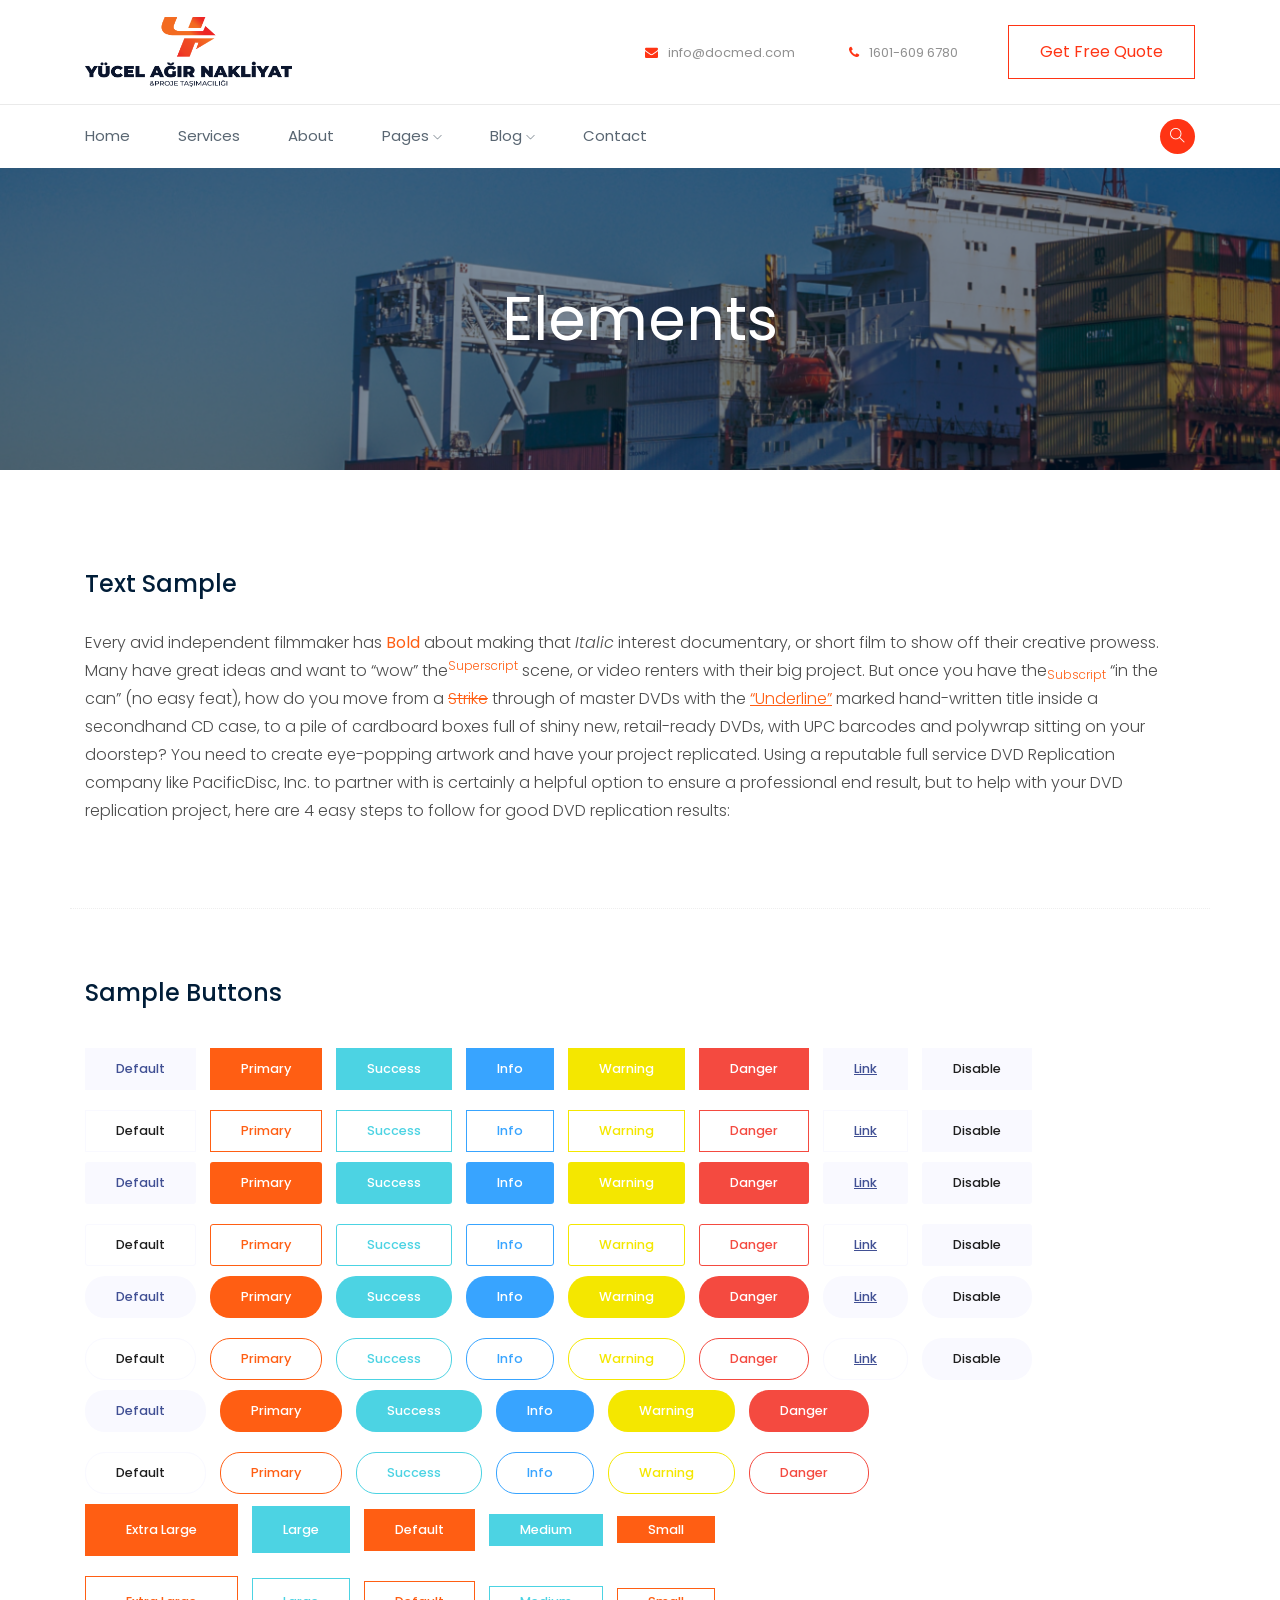
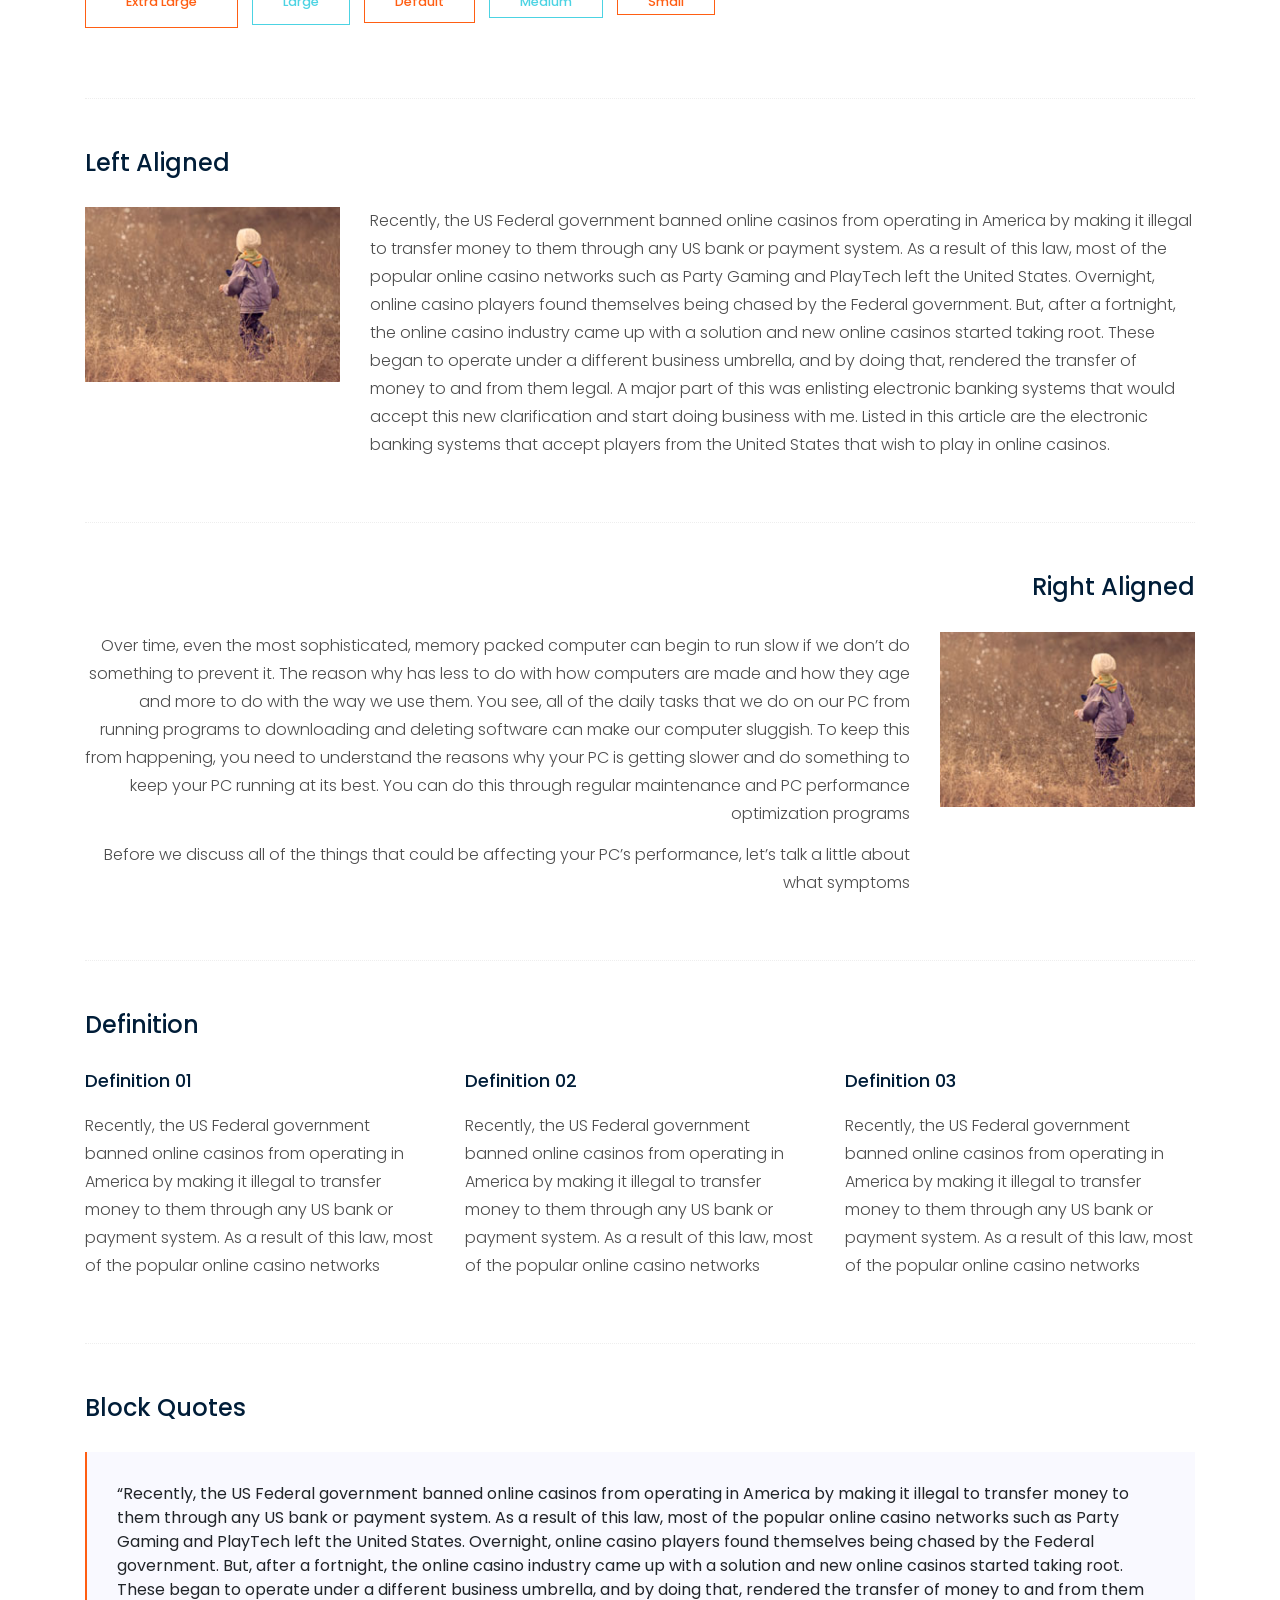
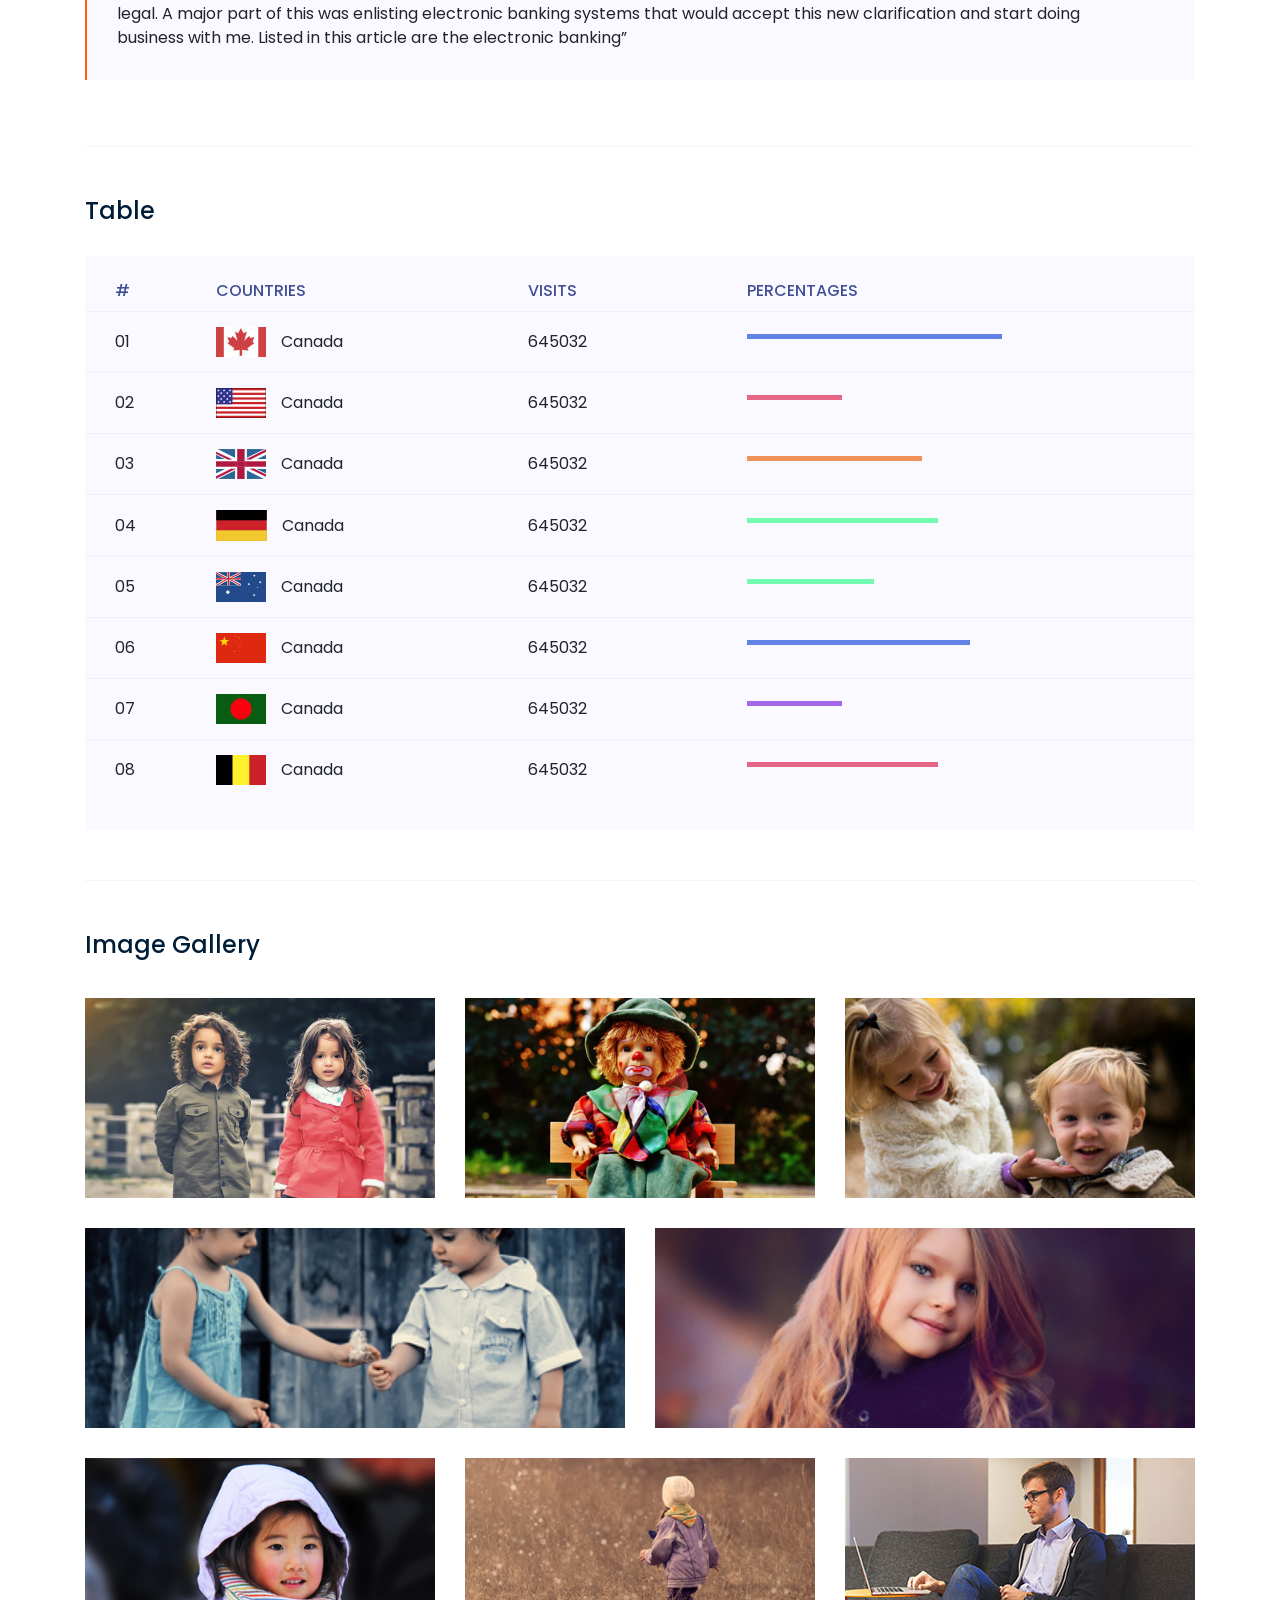
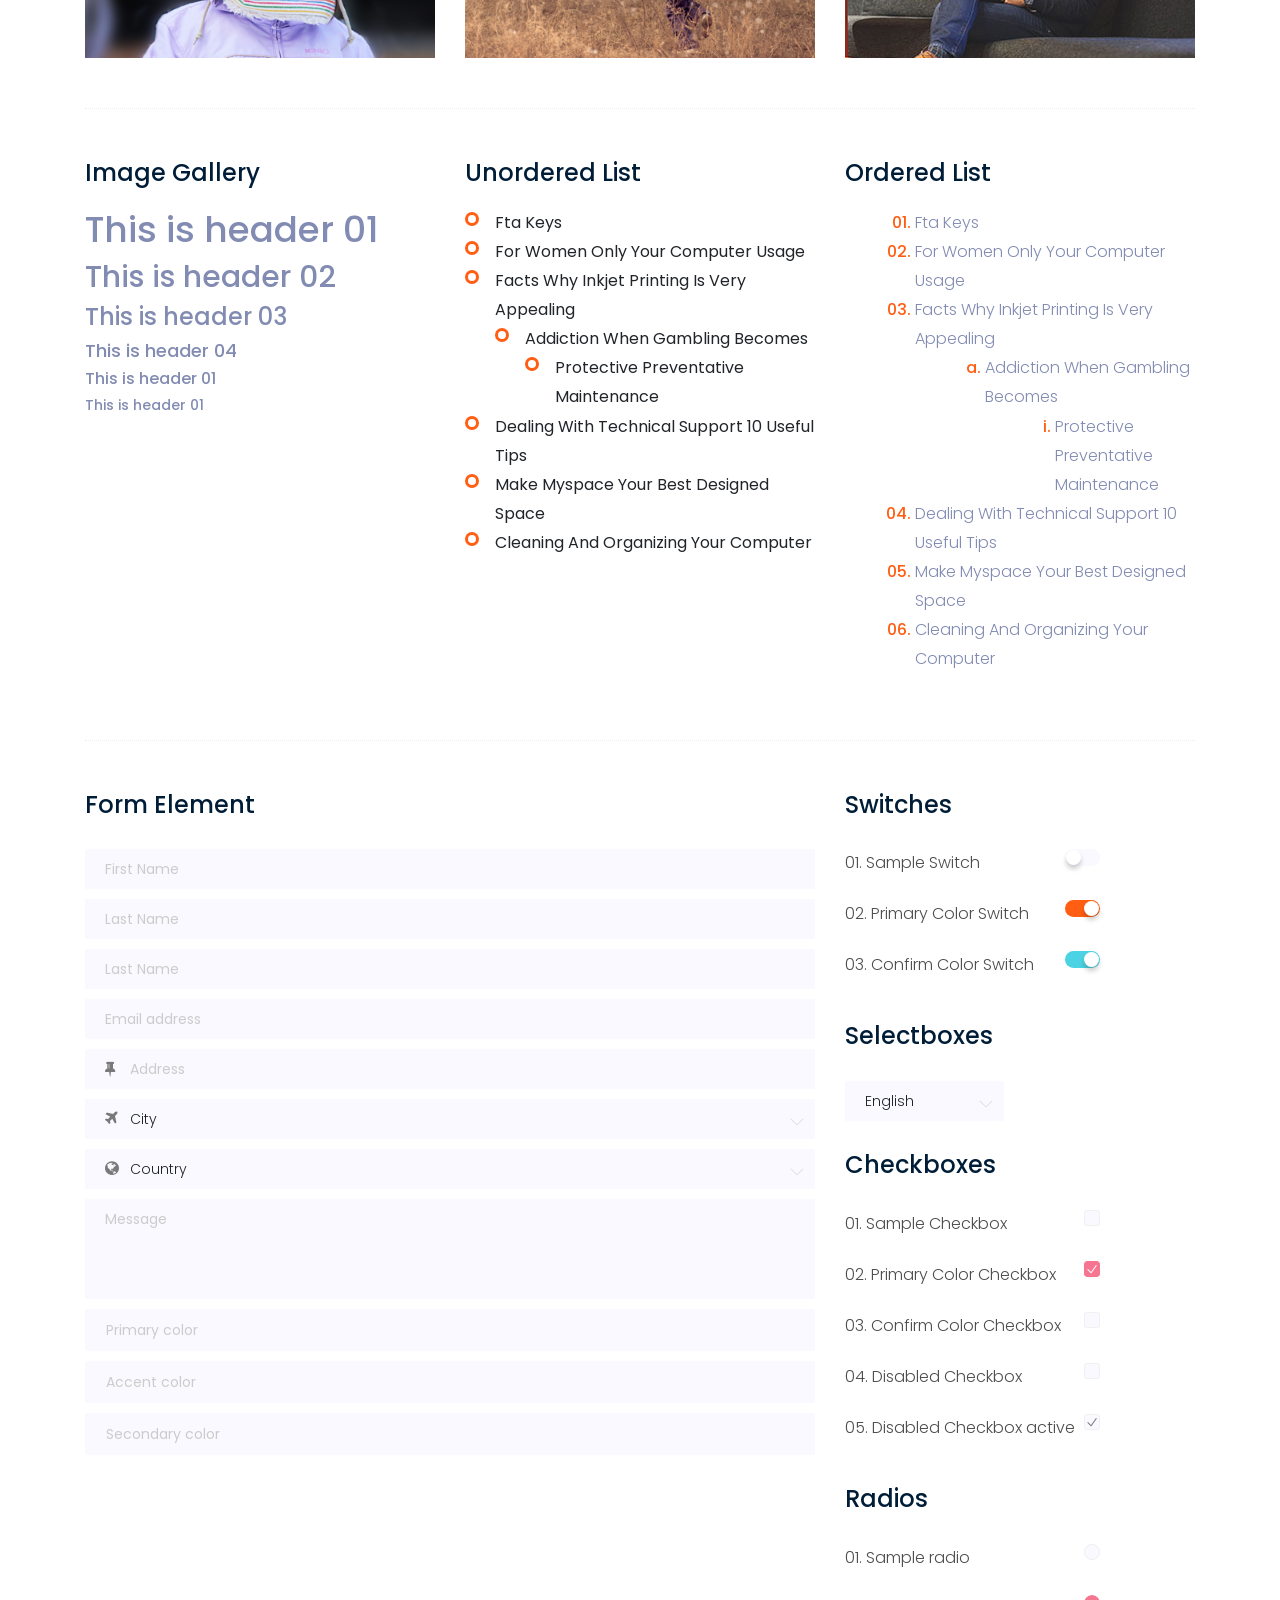
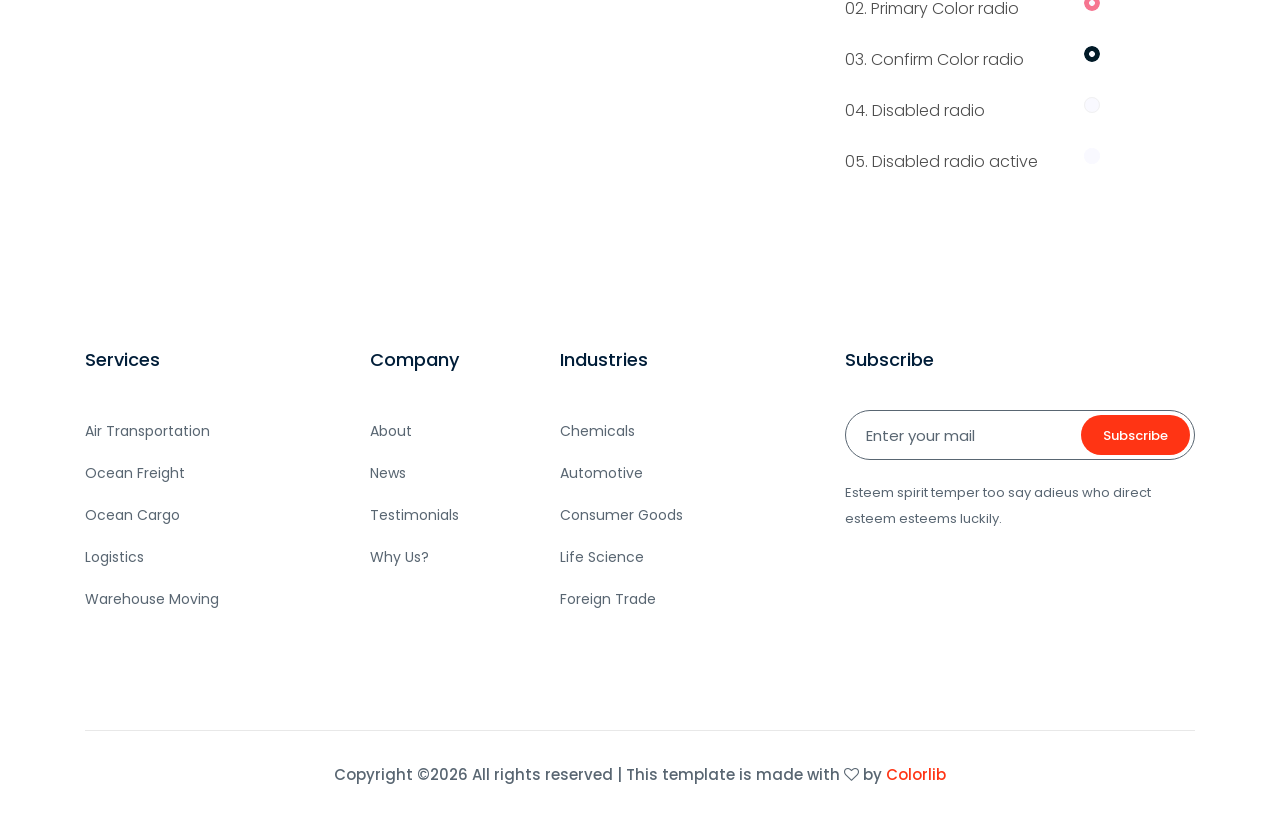
<file: elements.html>
<!doctype html>
<html class="no-js" lang="zxx">

<head>
	<meta charset="utf-8">
	<meta http-equiv="x-ua-compatible" content="ie=edge">
	<title>Transportion</title>
	<meta name="description" content="">
	<meta name="viewport" content="width=device-width, initial-scale=1">

	<!-- <link rel="manifest" href="site.webmanifest"> -->
	<link rel="shortcut icon" type="image/x-icon" href="img/favicon.png">
	<!-- Place favicon.ico in the root directory -->

	<!-- CSS here -->
	<link rel="stylesheet" href="css/bootstrap.min.css">
	<link rel="stylesheet" href="css/owl.carousel.min.css">
	<link rel="stylesheet" href="css/magnific-popup.css">
	<link rel="stylesheet" href="css/font-awesome.min.css">
	<link rel="stylesheet" href="css/themify-icons.css">
	<link rel="stylesheet" href="css/nice-select.css">
	<link rel="stylesheet" href="css/flaticon.css">
	<link rel="stylesheet" href="css/gijgo.css">
	<link rel="stylesheet" href="css/animate.css">
	<link rel="stylesheet" href="css/slicknav.css">
	<link rel="stylesheet" href="css/style.css">
	<!-- <link rel="stylesheet" href="css/responsive.css"> -->
</head>

<body>
	<!--[if lte IE 9]>
            <p class="browserupgrade">You are using an <strong>outdated</strong> browser. Please <a href="https://browsehappy.com/">upgrade your browser</a> to improve your experience and security.</p>
        <![endif]-->


    <!-- header-start -->
    <header>
        <div class="header-area ">
            <div class="header-top_area d-none d-lg-block">
                <div class="container">
                    <div class="row align-items-center">
                        <div class="col-xl-4 col-lg-4">
                            <div class="logo">
                                <a href="index.html">
                                    <img src="img/logo.png" alt="">
                                </a>
                            </div>
                        </div>
                        <div class="col-xl-8 col-md-8">
                            <div class="header_right d-flex align-items-center">
                                <div class="short_contact_list">
                                    <ul>
                                        <li><a href="#"> <i class="fa fa-envelope"></i> info@docmed.com</a></li>
                                        <li><a href="#"> <i class="fa fa-phone"></i> 1601-609 6780</a></li>
                                    </ul>
                                </div>

                                <div class="book_btn d-none d-lg-block">
                                    <a class="boxed-btn3-line" href="#">Get Free Quote</a>
                                </div>
                            </div>
                        </div>
                    </div>
                </div>
            </div>
            <div id="sticky-header" class="main-header-area">
                <div class="container">
                    <div class="header_bottom_border">
                        <div class="row align-items-center">
                            <div class="col-12 d-block d-lg-none">
                                <div class="logo">
                                    <a href="index.html">
                                        <img src="img/logo.png" alt="">
                                    </a>
                                </div>
                            </div>
                            <div class="col-xl-9 col-lg-9">
                                <div class="main-menu  d-none d-lg-block">
                                    <nav>
                                        <ul id="navigation">
                                            <li><a  href="index.html">home</a></li>
                                            <li><a  href="service.html">Services</a></li>
                                            <li><a href="About.html">about</a></li>
                                            <li><a href="#">pages <i class="ti-angle-down"></i></a>
                                                <ul class="submenu">
                                                    <li><a href="service_details.html">service details</a></li>
                                                    <li><a href="elements.html">elements</a></li>
                                                </ul>
                                            </li>
                                            <li><a href="#">blog <i class="ti-angle-down"></i></a>
                                                <ul class="submenu">
                                                    <li><a href="blog.html">blog</a></li>
                                                    <li><a href="single-blog.html">single-blog</a></li>
                                                </ul>
                                            </li>
                                            <li><a href="contact.html">Contact</a></li>
                                        </ul>
                                    </nav>
                                </div>
                            </div>
                            <div class="col-xl-3 col-lg-3 d-none d-lg-block">
                                <div class="Appointment justify-content-end">
                                    <div class="search_btn">
                                        <a data-toggle="modal" data-target="#exampleModalCenter" href="#">
                                            <i class="ti-search"></i>
                                        </a>
                                    </div>
                                </div>
                            </div>
                            <div class="col-12">
                                <div class="mobile_menu d-block d-lg-none"></div>
                            </div>
                        </div>
                    </div>

                </div>
            </div>
        </div>
    </header>
    <!-- header-end -->
	
		<!-- bradcam_area  -->
		<div class="bradcam_area bradcam_bg_1">
				<div class="container">
					<div class="row">
						<div class="col-xl-12">
							<div class="bradcam_text text-center">
								<h3>elements</h3>
							</div>
						</div>
					</div>
				</div>
			</div>
			<!--/ bradcam_area  -->

	<!-- Start Sample Area -->
	<section class="sample-text-area">
		<div class="container box_1170">
			<h3 class="text-heading">Text Sample</h3>
			<p class="sample-text">
				Every avid independent filmmaker has <b>Bold</b> about making that <i>Italic</i> interest documentary,
				or short
				film to show off their creative prowess. Many have great ideas and want to “wow”
				the<sup>Superscript</sup> scene,
				or video renters with their big project. But once you have the<sub>Subscript</sub> “in the can” (no easy
				feat), how
				do you move from a <del>Strike</del> through of master DVDs with the <u>“Underline”</u> marked
				hand-written title
				inside a secondhand CD case, to a pile of cardboard boxes full of shiny new, retail-ready DVDs, with UPC
				barcodes
				and polywrap sitting on your doorstep? You need to create eye-popping artwork and have your project
				replicated.
				Using a reputable full service DVD Replication company like PacificDisc, Inc. to partner with is
				certainly a
				helpful option to ensure a professional end result, but to help with your DVD replication project, here
				are 4 easy
				steps to follow for good DVD replication results:

			</p>
		</div>
	</section>
	<!-- End Sample Area -->

	<!-- Start Button -->
	<section class="button-area">
		<div class="container box_1170 border-top-generic">
			<h3 class="text-heading">Sample Buttons</h3>
			<div class="button-group-area">
				<a href="#" class="genric-btn default">Default</a>
				<a href="#" class="genric-btn primary">Primary</a>
				<a href="#" class="genric-btn success">Success</a>
				<a href="#" class="genric-btn info">Info</a>
				<a href="#" class="genric-btn warning">Warning</a>
				<a href="#" class="genric-btn danger">Danger</a>
				<a href="#" class="genric-btn link">Link</a>
				<a href="#" class="genric-btn disable">Disable</a>
			</div>
			<div class="button-group-area mt-10">
				<a href="#" class="genric-btn default-border">Default</a>
				<a href="#" class="genric-btn primary-border">Primary</a>
				<a href="#" class="genric-btn success-border">Success</a>
				<a href="#" class="genric-btn info-border">Info</a>
				<a href="#" class="genric-btn warning-border">Warning</a>
				<a href="#" class="genric-btn danger-border">Danger</a>
				<a href="#" class="genric-btn link-border">Link</a>
				<a href="#" class="genric-btn disable">Disable</a>
			</div>
			<div class="button-group-area mt-40">
				<a href="#" class="genric-btn default radius">Default</a>
				<a href="#" class="genric-btn primary radius">Primary</a>
				<a href="#" class="genric-btn success radius">Success</a>
				<a href="#" class="genric-btn info radius">Info</a>
				<a href="#" class="genric-btn warning radius">Warning</a>
				<a href="#" class="genric-btn danger radius">Danger</a>
				<a href="#" class="genric-btn link radius">Link</a>
				<a href="#" class="genric-btn disable radius">Disable</a>
			</div>
			<div class="button-group-area mt-10">
				<a href="#" class="genric-btn default-border radius">Default</a>
				<a href="#" class="genric-btn primary-border radius">Primary</a>
				<a href="#" class="genric-btn success-border radius">Success</a>
				<a href="#" class="genric-btn info-border radius">Info</a>
				<a href="#" class="genric-btn warning-border radius">Warning</a>
				<a href="#" class="genric-btn danger-border radius">Danger</a>
				<a href="#" class="genric-btn link-border radius">Link</a>
				<a href="#" class="genric-btn disable radius">Disable</a>
			</div>
			<div class="button-group-area mt-40">
				<a href="#" class="genric-btn default circle">Default</a>
				<a href="#" class="genric-btn primary circle">Primary</a>
				<a href="#" class="genric-btn success circle">Success</a>
				<a href="#" class="genric-btn info circle">Info</a>
				<a href="#" class="genric-btn warning circle">Warning</a>
				<a href="#" class="genric-btn danger circle">Danger</a>
				<a href="#" class="genric-btn link circle">Link</a>
				<a href="#" class="genric-btn disable circle">Disable</a>
			</div>
			<div class="button-group-area mt-10">
				<a href="#" class="genric-btn default-border circle">Default</a>
				<a href="#" class="genric-btn primary-border circle">Primary</a>
				<a href="#" class="genric-btn success-border circle">Success</a>
				<a href="#" class="genric-btn info-border circle">Info</a>
				<a href="#" class="genric-btn warning-border circle">Warning</a>
				<a href="#" class="genric-btn danger-border circle">Danger</a>
				<a href="#" class="genric-btn link-border circle">Link</a>
				<a href="#" class="genric-btn disable circle">Disable</a>
			</div>
			<div class="button-group-area mt-40">
				<a href="#" class="genric-btn default circle arrow">Default<span class="lnr lnr-arrow-right"></span></a>
				<a href="#" class="genric-btn primary circle arrow">Primary<span class="lnr lnr-arrow-right"></span></a>
				<a href="#" class="genric-btn success circle arrow">Success<span class="lnr lnr-arrow-right"></span></a>
				<a href="#" class="genric-btn info circle arrow">Info<span class="lnr lnr-arrow-right"></span></a>
				<a href="#" class="genric-btn warning circle arrow">Warning<span class="lnr lnr-arrow-right"></span></a>
				<a href="#" class="genric-btn danger circle arrow">Danger<span class="lnr lnr-arrow-right"></span></a>
			</div>
			<div class="button-group-area mt-10">
				<a href="#" class="genric-btn default-border circle arrow">Default<span
						class="lnr lnr-arrow-right"></span></a>
				<a href="#" class="genric-btn primary-border circle arrow">Primary<span
						class="lnr lnr-arrow-right"></span></a>
				<a href="#" class="genric-btn success-border circle arrow">Success<span
						class="lnr lnr-arrow-right"></span></a>
				<a href="#" class="genric-btn info-border circle arrow">Info<span
						class="lnr lnr-arrow-right"></span></a>
				<a href="#" class="genric-btn warning-border circle arrow">Warning<span
						class="lnr lnr-arrow-right"></span></a>
				<a href="#" class="genric-btn danger-border circle arrow">Danger<span
						class="lnr lnr-arrow-right"></span></a>
			</div>
			<div class="button-group-area mt-40">
				<a href="#" class="genric-btn primary e-large">Extra Large</a>
				<a href="#" class="genric-btn success large">Large</a>
				<a href="#" class="genric-btn primary">Default</a>
				<a href="#" class="genric-btn success medium">Medium</a>
				<a href="#" class="genric-btn primary small">Small</a>
			</div>
			<div class="button-group-area mt-10">
				<a href="#" class="genric-btn primary-border e-large">Extra Large</a>
				<a href="#" class="genric-btn success-border large">Large</a>
				<a href="#" class="genric-btn primary-border">Default</a>
				<a href="#" class="genric-btn success-border medium">Medium</a>
				<a href="#" class="genric-btn primary-border small">Small</a>
			</div>
		</div>
	</section>
	<!-- End Button -->

	<!-- Start Align Area -->
	<div class="whole-wrap">
		<div class="container box_1170">
			<div class="section-top-border">
				<h3 class="mb-30">Left Aligned</h3>
				<div class="row">
					<div class="col-md-3">
						<img src="img/elements/d.jpg" alt="" class="img-fluid">
					</div>
					<div class="col-md-9 mt-sm-20">
						<p>Recently, the US Federal government banned online casinos from operating in America by making
							it illegal to
							transfer money to them through any US bank or payment system. As a result of this law, most
							of the popular
							online casino networks such as Party Gaming and PlayTech left the United States. Overnight,
							online casino
							players found themselves being chased by the Federal government. But, after a fortnight, the
							online casino
							industry came up with a solution and new online casinos started taking root. These began to
							operate under a
							different business umbrella, and by doing that, rendered the transfer of money to and from
							them legal. A major
							part of this was enlisting electronic banking systems that would accept this new
							clarification and start doing
							business with me. Listed in this article are the electronic banking systems that accept
							players from the United
							States that wish to play in online casinos.</p>
					</div>
				</div>
			</div>
			<div class="section-top-border text-right">
				<h3 class="mb-30">Right Aligned</h3>
				<div class="row">
					<div class="col-md-9">
						<p class="text-right">Over time, even the most sophisticated, memory packed computer can begin
							to run slow if we
							don’t do something to prevent it. The reason why has less to do with how computers are made
							and how they age and
							more to do with the way we use them. You see, all of the daily tasks that we do on our PC
							from running programs
							to downloading and deleting software can make our computer sluggish. To keep this from
							happening, you need to
							understand the reasons why your PC is getting slower and do something to keep your PC
							running at its best. You
							can do this through regular maintenance and PC performance optimization programs</p>
						<p class="text-right">Before we discuss all of the things that could be affecting your PC’s
							performance, let’s
							talk a little about what symptoms</p>
					</div>
					<div class="col-md-3">
						<img src="img/elements/d.jpg" alt="" class="img-fluid">
					</div>
				</div>
			</div>
			<div class="section-top-border">
				<h3 class="mb-30">Definition</h3>
				<div class="row">
					<div class="col-md-4">
						<div class="single-defination">
							<h4 class="mb-20">Definition 01</h4>
							<p>Recently, the US Federal government banned online casinos from operating in America by
								making it illegal to
								transfer money to them through any US bank or payment system. As a result of this law,
								most of the popular
								online casino networks</p>
						</div>
					</div>
					<div class="col-md-4">
						<div class="single-defination">
							<h4 class="mb-20">Definition 02</h4>
							<p>Recently, the US Federal government banned online casinos from operating in America by
								making it illegal to
								transfer money to them through any US bank or payment system. As a result of this law,
								most of the popular
								online casino networks</p>
						</div>
					</div>
					<div class="col-md-4">
						<div class="single-defination">
							<h4 class="mb-20">Definition 03</h4>
							<p>Recently, the US Federal government banned online casinos from operating in America by
								making it illegal to
								transfer money to them through any US bank or payment system. As a result of this law,
								most of the popular
								online casino networks</p>
						</div>
					</div>
				</div>
			</div>
			<div class="section-top-border">
				<h3 class="mb-30">Block Quotes</h3>
				<div class="row">
					<div class="col-lg-12">
						<blockquote class="generic-blockquote">
							“Recently, the US Federal government banned online casinos from operating in America by
							making it illegal to
							transfer money to them through any US bank or payment system. As a result of this law, most
							of the popular
							online casino networks such as Party Gaming and PlayTech left the United States. Overnight,
							online casino
							players found themselves being chased by the Federal government. But, after a fortnight, the
							online casino
							industry came up with a solution and new online casinos started taking root. These began to
							operate under a
							different business umbrella, and by doing that, rendered the transfer of money to and from
							them legal. A major
							part of this was enlisting electronic banking systems that would accept this new
							clarification and start doing
							business with me. Listed in this article are the electronic banking”
						</blockquote>
					</div>
				</div>
			</div>
			<div class="section-top-border">
				<h3 class="mb-30">Table</h3>
				<div class="progress-table-wrap">
					<div class="progress-table">
						<div class="table-head">
							<div class="serial">#</div>
							<div class="country">Countries</div>
							<div class="visit">Visits</div>
							<div class="percentage">Percentages</div>
						</div>
						<div class="table-row">
							<div class="serial">01</div>
							<div class="country"> <img src="img/elements/f1.jpg" alt="flag">Canada</div>
							<div class="visit">645032</div>
							<div class="percentage">
								<div class="progress">
									<div class="progress-bar color-1" role="progressbar" style="width: 80%"
										aria-valuenow="80" aria-valuemin="0" aria-valuemax="100"></div>
								</div>
							</div>
						</div>
						<div class="table-row">
							<div class="serial">02</div>
							<div class="country"> <img src="img/elements/f2.jpg" alt="flag">Canada</div>
							<div class="visit">645032</div>
							<div class="percentage">
								<div class="progress">
									<div class="progress-bar color-2" role="progressbar" style="width: 30%"
										aria-valuenow="30" aria-valuemin="0" aria-valuemax="100"></div>
								</div>
							</div>
						</div>
						<div class="table-row">
							<div class="serial">03</div>
							<div class="country"> <img src="img/elements/f3.jpg" alt="flag">Canada</div>
							<div class="visit">645032</div>
							<div class="percentage">
								<div class="progress">
									<div class="progress-bar color-3" role="progressbar" style="width: 55%"
										aria-valuenow="55" aria-valuemin="0" aria-valuemax="100"></div>
								</div>
							</div>
						</div>
						<div class="table-row">
							<div class="serial">04</div>
							<div class="country"> <img src="img/elements/f4.jpg" alt="flag">Canada</div>
							<div class="visit">645032</div>
							<div class="percentage">
								<div class="progress">
									<div class="progress-bar color-4" role="progressbar" style="width: 60%"
										aria-valuenow="60" aria-valuemin="0" aria-valuemax="100"></div>
								</div>
							</div>
						</div>
						<div class="table-row">
							<div class="serial">05</div>
							<div class="country"> <img src="img/elements/f5.jpg" alt="flag">Canada</div>
							<div class="visit">645032</div>
							<div class="percentage">
								<div class="progress">
									<div class="progress-bar color-5" role="progressbar" style="width: 40%"
										aria-valuenow="40" aria-valuemin="0" aria-valuemax="100"></div>
								</div>
							</div>
						</div>
						<div class="table-row">
							<div class="serial">06</div>
							<div class="country"> <img src="img/elements/f6.jpg" alt="flag">Canada</div>
							<div class="visit">645032</div>
							<div class="percentage">
								<div class="progress">
									<div class="progress-bar color-6" role="progressbar" style="width: 70%"
										aria-valuenow="70" aria-valuemin="0" aria-valuemax="100"></div>
								</div>
							</div>
						</div>
						<div class="table-row">
							<div class="serial">07</div>
							<div class="country"> <img src="img/elements/f7.jpg" alt="flag">Canada</div>
							<div class="visit">645032</div>
							<div class="percentage">
								<div class="progress">
									<div class="progress-bar color-7" role="progressbar" style="width: 30%"
										aria-valuenow="30" aria-valuemin="0" aria-valuemax="100"></div>
								</div>
							</div>
						</div>
						<div class="table-row">
							<div class="serial">08</div>
							<div class="country"> <img src="img/elements/f8.jpg" alt="flag">Canada</div>
							<div class="visit">645032</div>
							<div class="percentage">
								<div class="progress">
									<div class="progress-bar color-8" role="progressbar" style="width: 60%"
										aria-valuenow="60" aria-valuemin="0" aria-valuemax="100"></div>
								</div>
							</div>
						</div>
					</div>
				</div>
			</div>
			<div class="section-top-border">
				<h3>Image Gallery</h3>
				<div class="row gallery-item">
					<div class="col-md-4">
						<a href="img/elements/g1.jpg" class="img-pop-up">
							<div class="single-gallery-image" style="background: url(img/elements/g1.jpg);"></div>
						</a>
					</div>
					<div class="col-md-4">
						<a href="img/elements/g2.jpg" class="img-pop-up">
							<div class="single-gallery-image" style="background: url(img/elements/g2.jpg);"></div>
						</a>
					</div>
					<div class="col-md-4">
						<a href="img/elements/g3.jpg" class="img-pop-up">
							<div class="single-gallery-image" style="background: url(img/elements/g3.jpg);"></div>
						</a>
					</div>
					<div class="col-md-6">
						<a href="img/elements/g4.jpg" class="img-pop-up">
							<div class="single-gallery-image" style="background: url(img/elements/g4.jpg);"></div>
						</a>
					</div>
					<div class="col-md-6">
						<a href="img/elements/g5.jpg" class="img-pop-up">
							<div class="single-gallery-image" style="background: url(img/elements/g5.jpg);"></div>
						</a>
					</div>
					<div class="col-md-4">
						<a href="img/elements/g6.jpg" class="img-pop-up">
							<div class="single-gallery-image" style="background: url(img/elements/g6.jpg);"></div>
						</a>
					</div>
					<div class="col-md-4">
						<a href="img/elements/g7.jpg" class="img-pop-up">
							<div class="single-gallery-image" style="background: url(img/elements/g7.jpg);"></div>
						</a>
					</div>
					<div class="col-md-4">
						<a href="img/elements/g8.jpg" class="img-pop-up">
							<div class="single-gallery-image" style="background: url(img/elements/g8.jpg);"></div>
						</a>
					</div>
				</div>
			</div>
			<div class="section-top-border">
				<div class="row">
					<div class="col-md-4">
						<h3 class="mb-20">Image Gallery</h3>
						<div class="typography">
							<h1>This is header 01</h1>
							<h2>This is header 02</h2>
							<h3>This is header 03</h3>
							<h4>This is header 04</h4>
							<h5>This is header 01</h5>
							<h6>This is header 01</h6>
						</div>
					</div>
					<div class="col-md-4 mt-sm-30">
						<h3 class="mb-20">Unordered List</h3>
						<div class="">
							<ul class="unordered-list">
								<li>Fta Keys</li>
								<li>For Women Only Your Computer Usage</li>
								<li>Facts Why Inkjet Printing Is Very Appealing
									<ul>
										<li>Addiction When Gambling Becomes
											<ul>
												<li>Protective Preventative Maintenance</li>
											</ul>
										</li>
									</ul>
								</li>
								<li>Dealing With Technical Support 10 Useful Tips</li>
								<li>Make Myspace Your Best Designed Space</li>
								<li>Cleaning And Organizing Your Computer</li>
							</ul>
						</div>
					</div>
					<div class="col-md-4 mt-sm-30">
						<h3 class="mb-20">Ordered List</h3>
						<div class="">
							<ol class="ordered-list">
								<li><span>Fta Keys</span></li>
								<li><span>For Women Only Your Computer Usage</span></li>
								<li><span>Facts Why Inkjet Printing Is Very Appealing</span>
									<ol class="ordered-list-alpha">
										<li><span>Addiction When Gambling Becomes</span>
											<ol class="ordered-list-roman">
												<li><span>Protective Preventative Maintenance</span></li>
											</ol>
										</li>
									</ol>
								</li>
								<li><span>Dealing With Technical Support 10 Useful Tips</span></li>
								<li><span>Make Myspace Your Best Designed Space</span></li>
								<li><span>Cleaning And Organizing Your Computer</span></li>
							</ol>
						</div>
					</div>
				</div>
			</div>
			<div class="section-top-border">
				<div class="row">
					<div class="col-lg-8 col-md-8">
						<h3 class="mb-30">Form Element</h3>
						<form action="#">
							<div class="mt-10">
								<input type="text" name="first_name" placeholder="First Name"
									onfocus="this.placeholder = ''" onblur="this.placeholder = 'First Name'" required
									class="single-input">
							</div>
							<div class="mt-10">
								<input type="text" name="last_name" placeholder="Last Name"
									onfocus="this.placeholder = ''" onblur="this.placeholder = 'Last Name'" required
									class="single-input">
							</div>
							<div class="mt-10">
								<input type="text" name="last_name" placeholder="Last Name"
									onfocus="this.placeholder = ''" onblur="this.placeholder = 'Last Name'" required
									class="single-input">
							</div>
							<div class="mt-10">
								<input type="email" name="EMAIL" placeholder="Email address"
									onfocus="this.placeholder = ''" onblur="this.placeholder = 'Email address'" required
									class="single-input">
							</div>
							<div class="input-group-icon mt-10">
								<div class="icon"><i class="fa fa-thumb-tack" aria-hidden="true"></i></div>
								<input type="text" name="address" placeholder="Address" onfocus="this.placeholder = ''"
									onblur="this.placeholder = 'Address'" required class="single-input">
							</div>
							<div class="input-group-icon mt-10">
								<div class="icon"><i class="fa fa-plane" aria-hidden="true"></i></div>
								<div class="form-select" id="default-select"">
											<select>
												<option value=" 1">City</option>
									<option value="1">Dhaka</option>
									<option value="1">Dilli</option>
									<option value="1">Newyork</option>
									<option value="1">Islamabad</option>
									</select>
								</div>
							</div>
							<div class="input-group-icon mt-10">
								<div class="icon"><i class="fa fa-globe" aria-hidden="true"></i></div>
								<div class="form-select" id="default-select"">
											<select>
												<option value=" 1">Country</option>
									<option value="1">Bangladesh</option>
									<option value="1">India</option>
									<option value="1">England</option>
									<option value="1">Srilanka</option>
									</select>
								</div>
							</div>

							<div class="mt-10">
								<textarea class="single-textarea" placeholder="Message" onfocus="this.placeholder = ''"
									onblur="this.placeholder = 'Message'" required></textarea>
							</div>
							<!-- For Gradient Border Use -->
							<!-- <div class="mt-10">
										<div class="primary-input">
											<input id="primary-input" type="text" name="first_name" placeholder="Primary color" onfocus="this.placeholder = ''" onblur="this.placeholder = 'Primary color'">
											<label for="primary-input"></label>
										</div>
									</div> -->
							<div class="mt-10">
								<input type="text" name="first_name" placeholder="Primary color"
									onfocus="this.placeholder = ''" onblur="this.placeholder = 'Primary color'" required
									class="single-input-primary">
							</div>
							<div class="mt-10">
								<input type="text" name="first_name" placeholder="Accent color"
									onfocus="this.placeholder = ''" onblur="this.placeholder = 'Accent color'" required
									class="single-input-accent">
							</div>
							<div class="mt-10">
								<input type="text" name="first_name" placeholder="Secondary color"
									onfocus="this.placeholder = ''" onblur="this.placeholder = 'Secondary color'"
									required class="single-input-secondary">
							</div>
						</form>
					</div>
					<div class="col-lg-3 col-md-4 mt-sm-30">
						<div class="single-element-widget">
							<h3 class="mb-30">Switches</h3>
							<div class="switch-wrap d-flex justify-content-between">
								<p>01. Sample Switch</p>
								<div class="primary-switch">
									<input type="checkbox" id="default-switch">
									<label for="default-switch"></label>
								</div>
							</div>
							<div class="switch-wrap d-flex justify-content-between">
								<p>02. Primary Color Switch</p>
								<div class="primary-switch">
									<input type="checkbox" id="primary-switch" checked>
									<label for="primary-switch"></label>
								</div>
							</div>
							<div class="switch-wrap d-flex justify-content-between">
								<p>03. Confirm Color Switch</p>
								<div class="confirm-switch">
									<input type="checkbox" id="confirm-switch" checked>
									<label for="confirm-switch"></label>
								</div>
							</div>
						</div>
						<div class="single-element-widget mt-30">
							<h3 class="mb-30">Selectboxes</h3>
							<div class="default-select" id="default-select"">
										<select>
											<option value=" 1">English</option>
								<option value="1">Spanish</option>
								<option value="1">Arabic</option>
								<option value="1">Portuguise</option>
								<option value="1">Bengali</option>
								</select>
							</div>
						</div>
						<div class="single-element-widget mt-30">
							<h3 class="mb-30">Checkboxes</h3>
							<div class="switch-wrap d-flex justify-content-between">
								<p>01. Sample Checkbox</p>
								<div class="primary-checkbox">
									<input type="checkbox" id="default-checkbox">
									<label for="default-checkbox"></label>
								</div>
							</div>
							<div class="switch-wrap d-flex justify-content-between">
								<p>02. Primary Color Checkbox</p>
								<div class="primary-checkbox">
									<input type="checkbox" id="primary-checkbox" checked>
									<label for="primary-checkbox"></label>
								</div>
							</div>
							<div class="switch-wrap d-flex justify-content-between">
								<p>03. Confirm Color Checkbox</p>
								<div class="confirm-checkbox">
									<input type="checkbox" id="confirm-checkbox">
									<label for="confirm-checkbox"></label>
								</div>
							</div>
							<div class="switch-wrap d-flex justify-content-between">
								<p>04. Disabled Checkbox</p>
								<div class="disabled-checkbox">
									<input type="checkbox" id="disabled-checkbox" disabled>
									<label for="disabled-checkbox"></label>
								</div>
							</div>
							<div class="switch-wrap d-flex justify-content-between">
								<p>05. Disabled Checkbox active</p>
								<div class="disabled-checkbox">
									<input type="checkbox" id="disabled-checkbox-active" checked disabled>
									<label for="disabled-checkbox-active"></label>
								</div>
							</div>
						</div>
						<div class="single-element-widget mt-30">
							<h3 class="mb-30">Radios</h3>
							<div class="switch-wrap d-flex justify-content-between">
								<p>01. Sample radio</p>
								<div class="primary-radio">
									<input type="checkbox" id="default-radio">
									<label for="default-radio"></label>
								</div>
							</div>
							<div class="switch-wrap d-flex justify-content-between">
								<p>02. Primary Color radio</p>
								<div class="primary-radio">
									<input type="checkbox" id="primary-radio" checked>
									<label for="primary-radio"></label>
								</div>
							</div>
							<div class="switch-wrap d-flex justify-content-between">
								<p>03. Confirm Color radio</p>
								<div class="confirm-radio">
									<input type="checkbox" id="confirm-radio" checked>
									<label for="confirm-radio"></label>
								</div>
							</div>
							<div class="switch-wrap d-flex justify-content-between">
								<p>04. Disabled radio</p>
								<div class="disabled-radio">
									<input type="checkbox" id="disabled-radio" disabled>
									<label for="disabled-radio"></label>
								</div>
							</div>
							<div class="switch-wrap d-flex justify-content-between">
								<p>05. Disabled radio active</p>
								<div class="disabled-radio">
									<input type="checkbox" id="disabled-radio-active" checked disabled>
									<label for="disabled-radio-active"></label>
								</div>
							</div>
						</div>
					</div>
				</div>
			</div>
		</div>
	</div>
	<!-- End Align Area -->

    <!-- footer start -->
    <footer class="footer">
			<div class="footer_top">
				<div class="container">
					<div class="row">
						<div class="col-xl-3 col-md-6 col-lg-3">
							<div class="footer_widget">
								<h3 class="footer_title">
									Services
								</h3>
								<ul>
									<li><a href="#">Air Transportation</a></li>
									<li><a href="#">Ocean Freight</a></li>
									<li><a href="#">Ocean Cargo</a></li>
									<li><a href="#">Logistics</a></li>
									<li><a href="#">Warehouse Moving</a></li>
								</ul>
	
							</div>
						</div>
						<div class="col-xl-2 col-md-6 col-lg-2">
							<div class="footer_widget">
								<h3 class="footer_title">
									Company
								</h3>
								<ul>
									<li><a href="#">About</a></li>
									<li><a href="#">News</a></li>
									<li><a href="#"> Testimonials</a></li>
									<li><a href="#"> Why Us?</a></li>
								</ul>
							</div>
						</div>
						<div class="col-xl-3 col-md-6 col-lg-3">
							<div class="footer_widget">
								<h3 class="footer_title">
									Industries
								</h3>
								<ul>
									<li><a href="#">Chemicals</a></li>
									<li><a href="#">Automotive</a></li>
									<li><a href="#"> Consumer Goods</a></li>
									<li><a href="#">Life Science</a></li>
									<li><a href="#">Foreign Trade</a></li>
								</ul>
							</div>
						</div>
						<div class="col-xl-4 col-md-6 col-lg-4">
							<div class="footer_widget">
								<h3 class="footer_title">
									Subscribe
								</h3>
								<form action="#" class="newsletter_form">
									<input type="text" placeholder="Enter your mail">
									<button type="submit">Subscribe</button>
								</form>
								<p class="newsletter_text">Esteem spirit temper too say adieus who direct esteem esteems
									luckily.</p>
							</div>
						</div>
					</div>
				</div>
			</div>
			<div class="copy-right_text">
				<div class="container">
					<div class="footer_border"></div>
					<div class="row">
						<div class="col-xl-12">
							<p class="copy_right text-center">
								<!-- Link back to Colorlib can't be removed. Template is licensed under CC BY 3.0. -->
Copyright &copy;<script>document.write(new Date().getFullYear());</script> All rights reserved | This template is made with <i class="fa fa-heart-o" aria-hidden="true"></i> by <a href="https://colorlib.com" target="_blank">Colorlib</a>
<!-- Link back to Colorlib can't be removed. Template is licensed under CC BY 3.0. -->
							</p>
						</div>
					</div>
				</div>
			</div>
		</footer>
		<!--/ footer end  -->
  <!-- Modal -->
  <div class="modal fade custom_search_pop" id="exampleModalCenter" tabindex="-1" role="dialog" aria-labelledby="exampleModalCenterTitle" aria-hidden="true">
    <div class="modal-dialog modal-dialog-centered" role="document">
      <div class="modal-content">
        <div class="serch_form">
            <input type="text" placeholder="search" >
            <button type="submit">search</button>
        </div>
      </div>
    </div>
  </div>
	<!-- JS here -->
	<script src="js/vendor/modernizr-3.5.0.min.js"></script>
	<script src="js/vendor/jquery-1.12.4.min.js"></script>
	<script src="js/popper.min.js"></script>
	<script src="js/bootstrap.min.js"></script>
	<script src="js/owl.carousel.min.js"></script>
	<script src="js/isotope.pkgd.min.js"></script>
	<script src="js/ajax-form.js"></script>
	<script src="js/waypoints.min.js"></script>
	<script src="js/jquery.counterup.min.js"></script>
	<script src="js/imagesloaded.pkgd.min.js"></script>
	<script src="js/scrollIt.js"></script>
	<script src="js/jquery.scrollUp.min.js"></script>
	<script src="js/wow.min.js"></script>
	<script src="js/nice-select.min.js"></script>
	<script src="js/jquery.slicknav.min.js"></script>
	<script src="js/jquery.magnific-popup.min.js"></script>
	<script src="js/plugins.js"></script>
	<script src="js/gijgo.min.js"></script>

	<!--contact js-->
	<script src="js/contact.js"></script>
	<script src="js/jquery.ajaxchimp.min.js"></script>
	<script src="js/jquery.form.js"></script>
	<script src="js/jquery.validate.min.js"></script>
	<script src="js/mail-script.js"></script>

	<script src="js/main.js"></script>
    <script>
        $('#datepicker').datepicker({
            iconsLibrary: 'fontawesome',
            icons: {
             rightIcon: '<span class="fa fa-caret-down"></span>'
         }
        });
        $('#datepicker2').datepicker({
            iconsLibrary: 'fontawesome',
            icons: {
             rightIcon: '<span class="fa fa-caret-down"></span>'
         }

        });
    </script>


    
</body>
</html>
</file>
<file: css/themify-icons.css>
@font-face {
	font-family: 'themify';
	src:url('../fonts/themify.eot?-fvbane');
	src:url('../fonts/themify.eot?#iefix-fvbane') format('embedded-opentype'),
		url('../fonts/themify.woff?-fvbane') format('woff'),
		url('../fonts/themify.ttf?-fvbane') format('truetype'),
		url('../fonts/themify.svg?-fvbane#themify') format('svg');
	font-weight: normal;
	font-style: normal;
}

[class^="ti-"], [class*=" ti-"] {
	font-family: 'themify';
	/* speak: none; */
	font-style: normal;
	font-weight: normal;
	font-variant: normal;
	text-transform: none;
	line-height: 1;

	/* Better Font Rendering =========== */
	-webkit-font-smoothing: antialiased;
	-moz-osx-font-smoothing: grayscale;
}

.ti-wand:before {
	content: "\e600";
}
.ti-volume:before {
	content: "\e601";
}
.ti-user:before {
	content: "\e602";
}
.ti-unlock:before {
	content: "\e603";
}
.ti-unlink:before {
	content: "\e604";
}
.ti-trash:before {
	content: "\e605";
}
.ti-thought:before {
	content: "\e606";
}
.ti-target:before {
	content: "\e607";
}
.ti-tag:before {
	content: "\e608";
}
.ti-tablet:before {
	content: "\e609";
}
.ti-star:before {
	content: "\e60a";
}
.ti-spray:before {
	content: "\e60b";
}
.ti-signal:before {
	content: "\e60c";
}
.ti-shopping-cart:before {
	content: "\e60d";
}
.ti-shopping-cart-full:before {
	content: "\e60e";
}
.ti-settings:before {
	content: "\e60f";
}
.ti-search:before {
	content: "\e610";
}
.ti-zoom-in:before {
	content: "\e611";
}
.ti-zoom-out:before {
	content: "\e612";
}
.ti-cut:before {
	content: "\e613";
}
.ti-ruler:before {
	content: "\e614";
}
.ti-ruler-pencil:before {
	content: "\e615";
}
.ti-ruler-alt:before {
	content: "\e616";
}
.ti-bookmark:before {
	content: "\e617";
}
.ti-bookmark-alt:before {
	content: "\e618";
}
.ti-reload:before {
	content: "\e619";
}
.ti-plus:before {
	content: "\e61a";
}
.ti-pin:before {
	content: "\e61b";
}
.ti-pencil:before {
	content: "\e61c";
}
.ti-pencil-alt:before {
	content: "\e61d";
}
.ti-paint-roller:before {
	content: "\e61e";
}
.ti-paint-bucket:before {
	content: "\e61f";
}
.ti-na:before {
	content: "\e620";
}
.ti-mobile:before {
	content: "\e621";
}
.ti-minus:before {
	content: "\e622";
}
.ti-medall:before {
	content: "\e623";
}
.ti-medall-alt:before {
	content: "\e624";
}
.ti-marker:before {
	content: "\e625";
}
.ti-marker-alt:before {
	content: "\e626";
}
.ti-arrow-up:before {
	content: "\e627";
}
.ti-arrow-right:before {
	content: "\e628";
}
.ti-arrow-left:before {
	content: "\e629";
}
.ti-arrow-down:before {
	content: "\e62a";
}
.ti-lock:before {
	content: "\e62b";
}
.ti-location-arrow:before {
	content: "\e62c";
}
.ti-link:before {
	content: "\e62d";
}
.ti-layout:before {
	content: "\e62e";
}
.ti-layers:before {
	content: "\e62f";
}
.ti-layers-alt:before {
	content: "\e630";
}
.ti-key:before {
	content: "\e631";
}
.ti-import:before {
	content: "\e632";
}
.ti-image:before {
	content: "\e633";
}
.ti-heart:before {
	content: "\e634";
}
.ti-heart-broken:before {
	content: "\e635";
}
.ti-hand-stop:before {
	content: "\e636";
}
.ti-hand-open:before {
	content: "\e637";
}
.ti-hand-drag:before {
	content: "\e638";
}
.ti-folder:before {
	content: "\e639";
}
.ti-flag:before {
	content: "\e63a";
}
.ti-flag-alt:before {
	content: "\e63b";
}
.ti-flag-alt-2:before {
	content: "\e63c";
}
.ti-eye:before {
	content: "\e63d";
}
.ti-export:before {
	content: "\e63e";
}
.ti-exchange-vertical:before {
	content: "\e63f";
}
.ti-desktop:before {
	content: "\e640";
}
.ti-cup:before {
	content: "\e641";
}
.ti-crown:before {
	content: "\e642";
}
.ti-comments:before {
	content: "\e643";
}
.ti-comment:before {
	content: "\e644";
}
.ti-comment-alt:before {
	content: "\e645";
}
.ti-close:before {
	content: "\e646";
}
.ti-clip:before {
	content: "\e647";
}
.ti-angle-up:before {
	content: "\e648";
}
.ti-angle-right:before {
	content: "\e649";
}
.ti-angle-left:before {
	content: "\e64a";
}
.ti-angle-down:before {
	content: "\e64b";
}
.ti-check:before {
	content: "\e64c";
}
.ti-check-box:before {
	content: "\e64d";
}
.ti-camera:before {
	content: "\e64e";
}
.ti-announcement:before {
	content: "\e64f";
}
.ti-brush:before {
	content: "\e650";
}
.ti-briefcase:before {
	content: "\e651";
}
.ti-bolt:before {
	content: "\e652";
}
.ti-bolt-alt:before {
	content: "\e653";
}
.ti-blackboard:before {
	content: "\e654";
}
.ti-bag:before {
	content: "\e655";
}
.ti-move:before {
	content: "\e656";
}
.ti-arrows-vertical:before {
	content: "\e657";
}
.ti-arrows-horizontal:before {
	content: "\e658";
}
.ti-fullscreen:before {
	content: "\e659";
}
.ti-arrow-top-right:before {
	content: "\e65a";
}
.ti-arrow-top-left:before {
	content: "\e65b";
}
.ti-arrow-circle-up:before {
	content: "\e65c";
}
.ti-arrow-circle-right:before {
	content: "\e65d";
}
.ti-arrow-circle-left:before {
	content: "\e65e";
}
.ti-arrow-circle-down:before {
	content: "\e65f";
}
.ti-angle-double-up:before {
	content: "\e660";
}
.ti-angle-double-right:before {
	content: "\e661";
}
.ti-angle-double-left:before {
	content: "\e662";
}
.ti-angle-double-down:before {
	content: "\e663";
}
.ti-zip:before {
	content: "\e664";
}
.ti-world:before {
	content: "\e665";
}
.ti-wheelchair:before {
	content: "\e666";
}
.ti-view-list:before {
	content: "\e667";
}
.ti-view-list-alt:before {
	content: "\e668";
}
.ti-view-grid:before {
	content: "\e669";
}
.ti-uppercase:before {
	content: "\e66a";
}
.ti-upload:before {
	content: "\e66b";
}
.ti-underline:before {
	content: "\e66c";
}
.ti-truck:before {
	content: "\e66d";
}
.ti-timer:before {
	content: "\e66e";
}
.ti-ticket:before {
	content: "\e66f";
}
.ti-thumb-up:before {
	content: "\e670";
}
.ti-thumb-down:before {
	content: "\e671";
}
.ti-text:before {
	content: "\e672";
}
.ti-stats-up:before {
	content: "\e673";
}
.ti-stats-down:before {
	content: "\e674";
}
.ti-split-v:before {
	content: "\e675";
}
.ti-split-h:before {
	content: "\e676";
}
.ti-smallcap:before {
	content: "\e677";
}
.ti-shine:before {
	content: "\e678";
}
.ti-shift-right:before {
	content: "\e679";
}
.ti-shift-left:before {
	content: "\e67a";
}
.ti-shield:before {
	content: "\e67b";
}
.ti-notepad:before {
	content: "\e67c";
}
.ti-server:before {
	content: "\e67d";
}
.ti-quote-right:before {
	content: "\e67e";
}
.ti-quote-left:before {
	content: "\e67f";
}
.ti-pulse:before {
	content: "\e680";
}
.ti-printer:before {
	content: "\e681";
}
.ti-power-off:before {
	content: "\e682";
}
.ti-plug:before {
	content: "\e683";
}
.ti-pie-chart:before {
	content: "\e684";
}
.ti-paragraph:before {
	content: "\e685";
}
.ti-panel:before {
	content: "\e686";
}
.ti-package:before {
	content: "\e687";
}
.ti-music:before {
	content: "\e688";
}
.ti-music-alt:before {
	content: "\e689";
}
.ti-mouse:before {
	content: "\e68a";
}
.ti-mouse-alt:before {
	content: "\e68b";
}
.ti-money:before {
	content: "\e68c";
}
.ti-microphone:before {
	content: "\e68d";
}
.ti-menu:before {
	content: "\e68e";
}
.ti-menu-alt:before {
	content: "\e68f";
}
.ti-map:before {
	content: "\e690";
}
.ti-map-alt:before {
	content: "\e691";
}
.ti-loop:before {
	content: "\e692";
}
.ti-location-pin:before {
	content: "\e693";
}
.ti-list:before {
	content: "\e694";
}
.ti-light-bulb:before {
	content: "\e695";
}
.ti-Italic:before {
	content: "\e696";
}
.ti-info:before {
	content: "\e697";
}
.ti-infinite:before {
	content: "\e698";
}
.ti-id-badge:before {
	content: "\e699";
}
.ti-hummer:before {
	content: "\e69a";
}
.ti-home:before {
	content: "\e69b";
}
.ti-help:before {
	content: "\e69c";
}
.ti-headphone:before {
	content: "\e69d";
}
.ti-harddrives:before {
	content: "\e69e";
}
.ti-harddrive:before {
	content: "\e69f";
}
.ti-gift:before {
	content: "\e6a0";
}
.ti-game:before {
	content: "\e6a1";
}
.ti-filter:before {
	content: "\e6a2";
}
.ti-files:before {
	content: "\e6a3";
}
.ti-file:before {
	content: "\e6a4";
}
.ti-eraser:before {
	content: "\e6a5";
}
.ti-envelope:before {
	content: "\e6a6";
}
.ti-download:before {
	content: "\e6a7";
}
.ti-direction:before {
	content: "\e6a8";
}
.ti-direction-alt:before {
	content: "\e6a9";
}
.ti-dashboard:before {
	content: "\e6aa";
}
.ti-control-stop:before {
	content: "\e6ab";
}
.ti-control-shuffle:before {
	content: "\e6ac";
}
.ti-control-play:before {
	content: "\e6ad";
}
.ti-control-pause:before {
	content: "\e6ae";
}
.ti-control-forward:before {
	content: "\e6af";
}
.ti-control-backward:before {
	content: "\e6b0";
}
.ti-cloud:before {
	content: "\e6b1";
}
.ti-cloud-up:before {
	content: "\e6b2";
}
.ti-cloud-down:before {
	content: "\e6b3";
}
.ti-clipboard:before {
	content: "\e6b4";
}
.ti-car:before {
	content: "\e6b5";
}
.ti-calendar:before {
	content: "\e6b6";
}
.ti-book:before {
	content: "\e6b7";
}
.ti-bell:before {
	content: "\e6b8";
}
.ti-basketball:before {
	content: "\e6b9";
}
.ti-bar-chart:before {
	content: "\e6ba";
}
.ti-bar-chart-alt:before {
	content: "\e6bb";
}
.ti-back-right:before {
	content: "\e6bc";
}
.ti-back-left:before {
	content: "\e6bd";
}
.ti-arrows-corner:before {
	content: "\e6be";
}
.ti-archive:before {
	content: "\e6bf";
}
.ti-anchor:before {
	content: "\e6c0";
}
.ti-align-right:before {
	content: "\e6c1";
}
.ti-align-left:before {
	content: "\e6c2";
}
.ti-align-justify:before {
	content: "\e6c3";
}
.ti-align-center:before {
	content: "\e6c4";
}
.ti-alert:before {
	content: "\e6c5";
}
.ti-alarm-clock:before {
	content: "\e6c6";
}
.ti-agenda:before {
	content: "\e6c7";
}
.ti-write:before {
	content: "\e6c8";
}
.ti-window:before {
	content: "\e6c9";
}
.ti-widgetized:before {
	content: "\e6ca";
}
.ti-widget:before {
	content: "\e6cb";
}
.ti-widget-alt:before {
	content: "\e6cc";
}
.ti-wallet:before {
	content: "\e6cd";
}
.ti-video-clapper:before {
	content: "\e6ce";
}
.ti-video-camera:before {
	content: "\e6cf";
}
.ti-vector:before {
	content: "\e6d0";
}
.ti-themify-logo:before {
	content: "\e6d1";
}
.ti-themify-favicon:before {
	content: "\e6d2";
}
.ti-themify-favicon-alt:before {
	content: "\e6d3";
}
.ti-support:before {
	content: "\e6d4";
}
.ti-stamp:before {
	content: "\e6d5";
}
.ti-split-v-alt:before {
	content: "\e6d6";
}
.ti-slice:before {
	content: "\e6d7";
}
.ti-shortcode:before {
	content: "\e6d8";
}
.ti-shift-right-alt:before {
	content: "\e6d9";
}
.ti-shift-left-alt:before {
	content: "\e6da";
}
.ti-ruler-alt-2:before {
	content: "\e6db";
}
.ti-receipt:before {
	content: "\e6dc";
}
.ti-pin2:before {
	content: "\e6dd";
}
.ti-pin-alt:before {
	content: "\e6de";
}
.ti-pencil-alt2:before {
	content: "\e6df";
}
.ti-palette:before {
	content: "\e6e0";
}
.ti-more:before {
	content: "\e6e1";
}
.ti-more-alt:before {
	content: "\e6e2";
}
.ti-microphone-alt:before {
	content: "\e6e3";
}
.ti-magnet:before {
	content: "\e6e4";
}
.ti-line-double:before {
	content: "\e6e5";
}
.ti-line-dotted:before {
	content: "\e6e6";
}
.ti-line-dashed:before {
	content: "\e6e7";
}
.ti-layout-width-full:before {
	content: "\e6e8";
}
.ti-layout-width-default:before {
	content: "\e6e9";
}
.ti-layout-width-default-alt:before {
	content: "\e6ea";
}
.ti-layout-tab:before {
	content: "\e6eb";
}
.ti-layout-tab-window:before {
	content: "\e6ec";
}
.ti-layout-tab-v:before {
	content: "\e6ed";
}
.ti-layout-tab-min:before {
	content: "\e6ee";
}
.ti-layout-slider:before {
	content: "\e6ef";
}
.ti-layout-slider-alt:before {
	content: "\e6f0";
}
.ti-layout-sidebar-right:before {
	content: "\e6f1";
}
.ti-layout-sidebar-none:before {
	content: "\e6f2";
}
.ti-layout-sidebar-left:before {
	content: "\e6f3";
}
.ti-layout-placeholder:before {
	content: "\e6f4";
}
.ti-layout-menu:before {
	content: "\e6f5";
}
.ti-layout-menu-v:before {
	content: "\e6f6";
}
.ti-layout-menu-separated:before {
	content: "\e6f7";
}
.ti-layout-menu-full:before {
	content: "\e6f8";
}
.ti-layout-media-right-alt:before {
	content: "\e6f9";
}
.ti-layout-media-right:before {
	content: "\e6fa";
}
.ti-layout-media-overlay:before {
	content: "\e6fb";
}
.ti-layout-media-overlay-alt:before {
	content: "\e6fc";
}
.ti-layout-media-overlay-alt-2:before {
	content: "\e6fd";
}
.ti-layout-media-left-alt:before {
	content: "\e6fe";
}
.ti-layout-media-left:before {
	content: "\e6ff";
}
.ti-layout-media-center-alt:before {
	content: "\e700";
}
.ti-layout-media-center:before {
	content: "\e701";
}
.ti-layout-list-thumb:before {
	content: "\e702";
}
.ti-layout-list-thumb-alt:before {
	content: "\e703";
}
.ti-layout-list-post:before {
	content: "\e704";
}
.ti-layout-list-large-image:before {
	content: "\e705";
}
.ti-layout-line-solid:before {
	content: "\e706";
}
.ti-layout-grid4:before {
	content: "\e707";
}
.ti-layout-grid3:before {
	content: "\e708";
}
.ti-layout-grid2:before {
	content: "\e709";
}
.ti-layout-grid2-thumb:before {
	content: "\e70a";
}
.ti-layout-cta-right:before {
	content: "\e70b";
}
.ti-layout-cta-left:before {
	content: "\e70c";
}
.ti-layout-cta-center:before {
	content: "\e70d";
}
.ti-layout-cta-btn-right:before {
	content: "\e70e";
}
.ti-layout-cta-btn-left:before {
	content: "\e70f";
}
.ti-layout-column4:before {
	content: "\e710";
}
.ti-layout-column3:before {
	content: "\e711";
}
.ti-layout-column2:before {
	content: "\e712";
}
.ti-layout-accordion-separated:before {
	content: "\e713";
}
.ti-layout-accordion-merged:before {
	content: "\e714";
}
.ti-layout-accordion-list:before {
	content: "\e715";
}
.ti-ink-pen:before {
	content: "\e716";
}
.ti-info-alt:before {
	content: "\e717";
}
.ti-help-alt:before {
	content: "\e718";
}
.ti-headphone-alt:before {
	content: "\e719";
}
.ti-hand-point-up:before {
	content: "\e71a";
}
.ti-hand-point-right:before {
	content: "\e71b";
}
.ti-hand-point-left:before {
	content: "\e71c";
}
.ti-hand-point-down:before {
	content: "\e71d";
}
.ti-gallery:before {
	content: "\e71e";
}
.ti-face-smile:before {
	content: "\e71f";
}
.ti-face-sad:before {
	content: "\e720";
}
.ti-credit-card:before {
	content: "\e721";
}
.ti-control-skip-forward:before {
	content: "\e722";
}
.ti-control-skip-backward:before {
	content: "\e723";
}
.ti-control-record:before {
	content: "\e724";
}
.ti-control-eject:before {
	content: "\e725";
}
.ti-comments-smiley:before {
	content: "\e726";
}
.ti-brush-alt:before {
	content: "\e727";
}
.ti-youtube:before {
	content: "\e728";
}
.ti-vimeo:before {
	content: "\e729";
}
.ti-twitter:before {
	content: "\e72a";
}
.ti-time:before {
	content: "\e72b";
}
.ti-tumblr:before {
	content: "\e72c";
}
.ti-skype:before {
	content: "\e72d";
}
.ti-share:before {
	content: "\e72e";
}
.ti-share-alt:before {
	content: "\e72f";
}
.ti-rocket:before {
	content: "\e730";
}
.ti-pinterest:before {
	content: "\e731";
}
.ti-new-window:before {
	content: "\e732";
}
.ti-microsoft:before {
	content: "\e733";
}
.ti-list-ol:before {
	content: "\e734";
}
.ti-linkedin:before {
	content: "\e735";
}
.ti-layout-sidebar-2:before {
	content: "\e736";
}
.ti-layout-grid4-alt:before {
	content: "\e737";
}
.ti-layout-grid3-alt:before {
	content: "\e738";
}
.ti-layout-grid2-alt:before {
	content: "\e739";
}
.ti-layout-column4-alt:before {
	content: "\e73a";
}
.ti-layout-column3-alt:before {
	content: "\e73b";
}
.ti-layout-column2-alt:before {
	content: "\e73c";
}
.ti-instagram:before {
	content: "\e73d";
}
.ti-google:before {
	content: "\e73e";
}
.ti-github:before {
	content: "\e73f";
}
.ti-flickr:before {
	content: "\e740";
}
.ti-facebook:before {
	content: "\e741";
}
.ti-dropbox:before {
	content: "\e742";
}
.ti-dribbble:before {
	content: "\e743";
}
.ti-apple:before {
	content: "\e744";
}
.ti-android:before {
	content: "\e745";
}
.ti-save:before {
	content: "\e746";
}
.ti-save-alt:before {
	content: "\e747";
}
.ti-yahoo:before {
	content: "\e748";
}
.ti-wordpress:before {
	content: "\e749";
}
.ti-vimeo-alt:before {
	content: "\e74a";
}
.ti-twitter-alt:before {
	content: "\e74b";
}
.ti-tumblr-alt:before {
	content: "\e74c";
}
.ti-trello:before {
	content: "\e74d";
}
.ti-stack-overflow:before {
	content: "\e74e";
}
.ti-soundcloud:before {
	content: "\e74f";
}
.ti-sharethis:before {
	content: "\e750";
}
.ti-sharethis-alt:before {
	content: "\e751";
}
.ti-reddit:before {
	content: "\e752";
}
.ti-pinterest-alt:before {
	content: "\e753";
}
.ti-microsoft-alt:before {
	content: "\e754";
}
.ti-linux:before {
	content: "\e755";
}
.ti-jsfiddle:before {
	content: "\e756";
}
.ti-joomla:before {
	content: "\e757";
}
.ti-html5:before {
	content: "\e758";
}
.ti-flickr-alt:before {
	content: "\e759";
}
.ti-email:before {
	content: "\e75a";
}
.ti-drupal:before {
	content: "\e75b";
}
.ti-dropbox-alt:before {
	content: "\e75c";
}
.ti-css3:before {
	content: "\e75d";
}
.ti-rss:before {
	content: "\e75e";
}
.ti-rss-alt:before {
	content: "\e75f";
}
</file>
<file: css/nice-select.css>
.nice-select {
  -webkit-tap-highlight-color: transparent;
  background-color: #fff;
  border-radius: 5px;
  border: solid 1px #e8e8e8;
  box-sizing: border-box;
  clear: both;
  cursor: pointer;
  display: block;
  float: left;
  font-family: inherit;
  font-size: 14px;
  font-weight: normal;
  height: 42px;
  line-height: 40px;
  outline: none;
  padding-left: 18px;
  padding-right: 30px;
  position: relative;
  text-align: left !important;
  -webkit-transition: all 0.2s ease-in-out;
  transition: all 0.2s ease-in-out;
  -webkit-user-select: none;
     -moz-user-select: none;
      -ms-user-select: none;
          user-select: none;
  white-space: nowrap;
  width: auto; }
  .nice-select:hover {
    border-color: #dbdbdb; }
  .nice-select:active, .nice-select.open, .nice-select:focus {
    border-color: #999; }


  .nice-select.disabled {
    border-color: #ededed;
    color: #999;
    pointer-events: none; }
    .nice-select.disabled:after {
      border-color: #cccccc; }
  .nice-select.wide {
    width: 100%; }
    .nice-select.wide .list {
      left: 0 !important;
      right: 0 !important; }
  .nice-select.right {
    float: right; }
    .nice-select.right .list {
      left: auto;
      right: 0; }
  .nice-select.small {
    font-size: 12px;
    height: 36px;
    line-height: 34px; }
    .nice-select.small:after {
      height: 4px;
      width: 4px; }
    .nice-select.small .option {
      line-height: 34px;
      min-height: 34px; }
  .nice-select .list {
    background-color: #fff;
    border-radius: 5px;
    box-shadow: 0 0 0 1px rgba(68, 68, 68, 0.11);
    box-sizing: border-box;
    margin-top: 4px;
    opacity: 0;
    overflow: hidden;
    padding: 0;
    pointer-events: none;
    position: absolute;
    top: 100%;
    left: 0;
    -webkit-transform-origin: 50% 0;
        -ms-transform-origin: 50% 0;
            transform-origin: 50% 0;
    -webkit-transform: scale(0.75) translateY(-21px);
        -ms-transform: scale(0.75) translateY(-21px);
            transform: scale(0.75) translateY(-21px);
    -webkit-transition: all 0.2s cubic-bezier(0.5, 0, 0, 1.25), opacity 0.15s ease-out;
    transition: all 0.2s cubic-bezier(0.5, 0, 0, 1.25), opacity 0.15s ease-out;
    z-index: 9; }
    .nice-select .list:hover .option:not(:hover) {
      background-color: transparent !important; }
  .nice-select .option {
    cursor: pointer;
    font-weight: 400;
    line-height: 40px;
    list-style: none;
    min-height: 40px;
    outline: none;
    padding-left: 18px;
    padding-right: 29px;
    text-align: left;
    -webkit-transition: all 0.2s;
    transition: all 0.2s; }
    .nice-select .option:hover, .nice-select .option.focus, .nice-select .option.selected.focus {
      background-color: #f6f6f6; }
    .nice-select .option.selected {
      font-weight: bold; }
    .nice-select .option.disabled {
      background-color: transparent;
      color: #999;
      cursor: default; }

.no-csspointerevents .nice-select .list {
  display: none; }

.no-csspointerevents .nice-select.open .list {
  display: block; }





  /* ,,,,,,,,,,,,,,,, */


  .nice-select:after {
    content: "\e64b";
    display: block;
    height: 5px;
    margin-top: -5px;
    pointer-events: none;
    position: absolute;
    right: 30px;
    top: 8px;
    transition: all 0.15s ease-in-out;
    width: 5px;
    font-family: 'themify';
    color: #ddd; }

    .nice-select.open:after {
 }
    .nice-select.open .list {
      opacity: 1;
      pointer-events: auto;
      -webkit-transform: scale(1) translateY(0);
          -ms-transform: scale(1) translateY(0);
              transform: scale(1) translateY(0); }
</file>
<file: css/flaticon.css>
/*
  	Flaticon icon font: Flaticon
  	Creation date: 07/09/2019 08:07
  	*/

	  @font-face {
		font-family: "Flaticon";
		src: url("../fonts/Flaticon.eot");
		src: url("../fonts/Flaticon.eot");
		src: url("../fonts/Flaticon.eot?#iefix") format("embedded-opentype"),
			 url("../fonts/Flaticon.woff2") format("woff2"),
			 url("../fonts/Flaticon.woff") format("woff"),
			 url("../fonts/Flaticon.ttf") format("truetype"),
			 url("../fonts/Flaticon.svg#Flaticon") format("svg");
		font-weight: normal;
		font-style: normal;
	  }
	  
	  @media screen and (-webkit-min-device-pixel-ratio:0) {
		@font-face {
		  font-family: "Flaticon";
		  src: url("./Flaticon.svg#Flaticon") format("svg");
		}
	  }
	  
	  [class^="flaticon-"]:before, [class*=" flaticon-"]:before,
	  [class^="flaticon-"]:after, [class*=" flaticon-"]:after {   
		font-family: Flaticon;
			  font-size: 20px;
	  font-style: normal;
	  margin-left: 20px;
	  }
	  
	.flaticon-legal-paper:before {
		content: "\e001";
	}
	.flaticon-case:before {
		content: "\e002";
	}
	.flaticon-survey:before {
		content: "\e003";
	}
	.flaticon-bar-chart:before {
		content: "\e004";
	}
	.flaticon-controls:before {
		content: "\e005";
	}
	.flaticon-puzzle:before {
		content: "\e006";
	}
	.flaticon-right:before {
		content: "\e007";
	}
</file>
<file: css/gijgo.css>
.gj-button {
    background-color: #f5f5f5;
    border: 1px solid #ddd;
    color: #000;
    border-radius: 3px;
    padding: 6px 10px;
    cursor: pointer;
}

.gj-unselectable {
    -webkit-touch-callout: none;
    -webkit-user-select: none;
    -khtml-user-select: none;
    -moz-user-select: none;
    -ms-user-select: none;
    user-select: none;
}

.gj-row {
    display: -webkit-box;
    display: -ms-flexbox;
    display: flex;
    -ms-flex-wrap: wrap;
    flex-wrap: wrap;
}

.gj-margin-left-5 {
    margin-left: 5px;
}

.gj-margin-left-10 {
    margin-left: 10px;
}

.gj-width-full {
    width: 100%;
}

.gj-cursor-pointer {
    cursor: pointer;
}

.gj-text-align-center {
    text-align: center;
}

.gj-font-size-16 {
    font-size: 16px;
}

.gj-hidden {
    display: none;
}

/** Material Design */
.gj-button-md {
    background: 0 0;
    border: none;
    border-radius: 2px;
    color: rgba(0, 0, 0, 0.87);
    position: relative;
    height: 36px;
    margin: 0;
    min-width: 64px;
    padding: 0 16px;
    display: inline-block;
    font-family: "Roboto","Helvetica","Arial",sans-serif;
    font-size: 1rem;
    font-weight: 500;
    text-transform: uppercase;
    letter-spacing: 0;
    overflow: hidden;
    will-change: box-shadow;
    transition: box-shadow .2s cubic-bezier(.4,0,1,1),background-color .2s cubic-bezier(.4,0,.2,1),color .2s cubic-bezier(.4,0,.2,1);
    outline: none;
    cursor: pointer;
    text-decoration: none;
    text-align: center;
    line-height: 36px;
    vertical-align: middle;
    overflow: hidden;
    -webkit-user-select: none;
    -moz-user-select: none;
    -ms-user-select: none;
    user-select: none;
}

.gj-button-md:hover {
    background-color: rgba(158,158,158,.2);
}

.gj-button-md:disabled {
    color: rgba(0,0,0,.26);
    background: 0 0;
}

.gj-button-md .material-icons,
.gj-button-md .gj-icon {
    vertical-align: middle;
    /*font-size: 1.3rem;
    margin-right: 4px;*/
}

.gj-button-md.gj-button-md-icon {
    width: 24px;
    height: 31px;
    min-width: 24px;
    padding: 0px;
    display: table;
}

.gj-button-md.gj-button-md-icon .material-icons,
.gj-button-md.gj-button-md-icon .gj-icon {
    display: table-cell;
    margin-right: 0px;
    width: 24px;
    height: 24px;
}

.gj-button-md.active {
    background-color: rgba(158,158,158,.4);
}

.gj-button-md-group {
    position: relative;
    display: inline-block;
    vertical-align: middle;
}

.gj-textbox-md {
    border: none;
    border-bottom: 1px solid rgba(0,0,0,.42);
    display: block;
    font-family: "Helvetica","Arial",sans-serif;
    font-size: 16px;
    line-height: 16px;
    padding: 4px 0px;
    margin: 0;
    width: 100%;
    background: 0 0;
    text-align: left;
    color: rgba(0,0,0,.87);
}

.gj-textbox-md:focus,
.gj-textbox-md:active {
    border-bottom: 2px solid rgba(0,0,0,.42);
    outline: none;
}

.gj-textbox-md::placeholder {
    color: #8e8e8e;
}

.gj-textbox-md:-ms-input-placeholder {
    color: #8e8e8e;
}

.gj-textbox-md::-ms-input-placeholder {
    color: #8e8e8e;
}

.gj-md-spacer-24 {
    min-width: 24px;
    width: 24px;
    display: inline-block;
}

.gj-md-spacer-32 {
    min-width: 32px;
    width: 32px;
    display: inline-block;
}

.gj-modal {
    position: fixed;
    top: 0;
    right: 0;
    bottom: 0;
    left: 0;
    z-index: 1203;
    display: none;
    overflow: hidden;
    -webkit-overflow-scrolling: touch;
    outline: 0;
    background-color: rgba(0, 0, 0, 0.54118);
    transition: 200ms ease opacity;
    will-change: opacity;
}

/* List */
ul.gj-list li [data-role="wrapper"] {
    display: table;
    width: 100%;
}

ul.gj-list li [data-role="checkbox"] {
    display: table-cell;
    vertical-align:middle;
    text-align:center;
}

ul.gj-list li [data-role="image"] {
    display: table-cell;
    vertical-align:middle;
    text-align:center;
}

ul.gj-list li [data-role="display"] {
    display: table-cell;
    vertical-align:middle;
    cursor: pointer;
}

ul.gj-list li [data-role="display"]:empty:before {
  content: "\200b"; /* unicode zero width space character */
}

/* List - Bootstrap */
ul.gj-list-bootstrap {
    padding-left: 0px;
    margin-bottom: 0px;
}

ul.gj-list-bootstrap li {
    padding: 0px;
}

ul.gj-list-bootstrap li [data-role="wrapper"] {
    padding: 0px 10px;
}

ul.gj-list-bootstrap li [data-role="checkbox"] {
    width: 24px;
    padding: 3px;
}

ul.gj-list-bootstrap li [data-role="image"] {
    width: 24px;
    height: 24px;
}

ul.gj-list-bootstrap li [data-role="display"] {
    padding: 8px 0px 8px 4px;
}

.list-group-item.active ul li, .list-group-item.active:focus ul li, .list-group-item.active:hover ul li {
    text-shadow: none;
    color:initial;
}

/* List - Material Design */
ul.gj-list-md {
    padding: 0px;
    list-style: none;
    list-style-type: none;
    line-height: 24px;
    letter-spacing: 0;
    color: #616161; /* Gray 700 */
}

ul.gj-list-md li {
    display: list-item;
    list-style-type: none;
    padding: 0px;
    min-height: unset;
    box-sizing: border-box;
    align-items: center;
    cursor: default;
    overflow: hidden;

    font-family: "Roboto","Helvetica","Arial",sans-serif;
    font-size: 16px;
    font-weight: 400;
    letter-spacing: .04em;
    line-height: 1;
    
    -webkit-flex-direction: row;
    -ms-flex-direction: row;
    flex-direction: row;
    -webkit-flex-wrap: nowrap;
    -ms-flex-wrap: nowrap;
    flex-wrap: nowrap;
}

ul.gj-list-md li [data-role="checkbox"] {
    height: 24px;
    width: 24px;
}

ul.gj-list-md li [data-role="image"] {
    height: 24px;
    width: 24px;
}

ul.gj-list-md li [data-role="display"] {
    padding: 8px 0px 8px 5px;
    order: 0;
    flex-grow: 2;
    text-decoration: none;
    box-sizing: border-box;
    align-items: center;
    text-align: left;
    color: rgba(0,0,0,.87);
}

ul.gj-list-md li.disabled>[data-role="wrapper"]>[data-role="display"] {
    color: #9E9E9E; /* Gray 500 */
}

.gj-list-md-active {
    background: #e0e0e0;
    color: #3f51b5;
}


/* Picker */
.gj-picker {
    position: absolute;
    z-index: 1203;
    background-color: #fff;
}

.gj-picker .selected {
    color: #fff;
}

/* Material Design */
.gj-picker-md {
    font-family: "Roboto","Helvetica","Arial",sans-serif;
    font-size: 16px;
    font-weight: 400;
    letter-spacing: .04em;
    line-height: 1;
    color: rgba(0,0,0,.87);
    border: 1px solid #E0E0E0;
}

.gj-modal .gj-picker-md {
    border: 0px;
}

.gj-picker-md [role="header"] {
    color: rgba(255, 255, 255, 0.54);
    display: flex;
    background: #2196f3;
    align-items: baseline;
    user-select: none;
    justify-content: center;
}

.gj-picker-md [role="footer"] {
    float: right;
    padding: 10px;
}

.gj-picker-md [role="footer"] button.gj-button-md {
    color: #2196f3;
    font-weight: bold;
    font-size: 13px;
}

/* Bootstrap */
.gj-picker-bootstrap {
    border-radius: 4px;
    border: 1px solid #E0E0E0;
}

.gj-picker-bootstrap .selected {
    color: #888;
}

.gj-picker-bootstrap [role="header"] {
    background: #eee;
    color: #AAA;
}
@font-face {
    font-family: 'gijgo-material';
    src: url('../fonts/gijgo-material.eot?235541');
    src: url('../fonts/gijgo-material.eot?235541#iefix') format('embedded-opentype'), url('../fonts/gijgo-material.ttf?235541') format('truetype'), url('../fonts/gijgo-material.woff?235541') format('woff'), url('../fonts/gijgo-material.svg?235541#gijgo-material') format('svg');
    font-weight: normal;
    font-style: normal;
}

.gj-icon {
    /* use !important to prevent issues with browser extensions that change fonts */
    font-family: 'gijgo-material' !important;
    font-size: 24px;
    speak: none;
    font-style: normal;
    font-weight: normal;
    font-variant: normal;
    text-transform: none;
    line-height: 1;
    /* Enable Ligatures ================ */
    letter-spacing: 0;
    -webkit-font-feature-settings: "liga";
    -moz-font-feature-settings: "liga=1";
    -moz-font-feature-settings: "liga";
    -ms-font-feature-settings: "liga" 1;
    font-feature-settings: "liga";
    -webkit-font-variant-ligatures: discretionary-ligatures;
    font-variant-ligatures: discretionary-ligatures;
    /* Better Font Rendering =========== */
    -webkit-font-smoothing: antialiased;
    -moz-osx-font-smoothing: grayscale;
}

.gj-icon.undo:before {
    content: "\e900";
}

.gj-icon.vertical-align-top:before {
    content: "\e901";
}

.gj-icon.vertical-align-center:before {
    content: "\e902";
}

.gj-icon.vertical-align-bottom:before {
    content: "\e903";
}

.gj-icon.arrow-dropup:before {
    content: "\e904";
}

.gj-icon.clock:before {
    content: "\e905";
}

.gj-icon.refresh:before {
    content: "\e906";
}

.gj-icon.last-page:before {
    content: "\e907";
}

.gj-icon.first-page:before {
    content: "\e908";
}

.gj-icon.cancel:before {
    content: "\e909";
}

.gj-icon.clear:before {
    content: "\e90a";
}

.gj-icon.check-circle:before {
    content: "\e90b";
}

.gj-icon.delete:before {
    content: "\e90c";
}

.gj-icon.arrow-upward:before {
    content: "\e90d";
}

.gj-icon.arrow-forward:before {
    content: "\e90e";
}

.gj-icon.arrow-downward:before {
    content: "\e90f";
}

.gj-icon.arrow-back:before {
    content: "\e910";
}

.gj-icon.list-numbered:before {
    content: "\e911";
}

.gj-icon.list-bulleted:before {
    content: "\e912";
}

.gj-icon.indent-increase:before {
    content: "\e913";
}

.gj-icon.indent-decrease:before {
    content: "\e914";
}

.gj-icon.redo:before {
    content: "\e915";
}

.gj-icon.align-right:before {
    content: "\e916";
}

.gj-icon.align-left:before {
    content: "\e917";
}

.gj-icon.align-justify:before {
    content: "\e918";
}

.gj-icon.align-center:before {
    content: "\e919";
}

.gj-icon.strikethrough:before {
    content: "\e91a";
}

.gj-icon.italic:before {
    content: "\e91b";
}

.gj-icon.underlined:before {
    content: "\e91c";
}

.gj-icon.bold:before {
    content: "\e91d";
}

.gj-icon.arrow-dropdown:before {
    content: "\e91e";
}

.gj-icon.done:before {
    content: "\e91f";
}

.gj-icon.pencil:before {
    content: "\e920";
}

.gj-icon.minus:before {
    content: "\e921";
}

.gj-icon.plus:before {
    content: "\e922";
}

.gj-icon.chevron-up:before {
    content: "\e923";
}

.gj-icon.chevron-right:before {
    content: "\e924";
}

.gj-icon.chevron-down:before {
    content: "\e925";
}

.gj-icon.chevron-left:before {
    content: "\e926";
}

.gj-icon.event:before {
    content: "\e927";
}
.gj-draggable {
    cursor: move;
}
.gj-resizable-handle {
    position: absolute;
    font-size: 0.1px;
    display: block;
    -ms-touch-action: none;
    touch-action: none;
    z-index: 1203;
}

.gj-resizable-n {
    cursor: n-resize;
    height: 7px;
    width: 100%;
    top: -5px;
    left: 0;
}
.gj-resizable-e {
    cursor: e-resize;
    width: 7px;
    right: -5px;
    top: 0;
    height: 100%;
}
.gj-resizable-s {
    cursor: s-resize;
    height: 7px;
    width: 100%;
    bottom: -5px;
    left: 0;
}
.gj-resizable-w {
	cursor: w-resize;
	width: 7px;
	left: -5px;
	top: 0;
	height: 100%;
}
.gj-resizable-se {
	cursor: se-resize;
	width: 12px;
	height: 12px;
	right: 1px;
	bottom: 1px;
}
.gj-resizable-sw {
	cursor: sw-resize;
	width: 9px;
	height: 9px;
	left: -5px;
	bottom: -5px;
}
.gj-resizable-nw {
	cursor: nw-resize;
	width: 9px;
	height: 9px;
	left: -5px;
	top: -5px;
}
.gj-resizable-ne {
	cursor: ne-resize;
	width: 9px;
	height: 9px;
	right: -5px;
	top: -5px;
}

.gj-dialog-footer {
    position: absolute;
    bottom: 0px;
    width: 100%;
    margin-top: 0px;
}

.gj-dialog-scrollable [data-role="body"] {
    overflow-x: hidden;
    overflow-y: scroll;
}

/** Bootstrap 3 **/
.gj-dialog-bootstrap {
    overflow: hidden;
    z-index: 1202;
}

.gj-dialog-bootstrap [data-role="title"] {
    display: inline;
}
.gj-dialog-bootstrap [data-role="close"] {
    line-height: 1.42857143;
}

/** Bootstrap 4 **/
.gj-dialog-bootstrap4 {
    overflow: hidden;
    z-index: 1202;
}

.gj-dialog-bootstrap4 [data-role="title"] {
    display: inline;
}
.gj-dialog-bootstrap4 [data-role="close"] {
    line-height: 1.5;
}

/** Material Design **/
.gj-dialog-md {
    background-color: #FFF;
    overflow: hidden;
    border: none;
    box-shadow: 0 11px 15px -7px rgba(0,0,0,.2), 0 24px 38px 3px rgba(0,0,0,.14), 0 9px 46px 8px rgba(0,0,0,.12);
    box-sizing: border-box;
    position: relative;
    display: -webkit-box;
    display: -webkit-flex;
    display: -ms-flexbox;
    display: flex;
    -webkit-box-orient: vertical;
    -webkit-box-direction: normal;
    -webkit-flex-direction: column;
    -ms-flex-direction: column;
    flex-direction: column;
    -webkit-background-clip: padding-box;
    background-clip: padding-box;
    outline: 0;
    z-index: 1202;
}

.gj-dialog-md-header {
    padding: 24px 24px 0px 24px;
    font-family: "Roboto","Helvetica","Arial",sans-serif;
}

.gj-dialog-md-title {
    margin: 0;
    font-weight: 400;
    display: inline;
    line-height: 28px;
    font-size: 20px;
}

.gj-dialog-md-close {
    -webkit-appearance: none;
    padding: 0;
    cursor: pointer;
    background: 0 0;
    border: 0;
    float: right;
    line-height: 28px;
    font-size: 28px;
}

.gj-dialog-md-body {
    padding: 20px 24px 24px 24px;
    color: rgba(0,0,0,.54);
    font-family: "Helvetica","Arial",sans-serif;
    font-size: 14px;
    font-weight: 400;
    line-height: 20px;
}

.gj-dialog-md-footer {
    padding: 8px 8px 8px 24px;
    display: -webkit-flex;
    display: -ms-flexbox;
    display: flex;
    -webkit-flex-direction: row-reverse;
    -ms-flex-direction: row-reverse;
    flex-direction: row-reverse;
    -webkit-flex-wrap: wrap;
    -ms-flex-wrap: wrap;
    flex-wrap: wrap;

    box-sizing: border-box;
}

.gj-dialog-md-footer>*:first-child {
    margin-right: 0;
}

.gj-dialog-md-footer>* {
    margin-right: 8px;
    height: 36px;
}
DIV.gj-grid-wrapper {
    margin: auto;
    position: relative;
    clear:both;
    z-index: 1;
}

TABLE.gj-grid {
    margin: auto;    
    border-collapse: collapse;
    width: 100%;
    table-layout: fixed;
}

TABLE.gj-grid THEAD TH [data-role="selectAll"] {
    margin: auto;
}

TABLE.gj-grid THEAD TH [data-role="title"] {
    display: inline-block;
}

TABLE.gj-grid THEAD TH [data-role="sorticon"] {
    display: inline-block;
}

TABLE.gj-grid THEAD TH {
    overflow: hidden;
    text-overflow: ellipsis;
}

TABLE.gj-grid.autogrow-header-row THEAD TH {
    overflow: auto;
    text-overflow: initial;
    white-space: pre-wrap;
    -ms-word-break: break-word;
    word-break: break-word;
}

TABLE.gj-grid > tbody > tr > td {
    overflow: hidden;
    position: relative;
}

table.gj-grid tbody div[data-role="display"] {
    vertical-align: middle;
    text-indent: 0;
    white-space: pre-wrap;
    -ms-word-break: break-word;
    word-break: break-word;
}

table.gj-grid.fixed-body-rows tbody div[data-role="display"] {
    overflow: hidden;
    text-overflow: ellipsis;
    white-space: nowrap;
    -ms-word-break: initial;
    word-break: initial;
}

table.gj-grid tfoot DIV[data-role="display"] {
    vertical-align: middle;
    text-indent: 0;
    display: flex;
}

TABLE.gj-grid .fa {
    padding: 2px;
}

TABLE.gj-grid > tbody > tr > td > div {
    padding: 2px;
    overflow: hidden;
}

DIV.gj-grid-wrapper DIV.gj-grid-loading-cover
{
    background: #BBBBBB;
    opacity: 0.5;
    position: absolute;
    vertical-align: middle;
}

DIV.gj-grid-wrapper DIV.gj-grid-loading-text
{
    position: absolute;
    font-weight: bold;
}

/* Bootstrap Theme */
table.gj-grid-bootstrap thead th {
    background-color: #f5f5f5;
    vertical-align:middle;
}

table.gj-grid-bootstrap thead th [data-role="sorticon"] {
    margin-left: 5px;
}

table.gj-grid-bootstrap thead th [data-role="sorticon"] i.gj-icon,
table.gj-grid-bootstrap thead th [data-role="sorticon"] i.material-icons {
    position: absolute;
    font-size: 20px;
    top: 15px;
}

table.gj-grid-bootstrap tbody tr td div[data-role="display"] {
    padding: 0px;
}

.gj-grid-bootstrap-4 .gj-checkbox-bootstrap {
    display: inline-block;
    padding-top: 2px;
}

.gj-grid-bootstrap-4 tbody tr.active {
    background-color: rgba(0,0,0,.075);
}

/* Material Design Theme */
.gj-grid-md {
    position: relative;
    border: 1px solid #e0e0e0;
    border-collapse: collapse;
    white-space: nowrap;
    font-size: 13px;
    font-family: "Roboto","Helvetica","Arial",sans-serif;
    background-color: #fff;
}

.gj-grid-md td:first-of-type, .gj-grid-md th:first-of-type {
    padding-left: 24px;
}

.gj-grid-md th {
    position: relative;
    vertical-align: bottom;
    font-weight: 700;
    line-height: 31px;
    letter-spacing: 0;
    height: 56px;
    font-size: 12px;
    color: rgba(0,0,0,.54);
    padding-bottom: 8px;
    box-sizing: border-box;
    padding: 12px 18px;
    text-align: right;
}

.gj-grid-md td {
    position: relative;
    height: 48px;
    border-top: 1px solid #e0e0e0;
    border-bottom: 1px solid #e0e0e0;
    padding: 12px 18px;
    box-sizing: border-box;
    text-align: left;
    color: rgba(0,0,0,.87);
}

.gj-grid-md tbody tr {
    position: relative;
    height: 48px;
    transition-duration: .28s;
    transition-timing-function: cubic-bezier(.4,0,.2,1);
    transition-property: background-color;
}

.gj-grid-md tbody tr:hover {
    background-color: #EEEEEE; /* Gray 200 */
}

.gj-grid-md tbody tr.gj-grid-md-select {
    background-color: #F5F5F5; /* Grey 100 */
}


table.gj-grid-md thead th [data-role="sorticon"] {
    margin-left: 5px;
}

table.gj-grid-md thead th [data-role="sorticon"] i.gj-icon,
table.gj-grid-md thead th [data-role="sorticon"] i.material-icons {
    position: absolute;
    font-size: 16px;
    top: 19px;
}

table.gj-grid-md thead th.gj-grid-select-all {
    padding-bottom: 3px;
}
/* Hide all prioritized columns by default */
@media only all {
	th.display-1120,
	td.display-1120,
	th.display-960,
	td.display-960,
	th.display-800,
	td.display-800,
	th.display-640,
	td.display-640,
	th.display-480,
	td.display-480,
	th.display-320,
	td.display-320 {
		display: none;
	}
}

/* Show at 320px (20em x 16px) */
@media screen and (min-width: 20em) {
	TABLE.gj-grid-bootstrap th.display-320,
	TABLE.gj-grid-bootstrap td.display-320 {
		display: table-cell;
	}
}
/* Show at 480px (30em x 16px) */
@media screen and (min-width: 30em) {
	TABLE.gj-grid-bootstrap th.display-480,
	TABLE.gj-grid-bootstrap td.display-480 {
		display: table-cell;
	}
}
/* Show at 640px (40em x 16px) */
@media screen and (min-width: 40em) {
	TABLE.gj-grid-bootstrap th.display-640,
	TABLE.gj-grid-bootstrap td.display-640 {
		display: table-cell;
	}
}
/* Show at 800px (50em x 16px) */
@media screen and (min-width: 50em) {
	TABLE.gj-grid-bootstrap th.display-800,
	TABLE.gj-grid-bootstrap td.display-800 {
		display: table-cell;
	}
}
/* Show at 960px (60em x 16px) */
@media screen and (min-width: 60em) {
	TABLE.gj-grid-bootstrap th.display-960,
	TABLE.gj-grid-bootstrap td.display-960 {
		display: table-cell;
	}
}
/* Show at 1,120px (70em x 16px) */
@media screen and (min-width: 70em) {
	TABLE.gj-grid-bootstrap th.display-1120,
	TABLE.gj-grid-bootstrap td.display-1120 {
		display: table-cell;
	}
}

/* Material Design Theme */
.gj-grid-md tfoot tr th {
    padding-right: 14px;
}

.gj-grid-md tfoot tr[data-role="pager"] .gj-grid-mdl-pager-label {
    padding-left: 5px;
    padding-right: 5px;
}

.gj-grid-md tfoot tr[data-role="pager"] .gj-dropdown-md {
    margin-left: 12px;
}

.gj-grid-md tfoot tr[data-role="pager"] .gj-dropdown-md [role="presenter"] {
    font-size: 12px;
    font-weight: bold;
    color: rgba(0,0,0,.54);
}

.gj-grid-md tfoot tr[data-role="pager"] .gj-dropdown-md [role="presenter"] [role="display"] {
    text-align: right;
}

.gj-grid-md tfoot tr[data-role="pager"] .gj-grid-md-limit-select {
    margin-left: 10px;
    font-size: 12px;
    font-weight: bold;
    color: rgba(0,0,0,.54);
}

/* Bootstrap */
.gj-grid-bootstrap tfoot tr[data-role="pager"] th {
    line-height: 30px;
    background-color: #f5f5f5;
}

.gj-grid-bootstrap tfoot tr[data-role="pager"] th > div > div {
    margin-right: 5px;
}

.gj-grid-bootstrap tfoot tr[data-role="pager"] th > div > button {
    margin-right: 5px;
}

.gj-grid-bootstrap-4 tfoot tr[data-role="pager"] th > div button {
    height: 34px;
}

.gj-grid-bootstrap-4 tfoot tr[data-role="pager"] th div .gj-dropdown-bootstrap-4 .gj-dropdown-expander-mi .gj-icon {
    top: 5px;
}

.gj-grid-bootstrap-3 tfoot tr[data-role="pager"] th > div > input {
    margin-right: 5px;
    width: 40px;
    text-align: right;
    display: inline-block;
    font-weight: bold;
}

.gj-grid-bootstrap-4 tfoot tr[data-role="pager"] th > div > div.input-group {
    width: 40px;
}

.gj-grid-bootstrap-4 tfoot tr[data-role="pager"] th > div > div.input-group input {
    text-align: right;
    font-weight: bold;
    height: 34px;
    padding-top: 2px;
    padding-bottom: 6px;
}

.gj-grid-bootstrap tfoot tr[data-role="pager"] th > div > select {
    display: inline-block;
    margin-right: 5px;
    width: 60px;
}

.gj-grid-bootstrap tfoot tr[data-role="pager"] th .gj-dropdown-bootstrap .gj-list-bootstrap [data-role="display"] {
    line-height: 14px;
}

.gj-grid-bootstrap tfoot tr[data-role="pager"] th .gj-dropdown-bootstrap [role="presenter"] [role="display"] {
    font-weight: bold;
}

.gj-grid-bootstrap tfoot tr[data-role="pager"] th .gj-dropdown-bootstrap-3 [role="presenter"] {
    padding: 2px 8px;
}

.gj-grid-bootstrap tfoot tr[data-role="pager"] th .gj-dropdown-bootstrap-4 [role="presenter"] {
    padding: 1px 8px;
}
.gj-grid thead tr th div.gj-grid-column-resizer-wrapper {
    position: relative;
    width: 100%;
    height: 0px; 
    top: 0px; 
    left: 0px; 
    padding: 0px;
}

span.gj-grid-column-resizer {
    position: absolute;
    right: 0px;
    width: 10px;
    top: -100px;
    height: 300px;
    z-index: 1203;
    cursor: e-resize;
}

.gj-grid-resize-cursor {
    cursor: e-resize;
}
.gj-grid-md tbody tr.gj-grid-top-border td {
  border-top: 2px solid #777;
}
.gj-grid-md tbody tr.gj-grid-bottom-border td {
  border-bottom: 2px solid #777;
}

.gj-grid-bootstrap tbody tr.gj-grid-top-border td {
  border-top: 2px solid #777;
}
.gj-grid-bootstrap tbody tr.gj-grid-bottom-border td {
  border-bottom: 2px solid #777;
}
.gj-grid-md thead tr th.gj-grid-left-border,
.gj-grid-md tbody tr td.gj-grid-left-border
{
    border-left: 3px solid #777;
}
.gj-grid-md thead tr th.gj-grid-right-border,
.gj-grid-md tbody tr td.gj-grid-right-border
{
    border-right: 3px solid #777;
}

.gj-grid-bootstrap thead tr th.gj-grid-left-border,
.gj-grid-bootstrap tbody tr td.gj-grid-left-border
{
    border-left: 5px solid #ddd;
}
.gj-grid-bootstrap thead tr th.gj-grid-right-border,
.gj-grid-bootstrap tbody tr td.gj-grid-right-border
{
    border-right: 5px solid #ddd;
}
.gj-dirty {
    position: absolute;
    top: 0px;
    left: 0px;
    border-style: solid;
    border-width: 3px;
    border-color: #f00 transparent transparent #f00;
    padding: 0;
    overflow: hidden;
    vertical-align: top;
}

/* Material Design */
.gj-grid-md tbody tr td.gj-grid-management-column {
    padding: 3px;
}

.gj-grid-md tbody tr td[data-mode="edit"] {
    padding: 0px 18px;
}

.gj-grid-md tbody .gj-dropdown-md [role="presenter"] [role="display"] {
    padding: 0px;
}

/* Bootstrap */
.gj-grid-bootstrap tbody tr td[data-mode="edit"] {
    padding: 0px;
}

.gj-grid-bootstrap tbody tr td[data-mode="edit"] [data-role="edit"] {
    padding: 0px;
}

/* Bootstrap 3 */
.gj-grid-bootstrap-3 tbody tr td.gj-grid-management-column {
    padding: 3px;
}

.gj-grid-bootstrap-3 tbody tr td[data-mode="edit"] {
    height: 38px;
}

.gj-grid-bootstrap-3 tbody tr td[data-mode="edit"] [data-role="edit"] input[type="text"] {
    height: 37px;
    padding: 8px;
}

.gj-grid-bootstrap-3 tbody tr td[data-mode="edit"] .gj-dropdown-bootstrap [role="presenter"] {
    border: 0px;
    border-radius: 0px;
    height: 37px;
    padding-left: 8px;
}

.gj-grid-bootstrap-3 tbody tr td[data-mode="edit"] .gj-datepicker-bootstrap {
    height: 37px;
}

.gj-grid-bootstrap-3 tbody tr td[data-mode="edit"] .gj-datepicker-bootstrap [role="input"] {
    height: 37px;
    border:0px;
    border-radius: 0px;
}

.gj-grid-bootstrap-3 tbody tr td[data-mode="edit"] .gj-datepicker-bootstrap [role="right-icon"] {
    border:0px;
    border-radius: 0px;
}

.gj-grid-bootstrap-3 tbody tr td[data-mode="edit"] .gj-checkbox-bootstrap {
    display: inline-block;
    padding-top: 10px;
    height: 32px;
}

/* Bootstrap 4 */
.gj-grid-bootstrap-4 tbody tr td.gj-grid-management-column {
    padding: 6px;
}

.gj-grid-bootstrap-4 tbody tr td[data-mode="edit"] [data-role="edit"] input[type="text"] {
    height: 48px;
    padding-left: 12px;
}

.gj-grid-bootstrap-4 tbody tr td[data-mode="edit"] .gj-dropdown-bootstrap [role="presenter"] {
    border: 0px;
    border-radius: 0px;
    height: 48px;
    padding-left: 12px;
    font-family: -apple-system,system-ui,BlinkMacSystemFont,"Segoe UI",Roboto,"Helvetica Neue",Arial,sans-serif;
}

.gj-grid-bootstrap-4 tbody tr td[data-mode="edit"] .gj-dropdown-bootstrap-4 [role="expander"].gj-dropdown-expander-mi .gj-icon,
.gj-grid-bootstrap-4 tbody tr td[data-mode="edit"] .gj-dropdown-bootstrap-4 [role="expander"].gj-dropdown-expander-mi .material-icons {
    top: 13px;
}

.gj-grid-bootstrap-4 tbody tr td[data-mode="edit"] .gj-datepicker-bootstrap {
    height: 48px;
}

.gj-grid-bootstrap-4 tbody tr td[data-mode="edit"] .gj-datepicker-bootstrap [role="input"] {
    height: 48px;
    border:0px;
    border-radius: 0px;
}

.gj-grid-bootstrap-4 tbody tr td[data-mode="edit"] .gj-datepicker-bootstrap [role="right-icon"] {
    background-color: #fff;
}

.gj-grid-bootstrap-4 tbody tr td[data-mode="edit"] .gj-datepicker-bootstrap [role="right-icon"] button {
    border: 0px;
    border-radius: 0px;
    width: 43px;
    position: relative;
}

.gj-grid-bootstrap-4 tbody tr td[data-mode="edit"] .gj-datepicker-bootstrap [role="right-icon"] .gj-icon,
.gj-grid-bootstrap-4 tbody tr td[data-mode="edit"] .gj-datepicker-bootstrap [role="right-icon"] .material-icons {
    top: 13px;
    left: 10px;
    font-size: 24px;
}

.gj-grid-bootstrap-4 tbody tr td[data-mode="edit"] .gj-checkbox-bootstrap {
    display: inline-block;
    padding-top: 15px;
    height: 42px;
}
.gj-grid-md thead tr[data-role="filter"] th {
    border-top: 1px solid #e0e0e0;
}

div.gj-grid-wrapper div.gj-grid-bootstrap-toolbar {
    background-color: #f5f5f5;
    padding: 8px;
    font-weight: bold;
    border: 1px solid #ddd;
}

div.gj-grid-wrapper div.gj-grid-bootstrap-4-toolbar {
    background-color: #f5f5f5;
    padding: 12px;
    font-weight: bold;
    border: 1px solid #ddd;
}

div.gj-grid-wrapper div.gj-grid-md-toolbar {
    font-weight: bold;
    font-size: 24px;
    font-family: "Helvetica","Arial",sans-serif;
    background-color: rgb(255, 255, 255);
    
    border-top: 1px solid #e0e0e0;
    border-left: 1px solid #e0e0e0;
    border-right: 1px solid #e0e0e0;
    border-bottom: 0px;
    border-collapse: collapse;

    padding: 0 18px 0px 18px;
    line-height: 56px;
}
table.gj-grid-scrollable tbody {
    overflow-y: auto;
    overflow-x: hidden;
    display: block;
}

/* Material Design */
table.gj-grid-md.gj-grid-scrollable {
    border-bottom: 0px;
}

table.gj-grid-md.gj-grid-scrollable tbody {
    border-right: 1px solid #e0e0e0;
    border-bottom: 1px solid #e0e0e0;
}

table.gj-grid-md.gj-grid-scrollable tfoot {
    border-bottom: 1px solid #e0e0e0;
}

/* Bootstrap 3 */
table.gj-grid-bootstrap.gj-grid-scrollable {
    border-bottom: 0px;
}

table.gj-grid-bootstrap.gj-grid-scrollable tbody {
    border-right: 1px solid #ddd;
    border-bottom: 1px solid #ddd;
}

table.gj-grid-bootstrap.gj-grid-scrollable tbody tr[data-role="row"]:first-child td {
    border-top: 0px;
}

table.gj-grid-bootstrap.gj-grid-scrollable tbody tr[data-role="row"] td:first-child {
    border-left: 0px;
}

table.gj-grid-bootstrap.gj-grid-scrollable tbody tr[data-role="row"] td:last-child {
    border-right: 0px;
}

table.gj-grid-bootstrap.gj-grid-scrollable tfoot {
    border-bottom: 1px solid #ddd;
}

ul.gj-list li [data-role="spacer"] {
    display: table-cell;
}

ul.gj-list li [data-role="expander"] {
    display: table-cell;
    vertical-align:middle;
    text-align:center;
    cursor: pointer;
}

[data-type="tree"] ul li [data-role="expander"].gj-tree-material-icons-expander {
    width: 24px;
}

[data-type="tree"] ul li [data-role="expander"].gj-tree-font-awesome-expander {
    width: 24px;
}

[data-type="tree"] ul li [data-role="expander"].gj-tree-glyphicons-expander {
    width: 24px;
}

[data-type="tree"] ul li [data-role="expander"].gj-tree-glyphicons-expander .glyphicon {
    top: 4px;
    height: 24px;
}

/* Bootstrap Theme */
.gj-tree-bootstrap-3 ul.gj-list-bootstrap li {
    border: 0px;
    border-radius: 0px;
    color: #333;
}

.gj-tree-bootstrap-3 ul.gj-list-bootstrap li.active {
    color: #fff;
}

.gj-tree-bootstrap-3 ul.gj-list-bootstrap li.disabled {
    color: #777;
    background-color: #eee;
}

.gj-tree-bootstrap-4 ul.gj-list-bootstrap li {
    border: 0px;
    border-radius: 0px;
    color: #212529;
}

.gj-tree-bootstrap-4 ul.gj-list-bootstrap li.active {
    color: #fff;
}

.gj-tree-bootstrap-4 ul.gj-list-bootstrap li.disabled {
    color: #868e96;
}

.gj-tree-bootstrap-4 ul.gj-list-bootstrap li ul.gj-list-bootstrap {
    width: 100%;
}

.gj-tree-bootstrap-border ul.gj-list-bootstrap li {
    border: 1px solid #ddd;
}

.gj-tree-bootstrap-border ul.gj-list-bootstrap li ul.gj-list-bootstrap li {
    border-left: 0px;
    border-right: 0px;
}

.gj-tree-bootstrap-border ul.gj-list-bootstrap li:first-child {
    border-top-left-radius: 4px;
    border-top-right-radius: 4px;
}

.gj-tree-bootstrap-border ul.gj-list-bootstrap li:last-child {
    border-bottom-left-radius: 4px;
    border-bottom-right-radius: 4px;
}

.gj-tree-bootstrap-border ul.gj-list-bootstrap li ul.gj-list-bootstrap li:first-child {
    border-top-left-radius: 0px;
    border-top-right-radius: 0px;
}

.gj-tree-bootstrap-border ul.gj-list-bootstrap li ul.gj-list-bootstrap li:last-child {
    border-bottom: 0px;
    border-bottom-left-radius: 0px;
    border-bottom-right-radius: 0px;
}

ul.gj-list-bootstrap li [data-role="expander"].gj-tree-material-icons-expander {
    padding-top: 8px;
    padding-bottom: 4px;
}

ul.gj-list-bootstrap li [data-role="expander"].gj-tree-material-icons-expander .gj-icon {
    width: 24px;
    height: 24px;
}

/* Material Design Theme */
ul.gj-list-md li.disabled > [data-role="wrapper"] > [data-role="expander"] {
    color: #9E9E9E; /* Gray 500 */
}

.gj-tree-md-border ul.gj-list-md li {
    border: 1px solid #616161; /* Gray 700 */
    margin-bottom: -1px;
}

.gj-tree-md-border ul.gj-list-md li ul.gj-list-md li {
    border-left: 0px;
    border-right: 0px;
}

.gj-tree-md-border ul.gj-list-md li ul.gj-list-md li:last-child {
    border-bottom: 0px;
}
.gj-tree-drop-above {    
    border-top: 1px solid #000;
}

.gj-tree-drop-below {
    border-bottom: 1px solid #000;
}

.gj-tree-bootstrap-3 ul.gj-list-bootstrap li [data-role="wrapper"].drop-above {
    border-top: 2px solid #000;
}

.gj-tree-bootstrap-3 ul.gj-list-bootstrap li [data-role="wrapper"].drop-below {
    border-bottom: 2px solid #000;
}

.gj-tree-bootstrap-4 ul.gj-list-bootstrap li [data-role="wrapper"].drop-above {
    border-top: 2px solid #000;
}

.gj-tree-bootstrap-4 ul.gj-list-bootstrap li [data-role="wrapper"].drop-below {
    border-bottom: 2px solid #000;
}

.gj-tree-drag-el {
    padding: 0px;
    margin: 0px;
    z-index: 1203;
}

.gj-tree-drag-el li {
    padding: 0px;
    margin: 0px;
}

.gj-tree-drag-el [data-role="wrapper"] {
    cursor: move;
    display: table;
}

.gj-tree-drag-el [data-role="indicator"] {
    width: 14px;
    padding: 0px 3px;
    display: table-cell;
    vertical-align: middle;
    text-align: center;
}

.gj-tree-bootstrap-drag-el li.list-group-item {
    border: 0px;
    background: unset;
}

.gj-tree-bootstrap-drag-el [data-role="indicator"] {
    width: 24px;
    height: 24px;
    padding: 0px;
}

.gj-tree-md-drag-el [data-role="indicator"] {
    width: 24px;
    height: 24px;
    padding: 0px;
}
/* Bootstrap */
.gj-checkbox-bootstrap {
    min-width: 0;
    font-size: 0;
    font-weight: normal;
    margin: 0px;
    text-align: center;
    width: 18px;
    height: 18px;
    position: relative;
    display: inline;
}

.gj-checkbox-bootstrap input[type="checkbox"] {
    display: none;
    margin-bottom: -12px;
}

.gj-checkbox-bootstrap span {
    background: #fff;
    display: block;
    content: " ";
    width: 18px;
    height: 18px;
    line-height: 11px;
    font-size: 11px;
    padding: 2px;
    color: #555555;
    border: 1px solid #CCCCCC;
    border-radius: 3px;
    transition: box-shadow 0.2s linear, border-color 0.2s linear;
    cursor: pointer;
    margin: auto;
}

.gj-checkbox-bootstrap input[type="checkbox"]:focus + span:before {
    outline: 0;
    box-shadow: 0 0 0 0 #66afe9, 0 0 6px rgba(102, 175, 233, .6);
    border-color: #66afe9;
}

.gj-checkbox-bootstrap input[type="checkbox"][disabled] + span {
    opacity: 0.6;
    cursor: not-allowed;
}

/* Bootstrap 4 */
.gj-checkbox-bootstrap.gj-checkbox-bootstrap-4 span {
    line-height: 16px;
    padding: 0px;
}

.gj-checkbox-bootstrap-4.gj-checkbox-material-icons input[type="checkbox"]:checked + span:after {
    font-size: 16px;
}

.gj-checkbox-bootstrap-4.gj-checkbox-material-icons input[type="checkbox"]:indeterminate + span:after {
    font-size: 16px;
}

/* Material Design */
.gj-checkbox-md {
    min-width: 0;
    font-size: 0;
    font-weight: normal;
    margin: 0px;
    text-align: center;
    width: 16px;
    height: 16px;
    position: relative;
}

.gj-checkbox-md input[type="checkbox"] {
    display: none;
    margin-bottom: -12px;
}

.gj-checkbox-md span {
    display: inline-block;
    box-sizing: border-box;
    width: 16px;
    height: 16px;
    margin: 0;
    cursor: pointer;
    overflow: hidden;
    border: 2px solid #616161; /* Gray 700 */
    border-radius: 2px;
    z-index: 2;
}

.gj-checkbox-md input[type="checkbox"]:checked + span {
    border: 2px solid #536DFE; /* Indigo A200 */
}

.gj-checkbox-md input[type="checkbox"]:checked + span:after {
    color: #FFF;
    background-color: #536DFE; /* Indigo A200 */
    position: absolute;
    left: 1px;
    top: -15px;
}

.gj-checkbox-md input[type="checkbox"]:indeterminate + span {
    border: 2px solid #616161; /* Gray 700 */
}

.gj-checkbox-md input[type="checkbox"]:indeterminate + span:after {    
    color: #616161;/*color: rgba(0, 0, 0, 1);*/
    position: absolute;
    left: 1px;
    top: -15px;
}

.gj-checkbox-md input[type="checkbox"][disabled] + span {
    border: 2px solid #9E9E9E;
}

.gj-checkbox-md input[type="checkbox"][disabled] + span:after {
    background-color: #9E9E9E;
}

.gj-checkbox-md input[type="checkbox"][disabled]:indeterminate + span:after {
    color: #FFFFFF;
}

/* Material Icons */
.gj-checkbox-material-icons input[type="checkbox"]:checked + span:after {
    content: "\e91f";
    font-size: 14px;
    font-weight: bold;
    white-space: pre;
}

.gj-checkbox-material-icons input[type="checkbox"]:indeterminate + span:after {
    content: "\e921";
    font-size: 14px;
    font-weight: bold;
    white-space: pre;
}

/* Glyphicons */
.gj-checkbox-glyphicons input[type="checkbox"]:checked + span:after {
    display: inline-block;
    font-family: 'Glyphicons Halflings';
    content: "\e013 ";
}

.gj-checkbox-glyphicons input[type="checkbox"]:indeterminate + span:after {
    display: inline-block;
    font-family: 'Glyphicons Halflings';
    content: "\2212 ";
    padding-right: 1px;
}

/* fontawesome */
.gj-checkbox-fontawesome .fa {
    font-size: 14px;
}
.gj-checkbox-bootstrap.gj-checkbox-fontawesome .fa {
    line-height: 18px;
}

.gj-checkbox-fontawesome input[type="checkbox"]:checked + span:before {
    content: "\f00c ";
}

.gj-checkbox-fontawesome input[type="checkbox"]:indeterminate + span:before {
    content: "\f068 ";
}
.gj-editor [role="body"] {
    overflow: auto;
    outline: 0px solid transparent;
    box-sizing: border-box;
}

/* Material Design */
.gj-editor-md {
    padding: 7px;
    font-family: "Roboto","Helvetica","Arial",sans-serif;
    font-size: 14px;
    font-weight: 500;
    letter-spacing: 0;
    border: 1px solid rgba(158,158,158,.2);
}

.gj-editor-md [role="toolbar"] {
    margin-bottom: 7px;
}

.gj-editor-md [role="toolbar"] .gj-button-md {
    min-width: 54px;
    margin-right: 5px;
}

.gj-editor-md [role="toolbar"] .gj-button-md .gj-icon {
    width: 24px;
    height: 24px;
}

.gj-editor-md [role="body"] {
    border: 1px solid rgba(158,158,158,.2);
}

.gj-editor-md p {
    margin: 0;
    padding: 0;
}

.gj-editor-md blockquote {
    font-size: 14px;
}

/* Bootstrap */
.gj-editor-bootstrap {
    padding: 7px;
    border: 1px solid #eceeef;
}

.gj-editor-bootstrap [role="toolbar"] {
    margin-bottom: 7px;
}

.gj-editor-bootstrap [role="toolbar"] .btn-group {
    margin-right: 10px;
}

.gj-editor-bootstrap [role="toolbar"] button {
    height: 36px;
}

.gj-editor-bootstrap [role="body"] {
    border: 1px solid #eceeef;
}

.gj-editor-bootstrap p {
    margin: 0;
    padding: 0;
}

.gj-editor-bootstrap blockquote {
    font-size: 14px;
}
.gj-dropdown {
    position: relative;
    border-collapse: separate;
}

.gj-dropdown [role="presenter"] {
    display: table;
    cursor: pointer;
    outline: none;
    position: relative;
}

.gj-dropdown [role="presenter"] [role="display"] {
    display: table-cell;
    text-align: left;
    width: 100%;
}

.gj-dropdown [role="presenter"] [role="expander"] {
    display: table-cell;
    vertical-align:middle;
    text-align:center;
    width: 24px;
    height: 24px;
}

/* Material Design */
.gj-dropdown-md [role="presenter"] {
    font-family: "Roboto","Helvetica","Arial",sans-serif;
    font-size: 16px;
    font-weight: 400;
    letter-spacing: .04em;
    line-height: 1;
    color: rgba(0,0,0,.87);
    padding: 0px;
    border: 0px;
    border-bottom: 1px solid rgba(0,0,0,.42);
    background: transparent;
}

.gj-dropdown-md [role="presenter"]:focus,
.gj-dropdown-md [role="presenter"]:active {
    border-bottom: 2px solid rgba(0,0,0,.42);
}

.gj-dropdown-md [role="presenter"] [role="display"] {
    padding: 4px 0px;
    line-height: 18px;
}

.gj-dropdown-md [role="presenter"] [role="display"] .placeholder {
    color: #8e8e8e;
}

.gj-dropdown-list-md {
    position: absolute;
    top: 0px;
    left: 0px;
    background-color: #f5f5f5;
    color: #000;
    margin: 0px;
    z-index: 1203;
}

.gj-dropdown-list-md li:hover, .gj-dropdown-list-md li.active {
    background-color: #eee;
}

/* Bootstrap */
.gj-dropdown-bootstrap [role="presenter"] [role="display"] {
    padding-right: 5px;
}

.gj-dropdown-bootstrap [role="presenter"] [role="expander"] {
    padding-left: 5px;
}

.gj-dropdown-bootstrap [role="presenter"] [role="expander"].gj-dropdown-expander-mi {
    width: 24px;
}

.gj-dropdown-bootstrap-3 [role="presenter"] [role="display"] {
    line-height: 20px;
}

.gj-dropdown-bootstrap-3 [role="presenter"] [role="display"] .placeholder {
    color: #9999b3;
}

.gj-dropdown-bootstrap-3 [role="presenter"] [role="expander"] {
    width: 20px;
    height: 20px;
}

.gj-dropdown-bootstrap-3 [role="presenter"] [role="expander"].gj-dropdown-expander-mi .gj-icon,
.gj-dropdown-bootstrap-3 [role="presenter"] [role="expander"].gj-dropdown-expander-mi .material-icons {
    top: 5px;
    right: 10px;
    position: absolute;
}

.gj-dropdown-bootstrap-4 [role="presenter"] {
    border: 1px solid #ced4da;
}

.gj-dropdown-bootstrap-4 [role="presenter"] [role="display"] {
    line-height: 24px;
}

.gj-dropdown-bootstrap-4 [role="presenter"] [role="expander"].gj-dropdown-expander-mi .gj-icon,
.gj-dropdown-bootstrap-4 [role="presenter"] [role="expander"].gj-dropdown-expander-mi .material-icons {
    top: 7px;
    right: 10px;
    position: absolute;
}

.gj-dropdown-list-bootstrap {
    position: absolute;
    top: 32px;
    left: 0px;
    margin: 0px;
    z-index: 1203;
}
.gj-datepicker [role="input"]::-ms-clear {
    display: none;
}

.gj-datepicker [role="right-icon"] {
    cursor: pointer;
}

.gj-picker div[role="navigator"] {
    display: -webkit-box;
    display: -ms-flexbox;
    display: flex;
    -ms-flex-wrap: wrap;
    flex-wrap: wrap;
}

.gj-picker div[role="navigator"] div {
    cursor: pointer;
    position: relative;
    flex-basis: 0;
    -webkit-box-flex: 1;
    -ms-flex-positive: 1;
    flex-grow: 1;
    max-width: 100%;
}

.gj-picker div[role="navigator"] div[role="period"] {
    width: 100%;
    text-align: center;
}

/* Material Design */
.gj-datepicker-md {
    font-family: "Roboto","Helvetica","Arial",sans-serif;
    font-size: 16px;
    font-weight: 400;
    letter-spacing: .04em;
    line-height: 1;
    color: rgba(0,0,0,.87);
    position: relative;
}

.gj-datepicker-md [role="right-icon"] {
    position: absolute;
    right: 0px;
    top: 0px;
    font-size: 24px;
}

.gj-datepicker-md.small .gj-textbox-md {
    font-size: 14px;
}

.gj-datepicker-md.small .gj-icon {
    font-size: 22px;
}

.gj-datepicker-md.large .gj-textbox-md {
    font-size: 18px;
}

.gj-datepicker-md.large .gj-icon {
    font-size: 28px;
}

.gj-picker-md.datepicker [role="header"] {
    padding: 20px 20px;
    display: block;
}

.gj-picker-md.datepicker [role="header"] [role="year"] {
    font-size: 17px;
    padding-bottom: 5px;
    cursor: pointer;
}

.gj-picker-md.datepicker [role="header"] [role="date"] {
    font-size: 36px;
    cursor: pointer;
}

.gj-picker-md div[role="navigator"] {
    height: 42px;
    line-height: 42px;
}

.gj-picker div[role="navigator"] div[role="period"] {
    font-weight: bold;
    font-size: 15px;
}

.gj-picker-md div[role="navigator"] div:first-child {
    max-width: 42px;
}

.gj-picker-md div[role="navigator"] div:last-child {
    max-width: 42px;
}

.gj-picker-md div[role="navigator"] div i.gj-icon,
.gj-picker-md div[role="navigator"] div i.material-icons {
    position: absolute;
    top: 8px;
}

.gj-picker-md div[role="navigator"] div:first-child i.gj-icon,
.gj-picker-md div[role="navigator"] div:first-child i.material-icons {
    left: 10px;
}

.gj-picker-md div[role="navigator"] div:last-child i.gj-icon,
.gj-picker-md div[role="navigator"] div:last-child i.material-icons {
    right: 11px;
}

.gj-picker-md table thead {
    color: #9E9E9E; /* Gray 500 */
}

.gj-picker-md table tr th div,
.gj-picker-md table tr td div {
    display: block;
    width: 40px;
    height: 40px;
    line-height: 40px;
    font-size: 13px;
    text-align: center;
    vertical-align: middle;
}

[type="year"].gj-picker-md table tr td div,
[type="decade"].gj-picker-md table tr td div,
[type="century"].gj-picker-md table tr td div {
    width: 73px;
    height: 73px;
    line-height: 73px;
    cursor: pointer;
}

.gj-picker-md table tr td.gj-cursor-pointer div:hover {
    background: #EEEEEE;
    border-radius: 50%;
    color: rgba(0,0,0,.87);
}

.gj-picker-md table tr td.other-month div,
.gj-picker-md table tr td.disabled div {
    color: #BDBDBD; /* Gray 400 */
}

.gj-picker-md table tr td.focused div {
    background: #E0E0E0; /* Gray 300 */
    border-radius: 50%;
}

.gj-picker-md table tr td.today div {
    color: #1976D2;
}

.gj-picker-md table tr td.selected.gj-cursor-pointer div {
    color: #FFFFFF;
    background: #1976D2; /* Blue 700 */
    border-radius: 50%;
}

.gj-picker-md table tr td.calendar-week div {
    font-weight: bold;
}

/* Bootstrap */
.gj-datepicker-bootstrap :focus,
.gj-datepicker-bootstrap :active {
    box-shadow: none;
}

.gj-picker-bootstrap {
    border: 1px solid rgba(0,0,0,0.15);
    border-radius: 4px;
    padding: 4px;
}

.gj-modal .gj-picker-bootstrap {
    padding: 0px;
}

.gj-picker-bootstrap.datepicker [role="header"] {
    padding: 10px 20px;
    display: block;
}

.gj-picker-bootstrap.datepicker [role="header"] [role="year"] {
    font-size: 15px;
    cursor: pointer;
}

.gj-picker-bootstrap [role="header"] [role="date"] {
    font-size: 24px;
    cursor: pointer;
}

.gj-modal .gj-picker-bootstrap.datepicker [role="body"] {
    padding: 15px;
}

.gj-picker-bootstrap div[role="navigator"] {
    height: 30px;
    line-height: 30px;
    text-align: center;
}

.gj-picker-bootstrap div[role="navigator"] div:first-child {
    max-width: 30px;
}

.gj-picker-bootstrap div[role="navigator"] div:last-child {
    max-width: 30px;
}

.gj-picker-bootstrap table tr td div,
.gj-picker-bootstrap table tr th div {
    display: block;
    width: 30px;
    height: 30px;
    line-height: 30px;
    text-align: center;
    vertical-align: middle;
}

[type="year"].gj-picker-bootstrap table tr td div,
[type="decade"].gj-picker-bootstrap table tr td div,
[type="century"].gj-picker-bootstrap table tr td div {
    width: 53px;
    height: 53px;
    line-height: 53px;
    cursor: pointer;
}

.gj-picker-bootstrap table tr th div i,
.gj-picker-bootstrap table tr th div span {
    line-height: 30px;
}

.gj-picker-bootstrap div[role="navigator"] .gj-icon,
.gj-picker-bootstrap div[role="navigator"] .material-icons {
    margin: 3px;
}

.gj-picker-bootstrap table tr td.focused div,
.gj-picker-bootstrap table tr td.gj-cursor-pointer div:hover {
    background: #EEEEEE;
    border-radius: 4px;
    color: #212529;
}

.gj-picker-bootstrap table tr td.today div {
    color: #204d74;
    font-weight: bold;
}

.gj-picker-bootstrap table tr td.selected.gj-cursor-pointer div {
    color: #fff;
    background-color: #204d74;
    border-color: #122b40;
    border-radius: 4px;
}

.gj-picker-bootstrap table tr td.other-month div,
.gj-picker-bootstrap table tr td.disabled div {
    color: #777;
}

/* Bootstrap 3 */
.gj-datepicker-bootstrap span[role="right-icon"].input-group-addon {
    border-top-left-radius: 0px;
    border-bottom-left-radius: 0px;
    border-top-right-radius: 4px;
    border-bottom-right-radius: 4px;
    border-left: 0px;
    position: relative;
    /*width: 38px;*/
}

.gj-datepicker-bootstrap span[role="right-icon"].input-group-addon .gj-icon,
.gj-datepicker-bootstrap span[role="right-icon"].input-group-addon .material-icons {
    position: absolute;
    top: 7px;
    left: 7px;
}

/* Bootstrap 4 */
.gj-datepicker-bootstrap [role="right-icon"] button {
    width: 38px;
    position: relative;
    border: 1px solid #ced4da;
}

.gj-datepicker-bootstrap [role="right-icon"] button:hover {
    color: #6c757d;
    background-color: transparent;
}

.gj-datepicker-bootstrap.input-group-sm [role="right-icon"] button {
    width: 30px;
}

.gj-datepicker-bootstrap.input-group-lg [role="right-icon"] button {
    width: 48px;
}

.gj-datepicker-bootstrap [role="right-icon"] button .gj-icon,
.gj-datepicker-bootstrap [role="right-icon"] button .material-icons {
    position: absolute;
    font-size: 21px;
    top: 9px;
    left: 9px;
}

.gj-datepicker-bootstrap.input-group-sm [role="right-icon"] button .gj-icon,
.gj-datepicker-bootstrap.input-group-sm [role="right-icon"] button .material-icons {
    top: 6px;
    left: 6px;
    font-size: 19px;
}

.gj-datepicker-bootstrap.input-group-lg [role="right-icon"] button .gj-icon,
.gj-datepicker-bootstrap.input-group-lg [role="right-icon"] button .material-icons {
    font-size: 27px;
    top: 10px;
    left: 10px;
}
.gj-timepicker [role="input"]::-ms-clear {
    display: none;
}

.gj-timepicker [role="right-icon"] {
    cursor: pointer;
}

.gj-picker.timepicker [role="header"] {
    font-size: 58px;
    padding: 20px 0;
    line-height: 58px;

    display: flex;
    align-items: baseline;
    user-select: none;
    justify-content: center;
}

.gj-picker.timepicker [role="header"] div {
    cursor: pointer;
    width: 66px;
    text-align: right;
}

.gj-picker [role="header"] [role="mode"] {
    position: relative;
    width: 0px;
}

.gj-picker [role="header"] [role="mode"] span {
    position: absolute;
    left: 7px;
    line-height: 18px;
    font-size: 18px;
}

.gj-picker [role="header"] [role="mode"] span[role="am"] {
    top: 7px;
}

.gj-picker [role="header"] [role="mode"] span[role="pm"] {
    bottom: 7px;
}

.gj-picker [role="body"] [role="dial"] {
    width: 256px;
    color: rgba(0, 0, 0, 0.87);
    height: 256px;
    position: relative;
    background: #eeeeee;
    border-radius: 50%;
    margin: 10px;
}

.gj-picker [role="body"] [role="hour"] {
    top: calc(50% - 16px);
    left: calc(50% - 16px);
    width: 32px;
    height: 32px;
    cursor: pointer;
    position: absolute;
    font-size: 14px;
    text-align: center;
    line-height: 32px;
    user-select: none;
    pointer-events: none;
}

.gj-picker [role="body"] [role="hour"].selected {
    color: rgba(255, 255, 255, 1);
}

.gj-picker [role="body"] [role="arrow"] {
    top: calc(50% - 1px);
    left: 50%;
    width: calc(50% - 20px);
    height: 2px;
    position: absolute;
    pointer-events: none;
    transform-origin: left center;
    transition: all 250ms cubic-bezier(0.4, 0, 0.2, 1);
    width: calc(50% - 52px);
}

.gj-picker .arrow-begin {
    top: -3px;
    left: -4px;
    width: 8px;
    height: 8px;
    position: absolute;
    border-radius: 50%;
}

.gj-picker .arrow-end {
    top: -15px;
    right: -16px;
    width: 0;
    height: 0;
    position: absolute;
    box-sizing: content-box;
    border-width: 16px;
    border-radius: 50%;
}

/* Material Design */
.gj-timepicker-md {
    font-family: "Roboto","Helvetica","Arial",sans-serif;
    font-size: 16px;
    font-weight: 400;
    letter-spacing: .04em;
    line-height: 1;
    color: rgba(0,0,0,.87);
    position: relative;
}

.gj-timepicker-md.small .gj-textbox-md {
    font-size: 14px;
}

.gj-timepicker-md.small .gj-icon {
    font-size: 22px;
}

.gj-timepicker-md.large .gj-textbox-md {
    font-size: 18px;
}

.gj-timepicker-md.large .gj-icon {
    font-size: 28px;
}

.gj-timepicker-md [role="right-icon"] {
    cursor: pointer;
    position: absolute;
    right: 0px;
    top: 0px;
    font-size: 24px;
}

.gj-picker-md .arrow-begin {
    background-color: #2196f3;
}
.gj-picker-md .arrow-end {
    border: 16px solid #2196f3;
}

.gj-picker-md [role="body"] [role="arrow"] {
    background-color: #2196f3;
}

/* Bootstrap */
.gj-timepicker-bootstrap :focus,
.gj-timepicker-bootstrap :active {
    box-shadow: none;
}

.gj-picker-bootstrap [role="body"] [role="arrow"] {
    background-color: #888;
}

.gj-picker-bootstrap .arrow-begin {
    background-color: #888;
}

.gj-picker-bootstrap .arrow-end {
    border: 16px solid #888;
}

/* Bootstrap 3 */
.gj-timepicker-bootstrap .input-group-addon {
    border-top-left-radius: 0px;
    border-bottom-left-radius: 0px;
    border-top-right-radius: 4px;
    border-bottom-right-radius: 4px;
    border-left: 0px;
    position: relative;
    width: 38px;
}

.gj-timepicker-bootstrap.input-group-sm .input-group-addon {
    width: 30px;
}

.gj-timepicker-bootstrap.input-group-lg .input-group-addon {
    width: 46px;
}

.gj-timepicker-bootstrap .input-group-addon .gj-icon,
.gj-timepicker-bootstrap .input-group-addon .material-icons {
    position: absolute;
    font-size: 21px;
    top: 6px;
    left: 8px;
}

.gj-timepicker-bootstrap.input-group-sm .input-group-addon .gj-icon,
.gj-timepicker-bootstrap.input-group-sm .input-group-addon .material-icons {
    font-size: 19px;
    top: 5px;
    left: 5px;
}

.gj-timepicker-bootstrap.input-group-lg .input-group-addon .gj-icon,
.gj-timepicker-bootstrap.input-group-lg .input-group-addon .material-icons {
    font-size: 27px;
    top: 10px;
    left: 10px;
}

/* Bootstrap 4 */
.gj-timepicker-bootstrap [role="right-icon"] button {
    width: 38px;
    position: relative;
}

.gj-timepicker-bootstrap.input-group-sm [role="right-icon"] button {
    width: 30px;
}

.gj-timepicker-bootstrap.input-group-lg [role="right-icon"] button {
    width: 48px;
}

.gj-timepicker-bootstrap [role="right-icon"] button .gj-icon,
.gj-timepicker-bootstrap [role="right-icon"] button .material-icons {
    position: absolute;
    font-size: 21px;
    top: 7px;
    left: 9px;
}

.gj-timepicker-bootstrap.input-group-sm [role="right-icon"] button .gj-icon,
.gj-timepicker-bootstrap.input-group-sm [role="right-icon"] button .material-icons {
    top: 4px;
    left: 6px;
    font-size: 19px;
}

.gj-timepicker-bootstrap.input-group-lg [role="right-icon"] button .gj-icon,
.gj-timepicker-bootstrap.input-group-lg [role="right-icon"] button .material-icons {
    font-size: 27px;
    top: 8px;
    left: 10px;
}
.gj-picker.datetimepicker [role="header"] [role="date"] {
    padding-bottom: 5px;
    text-align: center;
    cursor: pointer;
}

.gj-picker [role="switch"] {
    align-items: baseline;
    user-select: none;
    position: relative;
}

.gj-picker [role="switch"] [role="calendarMode"] {
    cursor: pointer;
    position: absolute;
    bottom: 2px;
    left: 0px;
}

.gj-picker [role="switch"] [role="time"] {
    width: 100%;
    text-align: center;
}

.gj-picker [role="switch"] [role="time"] div {
    display: inline;
    cursor: pointer;
}

.gj-picker [role="switch"] [role="calendarMode"] {
    cursor: pointer;
}

.gj-picker [role="switch"] [role="clockMode"] {
    position: absolute;
    right: 0px;
    bottom: 3px;
    cursor: pointer;
}

/* Material Design */
.gj-picker-md.datetimepicker [role="header"] {
    font-size: 36px;
    padding: 10px 20px;
    display: block;
}

.gj-picker-md [role="switch"] {
    color: rgba(255, 255, 255, 0.54);
    background: #2196f3;
    font-size: 32px;
}

/* Bootstrap */
.gj-picker-bootstrap.datetimepicker [role="header"] {
    font-size: 36px;
    padding: 10px 20px;
    display: block;
}

.gj-picker-bootstrap.datetimepicker [role="header"] [role="time"] {
    font-size: 22px;
}

.gj-slider {
    position: relative;
    padding: 8px 6px;
}

.gj-slider [role="track"] {
    width: 100%;
}

.gj-slider [role="progress"] {
    position: absolute;
    z-index: 1203;
}

.gj-slider [role="handle"] {
    position: absolute;
}

.gj-slider-md [role="track"] {
    display: -webkit-box;
    display: -ms-flexbox;
    display: flex;
    -webkit-box-orient: vertical;
    -webkit-box-direction: normal;
    -ms-flex-direction: column;
    flex-direction: column;
    -webkit-box-pack: center;
    -ms-flex-pack: center;
    justify-content: center;
    color: #fff;
    text-align: center;
    background-color: #e9ecef;
    height: 2px;
    background-color: rgba(0,0,0,.26);
}

.gj-slider-md [role="progress"] {
    display: -webkit-box;
    display: -ms-flexbox;
    display: flex;
    -webkit-box-orient: vertical;
    -webkit-box-direction: normal;
    -ms-flex-direction: column;
    flex-direction: column;
    -webkit-box-pack: center;
    -ms-flex-pack: center;
    justify-content: center;
    color: #fff;
    text-align: center;
    height: 2px;
    background-color: #536DFE; /* Indigo A200 */
    top: 8px;
    left: 6px;
}

.gj-slider-md [role="handle"] {
    top: 3px;
    left: 0px;
    width: 12px;
    height: 12px;
    background-color: #536DFE; /* Indigo A200 */
    filter: progid:DXImageTransform.Microsoft.gradient(startColorstr='#ff337ab7', endColorstr='#ff2e6da4', GradientType=0);
    filter: none;
    -webkit-box-shadow: inset 0 1px 0 rgba(255,255,255,.2), 0 1px 2px rgba(0,0,0,.05);
    box-shadow: inset 0 1px 0 rgba(255,255,255,.2), 0 1px 2px rgba(0,0,0,.05);
    border: 0px solid transparent;
    border-radius: 50%;
    cursor: pointer;
    z-index: 1204;
}

/* Bootstrap */
.gj-slider-bootstrap [role="track"] {
    border-radius: 4px;
    height: 10px;
}

.gj-slider-bootstrap [role="progress"] {
    height: 10px;
    border-radius: 4px;
    top: 8px;
    left: 6px;
    transition: none;
}

.gj-slider-bootstrap [role="handle"] {
    top: 2px;
    left: 0px;
    width: 20px;
    height: 20px;
    filter: progid:DXImageTransform.Microsoft.gradient(startColorstr='#ff337ab7', endColorstr='#ff2e6da4', GradientType=0);
    filter: none;
    -webkit-box-shadow: inset 0 1px 0 rgba(255,255,255,.2), 0 1px 2px rgba(0,0,0,.05);
    box-shadow: inset 0 1px 0 rgba(255,255,255,.2), 0 1px 2px rgba(0,0,0,.05);
    border: 0px solid transparent;
    border-radius: 50%;
    cursor: pointer;
    z-index: 1204;
}

.gj-slider-bootstrap-3 [role="handle"] {
    background-color: #337ab7;
    background-image: -webkit-linear-gradient(top, #337ab7 0%, #2e6da4 100%);
    background-image: -o-linear-gradient(top, #337ab7 0%, #2e6da4 100%);
    background-image: linear-gradient(to bottom, #337ab7 0%, #2e6da4 100%);
    background-repeat: repeat-x;
}

.gj-slider-bootstrap-4 [role="handle"] {
    background-color: #007bff;
    background-image: -webkit-linear-gradient(top, #007bff 0%, #2e6da4 100%);
    background-image: -o-linear-gradient(top, #007bff 0%, #2e6da4 100%);
    background-image: linear-gradient(to bottom, #007bff 0%, #2e6da4 100%);
    background-repeat: repeat-x;
}


.gj-colorpicker [role="right-icon"] {
    cursor: pointer;
}


/* Material Design */
.gj-colorpicker-md {
    font-family: "Roboto","Helvetica","Arial",sans-serif;
    font-size: 16px;
    font-weight: 400;
    letter-spacing: .04em;
    line-height: 1;
    color: rgba(0,0,0,.87);
    position: relative;
}

.gj-colorpicker-md [role="right-icon"] {
    position: absolute;
    right: 0px;
    top: 0px;
    font-size: 24px;
}

/* ...........
 */
 .gj-datepicker-md [role="right-icon"] {
    position: absolute;
    right: 0px;
    top: 0px;
    font-size: 16px;
    color: #919191;
    margin-right: 15px;
}
</file>
<file: css/style.css>
@import url("https://fonts.googleapis.com/css?family=Poppins:200,200i,300,300i,400,400i,500,500i,600,600i,700&display=swap");
@import url("https://fonts.googleapis.com/css?family=Poppins:200,200i,300,300i,400,400i,500,500i,600,600i,700&display=swap");
/* line 1, ../../Arafath/CL/Cl November/223. Transportation/HTML/scss/_extend.scss */
.flex-center-start {
  display: -webkit-box;
  display: -ms-flexbox;
  display: flex;
  -webkit-box-align: center;
  -ms-flex-align: center;
  align-items: center;
  -webkit-box-pack: start;
  -ms-flex-pack: start;
  justify-content: start;
}

/* Normal desktop :1200px. */
/* Normal desktop :992px. */
/* Tablet desktop :768px. */
/* small mobile :320px. */
/* Large Mobile :480px. */
/* 1. Theme default css */
/* line 5, ../../Arafath/CL/Cl November/223. Transportation/HTML/scss/theme-default.scss */
body {
  font-family: "Poppins", sans-serif;
  font-weight: normal;
  font-style: normal;
}

/* line 12, ../../Arafath/CL/Cl November/223. Transportation/HTML/scss/theme-default.scss */
.img {
  max-width: 100%;
  -webkit-transition: 0.3s;
  -moz-transition: 0.3s;
  -o-transition: 0.3s;
  transition: 0.3s;
}

/* line 16, ../../Arafath/CL/Cl November/223. Transportation/HTML/scss/theme-default.scss */
a,
.button {
  -webkit-transition: 0.3s;
  -moz-transition: 0.3s;
  -o-transition: 0.3s;
  transition: 0.3s;
}

/* line 20, ../../Arafath/CL/Cl November/223. Transportation/HTML/scss/theme-default.scss */
a:focus,
.button:focus, button:focus {
  text-decoration: none;
  outline: none;
}

/* line 25, ../../Arafath/CL/Cl November/223. Transportation/HTML/scss/theme-default.scss */
a:focus {
  text-decoration: none;
}

/* line 28, ../../Arafath/CL/Cl November/223. Transportation/HTML/scss/theme-default.scss */
a:focus,
a:hover,
.portfolio-cat a:hover,
.footer -menu li a:hover {
  text-decoration: none;
}

/* line 34, ../../Arafath/CL/Cl November/223. Transportation/HTML/scss/theme-default.scss */
a,
button {
  color: #1F1F1F;
  outline: medium none;
}

/* line 39, ../../Arafath/CL/Cl November/223. Transportation/HTML/scss/theme-default.scss */
h1, h2, h3, h4, h5 {
  font-family: "Poppins", sans-serif;
  color: #001D38;
}

/* line 43, ../../Arafath/CL/Cl November/223. Transportation/HTML/scss/theme-default.scss */
h1 a,
h2 a,
h3 a,
h4 a,
h5 a,
h6 a {
  color: inherit;
}

/* line 52, ../../Arafath/CL/Cl November/223. Transportation/HTML/scss/theme-default.scss */
ul {
  margin: 0px;
  padding: 0px;
}

/* line 56, ../../Arafath/CL/Cl November/223. Transportation/HTML/scss/theme-default.scss */
li {
  list-style: none;
}

/* line 59, ../../Arafath/CL/Cl November/223. Transportation/HTML/scss/theme-default.scss */
p {
  font-size: 16px;
  font-weight: 300;
  line-height: 28px;
  color: #4D4D4D;
  margin-bottom: 13px;
  font-family: "Poppins", sans-serif;
}

/* line 68, ../../Arafath/CL/Cl November/223. Transportation/HTML/scss/theme-default.scss */
label {
  color: #7e7e7e;
  cursor: pointer;
  font-size: 14px;
  font-weight: 400;
}

/* line 74, ../../Arafath/CL/Cl November/223. Transportation/HTML/scss/theme-default.scss */
*::-moz-selection {
  background: #444;
  color: #fff;
  text-shadow: none;
}

/* line 79, ../../Arafath/CL/Cl November/223. Transportation/HTML/scss/theme-default.scss */
::-moz-selection {
  background: #444;
  color: #fff;
  text-shadow: none;
}

/* line 84, ../../Arafath/CL/Cl November/223. Transportation/HTML/scss/theme-default.scss */
::selection {
  background: #444;
  color: #fff;
  text-shadow: none;
}

/* line 89, ../../Arafath/CL/Cl November/223. Transportation/HTML/scss/theme-default.scss */
*::-webkit-input-placeholder {
  color: #cccccc;
  font-size: 14px;
  opacity: 1;
}

/* line 94, ../../Arafath/CL/Cl November/223. Transportation/HTML/scss/theme-default.scss */
*:-ms-input-placeholder {
  color: #cccccc;
  font-size: 14px;
  opacity: 1;
}

/* line 99, ../../Arafath/CL/Cl November/223. Transportation/HTML/scss/theme-default.scss */
*::-ms-input-placeholder {
  color: #cccccc;
  font-size: 14px;
  opacity: 1;
}

/* line 104, ../../Arafath/CL/Cl November/223. Transportation/HTML/scss/theme-default.scss */
*::placeholder {
  color: #cccccc;
  font-size: 14px;
  opacity: 1;
}

/* line 110, ../../Arafath/CL/Cl November/223. Transportation/HTML/scss/theme-default.scss */
h3 {
  font-size: 24px;
}

/* line 114, ../../Arafath/CL/Cl November/223. Transportation/HTML/scss/theme-default.scss */
.mb-65 {
  margin-bottom: 67px;
}

/* line 118, ../../Arafath/CL/Cl November/223. Transportation/HTML/scss/theme-default.scss */
.black-bg {
  background: #020c26 !important;
}

/* line 122, ../../Arafath/CL/Cl November/223. Transportation/HTML/scss/theme-default.scss */
.white-bg {
  background: #ffffff;
}

/* line 125, ../../Arafath/CL/Cl November/223. Transportation/HTML/scss/theme-default.scss */
.gray-bg {
  background: #f5f5f5;
}

/* line 130, ../../Arafath/CL/Cl November/223. Transportation/HTML/scss/theme-default.scss */
.bg-img-1 {
  background-image: url(../img/slider/slider-img-1.jpg);
}

/* line 133, ../../Arafath/CL/Cl November/223. Transportation/HTML/scss/theme-default.scss */
.bg-img-2 {
  background-image: url(../img/background-img/bg-img-2.jpg);
}

/* line 136, ../../Arafath/CL/Cl November/223. Transportation/HTML/scss/theme-default.scss */
.cta-bg-1 {
  background-image: url(../img/background-img/bg-img-3.jpg);
}

/* line 141, ../../Arafath/CL/Cl November/223. Transportation/HTML/scss/theme-default.scss */
.overlay {
  position: relative;
  z-index: 0;
}

/* line 145, ../../Arafath/CL/Cl November/223. Transportation/HTML/scss/theme-default.scss */
.overlay::before {
  position: absolute;
  content: "";
  background-color: #001D38;
  top: 0;
  left: 0;
  width: 100%;
  height: 100%;
  z-index: -1;
  opacity: .7;
}

/* line 157, ../../Arafath/CL/Cl November/223. Transportation/HTML/scss/theme-default.scss */
.overlay2 {
  position: relative;
  z-index: 0;
}

/* line 161, ../../Arafath/CL/Cl November/223. Transportation/HTML/scss/theme-default.scss */
.overlay2::before {
  position: absolute;
  content: "";
  background-color: #001D38;
  top: 0;
  left: 0;
  width: 100%;
  height: 100%;
  z-index: -1;
  opacity: 0.6;
}

/* line 173, ../../Arafath/CL/Cl November/223. Transportation/HTML/scss/theme-default.scss */
.overlay_03 {
  position: relative;
  z-index: 0;
}

/* line 177, ../../Arafath/CL/Cl November/223. Transportation/HTML/scss/theme-default.scss */
.overlay_03::before {
  position: absolute;
  width: 100%;
  height: 100%;
  left: 0;
  top: 0;
  background: #001D38;
  opacity: .6;
  content: '';
  z-index: -1;
}

/* line 190, ../../Arafath/CL/Cl November/223. Transportation/HTML/scss/theme-default.scss */
.bradcam_overlay {
  position: relative;
  z-index: 0;
}

/* line 194, ../../Arafath/CL/Cl November/223. Transportation/HTML/scss/theme-default.scss */
.bradcam_overlay::before {
  position: absolute;
  content: "";
  /* Permalink - use to edit and share this gradient: https://colorzilla.com/gradient-editor/#5db2ff+0,7db9e8+100&1+24,0+96 */
  background: -moz-linear-gradient(left, #5db2ff 0%, #65b4f9 24%, rgba(124, 185, 233, 0) 96%, rgba(125, 185, 232, 0) 100%);
  /* FF3.6-15 */
  background: -webkit-linear-gradient(left, #5db2ff 0%, #65b4f9 24%, rgba(124, 185, 233, 0) 96%, rgba(125, 185, 232, 0) 100%);
  /* Chrome10-25,Safari5.1-6 */
  background: linear-gradient(to right, #5db2ff 0%, #65b4f9 24%, rgba(124, 185, 233, 0) 96%, rgba(125, 185, 232, 0) 100%);
  /* W3C, IE10+, FF16+, Chrome26+, Opera12+, Safari7+ */
  filter: progid:DXImageTransform.Microsoft.gradient( startColorstr='#5db2ff', endColorstr='#007db9e8',GradientType=1 );
  /* IE6-9 */
  top: 0;
  left: 0;
  width: 100%;
  height: 100%;
  z-index: -1;
  opacity: 1;
}

/* line 210, ../../Arafath/CL/Cl November/223. Transportation/HTML/scss/theme-default.scss */
.section-padding {
  padding-top: 120px;
  padding-bottom: 120px;
}

/* line 214, ../../Arafath/CL/Cl November/223. Transportation/HTML/scss/theme-default.scss */
.pt-120 {
  padding-top: 120px;
}

/* button style */
/* line 220, ../../Arafath/CL/Cl November/223. Transportation/HTML/scss/theme-default.scss */
.owl-carousel .owl-nav div {
  background: transparent;
  height: 40px;
  left: 0px;
  position: absolute;
  text-align: center;
  top: 50%;
  -webkit-transform: translateY(-50%);
  -ms-transform: translateY(-50%);
  transform: translateY(-50%);
  -webkit-transition: all 0.3s ease 0s;
  -o-transition: all 0.3s ease 0s;
  transition: all 0.3s ease 0s;
  width: 40px;
  background-color: transparent;
  -webkit-border-radius: 50%;
  -moz-border-radius: 50%;
  border-radius: 50%;
  left: 40px;
  font-size: 12px;
  line-height: 40px;
  background: #FFFFFF;
  left: -20px;
  color: #FF3414 !important;
}

/* line 247, ../../Arafath/CL/Cl November/223. Transportation/HTML/scss/theme-default.scss */
.owl-carousel .owl-nav div.owl-next {
  left: auto;
  right: -20px;
}

/* line 252, ../../Arafath/CL/Cl November/223. Transportation/HTML/scss/theme-default.scss */
.owl-carousel .owl-nav div.owl-next i {
  position: relative;
  right: 0;
}

/* line 259, ../../Arafath/CL/Cl November/223. Transportation/HTML/scss/theme-default.scss */
.owl-carousel .owl-nav div.owl-prev i {
  position: relative;
  top: 0px;
}

/* line 269, ../../Arafath/CL/Cl November/223. Transportation/HTML/scss/theme-default.scss */
.owl-carousel:hover .owl-nav div {
  opacity: 1;
  visibility: visible;
}

/* line 272, ../../Arafath/CL/Cl November/223. Transportation/HTML/scss/theme-default.scss */
.owl-carousel:hover .owl-nav div:hover {
  color: #fff !important;
  background: #FF3414;
}

/* line 281, ../../Arafath/CL/Cl November/223. Transportation/HTML/scss/theme-default.scss */
.mb-20px {
  margin-bottom: 20px;
}

/* line 285, ../../Arafath/CL/Cl November/223. Transportation/HTML/scss/theme-default.scss */
.mb-55 {
  margin-bottom: 55px;
}

/* line 288, ../../Arafath/CL/Cl November/223. Transportation/HTML/scss/theme-default.scss */
.mb-40 {
  margin-bottom: 40px;
}

/* line 291, ../../Arafath/CL/Cl November/223. Transportation/HTML/scss/theme-default.scss */
.mb-20 {
  margin-bottom: 20px;
}

/* line 295, ../../Arafath/CL/Cl November/223. Transportation/HTML/scss/theme-default.scss */
.mb-50 {
  margin-bottom: 50px;
}

/* line 298, ../../Arafath/CL/Cl November/223. Transportation/HTML/scss/theme-default.scss */
.mb-60 {
  margin-bottom: 50px !important;
}

/* line 302, ../../Arafath/CL/Cl November/223. Transportation/HTML/scss/theme-default.scss */
.modal-backdrop {
  position: fixed;
  top: 0;
  right: 0;
  bottom: 0;
  left: 0;
  z-index: 999;
  background-color: #000;
}

/* line 314, ../../Arafath/CL/Cl November/223. Transportation/HTML/scss/theme-default.scss */
.custom_search_pop .modal-content .serch_form {
  position: relative;
}

/* line 316, ../../Arafath/CL/Cl November/223. Transportation/HTML/scss/theme-default.scss */
.custom_search_pop .modal-content .serch_form input {
  width: 100%;
  height: 50px;
  background: #fff;
  color: #fff;
  border: none;
  padding-left: 20px;
  color: #000;
  font-size: 15px;
  padding-right: 120px;
}

/* line 326, ../../Arafath/CL/Cl November/223. Transportation/HTML/scss/theme-default.scss */
.custom_search_pop .modal-content .serch_form input:placeholder {
  color: #000;
  font-size: 15px;
}

/* line 330, ../../Arafath/CL/Cl November/223. Transportation/HTML/scss/theme-default.scss */
.custom_search_pop .modal-content .serch_form input:focus {
  outline: none;
}

/* line 334, ../../Arafath/CL/Cl November/223. Transportation/HTML/scss/theme-default.scss */
.custom_search_pop .modal-content .serch_form button {
  position: absolute;
  right: 0;
  top: 0;
  font-size: 16px;
  height: 100%;
  padding: 20px;
  color: #fff;
  background: #FF3414;
  display: inline-block;
  border: none;
  line-height: 50px;
  height: 50px;
  padding: 0 30px;
  cursor: pointer;
}

/* line 1, ../../Arafath/CL/Cl November/223. Transportation/HTML/scss/_btn.scss */
.boxed-btn {
  background: #fff;
  color: #131313;
  display: inline-block;
  padding: 18px 44px;
  font-family: "Poppins", sans-serif;
  font-size: 14px;
  font-weight: 400;
  border: 0;
  border: 1px solid #FF3414;
  letter-spacing: 3px;
  text-align: center;
  color: #FF3414 !important;
  text-transform: uppercase;
  cursor: pointer;
}

/* line 17, ../../Arafath/CL/Cl November/223. Transportation/HTML/scss/_btn.scss */
.boxed-btn:hover {
  background: #FF3414;
  color: #fff !important;
  border: 1px solid #FF3414;
}

/* line 22, ../../Arafath/CL/Cl November/223. Transportation/HTML/scss/_btn.scss */
.boxed-btn:focus {
  outline: none;
}

/* line 25, ../../Arafath/CL/Cl November/223. Transportation/HTML/scss/_btn.scss */
.boxed-btn.large-width {
  width: 220px;
}

/* line 29, ../../Arafath/CL/Cl November/223. Transportation/HTML/scss/_btn.scss */
.boxed-btn3 {
  /* Permalink - use to edit and share this gradient: https://colorzilla.com/gradient-editor/#FF3414+0,fd8e5e+100 */
  background: #FF3414;
  color: #fff;
  display: inline-block;
  padding: 18px 42px;
  font-family: "Poppins", sans-serif;
  font-size: 16px;
  font-weight: 500;
  border: 0;
  border: 1px solid transparent;
  text-align: center;
  color: #fff !important;
  text-transform: capitalize;
  -webkit-transition: 0.3s;
  -moz-transition: 0.3s;
  -o-transition: 0.3s;
  transition: 0.3s;
  cursor: pointer;
}

/* line 47, ../../Arafath/CL/Cl November/223. Transportation/HTML/scss/_btn.scss */
.boxed-btn3:hover {
  /* Permalink - use to edit and share this gradient: https://colorzilla.com/gradient-editor/#FF3414+0,fd8e5e+100 */
  color: #FF3414 !important;
  border: 1px solid #FF3414;
  background: transparent;
}

/* line 54, ../../Arafath/CL/Cl November/223. Transportation/HTML/scss/_btn.scss */
.boxed-btn3:focus {
  outline: none;
}

/* line 57, ../../Arafath/CL/Cl November/223. Transportation/HTML/scss/_btn.scss */
.boxed-btn3.large-width {
  width: 220px;
}

/* line 62, ../../Arafath/CL/Cl November/223. Transportation/HTML/scss/_btn.scss */
.boxed-btn3-white {
  color: #fff;
  display: inline-block;
  padding: 13px 27px;
  font-family: "Poppins", sans-serif;
  font-size: 14px;
  font-weight: 400;
  border: 0;
  border: 1px solid #fff;
  -webkit-border-radius: 5px;
  -moz-border-radius: 5px;
  border-radius: 5px;
  text-align: center;
  color: #fff !important;
  text-transform: capitalize;
  -webkit-transition: 0.5s;
  -moz-transition: 0.5s;
  -o-transition: 0.5s;
  transition: 0.5s;
  cursor: pointer;
  letter-spacing: 2px;
}

/* line 79, ../../Arafath/CL/Cl November/223. Transportation/HTML/scss/_btn.scss */
.boxed-btn3-white:hover {
  background: #28AE61;
  color: #fff !important;
  border: 1px solid transparent;
}

/* line 84, ../../Arafath/CL/Cl November/223. Transportation/HTML/scss/_btn.scss */
.boxed-btn3-white i {
  margin-right: 2px;
}

/* line 87, ../../Arafath/CL/Cl November/223. Transportation/HTML/scss/_btn.scss */
.boxed-btn3-white:focus {
  outline: none;
}

/* line 90, ../../Arafath/CL/Cl November/223. Transportation/HTML/scss/_btn.scss */
.boxed-btn3-white.large-width {
  width: 220px;
}

/* line 95, ../../Arafath/CL/Cl November/223. Transportation/HTML/scss/_btn.scss */
.boxed-btn3-line {
  color: #FF3414 !important;
  display: inline-block;
  padding: 14px 31px;
  font-family: "Poppins", sans-serif;
  font-size: 16px;
  font-weight: 400;
  border: 0;
  border: 1px solid #FF3414;
  text-align: center;
  text-transform: capitalize;
  -webkit-transition: 0.5s;
  -moz-transition: 0.5s;
  -o-transition: 0.5s;
  transition: 0.5s;
  cursor: pointer;
  background: transparent;
}

/* line 110, ../../Arafath/CL/Cl November/223. Transportation/HTML/scss/_btn.scss */
.boxed-btn3-line:hover {
  color: #fff !important;
  border: 1px solid transparent;
  background: #FF3414;
}

/* line 115, ../../Arafath/CL/Cl November/223. Transportation/HTML/scss/_btn.scss */
.boxed-btn3-line:focus {
  outline: none;
}

/* line 118, ../../Arafath/CL/Cl November/223. Transportation/HTML/scss/_btn.scss */
.boxed-btn3-line.large-width {
  width: 220px;
}

/* line 122, ../../Arafath/CL/Cl November/223. Transportation/HTML/scss/_btn.scss */
.boxed-btn2 {
  background: transparent;
  color: #fff;
  display: inline-block;
  padding: 18px 24px;
  font-family: "Poppins", sans-serif;
  font-size: 14px;
  font-weight: 400;
  border: 0;
  border: 1px solid #fff;
  letter-spacing: 2px;
  text-transform: uppercase;
}

/* line 134, ../../Arafath/CL/Cl November/223. Transportation/HTML/scss/_btn.scss */
.boxed-btn2:hover {
  background: #fff;
  color: #131313 !important;
}

/* line 138, ../../Arafath/CL/Cl November/223. Transportation/HTML/scss/_btn.scss */
.boxed-btn2:focus {
  outline: none;
}

/* line 142, ../../Arafath/CL/Cl November/223. Transportation/HTML/scss/_btn.scss */
.line-button {
  color: #919191;
  font-size: 16px;
  font-weight: 400;
  display: inline-block;
  position: relative;
  padding-right: 5px;
  padding-bottom: 2px;
}

/* line 150, ../../Arafath/CL/Cl November/223. Transportation/HTML/scss/_btn.scss */
.line-button::before {
  position: absolute;
  content: "";
  background: #919191;
  width: 100%;
  height: 1px;
  bottom: 0;
  left: 0;
}

/* line 159, ../../Arafath/CL/Cl November/223. Transportation/HTML/scss/_btn.scss */
.line-button:hover {
  color: #009DFF;
}

/* line 162, ../../Arafath/CL/Cl November/223. Transportation/HTML/scss/_btn.scss */
.line-button:hover::before {
  background: #009DFF;
}

/* line 166, ../../Arafath/CL/Cl November/223. Transportation/HTML/scss/_btn.scss */
.book_now {
  display: inline-block;
  font-size: 14px;
  color: #009DFF;
  border: 1px solid #009DFF;
  text-transform: capitalize;
  padding: 10px 25px;
}

/* line 173, ../../Arafath/CL/Cl November/223. Transportation/HTML/scss/_btn.scss */
.book_now:hover {
  background: #009DFF;
  color: #fff;
}

/* line 2, ../../Arafath/CL/Cl November/223. Transportation/HTML/scss/_section_title.scss */
.section_title h3 {
  font-size: 46px;
  font-weight: 400;
  line-height: 52px;
  color: #001D38;
  position: relative;
  z-index: 0;
}

@media (max-width: 767px) {
  /* line 2, ../../Arafath/CL/Cl November/223. Transportation/HTML/scss/_section_title.scss */
  .section_title h3 {
    font-size: 30px;
    line-height: 36px;
  }
}

@media (min-width: 768px) and (max-width: 991px) {
  /* line 2, ../../Arafath/CL/Cl November/223. Transportation/HTML/scss/_section_title.scss */
  .section_title h3 {
    font-size: 36px;
    line-height: 42px;
  }
}

@media (max-width: 767px) {
  /* line 18, ../../Arafath/CL/Cl November/223. Transportation/HTML/scss/_section_title.scss */
  .section_title h3 br {
    display: none;
  }
}

/* line 24, ../../Arafath/CL/Cl November/223. Transportation/HTML/scss/_section_title.scss */
.section_title p {
  font-size: 16px;
  color: #727272;
  line-height: 28px;
  margin-bottom: 0;
  font-weight: 400;
}

@media (max-width: 767px) {
  /* line 30, ../../Arafath/CL/Cl November/223. Transportation/HTML/scss/_section_title.scss */
  .section_title p br {
    display: none;
  }
}

/* line 38, ../../Arafath/CL/Cl November/223. Transportation/HTML/scss/_section_title.scss */
.section_title h4 {
  font-size: 22px;
  font-weight: 500;
  color: #001D38;
  padding-bottom: 21px;
}

/* line 44, ../../Arafath/CL/Cl November/223. Transportation/HTML/scss/_section_title.scss */
.mb-50 {
  margin-bottom: 50px;
}

@media (max-width: 767px) {
  /* line 44, ../../Arafath/CL/Cl November/223. Transportation/HTML/scss/_section_title.scss */
  .mb-50 {
    margin-bottom: 40px;
  }
}

@media (max-width: 767px) {
  /* line 4, ../../Arafath/CL/Cl November/223. Transportation/HTML/scss/_slick-nav.scss */
  .mobile_menu {
    position: absolute;
    right: 0px;
    width: 100%;
    z-index: 9;
  }
}

/* line 13, ../../Arafath/CL/Cl November/223. Transportation/HTML/scss/_slick-nav.scss */
.slicknav_menu .slicknav_nav {
  background: #fff;
  float: right;
  margin-top: 0;
  padding: 0;
  width: 95%;
  padding: 0;
  border-radius: 0px;
  margin-top: 5px;
  position: absolute;
  left: 0;
  right: 0;
  margin: auto;
  top: 11px;
}

/* line 28, ../../Arafath/CL/Cl November/223. Transportation/HTML/scss/_slick-nav.scss */
.slicknav_menu .slicknav_nav a:hover {
  background: transparent;
  color: #FF3414;
}

/* line 32, ../../Arafath/CL/Cl November/223. Transportation/HTML/scss/_slick-nav.scss */
.slicknav_menu .slicknav_nav a.active {
  color: #FF3414;
}

@media (max-width: 767px) {
  /* line 35, ../../Arafath/CL/Cl November/223. Transportation/HTML/scss/_slick-nav.scss */
  .slicknav_menu .slicknav_nav a i {
    display: none;
  }
}

@media (min-width: 768px) and (max-width: 991px) {
  /* line 35, ../../Arafath/CL/Cl November/223. Transportation/HTML/scss/_slick-nav.scss */
  .slicknav_menu .slicknav_nav a i {
    display: none;
  }
}

/* line 44, ../../Arafath/CL/Cl November/223. Transportation/HTML/scss/_slick-nav.scss */
.slicknav_menu .slicknav_nav .slicknav_btn {
  background-color: transparent;
  cursor: pointer;
  margin-bottom: 10px;
  margin-top: -40px;
  position: relative;
  z-index: 99;
  border: 1px solid #ddd;
  top: 3px;
  right: 5px;
  top: -36px;
}

/* line 55, ../../Arafath/CL/Cl November/223. Transportation/HTML/scss/_slick-nav.scss */
.slicknav_menu .slicknav_nav .slicknav_btn .slicknav_icon {
  margin-right: 6px;
  margin-top: 3px;
  position: relative;
  padding-bottom: 3px;
  top: -11px;
  right: -5px;
}

@media (max-width: 767px) {
  /* line 12, ../../Arafath/CL/Cl November/223. Transportation/HTML/scss/_slick-nav.scss */
  .slicknav_menu {
    margin-right: 0px;
  }
}

/* line 72, ../../Arafath/CL/Cl November/223. Transportation/HTML/scss/_slick-nav.scss */
.slicknav_nav .slicknav_arrow {
  float: right;
  font-size: 22px;
  position: relative;
  top: -9px;
}

/* line 78, ../../Arafath/CL/Cl November/223. Transportation/HTML/scss/_slick-nav.scss */
.slicknav_btn {
  background-color: transparent;
  cursor: pointer;
  margin-bottom: 10px;
  position: relative;
  z-index: 99;
  border: none;
  border-radius: 3px;
  top: 5px;
  padding: 5px;
  right: 5px;
  margin-top: -5px;
  top: -31px;
}

/* line 92, ../../Arafath/CL/Cl November/223. Transportation/HTML/scss/_slick-nav.scss */
.slicknav_btn {
  background-color: transparent;
  cursor: pointer;
  margin-bottom: 10px;
  position: relative;
  z-index: 99;
  border: none;
  border-radius: 3px;
  top: 5px;
  padding: 5px;
  right: 0;
  margin-top: -5px;
  top: -33px;
}

/* line 107, ../../Arafath/CL/Cl November/223. Transportation/HTML/scss/_slick-nav.scss */
.slicknav_btn {
  background-color: transparent;
  cursor: pointer;
  margin-bottom: 10px;
  position: relative;
  z-index: 99;
  border: none;
  border-radius: 3px;
  top: 5px;
  padding: 5px;
  right: 6px;
  margin-top: -5px;
  top: -31px;
}

/* line 1, ../../Arafath/CL/Cl November/223. Transportation/HTML/scss/_header.scss */
.header-area {
  left: 0;
  right: 0;
  width: 100%;
  top: 0;
  z-index: 9;
}

@media (max-width: 767px) {
  /* line 1, ../../Arafath/CL/Cl November/223. Transportation/HTML/scss/_header.scss */
  .header-area {
    padding-top: 0;
  }
}

@media (min-width: 768px) and (max-width: 991px) {
  /* line 1, ../../Arafath/CL/Cl November/223. Transportation/HTML/scss/_header.scss */
  .header-area {
    padding-top: 0;
  }
}

/* line 17, ../../Arafath/CL/Cl November/223. Transportation/HTML/scss/_header.scss */
.header-area .main-header-area {
  padding: 7px 0;
  background: #fff;
}

@media (max-width: 767px) {
  /* line 17, ../../Arafath/CL/Cl November/223. Transportation/HTML/scss/_header.scss */
  .header-area .main-header-area {
    padding: 10px 0;
  }
}

/* line 23, ../../Arafath/CL/Cl November/223. Transportation/HTML/scss/_header.scss */
.header-area .main-header-area.details_nav_bg {
  background: #727272;
  padding-bottom: 0;
}

@media (max-width: 767px) {
  /* line 23, ../../Arafath/CL/Cl November/223. Transportation/HTML/scss/_header.scss */
  .header-area .main-header-area.details_nav_bg {
    padding-bottom: 10px;
  }
}

/* line 30, ../../Arafath/CL/Cl November/223. Transportation/HTML/scss/_header.scss */
.header-area .main-header-area.details_nav {
  background: #001D38;
}

/* line 47, ../../Arafath/CL/Cl November/223. Transportation/HTML/scss/_header.scss */
.header-area .main-header-area .logo-img {
  text-align: center;
}

@media (max-width: 767px) {
  /* line 47, ../../Arafath/CL/Cl November/223. Transportation/HTML/scss/_header.scss */
  .header-area .main-header-area .logo-img {
    text-align: left;
  }
}

@media (min-width: 768px) and (max-width: 991px) {
  /* line 47, ../../Arafath/CL/Cl November/223. Transportation/HTML/scss/_header.scss */
  .header-area .main-header-area .logo-img {
    text-align: left;
  }
}

@media (min-width: 992px) and (max-width: 1200px) {
  /* line 47, ../../Arafath/CL/Cl November/223. Transportation/HTML/scss/_header.scss */
  .header-area .main-header-area .logo-img {
    text-align: left;
  }
}

@media (max-width: 767px) {
  /* line 61, ../../Arafath/CL/Cl November/223. Transportation/HTML/scss/_header.scss */
  .header-area .main-header-area .logo-img img {
    width: 70px;
  }
}

@media (min-width: 768px) and (max-width: 991px) {
  /* line 61, ../../Arafath/CL/Cl November/223. Transportation/HTML/scss/_header.scss */
  .header-area .main-header-area .logo-img img {
    width: 70px;
  }
}

/* line 73, ../../Arafath/CL/Cl November/223. Transportation/HTML/scss/_header.scss */
.header-area .main-header-area .Appointment {
  display: -webkit-box;
  display: -moz-box;
  display: -ms-flexbox;
  display: -webkit-flex;
  display: flex;
  -webkit-align-items: center;
  -moz-align-items: center;
  -ms-align-items: center;
  align-items: center;
  -webkit-justify-content: flex-end;
  -moz-justify-content: flex-end;
  -ms-justify-content: flex-end;
  justify-content: flex-end;
  -ms-flex-pack: flex-end;
}

@media (min-width: 992px) and (max-width: 1200px) {
  /* line 77, ../../Arafath/CL/Cl November/223. Transportation/HTML/scss/_header.scss */
  .header-area .main-header-area .Appointment .search_button {
    margin-right: 15px;
  }
}

@media (min-width: 1200px) and (max-width: 1500px) {
  /* line 77, ../../Arafath/CL/Cl November/223. Transportation/HTML/scss/_header.scss */
  .header-area .main-header-area .Appointment .search_button {
    margin-right: 15px;
  }
}

/* line 86, ../../Arafath/CL/Cl November/223. Transportation/HTML/scss/_header.scss */
.header-area .main-header-area .Appointment .search_button a i {
  color: #E8E8E8;
}

/* line 93, ../../Arafath/CL/Cl November/223. Transportation/HTML/scss/_header.scss */
.header-area .main-header-area .Appointment .socail_links ul li {
  display: inline-block;
}

/* line 96, ../../Arafath/CL/Cl November/223. Transportation/HTML/scss/_header.scss */
.header-area .main-header-area .Appointment .socail_links ul li a {
  color: #A8A7A0;
  margin: 0 10px;
  font-size: 15px;
}

/* line 100, ../../Arafath/CL/Cl November/223. Transportation/HTML/scss/_header.scss */
.header-area .main-header-area .Appointment .socail_links ul li a:hover {
  color: #fff;
}

/* line 107, ../../Arafath/CL/Cl November/223. Transportation/HTML/scss/_header.scss */
.header-area .main-header-area .Appointment .book_btn {
  margin-left: 30px;
}

@media (min-width: 992px) and (max-width: 1200px) {
  /* line 107, ../../Arafath/CL/Cl November/223. Transportation/HTML/scss/_header.scss */
  .header-area .main-header-area .Appointment .book_btn {
    margin-left: 0;
  }
}

@media (min-width: 1200px) and (max-width: 1500px) {
  /* line 107, ../../Arafath/CL/Cl November/223. Transportation/HTML/scss/_header.scss */
  .header-area .main-header-area .Appointment .book_btn {
    margin-left: 0;
  }
}

/* line 115, ../../Arafath/CL/Cl November/223. Transportation/HTML/scss/_header.scss */
.header-area .main-header-area .Appointment .book_btn a {
  /* Permalink - use to edit and share this gradient: https://colorzilla.com/gradient-editor/#FF3414+0,fd8e5e+100 */
  background: #fdae5c;
  /* Old browsers */
  background: -moz-linear-gradient(top, #fdae5c 0%, #fd8e5e 100%);
  /* FF3.6-15 */
  background: -webkit-linear-gradient(top, #fdae5c 0%, #fd8e5e 100%);
  /* Chrome10-25,Safari5.1-6 */
  background: linear-gradient(to bottom, #fdae5c 0%, #fd8e5e 100%);
  /* W3C, IE10+, FF16+, Chrome26+, Opera12+, Safari7+ */
  filter: progid:DXImageTransform.Microsoft.gradient( startColorstr='#FF3414', endColorstr='#fd8e5e',GradientType=0 );
  /* IE6-9 */
  padding: 13px 26px;
  font-size: 14px;
  font-weight: 400;
  border: 1px solid transparent;
  color: #fff;
  -webkit-border-radius: 30px;
  -moz-border-radius: 30px;
  border-radius: 30px;
}

@media (min-width: 992px) and (max-width: 1200px) {
  /* line 115, ../../Arafath/CL/Cl November/223. Transportation/HTML/scss/_header.scss */
  .header-area .main-header-area .Appointment .book_btn a {
    padding: 12px 20px;
  }
}

/* line 133, ../../Arafath/CL/Cl November/223. Transportation/HTML/scss/_header.scss */
.header-area .main-header-area .Appointment .book_btn a:hover {
  /* Permalink - use to edit and share this gradient: https://colorzilla.com/gradient-editor/#FF3414+0,fd8e5e+100 */
  background: #fdae5c;
  /* Old browsers */
  background: -moz-linear-gradient(top, #fdae5c 0%, #fd8e5e 100%);
  /* FF3.6-15 */
  background: -webkit-linear-gradient(top, #fdae5c 0%, #fd8e5e 100%);
  /* Chrome10-25,Safari5.1-6 */
  background: linear-gradient(to bottom, #fdae5c 0%, #fd8e5e 100%);
  /* W3C, IE10+, FF16+, Chrome26+, Opera12+, Safari7+ */
  filter: progid:DXImageTransform.Microsoft.gradient( startColorstr='#FF3414', endColorstr='#fd8e5e',GradientType=0 );
  /* IE6-9 */
}

/* line 145, ../../Arafath/CL/Cl November/223. Transportation/HTML/scss/_header.scss */
.header-area .main-header-area .main-menu {
  padding: 12px 0;
}

/* line 148, ../../Arafath/CL/Cl November/223. Transportation/HTML/scss/_header.scss */
.header-area .main-header-area .main-menu ul li {
  display: inline-block;
  position: relative;
  margin: 0 44px 0 0;
}

/* line 158, ../../Arafath/CL/Cl November/223. Transportation/HTML/scss/_header.scss */
.header-area .main-header-area .main-menu ul li a {
  color: #596672;
  font-size: 16px;
  text-transform: capitalize;
  font-weight: 400;
  display: inline-block;
  padding: 0px 0px 0px 0px;
  font-family: "Poppins", sans-serif;
  position: relative;
  text-transform: capitalize;
}

@media (min-width: 992px) and (max-width: 1200px) {
  /* line 158, ../../Arafath/CL/Cl November/223. Transportation/HTML/scss/_header.scss */
  .header-area .main-header-area .main-menu ul li a {
    font-size: 15px;
  }
}

@media (min-width: 1200px) and (max-width: 1500px) {
  /* line 158, ../../Arafath/CL/Cl November/223. Transportation/HTML/scss/_header.scss */
  .header-area .main-header-area .main-menu ul li a {
    font-size: 15px;
  }
}

/* line 177, ../../Arafath/CL/Cl November/223. Transportation/HTML/scss/_header.scss */
.header-area .main-header-area .main-menu ul li a i {
  font-size: 9px;
}

@media (max-width: 767px) {
  /* line 177, ../../Arafath/CL/Cl November/223. Transportation/HTML/scss/_header.scss */
  .header-area .main-header-area .main-menu ul li a i {
    display: none !important;
  }
}

@media (min-width: 768px) and (max-width: 991px) {
  /* line 177, ../../Arafath/CL/Cl November/223. Transportation/HTML/scss/_header.scss */
  .header-area .main-header-area .main-menu ul li a i {
    display: none !important;
  }
}

/* line 214, ../../Arafath/CL/Cl November/223. Transportation/HTML/scss/_header.scss */
.header-area .main-header-area .main-menu ul li a:hover {
  color: #FF3414;
}

/* line 218, ../../Arafath/CL/Cl November/223. Transportation/HTML/scss/_header.scss */
.header-area .main-header-area .main-menu ul li .submenu {
  position: absolute;
  left: 0;
  top: 160%;
  background: #fff;
  width: 200px;
  z-index: 2;
  box-shadow: 0 0 10px rgba(0, 0, 0, 0.02);
  opacity: 0;
  visibility: hidden;
  text-align: left;
  -webkit-transition: 0.6s;
  -moz-transition: 0.6s;
  -o-transition: 0.6s;
  transition: 0.6s;
}

/* line 230, ../../Arafath/CL/Cl November/223. Transportation/HTML/scss/_header.scss */
.header-area .main-header-area .main-menu ul li .submenu li {
  display: block;
}

/* line 232, ../../Arafath/CL/Cl November/223. Transportation/HTML/scss/_header.scss */
.header-area .main-header-area .main-menu ul li .submenu li a {
  padding: 10px 15px;
  position: inherit;
  -webkit-transition: 0.3s;
  -moz-transition: 0.3s;
  -o-transition: 0.3s;
  transition: 0.3s;
  display: block;
  color: #000;
}

/* line 238, ../../Arafath/CL/Cl November/223. Transportation/HTML/scss/_header.scss */
.header-area .main-header-area .main-menu ul li .submenu li a::before {
  display: none;
}

/* line 242, ../../Arafath/CL/Cl November/223. Transportation/HTML/scss/_header.scss */
.header-area .main-header-area .main-menu ul li .submenu li:hover a {
  color: #000;
}

/* line 247, ../../Arafath/CL/Cl November/223. Transportation/HTML/scss/_header.scss */
.header-area .main-header-area .main-menu ul li:hover > .submenu {
  opacity: 1;
  visibility: visible;
  top: 150%;
}

/* line 252, ../../Arafath/CL/Cl November/223. Transportation/HTML/scss/_header.scss */
.header-area .main-header-area .main-menu ul li:hover > a::before {
  opacity: 1;
  transform: scaleX(1);
}

/* line 256, ../../Arafath/CL/Cl November/223. Transportation/HTML/scss/_header.scss */
.header-area .main-header-area .main-menu ul li:first-child a {
  padding-left: 0;
}

/* line 262, ../../Arafath/CL/Cl November/223. Transportation/HTML/scss/_header.scss */
.header-area .main-header-area.sticky {
  box-shadow: 0px 3px 16px 0px rgba(0, 0, 0, 0.1);
  position: fixed;
  width: 100%;
  top: -70px;
  left: 0;
  right: 0;
  z-index: 990;
  transform: translateY(70px);
  transition: transform 500ms ease, background 500ms ease;
  -webkit-transition: transform 500ms ease, background 500ms ease;
  box-shadow: 0px 3px 16px 0px rgba(0, 0, 0, 0.1);
  background: rgba(255, 255, 255, 0.96);
  background: #fff;
}

@media (max-width: 767px) {
  /* line 262, ../../Arafath/CL/Cl November/223. Transportation/HTML/scss/_header.scss */
  .header-area .main-header-area.sticky {
    padding: 10px 0px;
  }
}

@media (min-width: 768px) and (max-width: 991px) {
  /* line 262, ../../Arafath/CL/Cl November/223. Transportation/HTML/scss/_header.scss */
  .header-area .main-header-area.sticky {
    padding: 10px 0px;
  }
}

/* line 290, ../../Arafath/CL/Cl November/223. Transportation/HTML/scss/_header.scss */
.header-area .main-header-area.sticky .main-menu {
  padding: 0;
}

/* line 293, ../../Arafath/CL/Cl November/223. Transportation/HTML/scss/_header.scss */
.header-area .main-header-area.sticky .header_bottom_border {
  border-bottom: none;
}

/* line 296, ../../Arafath/CL/Cl November/223. Transportation/HTML/scss/_header.scss */
.header-area .main-header-area.sticky .header_bottom_border.white_border {
  border-bottom: none !important;
}

/* line 320, ../../Arafath/CL/Cl November/223. Transportation/HTML/scss/_header.scss */
.header-area .header-top_area {
  padding: 17px 0;
  background: #fff;
  border-bottom: 1px solid #EAEAEA;
}

@media (max-width: 767px) {
  /* line 324, ../../Arafath/CL/Cl November/223. Transportation/HTML/scss/_header.scss */
  .header-area .header-top_area .social_media_links {
    text-align: center;
  }
}

/* line 328, ../../Arafath/CL/Cl November/223. Transportation/HTML/scss/_header.scss */
.header-area .header-top_area .social_media_links a {
  font-size: 15px;
  color: #C7C7C7;
  margin-right: 12px;
}

/* line 332, ../../Arafath/CL/Cl November/223. Transportation/HTML/scss/_header.scss */
.header-area .header-top_area .social_media_links a:hover {
  color: #FF3414;
}

/* line 338, ../../Arafath/CL/Cl November/223. Transportation/HTML/scss/_header.scss */
.header-area .header-top_area .header_left p {
  color: #727272;
  font-weight: 400;
  font-size: 13px;
  margin-bottom: 0;
}

/* line 345, ../../Arafath/CL/Cl November/223. Transportation/HTML/scss/_header.scss */
.header-area .header-top_area .short_contact_list {
  text-align: right;
}

@media (max-width: 767px) {
  /* line 345, ../../Arafath/CL/Cl November/223. Transportation/HTML/scss/_header.scss */
  .header-area .header-top_area .short_contact_list {
    text-align: center;
  }
}

/* line 351, ../../Arafath/CL/Cl November/223. Transportation/HTML/scss/_header.scss */
.header-area .header-top_area .short_contact_list ul li {
  display: inline-block;
}

/* line 353, ../../Arafath/CL/Cl November/223. Transportation/HTML/scss/_header.scss */
.header-area .header-top_area .short_contact_list ul li a {
  font-size: 13px;
  color: #919191;
  margin-right: 50px;
}

@media (max-width: 767px) {
  /* line 353, ../../Arafath/CL/Cl November/223. Transportation/HTML/scss/_header.scss */
  .header-area .header-top_area .short_contact_list ul li a {
    margin-left: 0;
    margin: 0 5px;
  }
}

/* line 362, ../../Arafath/CL/Cl November/223. Transportation/HTML/scss/_header.scss */
.header-area .header-top_area .short_contact_list ul li a i {
  color: #FF3414;
  margin-right: 7px;
}

/* line 370, ../../Arafath/CL/Cl November/223. Transportation/HTML/scss/_header.scss */
.header-area .header-top_area .header_right.d-flex {
  display: flex;
  justify-content: flex-end;
}

/* line 379, ../../Arafath/CL/Cl November/223. Transportation/HTML/scss/_header.scss */
.header-area .search_btn a {
  width: 35px;
  height: 35px;
  background: #FF3414;
  -webkit-border-radius: 50%;
  -moz-border-radius: 50%;
  border-radius: 50%;
  font-size: 15px;
  text-align: center;
  line-height: 35px;
  display: inline-block;
  color: #fff;
}

/* line 1, ../../Arafath/CL/Cl November/223. Transportation/HTML/scss/_slider.scss */
.slider_bg_1 {
  background-image: url(../img/banner/banner.jpg);
}

/* line 4, ../../Arafath/CL/Cl November/223. Transportation/HTML/scss/_slider.scss */
.slider_bg_2 {
  background-image: url(../img/banner/banner_2.png);
}

/* line 7, ../../Arafath/CL/Cl November/223. Transportation/HTML/scss/_slider.scss */
.slider_area {
  position: relative;
  z-index: 0;
}

/* line 10, ../../Arafath/CL/Cl November/223. Transportation/HTML/scss/_slider.scss */
.slider_area::before {
  background: #001D38;
  position: absolute;
  left: 0;
  top: 0;
  width: 100%;
  height: 100%;
  content: '';
  opacity: .5;
}

/* line 20, ../../Arafath/CL/Cl November/223. Transportation/HTML/scss/_slider.scss */
.slider_area .single_slider {
  height: 700px;
  background-size: cover;
  background-repeat: no-repeat;
  background-position: center center;
}

/* line 25, ../../Arafath/CL/Cl November/223. Transportation/HTML/scss/_slider.scss */
.slider_area .single_slider.single_slider2 {
  height: 450px;
}

@media (max-width: 767px) {
  /* line 25, ../../Arafath/CL/Cl November/223. Transportation/HTML/scss/_slider.scss */
  .slider_area .single_slider.single_slider2 {
    height: auto;
  }
}

/* line 30, ../../Arafath/CL/Cl November/223. Transportation/HTML/scss/_slider.scss */
.slider_area .single_slider.single_slider2 .property_wrap {
  position: relative;
  top: 166px;
}

@media (max-width: 767px) {
  /* line 30, ../../Arafath/CL/Cl November/223. Transportation/HTML/scss/_slider.scss */
  .slider_area .single_slider.single_slider2 .property_wrap {
    top: 0;
  }
}

/* line 37, ../../Arafath/CL/Cl November/223. Transportation/HTML/scss/_slider.scss */
.slider_area .single_slider.single_slider2 .property_wrap .slider_text h3 {
  font-size: 60px;
  line-height: 80px;
  margin-bottom: 51px;
}

/* line 43, ../../Arafath/CL/Cl November/223. Transportation/HTML/scss/_slider.scss */
.slider_area .single_slider.single_slider2 .property_wrap .property_form {
  background: #001D38;
}

@media (max-width: 767px) {
  /* line 20, ../../Arafath/CL/Cl November/223. Transportation/HTML/scss/_slider.scss */
  .slider_area .single_slider {
    height: auto;
  }
}

@media (min-width: 768px) and (max-width: 991px) {
  /* line 20, ../../Arafath/CL/Cl November/223. Transportation/HTML/scss/_slider.scss */
  .slider_area .single_slider {
    height: 600px;
  }
}

@media (max-width: 767px) {
  /* line 55, ../../Arafath/CL/Cl November/223. Transportation/HTML/scss/_slider.scss */
  .slider_area .single_slider .slider_text {
    margin: 90px 0;
  }
}

/* line 59, ../../Arafath/CL/Cl November/223. Transportation/HTML/scss/_slider.scss */
.slider_area .single_slider .slider_text h3 {
  font-family: "Poppins", sans-serif;
  font-size: 60px;
  text-transform: capitalize;
  letter-spacing: 0;
  font-weight: 600;
  line-height: 70px;
  margin-bottom: 30px;
  color: #fff;
  margin-top: 31px;
}

/* line 69, ../../Arafath/CL/Cl November/223. Transportation/HTML/scss/_slider.scss */
.slider_area .single_slider .slider_text h3 span {
  font-weight: 700;
}

@media (max-width: 767px) {
  /* line 59, ../../Arafath/CL/Cl November/223. Transportation/HTML/scss/_slider.scss */
  .slider_area .single_slider .slider_text h3 {
    font-size: 30px;
    line-height: 45px;
  }
}

@media (min-width: 768px) and (max-width: 991px) {
  /* line 59, ../../Arafath/CL/Cl November/223. Transportation/HTML/scss/_slider.scss */
  .slider_area .single_slider .slider_text h3 {
    font-size: 54px;
  }
}

@media (min-width: 992px) and (max-width: 1200px) {
  /* line 59, ../../Arafath/CL/Cl November/223. Transportation/HTML/scss/_slider.scss */
  .slider_area .single_slider .slider_text h3 {
    font-size: 35px;
  }
}

/* line 84, ../../Arafath/CL/Cl November/223. Transportation/HTML/scss/_slider.scss */
.slider_area .single_slider .slider_text p {
  font-size: 20px;
  font-weight: 400;
  color: #FFF;
}

@media (min-width: 992px) and (max-width: 1200px) {
  /* line 84, ../../Arafath/CL/Cl November/223. Transportation/HTML/scss/_slider.scss */
  .slider_area .single_slider .slider_text p {
    font-size: 16px;
  }
}

@media (max-width: 767px) {
  /* line 84, ../../Arafath/CL/Cl November/223. Transportation/HTML/scss/_slider.scss */
  .slider_area .single_slider .slider_text p {
    font-size: 16px;
  }
}

/* line 95, ../../Arafath/CL/Cl November/223. Transportation/HTML/scss/_slider.scss */
.slider_area .single_slider .slider_text .video_service_btn > a {
  margin-right: 15px;
}

@media (max-width: 767px) {
  /* line 95, ../../Arafath/CL/Cl November/223. Transportation/HTML/scss/_slider.scss */
  .slider_area .single_slider .slider_text .video_service_btn > a {
    margin-bottom: 20px;
  }
}

/* line 102, ../../Arafath/CL/Cl November/223. Transportation/HTML/scss/_slider.scss */
.slider_area .single_slider .property_form {
  padding: 30px;
  background: rgba(0, 28, 56, 0.6);
  -webkit-border-radius: 10px;
  -moz-border-radius: 10px;
  border-radius: 10px;
}

@media (max-width: 767px) {
  /* line 102, ../../Arafath/CL/Cl November/223. Transportation/HTML/scss/_slider.scss */
  .slider_area .single_slider .property_form {
    margin-bottom: 30px;
  }
}

@media (max-width: 767px) {
  /* line 109, ../../Arafath/CL/Cl November/223. Transportation/HTML/scss/_slider.scss */
  .slider_area .single_slider .property_form .form_wrap {
    display: block !important;
  }
}

@media (min-width: 768px) and (max-width: 991px) {
  /* line 109, ../../Arafath/CL/Cl November/223. Transportation/HTML/scss/_slider.scss */
  .slider_area .single_slider .property_form .form_wrap {
    -ms-flex-wrap: wrap;
    flex-wrap: wrap;
  }
}

/* line 120, ../../Arafath/CL/Cl November/223. Transportation/HTML/scss/_slider.scss */
.slider_area .serach_icon a {
  width: 45px;
  height: 45px;
  background: #FD8E5E;
  text-align: center;
  line-height: 45px;
  color: #fff;
  border-radius: 5px;
  display: inline-block;
}

@media (max-width: 767px) {
  /* line 120, ../../Arafath/CL/Cl November/223. Transportation/HTML/scss/_slider.scss */
  .slider_area .serach_icon a {
    width: 100%;
    margin-bottom: 15px;
  }
}

@media (min-width: 768px) and (max-width: 991px) {
  /* line 120, ../../Arafath/CL/Cl November/223. Transportation/HTML/scss/_slider.scss */
  .slider_area .serach_icon a {
    width: 50%;
  }
}

/* line 137, ../../Arafath/CL/Cl November/223. Transportation/HTML/scss/_slider.scss */
.slider_area .serach_icon {
  display: -webkit-box;
  display: -moz-box;
  display: -ms-flexbox;
  display: -webkit-flex;
  display: flex;
  -webkit-align-items: end;
  -moz-align-items: end;
  -ms-align-items: end;
  align-items: end;
}

@media (max-width: 767px) {
  /* line 137, ../../Arafath/CL/Cl November/223. Transportation/HTML/scss/_slider.scss */
  .slider_area .serach_icon {
    display: block;
  }
}

@media (min-width: 768px) and (max-width: 991px) {
  /* line 137, ../../Arafath/CL/Cl November/223. Transportation/HTML/scss/_slider.scss */
  .slider_area .serach_icon {
    width: 50%;
    align-items: center;
    margin-top: 12px;
  }
}

@media (min-width: 768px) and (max-width: 991px) {
  /* line 149, ../../Arafath/CL/Cl November/223. Transportation/HTML/scss/_slider.scss */
  .slider_area .single-field {
    margin-bottom: 20px;
  }
}

/* line 153, ../../Arafath/CL/Cl November/223. Transportation/HTML/scss/_slider.scss */
.slider_area .single-field.range_slider {
  width: 100%;
}

/* line 155, ../../Arafath/CL/Cl November/223. Transportation/HTML/scss/_slider.scss */
.slider_area .single-field.range_slider #slider {
  margin: 0;
}

/* line 161, ../../Arafath/CL/Cl November/223. Transportation/HTML/scss/_slider.scss */
.slider_area .single-field .nice-select .list {
  color: #000;
  border-radius: 0;
}

/* line 165, ../../Arafath/CL/Cl November/223. Transportation/HTML/scss/_slider.scss */
.slider_area .single-field.max_width {
  margin-right: 24px;
}

@media (max-width: 767px) {
  /* line 165, ../../Arafath/CL/Cl November/223. Transportation/HTML/scss/_slider.scss */
  .slider_area .single-field.max_width {
    margin-right: 0;
  }
}

/* line 170, ../../Arafath/CL/Cl November/223. Transportation/HTML/scss/_slider.scss */
.slider_area .single-field.max_width label {
  display: block;
  font-size: 15px;
  color: #FDAE5C;
}

/* line 176, ../../Arafath/CL/Cl November/223. Transportation/HTML/scss/_slider.scss */
.slider_area .single-field.max_width .nice-select.wide {
  width: 166px;
  background: transparent;
  color: #C7C7C7;
  font-size: 15px;
  font-weight: 400;
  border: 1px solid rgba(255, 255, 255, 0.4);
  height: 45px;
  line-height: 45px;
}

@media (max-width: 767px) {
  /* line 176, ../../Arafath/CL/Cl November/223. Transportation/HTML/scss/_slider.scss */
  .slider_area .single-field.max_width .nice-select.wide {
    width: 100%;
    margin-bottom: 15px;
  }
}

/* line 190, ../../Arafath/CL/Cl November/223. Transportation/HTML/scss/_slider.scss */
.slider_area .single-field.max_width .nice-select::after {
  content: "\e64b";
  display: block;
  height: 5px;
  margin-top: -5px;
  pointer-events: none;
  position: absolute;
  right: 30px;
  top: 8px;
  transition: all 0.15s ease-in-out;
  width: 5px;
  font-family: 'themify';
  color: #ddd;
  color: #FFFFFF;
  top: 5px;
  font-size: 12px;
}

/* line 208, ../../Arafath/CL/Cl November/223. Transportation/HTML/scss/_slider.scss */
.slider_area .single-field.min_width {
  margin-right: 24px;
}

@media (max-width: 767px) {
  /* line 208, ../../Arafath/CL/Cl November/223. Transportation/HTML/scss/_slider.scss */
  .slider_area .single-field.min_width {
    margin-right: 0;
    margin-bottom: 20px;
  }
}

/* line 214, ../../Arafath/CL/Cl November/223. Transportation/HTML/scss/_slider.scss */
.slider_area .single-field.min_width label {
  display: block;
  font-size: 15px;
  color: #FDAE5C;
}

/* line 220, ../../Arafath/CL/Cl November/223. Transportation/HTML/scss/_slider.scss */
.slider_area .single-field.min_width .nice-select.wide {
  width: 110px;
  background: transparent;
  color: #C7C7C7;
  font-size: 15px;
  font-weight: 400;
  border: 1px solid rgba(255, 255, 255, 0.4);
  height: 45px;
  line-height: 45px;
}

@media (max-width: 767px) {
  /* line 220, ../../Arafath/CL/Cl November/223. Transportation/HTML/scss/_slider.scss */
  .slider_area .single-field.min_width .nice-select.wide {
    width: 100%;
    margin-bottom: 15px;
  }
}

/* line 234, ../../Arafath/CL/Cl November/223. Transportation/HTML/scss/_slider.scss */
.slider_area .single-field.min_width .nice-select::after {
  content: "\e64b";
  display: block;
  height: 5px;
  margin-top: -5px;
  pointer-events: none;
  position: absolute;
  right: 30px;
  top: 8px;
  transition: all 0.15s ease-in-out;
  width: 5px;
  font-family: 'themify';
  color: #ddd;
  color: #FFFFFF;
  top: 5px;
  font-size: 12px;
}

/* line 254, ../../Arafath/CL/Cl November/223. Transportation/HTML/scss/_slider.scss */
.property_bg {
  background-image: url(../img/banner/property.png);
}

/* line 2, ../../Arafath/CL/Cl November/223. Transportation/HTML/scss/_about.scss */
.about_info_area {
  padding-bottom: 70px;
}

/* line 4, ../../Arafath/CL/Cl November/223. Transportation/HTML/scss/_about.scss */
.about_info_area.plus_padding {
  padding-top: 100px;
}

@media (max-width: 767px) {
  /* line 4, ../../Arafath/CL/Cl November/223. Transportation/HTML/scss/_about.scss */
  .about_info_area.plus_padding {
    padding-top: 30px;
  }
}

/* line 10, ../../Arafath/CL/Cl November/223. Transportation/HTML/scss/_about.scss */
.about_info_area .about_text {
  margin-bottom: 30px;
}

/* line 12, ../../Arafath/CL/Cl November/223. Transportation/HTML/scss/_about.scss */
.about_info_area .about_text h3 {
  font-size: 46px;
  font-weight: 300;
  color: #001D38;
}

@media (max-width: 767px) {
  /* line 12, ../../Arafath/CL/Cl November/223. Transportation/HTML/scss/_about.scss */
  .about_info_area .about_text h3 {
    font-size: 30px;
  }
}

/* line 20, ../../Arafath/CL/Cl November/223. Transportation/HTML/scss/_about.scss */
.about_info_area .about_text p {
  font-size: 15px;
  font-weight: 400;
  color: #727272;
  margin-bottom: 24px;
  margin-top: 10px;
}

/* line 27, ../../Arafath/CL/Cl November/223. Transportation/HTML/scss/_about.scss */
.about_info_area .about_text a {
  padding: 13px 43px;
}

/* line 31, ../../Arafath/CL/Cl November/223. Transportation/HTML/scss/_about.scss */
.about_info_area .about_thumb {
  -webkit-border-radius: 10px;
  -moz-border-radius: 10px;
  border-radius: 10px;
  overflow: hidden;
  margin-bottom: 30px;
}

/* line 35, ../../Arafath/CL/Cl November/223. Transportation/HTML/scss/_about.scss */
.about_info_area .about_thumb img {
  width: 100%;
}

/* line 43, ../../Arafath/CL/Cl November/223. Transportation/HTML/scss/_about.scss */
.about_mission {
  padding-top: 120px;
}

@media (max-width: 767px) {
  /* line 43, ../../Arafath/CL/Cl November/223. Transportation/HTML/scss/_about.scss */
  .about_mission {
    padding-top: 80px;
  }
}

/* line 48, ../../Arafath/CL/Cl November/223. Transportation/HTML/scss/_about.scss */
.about_mission .about_thumb {
  margin-bottom: 20px;
}

/* line 50, ../../Arafath/CL/Cl November/223. Transportation/HTML/scss/_about.scss */
.about_mission .about_thumb img {
  width: 100%;
  -webkit-border-radius: 20px;
  -moz-border-radius: 20px;
  border-radius: 20px;
}

/* line 55, ../../Arafath/CL/Cl November/223. Transportation/HTML/scss/_about.scss */
.about_mission .about_text {
  margin-bottom: 20px;
  padding-left: 68px;
}

@media (max-width: 767px) {
  /* line 55, ../../Arafath/CL/Cl November/223. Transportation/HTML/scss/_about.scss */
  .about_mission .about_text {
    padding-left: 0;
  }
}

@media (min-width: 768px) and (max-width: 991px) {
  /* line 55, ../../Arafath/CL/Cl November/223. Transportation/HTML/scss/_about.scss */
  .about_mission .about_text {
    padding-left: 0;
  }
}

/* line 64, ../../Arafath/CL/Cl November/223. Transportation/HTML/scss/_about.scss */
.about_mission .about_text h4 {
  font-size: 42px;
  font-weight: 500;
  color: #001D38;
}

/* line 69, ../../Arafath/CL/Cl November/223. Transportation/HTML/scss/_about.scss */
.about_mission .about_text p {
  font-size: 15px;
  font-weight: 400;
  color: #727272;
  line-height: 28px;
}

/* line 1, ../../Arafath/CL/Cl November/223. Transportation/HTML/scss/_counter.scss */
.counter_area {
  padding-bottom: 85px;
  padding-top: 12px;
}

/* line 4, ../../Arafath/CL/Cl November/223. Transportation/HTML/scss/_counter.scss */
.counter_area .offcan_bg {
  background-image: url(../img/about/0ffcan.png);
  background-size: 100% 100%;
  background-position: center center;
  padding: 70px 0 40px 0;
}

/* line 10, ../../Arafath/CL/Cl November/223. Transportation/HTML/scss/_counter.scss */
.counter_area .single_counter {
  margin-bottom: 30px;
}

@media (max-width: 767px) {
  /* line 10, ../../Arafath/CL/Cl November/223. Transportation/HTML/scss/_counter.scss */
  .counter_area .single_counter {
    text-align: center;
  }
}

/* line 15, ../../Arafath/CL/Cl November/223. Transportation/HTML/scss/_counter.scss */
.counter_area .single_counter h3 {
  color: #FF3414;
  font-weight: 500;
  font-size: 46px;
  margin-bottom: 5px;
}

/* line 26, ../../Arafath/CL/Cl November/223. Transportation/HTML/scss/_counter.scss */
.counter_area .single_counter p {
  color: #596672;
  font-size: 16px;
  font-weight: 400;
  margin-bottom: 0;
}

/* line 1, ../../Arafath/CL/Cl November/223. Transportation/HTML/scss/_team.scss */
.team_area {
  padding-top: 108px;
  padding-bottom: 83px;
}

/* line 4, ../../Arafath/CL/Cl November/223. Transportation/HTML/scss/_team.scss */
.team_area.minus_padding {
  padding-top: 50px;
}

@media (max-width: 767px) {
  /* line 1, ../../Arafath/CL/Cl November/223. Transportation/HTML/scss/_team.scss */
  .team_area {
    padding-top: 50px;
    padding-bottom: 50px;
  }
}

/* line 11, ../../Arafath/CL/Cl November/223. Transportation/HTML/scss/_team.scss */
.team_area .single_team {
  margin-bottom: 30px;
}

/* line 13, ../../Arafath/CL/Cl November/223. Transportation/HTML/scss/_team.scss */
.team_area .single_team .team_thumb {
  overflow: hidden;
  margin-bottom: 26px;
  -webkit-border-radius: 10px;
  -moz-border-radius: 10px;
  border-radius: 10px;
  position: relative;
}

/* line 18, ../../Arafath/CL/Cl November/223. Transportation/HTML/scss/_team.scss */
.team_area .single_team .team_thumb img {
  width: 100%;
  -webkit-transform: scale(1);
  -moz-transform: scale(1);
  -ms-transform: scale(1);
  transform: scale(1);
  -webkit-transition: 0.3s;
  -moz-transition: 0.3s;
  -o-transition: 0.3s;
  transition: 0.3s;
}

/* line 23, ../../Arafath/CL/Cl November/223. Transportation/HTML/scss/_team.scss */
.team_area .single_team .team_thumb .social_link {
  position: absolute;
  bottom: 0;
  width: 100%;
  background: rgba(0, 29, 56, 0.5);
  -webkit-border-radius: 10px;
  -moz-border-radius: 10px;
  border-radius: 10px;
  text-align: center;
  padding: 13px 0;
  -webkit-transition: 0.5s;
  -moz-transition: 0.5s;
  -o-transition: 0.5s;
  transition: 0.5s;
  transform: translateY(100%) scale(1.2);
  opacity: 0;
  visibility: hidden;
}

/* line 35, ../../Arafath/CL/Cl November/223. Transportation/HTML/scss/_team.scss */
.team_area .single_team .team_thumb .social_link li {
  display: inline-block;
}

/* line 37, ../../Arafath/CL/Cl November/223. Transportation/HTML/scss/_team.scss */
.team_area .single_team .team_thumb .social_link li a {
  font-size: 15px;
  color: #C7C7C7;
  margin: 0 6px;
}

/* line 41, ../../Arafath/CL/Cl November/223. Transportation/HTML/scss/_team.scss */
.team_area .single_team .team_thumb .social_link li a:hover {
  color: #FDAE5C;
}

/* line 49, ../../Arafath/CL/Cl November/223. Transportation/HTML/scss/_team.scss */
.team_area .single_team .team_info h3 {
  font-size: 22px;
  font-weight: 400;
  color: #2C2C2C;
  margin-bottom: 0;
}

/* line 55, ../../Arafath/CL/Cl November/223. Transportation/HTML/scss/_team.scss */
.team_area .single_team .team_info p {
  font-size: 13px;
  font-weight: 300;
  color: #2C2C2C;
  margin-top: 6px;
  margin-bottom: 8px;
}

/* line 66, ../../Arafath/CL/Cl November/223. Transportation/HTML/scss/_team.scss */
.team_area .single_team:hover .team_thumb img {
  width: 100%;
  -webkit-transform: scale(1.1);
  -moz-transform: scale(1.1);
  -ms-transform: scale(1.1);
  transform: scale(1.1);
  -webkit-transition: 0.3s;
  -moz-transition: 0.3s;
  -o-transition: 0.3s;
  transition: 0.3s;
}

/* line 71, ../../Arafath/CL/Cl November/223. Transportation/HTML/scss/_team.scss */
.team_area .single_team:hover .team_thumb .social_link {
  transform: translateY(0%) scale(1);
  opacity: 1;
  visibility: visible;
}

/* line 1, ../../Arafath/CL/Cl November/223. Transportation/HTML/scss/_contact_quote.scss */
.contact_form_quote {
  padding-top: 0px;
  padding-bottom: 100px;
}

/* line 4, ../../Arafath/CL/Cl November/223. Transportation/HTML/scss/_contact_quote.scss */
.contact_form_quote .form_wrap {
  margin-bottom: 30px;
}

/* line 6, ../../Arafath/CL/Cl November/223. Transportation/HTML/scss/_contact_quote.scss */
.contact_form_quote .form_wrap h3 {
  font-size: 46px;
  font-weight: 300;
  color: #001D38;
  margin-bottom: 51px;
}

@media (max-width: 767px) {
  /* line 6, ../../Arafath/CL/Cl November/223. Transportation/HTML/scss/_contact_quote.scss */
  .contact_form_quote .form_wrap h3 {
    font-size: 38px;
  }
}

/* line 16, ../../Arafath/CL/Cl November/223. Transportation/HTML/scss/_contact_quote.scss */
.contact_form_quote .form_wrap form input, .contact_form_quote .form_wrap form textarea {
  height: 36px;
  width: 100%;
  border: none;
  border-bottom: 1px solid #E8E8E8;
  font-size: 15px;
  margin-bottom: 30px;
  padding-bottom: 15px;
}

/* line 24, ../../Arafath/CL/Cl November/223. Transportation/HTML/scss/_contact_quote.scss */
.contact_form_quote .form_wrap form input::placeholder, .contact_form_quote .form_wrap form textarea::placeholder {
  color: #727272;
  font-weight: 300;
  font-size: 15px;
}

/* line 30, ../../Arafath/CL/Cl November/223. Transportation/HTML/scss/_contact_quote.scss */
.contact_form_quote .form_wrap form textarea {
  height: 40px !important;
  resize: none;
  margin-top: 70px;
}

/* line 35, ../../Arafath/CL/Cl November/223. Transportation/HTML/scss/_contact_quote.scss */
.contact_form_quote .form_wrap form button {
  width: 100%;
  text-align: center;
  padding: 13px;
}

/* line 42, ../../Arafath/CL/Cl November/223. Transportation/HTML/scss/_contact_quote.scss */
.contact_form_quote .contact_thumb {
  -webkit-border-radius: 10px;
  -moz-border-radius: 10px;
  border-radius: 10px;
  overflow: hidden;
}

/* line 45, ../../Arafath/CL/Cl November/223. Transportation/HTML/scss/_contact_quote.scss */
.contact_form_quote .contact_thumb img {
  width: 100%;
}

/* line 2, ../../Arafath/CL/Cl November/223. Transportation/HTML/scss/_testmonial.scss */
.testimonial_area {
  background-image: url(../img/banner/testmonial.png);
  background-size: cover;
  background-position: center center;
  background-repeat: no-repeat;
  position: relative;
  padding: 122px 0 122px 0;
}

@media (max-width: 767px) {
  /* line 2, ../../Arafath/CL/Cl November/223. Transportation/HTML/scss/_testmonial.scss */
  .testimonial_area {
    padding: 50px 0;
  }
}

/* line 12, ../../Arafath/CL/Cl November/223. Transportation/HTML/scss/_testmonial.scss */
.testimonial_area .testmonial_active {
  background: #fff;
  -webkit-border-radius: 10px;
  -moz-border-radius: 10px;
  border-radius: 10px;
  padding: 50px 60px 66px 60px;
}

@media (max-width: 767px) {
  /* line 12, ../../Arafath/CL/Cl November/223. Transportation/HTML/scss/_testmonial.scss */
  .testimonial_area .testmonial_active {
    padding: 40px 25px 40px 25px;
  }
}

/* line 22, ../../Arafath/CL/Cl November/223. Transportation/HTML/scss/_testmonial.scss */
.testimonial_area .single_testmonial p {
  color: #001D38;
  font-weight: 400;
  font-size: 20px;
  line-height: 32px;
  margin: 34px 0;
}

@media (min-width: 320px) and (max-width: 1500px) {
  /* line 28, ../../Arafath/CL/Cl November/223. Transportation/HTML/scss/_testmonial.scss */
  .testimonial_area .single_testmonial p br {
    display: none;
  }
}

/* line 35, ../../Arafath/CL/Cl November/223. Transportation/HTML/scss/_testmonial.scss */
.testimonial_area .single_testmonial .testmonial_author {
  padding-bottom: 35px;
}

/* line 37, ../../Arafath/CL/Cl November/223. Transportation/HTML/scss/_testmonial.scss */
.testimonial_area .single_testmonial .testmonial_author .thumb {
  width: 42px;
  height: 42px;
  -webkit-border-radius: 50%;
  -moz-border-radius: 50%;
  border-radius: 50%;
  margin: auto;
  margin: auto auto 15px auto;
}

/* line 44, ../../Arafath/CL/Cl November/223. Transportation/HTML/scss/_testmonial.scss */
.testimonial_area .single_testmonial .testmonial_author h3 {
  color: #001D38;
  font-size: 15px;
  font-weight: 500;
  margin-bottom: 5px;
}

/* line 50, ../../Arafath/CL/Cl November/223. Transportation/HTML/scss/_testmonial.scss */
.testimonial_area .single_testmonial .testmonial_author span {
  font-size: 13px;
  font-weight: 400;
  color: #596672;
}

/* line 57, ../../Arafath/CL/Cl November/223. Transportation/HTML/scss/_testmonial.scss */
.testimonial_area .owl-carousel .owl-item img {
  display: inline-block;
  width: auto;
}

/* line 61, ../../Arafath/CL/Cl November/223. Transportation/HTML/scss/_testmonial.scss */
.testimonial_area .owl-carousel .owl-nav div.owl-next {
  left: auto;
  right: 0;
}

/* line 65, ../../Arafath/CL/Cl November/223. Transportation/HTML/scss/_testmonial.scss */
.testimonial_area .owl-carousel .owl-nav div {
  left: 0;
}

/* line 69, ../../Arafath/CL/Cl November/223. Transportation/HTML/scss/_testmonial.scss */
.testimonial_area .owl-dots {
  position: absolute;
  left: 50%;
  transform: translateX(-50%);
}

/* line 73, ../../Arafath/CL/Cl November/223. Transportation/HTML/scss/_testmonial.scss */
.testimonial_area .owl-dots .owl-dot {
  width: 14px;
  height: 14px;
  background: #FFD6D0;
  display: inline-block;
  margin: 0 5px;
  border-radius: 50%;
  text-align: center;
}

/* line 81, ../../Arafath/CL/Cl November/223. Transportation/HTML/scss/_testmonial.scss */
.testimonial_area .owl-dots .owl-dot.active {
  background: #FF3414;
}

/* line 89, ../../Arafath/CL/Cl November/223. Transportation/HTML/scss/_testmonial.scss */
.Information_area {
  background-image: url(../img/banner/info_banner.png);
  background-repeat: no-repeat;
  background-size: cover;
  background-position: center center;
  padding: 162px 0;
}

@media (max-width: 767px) {
  /* line 89, ../../Arafath/CL/Cl November/223. Transportation/HTML/scss/_testmonial.scss */
  .Information_area {
    padding: 100px 0;
  }
}

/* line 99, ../../Arafath/CL/Cl November/223. Transportation/HTML/scss/_testmonial.scss */
.Information_area .info_text h3 {
  font-size: 46px;
  font-weight: 300;
  color: #fff;
  margin-bottom: 0;
}

@media (max-width: 767px) {
  /* line 99, ../../Arafath/CL/Cl November/223. Transportation/HTML/scss/_testmonial.scss */
  .Information_area .info_text h3 {
    font-size: 30px;
  }
}

/* line 108, ../../Arafath/CL/Cl November/223. Transportation/HTML/scss/_testmonial.scss */
.Information_area .info_text p {
  font-size: 15px;
  font-weight: 400;
  color: #E8E8E8;
  margin: 25px 0;
}

/* line 114, ../../Arafath/CL/Cl November/223. Transportation/HTML/scss/_testmonial.scss */
.Information_area .info_text a.boxed-btn3 {
  padding: 14px 40px;
}

/* line 122, ../../Arafath/CL/Cl November/223. Transportation/HTML/scss/_testmonial.scss */
.newsletter_form {
  position: relative;
  margin-bottom: 20px;
}

/* line 125, ../../Arafath/CL/Cl November/223. Transportation/HTML/scss/_testmonial.scss */
.newsletter_form input {
  width: 100%;
  height: 45px;
  background: #fff;
  padding-left: 20px;
  font-size: 16px;
  color: #000;
  border: none;
}

/* line 133, ../../Arafath/CL/Cl November/223. Transportation/HTML/scss/_testmonial.scss */
.newsletter_form input::placeholder {
  font-size: 16px;
  color: #919191;
}

/* line 138, ../../Arafath/CL/Cl November/223. Transportation/HTML/scss/_testmonial.scss */
.newsletter_form button {
  position: absolute;
  top: 0;
  right: 0;
  height: 100%;
  border: none;
  font-size: 14px;
  color: #fff;
  background: #A70000;
  padding: 10px;
  padding: 0 22px;
  cursor: pointer;
}

/* line 152, ../../Arafath/CL/Cl November/223. Transportation/HTML/scss/_testmonial.scss */
.newsletter_text {
  font-size: 16px;
  color: #BABABA;
}

/* line 1, ../../Arafath/CL/Cl November/223. Transportation/HTML/scss/_service_details.scss */
.service_details_area {
  padding-top: 120px;
  padding-bottom: 120px;
}

/* line 4, ../../Arafath/CL/Cl November/223. Transportation/HTML/scss/_service_details.scss */
.service_details_area .service_details_info {
  margin-bottom: 36px;
}

/* line 5, ../../Arafath/CL/Cl November/223. Transportation/HTML/scss/_service_details.scss */
.service_details_area .service_details_info h3 {
  font-size: 36px;
  color: #001D38;
  font-weight: 400;
  margin-bottom: 16px;
}

/* line 11, ../../Arafath/CL/Cl November/223. Transportation/HTML/scss/_service_details.scss */
.service_details_area .service_details_info p {
  font-size: 15px;
  line-height: 28px;
  color: #596672;
}

/* line 20, ../../Arafath/CL/Cl November/223. Transportation/HTML/scss/_service_details.scss */
.service_details_area .service_details_left h3 {
  font-size: 22px;
  color: #001D38;
  font-weight: 500;
  margin-bottom: 40px;
}

/* line 26, ../../Arafath/CL/Cl November/223. Transportation/HTML/scss/_service_details.scss */
.service_details_area .service_details_left .nav {
  display: block !important;
}

/* line 28, ../../Arafath/CL/Cl November/223. Transportation/HTML/scss/_service_details.scss */
.service_details_area .service_details_left .nav a {
  padding: 0;
  border-bottom: 1px solid #EAEAEA;
  color: #001D38;
  font-size: 16px;
  padding: 25px 0;
  display: block;
}

/* line 35, ../../Arafath/CL/Cl November/223. Transportation/HTML/scss/_service_details.scss */
.service_details_area .service_details_left .nav a:last-child {
  border-bottom: 0;
}

/* line 38, ../../Arafath/CL/Cl November/223. Transportation/HTML/scss/_service_details.scss */
.service_details_area .service_details_left .nav a.active, .service_details_area .service_details_left .nav a .nav-pills > a {
  color: #fff;
  background-color: transparent;
  color: #FF3414;
  font-size: 16px;
}

/* line 49, ../../Arafath/CL/Cl November/223. Transportation/HTML/scss/_service_details.scss */
.download_brochure {
  background: #F5FBFF;
  padding: 33px 45px;
}

@media (max-width: 767px) {
  /* line 49, ../../Arafath/CL/Cl November/223. Transportation/HTML/scss/_service_details.scss */
  .download_brochure {
    display: block !important;
  }
}

@media (min-width: 768px) and (max-width: 991px) {
  /* line 49, ../../Arafath/CL/Cl November/223. Transportation/HTML/scss/_service_details.scss */
  .download_brochure {
    display: block !important;
  }
}

@media (max-width: 767px) {
  /* line 58, ../../Arafath/CL/Cl November/223. Transportation/HTML/scss/_service_details.scss */
  .download_brochure .download_left {
    display: block !important;
    margin-bottom: 20px;
  }
}

@media (min-width: 768px) and (max-width: 991px) {
  /* line 58, ../../Arafath/CL/Cl November/223. Transportation/HTML/scss/_service_details.scss */
  .download_brochure .download_left {
    display: block !important;
    margin-bottom: 20px;
  }
}

/* line 67, ../../Arafath/CL/Cl November/223. Transportation/HTML/scss/_service_details.scss */
.download_brochure .download_left .icon {
  margin-right: 30px;
}

@media (max-width: 767px) {
  /* line 67, ../../Arafath/CL/Cl November/223. Transportation/HTML/scss/_service_details.scss */
  .download_brochure .download_left .icon {
    margin-bottom: 20px;
  }
}

/* line 74, ../../Arafath/CL/Cl November/223. Transportation/HTML/scss/_service_details.scss */
.download_brochure .download_left .download_text h3 {
  font-size: 22px;
  font-weight: 400;
  margin-bottom: 0;
  color: #001D38;
}

/* line 80, ../../Arafath/CL/Cl November/223. Transportation/HTML/scss/_service_details.scss */
.download_brochure .download_left .download_text p {
  font-size: 14px;
  color: #596672;
  margin-bottom: 0;
}

/* line 1, ../../Arafath/CL/Cl November/223. Transportation/HTML/scss/_contact_action.scss */
.contact_action_area {
  background-image: url(../img/banner/contact_bg.png);
  position: relative;
  z-index: 0;
  padding: 138px 0;
  background-repeat: no-repeat;
  background-size: cover;
  background-position: center center;
}

@media (max-width: 767px) {
  /* line 1, ../../Arafath/CL/Cl November/223. Transportation/HTML/scss/_contact_action.scss */
  .contact_action_area {
    padding: 50px 0;
  }
}

/* line 12, ../../Arafath/CL/Cl November/223. Transportation/HTML/scss/_contact_action.scss */
.contact_action_area::before {
  position: absolute;
  left: 0;
  top: 0;
  width: 100%;
  height: 100%;
  background: #001D38;
  opacity: .7;
  z-index: -1;
  content: '';
}

@media (max-width: 767px) {
  /* line 23, ../../Arafath/CL/Cl November/223. Transportation/HTML/scss/_contact_action.scss */
  .contact_action_area .action_heading {
    text-align: center;
  }
}

/* line 27, ../../Arafath/CL/Cl November/223. Transportation/HTML/scss/_contact_action.scss */
.contact_action_area .action_heading h3 {
  font-size: 46px;
  color: #fff;
  font-weight: 400;
  margin-bottom: 13px;
}

@media (max-width: 767px) {
  /* line 27, ../../Arafath/CL/Cl November/223. Transportation/HTML/scss/_contact_action.scss */
  .contact_action_area .action_heading h3 {
    font-size: 25px;
  }
}

@media (min-width: 768px) and (max-width: 991px) {
  /* line 27, ../../Arafath/CL/Cl November/223. Transportation/HTML/scss/_contact_action.scss */
  .contact_action_area .action_heading h3 {
    font-size: 30px;
  }
}

@media (min-width: 992px) and (max-width: 1200px) {
  /* line 27, ../../Arafath/CL/Cl November/223. Transportation/HTML/scss/_contact_action.scss */
  .contact_action_area .action_heading h3 {
    font-size: 30px;
  }
}

/* line 43, ../../Arafath/CL/Cl November/223. Transportation/HTML/scss/_contact_action.scss */
.contact_action_area .action_heading p {
  color: #EAEAEA;
  font-size: 16px;
  line-height: 28px;
  margin-bottom: 0;
}

@media (min-width: 768px) and (max-width: 991px) {
  /* line 23, ../../Arafath/CL/Cl November/223. Transportation/HTML/scss/_contact_action.scss */
  .contact_action_area .action_heading {
    text-align: center;
  }
}

/* line 53, ../../Arafath/CL/Cl November/223. Transportation/HTML/scss/_contact_action.scss */
.contact_action_area .call_add_action {
  text-align: right;
}

@media (max-width: 767px) {
  /* line 53, ../../Arafath/CL/Cl November/223. Transportation/HTML/scss/_contact_action.scss */
  .contact_action_area .call_add_action {
    text-align: center;
  }
}

@media (min-width: 768px) and (max-width: 991px) {
  /* line 53, ../../Arafath/CL/Cl November/223. Transportation/HTML/scss/_contact_action.scss */
  .contact_action_area .call_add_action {
    text-align: right;
    margin-top: 0px;
  }
}

/* line 62, ../../Arafath/CL/Cl November/223. Transportation/HTML/scss/_contact_action.scss */
.contact_action_area .call_add_action span {
  color: #fff;
  font-weight: 500;
  font-size: 18px;
  margin-right: 25px;
}

@media (max-width: 767px) {
  /* line 62, ../../Arafath/CL/Cl November/223. Transportation/HTML/scss/_contact_action.scss */
  .contact_action_area .call_add_action span {
    margin: 20px 0;
    display: block;
  }
}

/* line 72, ../../Arafath/CL/Cl November/223. Transportation/HTML/scss/_contact_action.scss */
.contact_action_area .call_add_action .boxed-btn3 {
  -webkit-border-radius: 100px;
  -moz-border-radius: 100px;
  border-radius: 100px;
  font-size: 26px;
  padding: 14px 42px;
  font-weight: 400;
}

@media (max-width: 767px) {
  /* line 72, ../../Arafath/CL/Cl November/223. Transportation/HTML/scss/_contact_action.scss */
  .contact_action_area .call_add_action .boxed-btn3 {
    font-size: 14px;
    padding: 14px 30px;
    font-weight: 400;
    margin-top: 20px;
  }
}

@media (min-width: 768px) and (max-width: 991px) {
  /* line 72, ../../Arafath/CL/Cl November/223. Transportation/HTML/scss/_contact_action.scss */
  .contact_action_area .call_add_action .boxed-btn3 {
    font-size: 14px;
    padding: 14px 30px;
    font-weight: 400;
    margin-top: 20px;
  }
}

/* line 89, ../../Arafath/CL/Cl November/223. Transportation/HTML/scss/_contact_action.scss */
.contact_action_area .call_add_action .boxed-btn3:hover {
  color: #000 !important;
  background: #fff !important;
  border-color: transparent;
}

/* line 101, ../../Arafath/CL/Cl November/223. Transportation/HTML/scss/_contact_action.scss */
.chose_area {
  padding: 120px 0 72px 0;
}

@media (max-width: 767px) {
  /* line 101, ../../Arafath/CL/Cl November/223. Transportation/HTML/scss/_contact_action.scss */
  .chose_area {
    padding: 30px 0 40px 0;
  }
}

@media (min-width: 768px) and (max-width: 991px) {
  /* line 101, ../../Arafath/CL/Cl November/223. Transportation/HTML/scss/_contact_action.scss */
  .chose_area {
    padding: 30px 0 40px 0;
  }
}

/* line 109, ../../Arafath/CL/Cl November/223. Transportation/HTML/scss/_contact_action.scss */
.chose_area .about_image {
  position: relative;
  z-index: 0;
}

/* line 112, ../../Arafath/CL/Cl November/223. Transportation/HTML/scss/_contact_action.scss */
.chose_area .about_image:before {
  position: absolute;
  background: #FF3414;
  right: -25px;
  bottom: -25px;
  content: '';
  z-index: -1;
  top: 10px;
  left: 10px;
}

@media (max-width: 767px) {
  /* line 112, ../../Arafath/CL/Cl November/223. Transportation/HTML/scss/_contact_action.scss */
  .chose_area .about_image:before {
    display: none;
  }
}

@media (max-width: 767px) {
  /* line 112, ../../Arafath/CL/Cl November/223. Transportation/HTML/scss/_contact_action.scss */
  .chose_area .about_image:before {
    display: none;
  }
}

/* line 128, ../../Arafath/CL/Cl November/223. Transportation/HTML/scss/_contact_action.scss */
.chose_area .about_image img {
  width: 100%;
}

/* line 133, ../../Arafath/CL/Cl November/223. Transportation/HTML/scss/_contact_action.scss */
.chose_area .about_draw img {
  width: 100%;
}

/* line 137, ../../Arafath/CL/Cl November/223. Transportation/HTML/scss/_contact_action.scss */
.chose_area .features_info {
  padding-left: 68px;
}

@media (max-width: 767px) {
  /* line 137, ../../Arafath/CL/Cl November/223. Transportation/HTML/scss/_contact_action.scss */
  .chose_area .features_info {
    padding-top: 50px;
    padding-bottom: 50px;
    padding-left: 10px;
    padding-right: 10px;
  }
}

@media (min-width: 768px) and (max-width: 991px) {
  /* line 137, ../../Arafath/CL/Cl November/223. Transportation/HTML/scss/_contact_action.scss */
  .chose_area .features_info {
    padding-left: 30px;
    padding-top: 100px;
    padding-bottom: 50px;
  }
}

@media (min-width: 992px) and (max-width: 1200px) {
  /* line 137, ../../Arafath/CL/Cl November/223. Transportation/HTML/scss/_contact_action.scss */
  .chose_area .features_info {
    padding-left: 30px;
    padding-top: 0;
    padding-bottom: 40px;
  }
}

@media (min-width: 1200px) and (max-width: 1500px) {
  /* line 137, ../../Arafath/CL/Cl November/223. Transportation/HTML/scss/_contact_action.scss */
  .chose_area .features_info {
    padding-left: 30px;
    padding-top: 0;
  }
}

/* line 161, ../../Arafath/CL/Cl November/223. Transportation/HTML/scss/_contact_action.scss */
.chose_area .features_info h3 {
  font-size: 46px;
  line-height: 60px;
  font-weight: 300;
  color: #2C2C2C;
}

@media (max-width: 767px) {
  /* line 161, ../../Arafath/CL/Cl November/223. Transportation/HTML/scss/_contact_action.scss */
  .chose_area .features_info h3 {
    font-size: 30px;
    line-height: 40px;
  }
}

@media (min-width: 768px) and (max-width: 991px) {
  /* line 161, ../../Arafath/CL/Cl November/223. Transportation/HTML/scss/_contact_action.scss */
  .chose_area .features_info h3 {
    font-size: 38px;
    line-height: 50px;
  }
}

@media (min-width: 992px) and (max-width: 1200px) {
  /* line 161, ../../Arafath/CL/Cl November/223. Transportation/HTML/scss/_contact_action.scss */
  .chose_area .features_info h3 {
    font-size: 30px;
    line-height: 40px;
  }
}

@media (max-width: 767px) {
  /* line 178, ../../Arafath/CL/Cl November/223. Transportation/HTML/scss/_contact_action.scss */
  .chose_area .features_info h3 br {
    display: none;
  }
}

@media (min-width: 768px) and (max-width: 991px) {
  /* line 178, ../../Arafath/CL/Cl November/223. Transportation/HTML/scss/_contact_action.scss */
  .chose_area .features_info h3 br {
    display: none;
  }
}

@media (min-width: 992px) and (max-width: 1200px) {
  /* line 178, ../../Arafath/CL/Cl November/223. Transportation/HTML/scss/_contact_action.scss */
  .chose_area .features_info h3 br {
    display: none;
  }
}

/* line 190, ../../Arafath/CL/Cl November/223. Transportation/HTML/scss/_contact_action.scss */
.chose_area .features_info p {
  font-size: 16px;
  line-height: 28px;
  color: #727272;
  margin-bottom: 22px;
  margin-top: 28px;
}

@media (min-width: 992px) and (max-width: 1200px) {
  /* line 196, ../../Arafath/CL/Cl November/223. Transportation/HTML/scss/_contact_action.scss */
  .chose_area .features_info p br {
    display: none;
  }
}

/* line 202, ../../Arafath/CL/Cl November/223. Transportation/HTML/scss/_contact_action.scss */
.chose_area .features_info ul {
  margin-bottom: 56px;
}

@media (max-width: 767px) {
  /* line 202, ../../Arafath/CL/Cl November/223. Transportation/HTML/scss/_contact_action.scss */
  .chose_area .features_info ul {
    margin-bottom: 30px;
  }
}

/* line 207, ../../Arafath/CL/Cl November/223. Transportation/HTML/scss/_contact_action.scss */
.chose_area .features_info ul li {
  font-size: 16px;
  line-height: 28px;
  color: #727272;
  position: relative;
  padding-left: 28px;
  margin-bottom: 5px;
  font-weight: 400;
  z-index: 1;
}

/* line 216, ../../Arafath/CL/Cl November/223. Transportation/HTML/scss/_contact_action.scss */
.chose_area .features_info ul li::before {
  position: absolute;
  left: 0;
  background-image: url(../img/svg_icon/check.svg);
  width: 16px;
  height: 16px;
  content: '';
  top: 50%;
  -webkit-transform: translateY(-50%);
  -moz-transform: translateY(-50%);
  -ms-transform: translateY(-50%);
  transform: translateY(-50%);
}

/* line 228, ../../Arafath/CL/Cl November/223. Transportation/HTML/scss/_contact_action.scss */
.chose_area .features_info .boxed-btn3-line {
  padding: 14px 53px;
  font-size: 14px;
  font-weight: 500;
}

/* line 239, ../../Arafath/CL/Cl November/223. Transportation/HTML/scss/_contact_action.scss */
.contact_location {
  background: #F5FBFF;
  padding: 100px 0;
}

@media (max-width: 767px) {
  /* line 239, ../../Arafath/CL/Cl November/223. Transportation/HTML/scss/_contact_action.scss */
  .contact_location {
    padding: 50px 0;
  }
}

@media (max-width: 767px) {
  /* line 245, ../../Arafath/CL/Cl November/223. Transportation/HTML/scss/_contact_action.scss */
  .contact_location .location_left {
    margin-bottom: 20px;
  }
}

/* line 249, ../../Arafath/CL/Cl November/223. Transportation/HTML/scss/_contact_action.scss */
.contact_location .location_left .logo {
  margin-bottom: 40px;
}

/* line 256, ../../Arafath/CL/Cl November/223. Transportation/HTML/scss/_contact_action.scss */
.contact_location .location_left ul li {
  display: inline-block;
  margin-right: 6px;
}

/* line 259, ../../Arafath/CL/Cl November/223. Transportation/HTML/scss/_contact_action.scss */
.contact_location .location_left ul li a {
  width: 38px;
  height: 38px;
  -webkit-border-radius: 50%;
  -moz-border-radius: 50%;
  border-radius: 50%;
  background: #3B5797;
  display: inline-block;
  color: #fff;
  text-align: center;
  line-height: 38px;
  font-size: 15px;
}

/* line 270, ../../Arafath/CL/Cl November/223. Transportation/HTML/scss/_contact_action.scss */
.contact_location .location_left ul li:nth-child(2) a {
  background: #DB4337;
}

/* line 273, ../../Arafath/CL/Cl November/223. Transportation/HTML/scss/_contact_action.scss */
.contact_location .location_left ul li:nth-child(3) a {
  background: #00ACED;
}

/* line 276, ../../Arafath/CL/Cl November/223. Transportation/HTML/scss/_contact_action.scss */
.contact_location .location_left ul li:nth-child(4) a {
  background: #BB0000;
}

/* line 283, ../../Arafath/CL/Cl November/223. Transportation/HTML/scss/_contact_action.scss */
.contact_location .single_location h3 {
  font-size: 22px;
  color: #001D38;
  font-weight: 400;
  margin-bottom: 15px;
}

/* line 289, ../../Arafath/CL/Cl November/223. Transportation/HTML/scss/_contact_action.scss */
.contact_location .single_location p {
  color: #596672;
  font-size: 14px;
  line-height: 28px;
}

/* line 1, ../../Arafath/CL/Cl November/223. Transportation/HTML/scss/_property_details.scss */
.property_details {
  position: relative;
  margin-top: -151px;
  padding-bottom: 90px;
}

@media (max-width: 767px) {
  /* line 1, ../../Arafath/CL/Cl November/223. Transportation/HTML/scss/_property_details.scss */
  .property_details {
    padding-bottom: 40px;
  }
}

/* line 8, ../../Arafath/CL/Cl November/223. Transportation/HTML/scss/_property_details.scss */
.property_details .contact-section {
  padding: 41px 0 55px 0;
}

/* line 11, ../../Arafath/CL/Cl November/223. Transportation/HTML/scss/_property_details.scss */
.property_details .property_banner {
  margin-bottom: 60px;
}

/* line 13, ../../Arafath/CL/Cl November/223. Transportation/HTML/scss/_property_details.scss */
.property_details .property_banner .owl-carousel .owl-nav div {
  height: 40px;
  width: 40px;
  color: #707070;
  left: 50px;
  font-size: 13px;
  line-height: 40px;
  left: 50px;
  color: #001D38;
  background: #fff;
  border: none;
}

/* line 24, ../../Arafath/CL/Cl November/223. Transportation/HTML/scss/_property_details.scss */
.property_details .property_banner .owl-carousel .owl-nav div.owl-next {
  left: auto;
  right: 50px;
}

/* line 28, ../../Arafath/CL/Cl November/223. Transportation/HTML/scss/_property_details.scss */
.property_details .property_banner .owl-carousel .owl-nav div:hover {
  background: #FDAE5C;
  color: #fff;
}

/* line 33, ../../Arafath/CL/Cl November/223. Transportation/HTML/scss/_property_details.scss */
.property_details .property_banner .owl-carousel .owl-nav div.owl-prev i {
  position: relative;
  top: 0px;
  right: 1px;
}

/* line 42, ../../Arafath/CL/Cl November/223. Transportation/HTML/scss/_property_details.scss */
.property_details .details_info h4 {
  font-size: 22px;
  font-weight: 500;
  margin-bottom: 25px;
  color: #001D38;
}

/* line 48, ../../Arafath/CL/Cl November/223. Transportation/HTML/scss/_property_details.scss */
.property_details .details_info p {
  font-size: 15px;
  font-weight: 400;
  line-height: 28px;
  margin-bottom: 13px;
  color: #727272;
}

/* line 57, ../../Arafath/CL/Cl November/223. Transportation/HTML/scss/_property_details.scss */
.property_details .contact_field h3 {
  font-size: 22px;
  font-weight: 500;
  color: #001D38;
  margin-bottom: 26px;
}

/* line 64, ../../Arafath/CL/Cl November/223. Transportation/HTML/scss/_property_details.scss */
.property_details .contact_field form {
  margin-bottom: 30px;
}

/* line 66, ../../Arafath/CL/Cl November/223. Transportation/HTML/scss/_property_details.scss */
.property_details .contact_field form input {
  height: 50px;
  background: #F5FBFF;
  border: none;
  -webkit-border-radius: 5px;
  -moz-border-radius: 5px;
  border-radius: 5px;
  font-size: 15px;
  width: 100%;
  padding-left: 15px;
  margin-bottom: 20px;
}

/* line 75, ../../Arafath/CL/Cl November/223. Transportation/HTML/scss/_property_details.scss */
.property_details .contact_field form input::placeholder {
  color: #919191;
  font-size: 15px;
  font-weight: 400;
}

/* line 80, ../../Arafath/CL/Cl November/223. Transportation/HTML/scss/_property_details.scss */
.property_details .contact_field form input:focus {
  outline: none;
}

/* line 84, ../../Arafath/CL/Cl November/223. Transportation/HTML/scss/_property_details.scss */
.property_details .contact_field form textarea {
  height: 100px;
  background: #F5FBFF;
  border: none;
  -webkit-border-radius: 5px;
  -moz-border-radius: 5px;
  border-radius: 5px;
  padding: 15px;
  width: 100%;
  resize: none;
  margin-bottom: 20px;
}

/* line 93, ../../Arafath/CL/Cl November/223. Transportation/HTML/scss/_property_details.scss */
.property_details .contact_field form textarea::placeholder {
  color: #919191;
  font-size: 15px;
  font-weight: 400;
}

/* line 98, ../../Arafath/CL/Cl November/223. Transportation/HTML/scss/_property_details.scss */
.property_details .contact_field form textarea:focus {
  outline: none;
}

/* line 102, ../../Arafath/CL/Cl November/223. Transportation/HTML/scss/_property_details.scss */
.property_details .contact_field form .send_btn {
  background: #FDAE5C;
  color: #fff;
  text-align: center;
  padding: 6px;
  font-weight: 500;
  font-size: 15px;
  border-radius: 5px;
  border: none;
  display: block;
  cursor: pointer;
  width: 100%;
}

/* line 119, ../../Arafath/CL/Cl November/223. Transportation/HTML/scss/_property_details.scss */
.property_details_banner {
  background: #10273C;
  padding: 250px 0 210px 0;
}

@media (max-width: 767px) {
  /* line 119, ../../Arafath/CL/Cl November/223. Transportation/HTML/scss/_property_details.scss */
  .property_details_banner {
    padding: 200px 0 210px 0;
  }
}

/* line 127, ../../Arafath/CL/Cl November/223. Transportation/HTML/scss/_property_details.scss */
.property_details_banner .comfortable_apartment h4 {
  font-size: 30px;
  font-weight: 500;
  color: #fff;
}

/* line 132, ../../Arafath/CL/Cl November/223. Transportation/HTML/scss/_property_details.scss */
.property_details_banner .comfortable_apartment p {
  font-size: 13px;
  color: #C7C7C7;
}

/* line 135, ../../Arafath/CL/Cl November/223. Transportation/HTML/scss/_property_details.scss */
.property_details_banner .comfortable_apartment p img {
  margin-right: 7px;
}

/* line 139, ../../Arafath/CL/Cl November/223. Transportation/HTML/scss/_property_details.scss */
.property_details_banner .comfortable_apartment .quality_quantity {
  margin-top: 31px;
}

/* line 141, ../../Arafath/CL/Cl November/223. Transportation/HTML/scss/_property_details.scss */
.property_details_banner .comfortable_apartment .quality_quantity .single_quantity {
  margin-right: 55px;
}

/* line 146, ../../Arafath/CL/Cl November/223. Transportation/HTML/scss/_property_details.scss */
.property_details_banner .comfortable_apartment .quality_quantity .single_quantity span {
  display: block;
  font-size: 15px;
  font-weight: 400;
  color: #fff;
  margin-top: 13px;
}

/* line 156, ../../Arafath/CL/Cl November/223. Transportation/HTML/scss/_property_details.scss */
.property_details_banner .prise_quantity {
  text-align: right;
}

@media (max-width: 767px) {
  /* line 156, ../../Arafath/CL/Cl November/223. Transportation/HTML/scss/_property_details.scss */
  .property_details_banner .prise_quantity {
    text-align: left;
    margin-top: 30px;
  }
}

/* line 162, ../../Arafath/CL/Cl November/223. Transportation/HTML/scss/_property_details.scss */
.property_details_banner .prise_quantity h4 {
  font-size: 24px;
  font-weight: 500;
  color: #FF5748;
  margin-bottom: 20px;
}

/* line 168, ../../Arafath/CL/Cl November/223. Transportation/HTML/scss/_property_details.scss */
.property_details_banner .prise_quantity a {
  color: #FDAE5C;
  border: 1px solid #FDAE5C;
  padding: 8px 34px;
  -webkit-border-radius: 30px;
  -moz-border-radius: 30px;
  border-radius: 30px;
  display: inline-block;
  font-weight: 500;
  font-size: 15px;
}

/* line 178, ../../Arafath/CL/Cl November/223. Transportation/HTML/scss/_property_details.scss */
.property_details_banner .prise_quantity a:hover {
  background: #FDAE5C;
  color: #fff;
}

/* line 1, ../../Arafath/CL/Cl November/223. Transportation/HTML/scss/_Estimate_area.scss */
.Estimate_area {
  background-image: url(../img/banner/Estimate_bg.png);
  background-size: cover;
  background-repeat: no-repeat;
  background-position: center center;
  padding: 120px 0;
}

/* line 7, ../../Arafath/CL/Cl November/223. Transportation/HTML/scss/_Estimate_area.scss */
.Estimate_area.overlay:before {
  background: #001D38;
  opacity: .94;
}

/* line 12, ../../Arafath/CL/Cl November/223. Transportation/HTML/scss/_Estimate_area.scss */
.Estimate_area .Estimate_info h3 {
  color: #fff;
  font-size: 30px;
  font-weight: 400;
}

/* line 17, ../../Arafath/CL/Cl November/223. Transportation/HTML/scss/_Estimate_area.scss */
.Estimate_area .Estimate_info p {
  color: #C7C7C7;
  font-size: 16px;
  line-height: 28px;
  margin-top: 23px;
  margin-bottom: 33px;
}

/* line 24, ../../Arafath/CL/Cl November/223. Transportation/HTML/scss/_Estimate_area.scss */
.Estimate_area .Estimate_info .boxed-btn3 {
  -webkit-border-radius: 50px;
  -moz-border-radius: 50px;
  border-radius: 50px;
  padding: 9px 40px;
  font-size: 18px;
  font-weight: 400;
}

@media (max-width: 767px) {
  /* line 11, ../../Arafath/CL/Cl November/223. Transportation/HTML/scss/_Estimate_area.scss */
  .Estimate_area .Estimate_info {
    margin-bottom: 30px;
  }
}

/* line 36, ../../Arafath/CL/Cl November/223. Transportation/HTML/scss/_Estimate_area.scss */
.Estimate_area .form .input_field input, .Estimate_area .form .input_field textarea {
  width: 100%;
  height: 50px;
  -webkit-border-radius: 5px;
  -moz-border-radius: 5px;
  border-radius: 5px;
  border: 1px solid #667686;
  padding: 18px 15px;
  font-size: 14px;
  background: transparent;
  color: #fff;
  margin-bottom: 15px;
}

/* line 46, ../../Arafath/CL/Cl November/223. Transportation/HTML/scss/_Estimate_area.scss */
.Estimate_area .form .input_field input::placeholder, .Estimate_area .form .input_field textarea::placeholder {
  color: #C7C7C7;
  font-weight: 400;
  font-size: 14px;
}

/* line 51, ../../Arafath/CL/Cl November/223. Transportation/HTML/scss/_Estimate_area.scss */
.Estimate_area .form .input_field input:focus, .Estimate_area .form .input_field textarea:focus {
  outline: none;
}

/* line 55, ../../Arafath/CL/Cl November/223. Transportation/HTML/scss/_Estimate_area.scss */
.Estimate_area .form .input_field textarea {
  height: 105px;
}

/* line 59, ../../Arafath/CL/Cl November/223. Transportation/HTML/scss/_Estimate_area.scss */
.Estimate_area .form .nice-select {
  font-size: 14px;
  height: 50px;
  line-height: 50px;
  outline: none;
  padding-left: 18px;
  padding-right: 30px;
  position: relative;
  text-align: left !important;
  -webkit-transition: all 0.2s ease-in-out;
  transition: all 0.2s ease-in-out;
  -webkit-user-select: none;
  -moz-user-select: none;
  -ms-user-select: none;
  user-select: none;
  white-space: nowrap;
  width: auto;
  background: transparent;
  border: 1px solid #687786;
  margin-bottom: 15px;
  width: 100%;
  color: #C7C7C7;
}

/* line 82, ../../Arafath/CL/Cl November/223. Transportation/HTML/scss/_Estimate_area.scss */
.Estimate_area .form .nice-select .option {
  color: #000;
}

/* line 86, ../../Arafath/CL/Cl November/223. Transportation/HTML/scss/_Estimate_area.scss */
.Estimate_area .form .boxed-btn3-line {
  width: 100%;
  -webkit-border-radius: 5px;
  -moz-border-radius: 5px;
  border-radius: 5px;
  font-size: 14px;
  font-weight: 400;
}

/* line 93, ../../Arafath/CL/Cl November/223. Transportation/HTML/scss/_Estimate_area.scss */
.Estimate_area .nice-select::after {
  content: "\e64b";
  display: block;
  height: 5px;
  margin-top: -5px;
  pointer-events: none;
  position: absolute;
  right: 30px;
  top: 4px;
  transition: all 0.15s ease-in-out;
  width: 5px;
  font-family: 'themify';
  color: #ddd;
  font-size: 12px;
}

/* line 2, ../../Arafath/CL/Cl November/223. Transportation/HTML/scss/_accordion.scss */
#accordion button {
  font-size: 16px;
  color: #0f2137;
  font-weight: 500;
  font-weight: 500;
}

@media (max-width: 767px) {
  /* line 2, ../../Arafath/CL/Cl November/223. Transportation/HTML/scss/_accordion.scss */
  #accordion button {
    font-size: 14px;
  }
}

/* line 11, ../../Arafath/CL/Cl November/223. Transportation/HTML/scss/_accordion.scss */
#accordion .card {
  margin-bottom: 15px;
  border-radius: 0;
  border-radius: 0 !important;
  margin-bottom: 30px;
}

/* line 16, ../../Arafath/CL/Cl November/223. Transportation/HTML/scss/_accordion.scss */
#accordion .card .card-header {
  background-color: transparent;
  padding: 4px 14px;
}

@media (max-width: 767px) {
  /* line 16, ../../Arafath/CL/Cl November/223. Transportation/HTML/scss/_accordion.scss */
  #accordion .card .card-header {
    padding: 4px 0;
  }
}

/* line 23, ../../Arafath/CL/Cl November/223. Transportation/HTML/scss/_accordion.scss */
#accordion .card .card-body {
  font-size: 16px;
  line-height: 28px;
  color: #888888;
  padding: 10px 30px 32px;
}

/* line 29, ../../Arafath/CL/Cl November/223. Transportation/HTML/scss/_accordion.scss */
#accordion .card .collapse {
  border-bottom: 1px solid #d7dbe3;
}

/* line 31, ../../Arafath/CL/Cl November/223. Transportation/HTML/scss/_accordion.scss */
#accordion .card .collapse.show {
  border-bottom: 1px solid transparent;
}

/* line 39, ../../Arafath/CL/Cl November/223. Transportation/HTML/scss/_accordion.scss */
#accordion h5 {
  position: relative;
  z-index: 1;
}

/* line 65, ../../Arafath/CL/Cl November/223. Transportation/HTML/scss/_accordion.scss */
#accordion h5 button.btn.btn-link:after {
  position: absolute;
  content: "\e648";
  top: 9px;
  right: 12px;
  height: auto;
  font-family: 'themify';
  color: #FF3414;
  font-size: 14px;
  left: -24px;
}

@media (max-width: 767px) {
  /* line 65, ../../Arafath/CL/Cl November/223. Transportation/HTML/scss/_accordion.scss */
  #accordion h5 button.btn.btn-link:after {
    right: 10px;
  }
}

/* line 81, ../../Arafath/CL/Cl November/223. Transportation/HTML/scss/_accordion.scss */
#accordion h5 button.btn.btn-link.collapsed:after {
  content: "\e64b";
  color: #0f2137;
  font-size: 14px;
}

/* line 88, ../../Arafath/CL/Cl November/223. Transportation/HTML/scss/_accordion.scss */
#accordion h5 button i {
  height: 36px;
  width: 36px;
  font-size: 14px;
  display: inline-block;
  text-align: center;
  line-height: 36px;
  border-radius: 50%;
  margin-right: 20px;
  color: #fff;
  -webkit-transition: 0.3s;
  -moz-transition: 0.3s;
  -o-transition: 0.3s;
  transition: 0.3s;
}

@media (max-width: 767px) {
  /* line 88, ../../Arafath/CL/Cl November/223. Transportation/HTML/scss/_accordion.scss */
  #accordion h5 button i {
    display: none;
  }
}

/* line 104, ../../Arafath/CL/Cl November/223. Transportation/HTML/scss/_accordion.scss */
#accordion h5 button.btn.btn-link.collapsed i {
  background: #f4f7f9;
  color: #0f2137;
}

@media (max-width: 767px) {
  /* line 104, ../../Arafath/CL/Cl November/223. Transportation/HTML/scss/_accordion.scss */
  #accordion h5 button.btn.btn-link.collapsed i {
    display: none;
  }
}

/* line 116, ../../Arafath/CL/Cl November/223. Transportation/HTML/scss/_accordion.scss */
#accordion .btn-link:hover {
  color: #182028;
  text-decoration: none;
}

/* line 120, ../../Arafath/CL/Cl November/223. Transportation/HTML/scss/_accordion.scss */
#accordion .btn {
  text-align: left !important;
}

/* line 1, ../../Arafath/CL/Cl November/223. Transportation/HTML/scss/_accordion_area.scss */
.accordion_area {
  padding-top: 40px;
  padding-bottom: 30px;
}

/* line 4, ../../Arafath/CL/Cl November/223. Transportation/HTML/scss/_accordion_area.scss */
.accordion_area .accordion_thumb {
  -webkit-border-radius: 10px;
  -moz-border-radius: 10px;
  border-radius: 10px;
  overflow: hidden;
  padding-left: 68px;
}

@media (max-width: 767px) {
  /* line 4, ../../Arafath/CL/Cl November/223. Transportation/HTML/scss/_accordion_area.scss */
  .accordion_area .accordion_thumb {
    padding-left: 0;
  }
}

@media (min-width: 768px) and (max-width: 991px) {
  /* line 4, ../../Arafath/CL/Cl November/223. Transportation/HTML/scss/_accordion_area.scss */
  .accordion_area .accordion_thumb {
    padding-left: 0;
  }
}

/* line 14, ../../Arafath/CL/Cl November/223. Transportation/HTML/scss/_accordion_area.scss */
.accordion_area .accordion_thumb img {
  width: 100%;
  -webkit-border-radius: 10px;
  -moz-border-radius: 10px;
  border-radius: 10px;
}

/* line 20, ../../Arafath/CL/Cl November/223. Transportation/HTML/scss/_accordion_area.scss */
.accordion_area .faq_ask h3 {
  font-size: 36px;
  font-weight: 300;
  color: #001D38;
  margin-bottom: 17px;
}

@media (max-width: 767px) {
  /* line 20, ../../Arafath/CL/Cl November/223. Transportation/HTML/scss/_accordion_area.scss */
  .accordion_area .faq_ask h3 {
    font-size: 30px;
  }
}

@media (min-width: 768px) and (max-width: 991px) {
  /* line 20, ../../Arafath/CL/Cl November/223. Transportation/HTML/scss/_accordion_area.scss */
  .accordion_area .faq_ask h3 {
    font-size: 30px;
  }
}

/* line 33, ../../Arafath/CL/Cl November/223. Transportation/HTML/scss/_accordion_area.scss */
.accordion_area .faq_ask #accordion .card {
  position: relative;
  display: -webkit-box;
  display: -ms-flexbox;
  display: flex;
  -webkit-box-orient: vertical;
  -webkit-box-direction: normal;
  -ms-flex-direction: column;
  flex-direction: column;
  min-width: 0;
  word-wrap: break-word;
  background-color: #fff;
  background-clip: border-box;
  border: none;
  border-radius: .25rem;
  border-bottom: 1px solid #E8E8E8;
}

/* line 50, ../../Arafath/CL/Cl November/223. Transportation/HTML/scss/_accordion_area.scss */
.accordion_area .faq_ask #accordion .card .card-header {
  background-color: transparent;
  padding: 4px 14px;
  border: none;
}

/* line 55, ../../Arafath/CL/Cl November/223. Transportation/HTML/scss/_accordion_area.scss */
.accordion_area .faq_ask #accordion button {
  font-size: 15px;
  color: #001D38 !important;
  font-weight: 300 !important;
}

@media (max-width: 767px) {
  /* line 59, ../../Arafath/CL/Cl November/223. Transportation/HTML/scss/_accordion_area.scss */
  .accordion_area .faq_ask #accordion button span {
    display: none;
  }
}

/* line 65, ../../Arafath/CL/Cl November/223. Transportation/HTML/scss/_accordion_area.scss */
.accordion_area .faq_ask #accordion .card .card-header {
  background-color: transparent;
  padding: 4px 30px;
}

/* line 80, ../../Arafath/CL/Cl November/223. Transportation/HTML/scss/_accordion_area.scss */
.accordion_area .faq_ask #accordion .card .card-body {
  font-size: 15px;
  line-height: 28px;
  color: #727272;
  padding: 10px 30px 32px;
  font-weight: 400;
  line-height: 28px;
}

/* line 90, ../../Arafath/CL/Cl November/223. Transportation/HTML/scss/_accordion_area.scss */
.accordion_area .faq_ask #accordion .btn-link.focus, .accordion_area .faq_ask #accordion .btn-link:focus {
  text-decoration: none;
  border-color: transparent;
  box-shadow: none;
  color: #FF3414 !important;
}

/* line 1, ../../Arafath/CL/Cl November/223. Transportation/HTML/scss/_prise_slider.scss */
#slider {
  margin: 0px;
  margin: 0px;
  height: 2px;
  background: #B18351;
  height: 2px;
  top: 19px;
}

@media (max-width: 767px) {
  /* line 1, ../../Arafath/CL/Cl November/223. Transportation/HTML/scss/_prise_slider.scss */
  #slider {
    margin-top: 20px;
    margin-bottom: 30px;
    top: 0;
  }
}

/* line 14, ../../Arafath/CL/Cl November/223. Transportation/HTML/scss/_prise_slider.scss */
.value {
  position: absolute;
  top: 30px;
  left: 50%;
  margin: 0 0 0 -20px;
  width: 40px;
  text-align: center;
  display: block;
  /* optional */
  font-weight: normal;
  font-family: Verdana,Arial,sans-serif;
  font-size: 14px;
  color: #333;
}

/* line 31, ../../Arafath/CL/Cl November/223. Transportation/HTML/scss/_prise_slider.scss */
.price-range-both.value {
  width: 100px;
  margin: 0 0 0 -50px;
  top: 26px;
}

/* line 37, ../../Arafath/CL/Cl November/223. Transportation/HTML/scss/_prise_slider.scss */
.price-range-both {
  display: none;
}

/* line 41, ../../Arafath/CL/Cl November/223. Transportation/HTML/scss/_prise_slider.scss */
.value i {
  font-style: normal;
}

/* line 44, ../../Arafath/CL/Cl November/223. Transportation/HTML/scss/_prise_slider.scss */
body div.ui-slider-range.ui-widget-header {
  background: #F44336;
}

/* line 47, ../../Arafath/CL/Cl November/223. Transportation/HTML/scss/_prise_slider.scss */
.ui-state-hover, .ui-widget-content .ui-state-hover, .ui-widget-header .ui-state-hover, .ui-state-focus, .ui-widget-content .ui-state-focus, .ui-widget-header .ui-state-focus {
  background: #2ecaf9 !important;
}

/* line 50, ../../Arafath/CL/Cl November/223. Transportation/HTML/scss/_prise_slider.scss */
.ui-state-default, .ui-widget-content .ui-state-default, .ui-widget-header .ui-state-default {
  background: #2ecaf9 !important;
  border-radius: 50%;
  font-size: 21px;
  border: none !important;
  box-shadow: 0 0 7px #306473;
}

/* line 56, ../../Arafath/CL/Cl November/223. Transportation/HTML/scss/_prise_slider.scss */
.ui-state-default:focus, .ui-widget-content .ui-state-default:focus, .ui-widget-header .ui-state-default:focus {
  outline: none;
}

/* line 60, ../../Arafath/CL/Cl November/223. Transportation/HTML/scss/_prise_slider.scss */
span.ui-slider-handle.ui-corner-all.ui-state-default:focus {
  outline: none;
}

/* line 64, ../../Arafath/CL/Cl November/223. Transportation/HTML/scss/_prise_slider.scss */
.property_form {
  padding: 30px;
  background: rgba(0, 28, 56, 0.6);
}

/* line 68, ../../Arafath/CL/Cl November/223. Transportation/HTML/scss/_prise_slider.scss */
.property_form .single-field.range_slider {
  width: 100%;
}

/* line 70, ../../Arafath/CL/Cl November/223. Transportation/HTML/scss/_prise_slider.scss */
.property_form .single-field.range_slider #slider {
  margin: 0 !important;
}

/* line 79, ../../Arafath/CL/Cl November/223. Transportation/HTML/scss/_prise_slider.scss */
.single_field.range_slider {
  width: 100%;
}

/* line 107, ../../Arafath/CL/Cl November/223. Transportation/HTML/scss/_prise_slider.scss */
.single_field.range_slider .ui-state-default, .single_field.range_slider .ui-widget-content .ui-state-default, .single_field.range_slider .ui-widget-header .ui-state-default {
  background: #FDAE5C;
  border-radius: 50%;
  font-size: 21px;
  border: none !important;
  box-shadow: none;
  width: 42px;
  height: 22px;
  border-radius: 4px;
}

/* line 117, ../../Arafath/CL/Cl November/223. Transportation/HTML/scss/_prise_slider.scss */
.single_field.range_slider .ui-state-default, .single_field.range_slider .ui-widget-content .ui-state-default, .single_field.range_slider .ui-widget-header .ui-state-default {
  background: #FDAE5C !important;
  border-radius: 5px;
  font-size: 21px;
  border: none !important;
  box-shadow: none;
}

/* line 124, ../../Arafath/CL/Cl November/223. Transportation/HTML/scss/_prise_slider.scss */
.single_field.range_slider .price-range-max.value, .single_field.range_slider .price-range-min.value {
  color: #fff;
  font-size: 13px;
  font-weight: 400;
}

/* line 129, ../../Arafath/CL/Cl November/223. Transportation/HTML/scss/_prise_slider.scss */
.single_field.range_slider .ui-widget-content {
  border: none;
  background: #B18351;
  color: #fff;
}

/* line 136, ../../Arafath/CL/Cl November/223. Transportation/HTML/scss/_prise_slider.scss */
.single_field.range_slider div.ui-slider-range.ui-widget-header {
  background: #B18351;
}

/* line 139, ../../Arafath/CL/Cl November/223. Transportation/HTML/scss/_prise_slider.scss */
.single_field.range_slider .value {
  font-family: "Poppins", sans-serif;
  font-size: 14px;
  color: #fff;
  font-weight: 400;
  font-size: 13px;
}

/* line 146, ../../Arafath/CL/Cl November/223. Transportation/HTML/scss/_prise_slider.scss */
.single_field.range_slider .value.price-range-min, .single_field.range_slider .price-range-max.value {
  position: absolute;
  top: 0;
  left: 50%;
  margin: 0 0 0 -20px;
  width: 100%;
  text-align: center;
  display: block;
  font-weight: normal;
  font-family: Verdana,Arial,sans-serif;
  font-size: 13px;
  color: #fff;
  font-weight: 400;
}

/* line 160, ../../Arafath/CL/Cl November/223. Transportation/HTML/scss/_prise_slider.scss */
.single_field.range_slider .ui-slider-horizontal .ui-slider-handle {
  top: -10px;
  margin-left: -25px;
}

/* line 165, ../../Arafath/CL/Cl November/223. Transportation/HTML/scss/_prise_slider.scss */
.single_field.range_slider.range_slider label {
  display: block;
  font-size: 15px;
  color: #FDAE5C;
}

/* line 174, ../../Arafath/CL/Cl November/223. Transportation/HTML/scss/_prise_slider.scss */
.single_field.range_slider {
  width: 120px !important;
  margin: 0 30px;
}

/* line 179, ../../Arafath/CL/Cl November/223. Transportation/HTML/scss/_prise_slider.scss */
.single_field.range_slider label {
  position: relative;
  left: -27px;
}

/* line 1, ../../Arafath/CL/Cl November/223. Transportation/HTML/scss/_case_details.scss */
.case_details_area {
  padding-top: 100px;
  margin-top: 138px;
}

@media (max-width: 767px) {
  /* line 1, ../../Arafath/CL/Cl November/223. Transportation/HTML/scss/_case_details.scss */
  .case_details_area {
    padding-top: 100px;
    margin-top: 0px;
  }
}

/* line 8, ../../Arafath/CL/Cl November/223. Transportation/HTML/scss/_case_details.scss */
.case_details_area .border_bottom {
  border-bottom: 1px solid #E8E8E8;
  padding-bottom: 10px;
}

/* line 12, ../../Arafath/CL/Cl November/223. Transportation/HTML/scss/_case_details.scss */
.case_details_area .case_thumb img {
  width: 100%;
}

/* line 15, ../../Arafath/CL/Cl November/223. Transportation/HTML/scss/_case_details.scss */
.case_details_area .details_title {
  margin-bottom: 60px;
}

/* line 17, ../../Arafath/CL/Cl November/223. Transportation/HTML/scss/_case_details.scss */
.case_details_area .details_title span {
  font-size: 15px;
  color: #919191;
  font-weight: 400;
}

/* line 22, ../../Arafath/CL/Cl November/223. Transportation/HTML/scss/_case_details.scss */
.case_details_area .details_title h3 {
  font-size: 46px;
  font-weight: 300;
  color: #001D38;
}

@media (max-width: 767px) {
  /* line 22, ../../Arafath/CL/Cl November/223. Transportation/HTML/scss/_case_details.scss */
  .case_details_area .details_title h3 {
    font-size: 28px;
  }
}

/* line 32, ../../Arafath/CL/Cl November/223. Transportation/HTML/scss/_case_details.scss */
.case_details_area .details_main_wrap .details_info {
  color: #001D38;
  font-weight: 400;
  font-size: 20px;
  margin-top: 54px;
  margin-bottom: 35px;
}

/* line 39, ../../Arafath/CL/Cl November/223. Transportation/HTML/scss/_case_details.scss */
.case_details_area .details_main_wrap .single_details {
  margin-bottom: 30px;
}

/* line 41, ../../Arafath/CL/Cl November/223. Transportation/HTML/scss/_case_details.scss */
.case_details_area .details_main_wrap .single_details span {
  font-weight: 500;
  font-size: 22px;
  color: #001D38;
}

/* line 46, ../../Arafath/CL/Cl November/223. Transportation/HTML/scss/_case_details.scss */
.case_details_area .details_main_wrap .single_details p {
  color: #727272;
  font-size: 15px;
  font-weight: 400;
  margin-bottom: 0;
}

/* line 53, ../../Arafath/CL/Cl November/223. Transportation/HTML/scss/_case_details.scss */
.case_details_area .details_main_wrap .single_details ul li {
  display: inline-block;
  margin-right: 4px;
}

@media (max-width: 767px) {
  /* line 53, ../../Arafath/CL/Cl November/223. Transportation/HTML/scss/_case_details.scss */
  .case_details_area .details_main_wrap .single_details ul li {
    display: block;
    margin-right: 4px;
    margin: 0;
    margin: 10px 0;
    text-align: center;
  }
}

/* line 63, ../../Arafath/CL/Cl November/223. Transportation/HTML/scss/_case_details.scss */
.case_details_area .details_main_wrap .single_details ul li a {
  background: #3B5997;
  -webkit-border-radius: 4px;
  -moz-border-radius: 4px;
  border-radius: 4px;
  font-size: 14px;
  font-weight: 400;
  display: inline-block;
  color: #fff;
  padding: 15px 28px;
  font-size: 16px;
}

@media (max-width: 767px) {
  /* line 63, ../../Arafath/CL/Cl November/223. Transportation/HTML/scss/_case_details.scss */
  .case_details_area .details_main_wrap .single_details ul li a {
    display: block;
  }
}

/* line 76, ../../Arafath/CL/Cl November/223. Transportation/HTML/scss/_case_details.scss */
.case_details_area .details_main_wrap .single_details ul li:nth-child(2) a {
  background: #1DA1F2 !important;
}

/* line 79, ../../Arafath/CL/Cl November/223. Transportation/HTML/scss/_case_details.scss */
.case_details_area .details_main_wrap .single_details ul li:nth-child(3) a {
  background: #B21D23 !important;
}

/* line 1, ../../Arafath/CL/Cl November/223. Transportation/HTML/scss/_transport.scss */
.transportaion_area {
  padding: 120px 0 90px 0;
}

@media (max-width: 767px) {
  /* line 1, ../../Arafath/CL/Cl November/223. Transportation/HTML/scss/_transport.scss */
  .transportaion_area {
    padding: 70px 0 40px 0;
  }
}

/* line 6, ../../Arafath/CL/Cl November/223. Transportation/HTML/scss/_transport.scss */
.transportaion_area .single_transport {
  padding-right: 65px;
  margin-bottom: 30px;
}

@media (max-width: 767px) {
  /* line 6, ../../Arafath/CL/Cl November/223. Transportation/HTML/scss/_transport.scss */
  .transportaion_area .single_transport {
    padding-right: 0;
  }
}

/* line 12, ../../Arafath/CL/Cl November/223. Transportation/HTML/scss/_transport.scss */
.transportaion_area .single_transport .icon {
  height: 50px;
}

/* line 15, ../../Arafath/CL/Cl November/223. Transportation/HTML/scss/_transport.scss */
.transportaion_area .single_transport h3 {
  font-size: 22px;
  font-weight: 500;
  color: #001D38;
  margin-top: 15px;
  margin-bottom: 15px;
  -webkit-transition: 0.3s;
  -moz-transition: 0.3s;
  -o-transition: 0.3s;
  transition: 0.3s;
}

/* line 23, ../../Arafath/CL/Cl November/223. Transportation/HTML/scss/_transport.scss */
.transportaion_area .single_transport p {
  font-size: 16px;
  font-weight: 400;
  line-height: 28px;
  color: #919191;
}

/* line 30, ../../Arafath/CL/Cl November/223. Transportation/HTML/scss/_transport.scss */
.transportaion_area .single_transport:hover h3 {
  color: #FF3414;
}

/* line 1, ../../Arafath/CL/Cl November/223. Transportation/HTML/scss/_gallery.scss */
.gallery_area {
  padding-top: 150px;
  padding-bottom: 150px;
}

@media (max-width: 767px) {
  /* line 1, ../../Arafath/CL/Cl November/223. Transportation/HTML/scss/_gallery.scss */
  .gallery_area {
    padding-top: 50px;
    padding-bottom: 50px;
  }
}

@media (min-width: 768px) and (max-width: 991px) {
  /* line 1, ../../Arafath/CL/Cl November/223. Transportation/HTML/scss/_gallery.scss */
  .gallery_area {
    padding-top: 100px;
    padding-bottom: 100px;
  }
}

/* line 12, ../../Arafath/CL/Cl November/223. Transportation/HTML/scss/_gallery.scss */
.gallery_area .single-gallery {
  overflow: hidden;
  position: relative;
}

/* line 15, ../../Arafath/CL/Cl November/223. Transportation/HTML/scss/_gallery.scss */
.gallery_area .single-gallery img {
  width: 100%;
  -webkit-transform: scale(1);
  -moz-transform: scale(1);
  -ms-transform: scale(1);
  transform: scale(1);
  -webkit-transition: 0.5s;
  -moz-transition: 0.5s;
  -o-transition: 0.5s;
  transition: 0.5s;
}

/* line 20, ../../Arafath/CL/Cl November/223. Transportation/HTML/scss/_gallery.scss */
.gallery_area .single-gallery .gallery_hover {
  position: absolute;
  left: 0;
  top: 0;
  width: 100%;
  height: 100%;
  display: table;
  text-align: center;
  background: rgba(40, 174, 96, 0.7);
  -webkit-transform: translateX(-50%);
  -moz-transform: translateX(-50%);
  -ms-transform: translateX(-50%);
  transform: translateX(-50%);
  opacity: 0;
  -webkit-transition: 0.5s;
  -moz-transition: 0.5s;
  -o-transition: 0.5s;
  transition: 0.5s;
  visibility: hidden;
}

/* line 33, ../../Arafath/CL/Cl November/223. Transportation/HTML/scss/_gallery.scss */
.gallery_area .single-gallery .gallery_hover .hover_inner {
  display: table-cell;
  vertical-align: middle;
}

/* line 36, ../../Arafath/CL/Cl November/223. Transportation/HTML/scss/_gallery.scss */
.gallery_area .single-gallery .gallery_hover .hover_inner h3 {
  font-size: 22px;
  color: #fff;
  font-weight: 400;
}

/* line 41, ../../Arafath/CL/Cl November/223. Transportation/HTML/scss/_gallery.scss */
.gallery_area .single-gallery .gallery_hover .hover_inner span {
  color: #fff;
  font-size: 14px;
  font-weight: 300;
}

/* line 49, ../../Arafath/CL/Cl November/223. Transportation/HTML/scss/_gallery.scss */
.gallery_area .single-gallery:hover .gallery_hover {
  -webkit-transform: translateX(0%);
  -moz-transform: translateX(0%);
  -ms-transform: translateX(0%);
  transform: translateX(0%);
  visibility: visible;
  opacity: 1;
}

/* line 54, ../../Arafath/CL/Cl November/223. Transportation/HTML/scss/_gallery.scss */
.gallery_area .single-gallery:hover img {
  -webkit-transform: scale(1.05);
  -moz-transform: scale(1.05);
  -ms-transform: scale(1.05);
  transform: scale(1.05);
}

/* line 59, ../../Arafath/CL/Cl November/223. Transportation/HTML/scss/_gallery.scss */
.gallery_area .More_Works_btn {
  margin-top: 40px;
}

/* line 64, ../../Arafath/CL/Cl November/223. Transportation/HTML/scss/_gallery.scss */
.portfolio_details_area {
  padding-top: 280px;
  padding-bottom: 150px;
}

@media (max-width: 767px) {
  /* line 64, ../../Arafath/CL/Cl November/223. Transportation/HTML/scss/_gallery.scss */
  .portfolio_details_area {
    padding-top: 100px;
    padding-bottom: 50px;
  }
}

@media (min-width: 768px) and (max-width: 991px) {
  /* line 64, ../../Arafath/CL/Cl November/223. Transportation/HTML/scss/_gallery.scss */
  .portfolio_details_area {
    padding-top: 100px;
    padding-bottom: 100px;
  }
}

/* line 76, ../../Arafath/CL/Cl November/223. Transportation/HTML/scss/_gallery.scss */
.portfolio_details_area .portfolio_details_thumb img {
  width: 100%;
}

/* line 81, ../../Arafath/CL/Cl November/223. Transportation/HTML/scss/_gallery.scss */
.portfolio_details_area .portfolio_details_content span {
  font-size: 14px;
  font-weight: 300;
  color: #919191;
}

/* line 86, ../../Arafath/CL/Cl November/223. Transportation/HTML/scss/_gallery.scss */
.portfolio_details_area .portfolio_details_content h3 {
  color: #2C2C2C;
  font-size: 36px;
  font-weight: 400;
  line-height: 55px;
  margin-top: 15px;
  margin-bottom: 25px;
}

@media (max-width: 767px) {
  /* line 86, ../../Arafath/CL/Cl November/223. Transportation/HTML/scss/_gallery.scss */
  .portfolio_details_area .portfolio_details_content h3 {
    font-size: 25px;
    line-height: 40px;
  }
}

/* line 98, ../../Arafath/CL/Cl November/223. Transportation/HTML/scss/_gallery.scss */
.portfolio_details_area .portfolio_details_content h4 {
  font-size: 20px;
  font-weight: 400;
  color: #2C2C2C;
}

/* line 103, ../../Arafath/CL/Cl November/223. Transportation/HTML/scss/_gallery.scss */
.portfolio_details_area .portfolio_details_content p {
  font-size: 16px;
  font-family: "Poppins", sans-serif;
  color: #727272;
  line-height: 28px;
}

/* line 112, ../../Arafath/CL/Cl November/223. Transportation/HTML/scss/_gallery.scss */
.mt-50 {
  margin-top: 50px;
}

@media (max-width: 767px) {
  /* line 112, ../../Arafath/CL/Cl November/223. Transportation/HTML/scss/_gallery.scss */
  .mt-50 {
    margin-top: 30px;
  }
}

/* line 118, ../../Arafath/CL/Cl November/223. Transportation/HTML/scss/_gallery.scss */
.mb-50 {
  margin-bottom: 50px;
}

@media (max-width: 767px) {
  /* line 118, ../../Arafath/CL/Cl November/223. Transportation/HTML/scss/_gallery.scss */
  .mb-50 {
    margin-bottom: 30px;
  }
}

/* line 1, ../../Arafath/CL/Cl November/223. Transportation/HTML/scss/_offers.scss */
.offers_area {
  padding-bottom: 100px;
}

@media (max-width: 767px) {
  /* line 1, ../../Arafath/CL/Cl November/223. Transportation/HTML/scss/_offers.scss */
  .offers_area {
    padding-bottom: 40px;
  }
}

/* line 6, ../../Arafath/CL/Cl November/223. Transportation/HTML/scss/_offers.scss */
.offers_area.padding_top {
  padding-top: 200px;
}

@media (max-width: 767px) {
  /* line 6, ../../Arafath/CL/Cl November/223. Transportation/HTML/scss/_offers.scss */
  .offers_area.padding_top {
    padding-top: 40px;
  }
}

@media (min-width: 768px) and (max-width: 991px) {
  /* line 6, ../../Arafath/CL/Cl November/223. Transportation/HTML/scss/_offers.scss */
  .offers_area.padding_top {
    padding-top: 80px;
  }
}

@media (min-width: 992px) and (max-width: 1200px) {
  /* line 6, ../../Arafath/CL/Cl November/223. Transportation/HTML/scss/_offers.scss */
  .offers_area.padding_top {
    padding-top: 80px;
  }
}

@media (max-width: 767px) {
  /* line 18, ../../Arafath/CL/Cl November/223. Transportation/HTML/scss/_offers.scss */
  .offers_area .single_offers {
    margin-bottom: 30px;
  }
}

/* line 22, ../../Arafath/CL/Cl November/223. Transportation/HTML/scss/_offers.scss */
.offers_area .single_offers .about_thumb {
  overflow: hidden;
}

/* line 24, ../../Arafath/CL/Cl November/223. Transportation/HTML/scss/_offers.scss */
.offers_area .single_offers .about_thumb img {
  width: 100%;
  -webkit-transform: scale(1);
  -moz-transform: scale(1);
  -ms-transform: scale(1);
  transform: scale(1);
  -webkit-transition: 0.3s;
  -moz-transition: 0.3s;
  -o-transition: 0.3s;
  transition: 0.3s;
}

/* line 30, ../../Arafath/CL/Cl November/223. Transportation/HTML/scss/_offers.scss */
.offers_area .single_offers h3 {
  font-size: 22px;
  font-weight: 400;
  color: #1F1F1F;
  margin-top: 32px;
}

@media (min-width: 768px) and (max-width: 991px) {
  /* line 30, ../../Arafath/CL/Cl November/223. Transportation/HTML/scss/_offers.scss */
  .offers_area .single_offers h3 {
    font-size: 18px;
  }
}

@media (min-width: 768px) and (max-width: 991px) {
  /* line 38, ../../Arafath/CL/Cl November/223. Transportation/HTML/scss/_offers.scss */
  .offers_area .single_offers h3 br {
    display: none;
  }
}

/* line 44, ../../Arafath/CL/Cl November/223. Transportation/HTML/scss/_offers.scss */
.offers_area .single_offers ul {
  margin-top: 17px;
  margin-bottom: 30px;
}

/* line 47, ../../Arafath/CL/Cl November/223. Transportation/HTML/scss/_offers.scss */
.offers_area .single_offers ul li {
  font-size: 16px;
  color: #4D4D4D;
  line-height: 28px;
  position: relative;
  z-index: 9;
  padding-left: 23px;
}

/* line 54, ../../Arafath/CL/Cl November/223. Transportation/HTML/scss/_offers.scss */
.offers_area .single_offers ul li::before {
  position: absolute;
  content: "";
  width: 8px;
  height: 8px;
  background: #4D4D4D;
  left: 0;
  top: 50%;
  -webkit-transform: translateY(-50%);
  -moz-transform: translateY(-50%);
  -ms-transform: translateY(-50%);
  transform: translateY(-50%);
  border-radius: 50%;
}

/* line 67, ../../Arafath/CL/Cl November/223. Transportation/HTML/scss/_offers.scss */
.offers_area .single_offers a {
  width: 100%;
  text-align: center;
}

/* line 73, ../../Arafath/CL/Cl November/223. Transportation/HTML/scss/_offers.scss */
.offers_area .single_offers:hover .about_thumb img {
  width: 100%;
  -webkit-transform: scale(1.1);
  -moz-transform: scale(1.1);
  -ms-transform: scale(1.1);
  transform: scale(1.1);
}

/* line 84, ../../Arafath/CL/Cl November/223. Transportation/HTML/scss/_offers.scss */
.video_bg {
  background-image: url(../img/video/video.png);
}

/* line 87, ../../Arafath/CL/Cl November/223. Transportation/HTML/scss/_offers.scss */
.video_area {
  padding: 250px 0;
  background-size: cover;
  background-position: center center;
}

@media (max-width: 767px) {
  /* line 87, ../../Arafath/CL/Cl November/223. Transportation/HTML/scss/_offers.scss */
  .video_area {
    padding: 100px 0;
  }
}

@media (min-width: 768px) and (max-width: 991px) {
  /* line 87, ../../Arafath/CL/Cl November/223. Transportation/HTML/scss/_offers.scss */
  .video_area {
    padding: 100px 0;
  }
}

/* line 98, ../../Arafath/CL/Cl November/223. Transportation/HTML/scss/_offers.scss */
.video_area .video_area_inner span {
  font-size: 14px;
  color: #fff;
}

/* line 102, ../../Arafath/CL/Cl November/223. Transportation/HTML/scss/_offers.scss */
.video_area .video_area_inner h3 {
  font-size: 46px;
  color: #fff;
  line-height: 56px;
  font-weight: 400;
  margin-top: 12px;
  margin-bottom: 28px;
}

@media (max-width: 767px) {
  /* line 102, ../../Arafath/CL/Cl November/223. Transportation/HTML/scss/_offers.scss */
  .video_area .video_area_inner h3 {
    font-size: 30px;
  }
}

/* line 113, ../../Arafath/CL/Cl November/223. Transportation/HTML/scss/_offers.scss */
.video_area .video_area_inner a {
  width: 60px;
  height: 60px;
  background: #fff;
  line-height: 60px;
  font-size: 15px;
  color: #009DFF;
  display: inline-block;
  -webkit-border-radius: 50%;
  -moz-border-radius: 50%;
  border-radius: 50%;
}

/* line 122, ../../Arafath/CL/Cl November/223. Transportation/HTML/scss/_offers.scss */
.video_area .video_area_inner a i {
  position: relative;
  left: 2px;
}

/* line 131, ../../Arafath/CL/Cl November/223. Transportation/HTML/scss/_offers.scss */
.features_room {
  padding-top: 93px;
  display: block;
  overflow: hidden;
}

@media (max-width: 767px) {
  /* line 131, ../../Arafath/CL/Cl November/223. Transportation/HTML/scss/_offers.scss */
  .features_room {
    padding-top: 40px;
  }
}

@media (min-width: 768px) and (max-width: 991px) {
  /* line 131, ../../Arafath/CL/Cl November/223. Transportation/HTML/scss/_offers.scss */
  .features_room {
    padding-top: 0;
  }
}

/* line 142, ../../Arafath/CL/Cl November/223. Transportation/HTML/scss/_offers.scss */
.features_room .rooms_here .single_rooms {
  position: relative;
  width: 50%;
  float: left;
}

@media (max-width: 767px) {
  /* line 142, ../../Arafath/CL/Cl November/223. Transportation/HTML/scss/_offers.scss */
  .features_room .rooms_here .single_rooms {
    width: 100%;
    margin-bottom: 30px;
  }
}

/* line 149, ../../Arafath/CL/Cl November/223. Transportation/HTML/scss/_offers.scss */
.features_room .rooms_here .single_rooms::before {
  position: absolute;
  left: 0;
  top: 0;
  width: 100%;
  height: 100%;
  content: "";
  /* Permalink - use to edit and share this gradient: https://colorzilla.com/gradient-editor/#ffffff+0,000000+100 */
  background: #ffffff;
  /* Old browsers */
  background: -moz-linear-gradient(top, #ffffff 0%, #000000 77%);
  /* FF3.6-15 */
  background: -webkit-linear-gradient(top, #ffffff 0%, #000000 77%);
  /* Chrome10-25,Safari5.1-6 */
  background: linear-gradient(to bottom, #ffffff 0%, #000000 77%);
  /* W3C, IE10+, FF16+, Chrome26+, Opera12+, Safari7+ */
  filter: progid:DXImageTransform.Microsoft.gradient( startColorstr='#ffffff', endColorstr='#000000',GradientType=0 );
  /* IE6-9 */
  z-index: 1;
  opacity: .5;
}

/* line 166, ../../Arafath/CL/Cl November/223. Transportation/HTML/scss/_offers.scss */
.features_room .rooms_here .single_rooms .room_thumb {
  position: relative;
  overflow: hidden;
}

/* line 170, ../../Arafath/CL/Cl November/223. Transportation/HTML/scss/_offers.scss */
.features_room .rooms_here .single_rooms .room_thumb img {
  width: 100%;
  -webkit-transform: scale(1);
  -moz-transform: scale(1);
  -ms-transform: scale(1);
  transform: scale(1);
  -webkit-transition: 0.5s;
  -moz-transition: 0.5s;
  -o-transition: 0.5s;
  transition: 0.5s;
}

/* line 175, ../../Arafath/CL/Cl November/223. Transportation/HTML/scss/_offers.scss */
.features_room .rooms_here .single_rooms .room_thumb .room_heading {
  position: absolute;
  left: 0;
  right: 0;
  bottom: 0px;
  padding: 60px 60px 47px 60px;
}

@media (max-width: 767px) {
  /* line 175, ../../Arafath/CL/Cl November/223. Transportation/HTML/scss/_offers.scss */
  .features_room .rooms_here .single_rooms .room_thumb .room_heading {
    padding: 20px;
  }
}

@media (min-width: 768px) and (max-width: 991px) {
  /* line 175, ../../Arafath/CL/Cl November/223. Transportation/HTML/scss/_offers.scss */
  .features_room .rooms_here .single_rooms .room_thumb .room_heading {
    padding: 20px;
  }
}

/* line 187, ../../Arafath/CL/Cl November/223. Transportation/HTML/scss/_offers.scss */
.features_room .rooms_here .single_rooms .room_thumb .room_heading span {
  font-size: 14px;
  color: #FFFFFF;
  margin-bottom: 9px;
  display: block;
  position: relative;
  z-index: 8;
}

/* line 195, ../../Arafath/CL/Cl November/223. Transportation/HTML/scss/_offers.scss */
.features_room .rooms_here .single_rooms .room_thumb .room_heading h3 {
  font-size: 30px;
  color: #fff;
  position: relative;
  z-index: 8;
}

@media (max-width: 767px) {
  /* line 195, ../../Arafath/CL/Cl November/223. Transportation/HTML/scss/_offers.scss */
  .features_room .rooms_here .single_rooms .room_thumb .room_heading h3 {
    font-size: 20px;
  }
}

/* line 204, ../../Arafath/CL/Cl November/223. Transportation/HTML/scss/_offers.scss */
.features_room .rooms_here .single_rooms .room_thumb .room_heading a {
  color: #fff;
  text-transform: capitalize;
  font-weight: 600;
  position: relative;
  z-index: 8;
  -webkit-transform: translateY(-40px);
  -moz-transform: translateY(-40px);
  -ms-transform: translateY(-40px);
  transform: translateY(-40px);
  opacity: 0;
  visibility: hidden;
}

/* line 213, ../../Arafath/CL/Cl November/223. Transportation/HTML/scss/_offers.scss */
.features_room .rooms_here .single_rooms .room_thumb .room_heading a:hover {
  color: #009DFF;
}

/* line 220, ../../Arafath/CL/Cl November/223. Transportation/HTML/scss/_offers.scss */
.features_room .rooms_here .single_rooms:hover img {
  width: 100%;
  -webkit-transform: scale(1.1);
  -moz-transform: scale(1.1);
  -ms-transform: scale(1.1);
  transform: scale(1.1);
}

/* line 225, ../../Arafath/CL/Cl November/223. Transportation/HTML/scss/_offers.scss */
.features_room .rooms_here .single_rooms:hover .room_heading a {
  -webkit-transform: translateY(0px);
  -moz-transform: translateY(0px);
  -ms-transform: translateY(0px);
  transform: translateY(0px);
  opacity: 1;
  visibility: visible;
}

/* line 238, ../../Arafath/CL/Cl November/223. Transportation/HTML/scss/_offers.scss */
.forQuery {
  padding-top: 200px;
  padding-bottom: 200px;
}

@media (max-width: 767px) {
  /* line 238, ../../Arafath/CL/Cl November/223. Transportation/HTML/scss/_offers.scss */
  .forQuery {
    padding: 60px 0;
  }
}

@media (min-width: 768px) and (max-width: 991px) {
  /* line 238, ../../Arafath/CL/Cl November/223. Transportation/HTML/scss/_offers.scss */
  .forQuery {
    padding: 100px 0;
  }
}

@media (min-width: 992px) and (max-width: 1200px) {
  /* line 238, ../../Arafath/CL/Cl November/223. Transportation/HTML/scss/_offers.scss */
  .forQuery {
    padding: 100px 0;
  }
}

@media (min-width: 1200px) and (max-width: 1500px) {
  /* line 238, ../../Arafath/CL/Cl November/223. Transportation/HTML/scss/_offers.scss */
  .forQuery {
    padding: 100px 0;
  }
}

/* line 253, ../../Arafath/CL/Cl November/223. Transportation/HTML/scss/_offers.scss */
.forQuery .Query_border {
  border: 1px solid #BABABA;
  padding: 38px 50px;
}

@media (max-width: 767px) {
  /* line 253, ../../Arafath/CL/Cl November/223. Transportation/HTML/scss/_offers.scss */
  .forQuery .Query_border {
    padding: 20px 20px;
  }
}

/* line 259, ../../Arafath/CL/Cl November/223. Transportation/HTML/scss/_offers.scss */
.forQuery .Query_border .Query_text {
  text-align: left;
}

/* line 262, ../../Arafath/CL/Cl November/223. Transportation/HTML/scss/_offers.scss */
.forQuery .Query_border p {
  font-size: 30px;
  color: #1F1F1F;
  font-weight: 400;
  margin-bottom: 0;
}

@media (max-width: 767px) {
  /* line 262, ../../Arafath/CL/Cl November/223. Transportation/HTML/scss/_offers.scss */
  .forQuery .Query_border p {
    margin-bottom: 20px;
    font-size: 18px;
    text-align: center;
  }
}

@media (min-width: 768px) and (max-width: 991px) {
  /* line 262, ../../Arafath/CL/Cl November/223. Transportation/HTML/scss/_offers.scss */
  .forQuery .Query_border p {
    font-size: 18px;
  }
}

/* line 276, ../../Arafath/CL/Cl November/223. Transportation/HTML/scss/_offers.scss */
.forQuery .Query_border .phone_num {
  text-align: right;
}

@media (max-width: 767px) {
  /* line 276, ../../Arafath/CL/Cl November/223. Transportation/HTML/scss/_offers.scss */
  .forQuery .Query_border .phone_num {
    text-align: center;
  }
}

/* line 281, ../../Arafath/CL/Cl November/223. Transportation/HTML/scss/_offers.scss */
.forQuery .Query_border .phone_num a {
  background: #009DFF;
  color: #fff;
  padding: 12px 53px;
  border-radius: 30px;
  display: inline-block;
  font-size: 18px;
  border: 1px solid transparent;
}

/* line 289, ../../Arafath/CL/Cl November/223. Transportation/HTML/scss/_offers.scss */
.forQuery .Query_border .phone_num a:hover {
  color: #009DFF;
  border: 1px solid #009DFF;
  background: #fff;
}

/* line 301, ../../Arafath/CL/Cl November/223. Transportation/HTML/scss/_offers.scss */
.instragram_area {
  display: block;
  overflow: hidden;
}

/* line 310, ../../Arafath/CL/Cl November/223. Transportation/HTML/scss/_offers.scss */
.instragram_area .single_instagram {
  width: 20%;
  float: left;
  position: relative;
  overflow: hidden;
}

@media (max-width: 767px) {
  /* line 310, ../../Arafath/CL/Cl November/223. Transportation/HTML/scss/_offers.scss */
  .instragram_area .single_instagram {
    width: 100%;
  }
}

@media (min-width: 768px) and (max-width: 991px) {
  /* line 310, ../../Arafath/CL/Cl November/223. Transportation/HTML/scss/_offers.scss */
  .instragram_area .single_instagram {
    width: 50%;
  }
}

/* line 322, ../../Arafath/CL/Cl November/223. Transportation/HTML/scss/_offers.scss */
.instragram_area .single_instagram img {
  width: 100%;
  -webkit-transform: scaleX(1);
  -moz-transform: scaleX(1);
  -ms-transform: scaleX(1);
  transform: scaleX(1);
  -webkit-transition: 0.5s;
  -moz-transition: 0.5s;
  -o-transition: 0.5s;
  transition: 0.5s;
}

/* line 327, ../../Arafath/CL/Cl November/223. Transportation/HTML/scss/_offers.scss */
.instragram_area .single_instagram .ovrelay {
  position: absolute;
  left: 0;
  top: 0;
  width: 100%;
  height: 100%;
  background: rgba(0, 0, 0, 0.2);
  -webkit-transform: translateX(-80%);
  -moz-transform: translateX(-80%);
  -ms-transform: translateX(-80%);
  transform: translateX(-80%);
  -webkit-transition: 0.5s;
  -moz-transition: 0.5s;
  -o-transition: 0.5s;
  transition: 0.5s;
  opacity: 0;
  visibility: hidden;
}

/* line 338, ../../Arafath/CL/Cl November/223. Transportation/HTML/scss/_offers.scss */
.instragram_area .single_instagram .ovrelay a {
  color: #fff;
  position: absolute;
  left: 0;
  top: 50%;
  transform: translateY(-50%);
  right: 0;
  text-align: center;
  font-size: 34px;
  -webkit-transform: translateY(-50%);
  -moz-transform: translateY(-50%);
  -ms-transform: translateY(-50%);
  transform: translateY(-50%);
}

/* line 351, ../../Arafath/CL/Cl November/223. Transportation/HTML/scss/_offers.scss */
.instragram_area .single_instagram:hover .ovrelay {
  -webkit-transform: translateX(0%);
  -moz-transform: translateX(0%);
  -ms-transform: translateX(0%);
  transform: translateX(0%);
  opacity: 1;
  visibility: visible;
}

/* line 356, ../../Arafath/CL/Cl November/223. Transportation/HTML/scss/_offers.scss */
.instragram_area .single_instagram:hover img {
  -webkit-transform: scaleX(1.1);
  -moz-transform: scaleX(1.1);
  -ms-transform: scaleX(1.1);
  transform: scaleX(1.1);
}

/* line 367, ../../Arafath/CL/Cl November/223. Transportation/HTML/scss/_offers.scss */
#test-form .white-popup-block .popup_inner .gj-datepicker span {
  color: red;
}

/* line 372, ../../Arafath/CL/Cl November/223. Transportation/HTML/scss/_offers.scss */
#test-form .white-popup-block input {
  width: 100%;
  height: 50px;
}

/* line 379, ../../Arafath/CL/Cl November/223. Transportation/HTML/scss/_offers.scss */
.gj-datepicker input {
  width: 100%;
  height: 50px;
  border: 1px solid #ddd;
  padding: 17px;
  font-size: 12px;
  color: #919191;
  margin-bottom: 20px;
}

/* line 388, ../../Arafath/CL/Cl November/223. Transportation/HTML/scss/_offers.scss */
.gj-datepicker-md [role="right-icon"] {
  position: absolute;
  right: 0px;
  top: 0px;
  font-size: 14px;
  color: #919191;
  margin-right: 15px;
  top: 16px;
}

/* line 397, ../../Arafath/CL/Cl November/223. Transportation/HTML/scss/_offers.scss */
.gj-picker-md {
  font-family: "Roboto","Helvetica","Arial",sans-serif;
  font-size: 16px;
  font-weight: 400;
  letter-spacing: .04em;
  line-height: 1;
  color: rgba(0, 0, 0, 0.87);
  padding: 10px;
  padding: 20px;
  border: 1px solid #E0E0E0;
}

/* line 1, ../../Arafath/CL/Cl November/223. Transportation/HTML/scss/_footer.scss */
.footer {
  background-repeat: no-repeat;
  background-position: center center;
  background-repeat: no-repeat;
  background-size: cover;
  background: #fff;
}

/* line 7, ../../Arafath/CL/Cl November/223. Transportation/HTML/scss/_footer.scss */
.footer .footer_top {
  padding-top: 100px;
  padding-bottom: 110px;
}

@media (max-width: 767px) {
  /* line 7, ../../Arafath/CL/Cl November/223. Transportation/HTML/scss/_footer.scss */
  .footer .footer_top {
    padding-top: 60px;
    padding-bottom: 30px;
  }
}

@media (max-width: 767px) {
  /* line 14, ../../Arafath/CL/Cl November/223. Transportation/HTML/scss/_footer.scss */
  .footer .footer_top .footer_widget {
    margin-bottom: 30px;
  }
}

@media (min-width: 768px) and (max-width: 991px) {
  /* line 14, ../../Arafath/CL/Cl November/223. Transportation/HTML/scss/_footer.scss */
  .footer .footer_top .footer_widget {
    margin-bottom: 30px;
  }
}

/* line 21, ../../Arafath/CL/Cl November/223. Transportation/HTML/scss/_footer.scss */
.footer .footer_top .footer_widget .footer_title {
  font-size: 18px;
  font-weight: 500;
  color: #001D38;
  text-transform: capitalize;
  margin-bottom: 40px;
}

@media (max-width: 767px) {
  /* line 21, ../../Arafath/CL/Cl November/223. Transportation/HTML/scss/_footer.scss */
  .footer .footer_top .footer_widget .footer_title {
    margin-bottom: 20px;
  }
}

/* line 31, ../../Arafath/CL/Cl November/223. Transportation/HTML/scss/_footer.scss */
.footer .footer_top .footer_widget .footer_logo {
  font-size: 22px;
  font-weight: 400;
  color: #fff;
  text-transform: capitalize;
  margin-bottom: 40px;
}

@media (max-width: 767px) {
  /* line 31, ../../Arafath/CL/Cl November/223. Transportation/HTML/scss/_footer.scss */
  .footer .footer_top .footer_widget .footer_logo {
    margin-bottom: 20px;
  }
}

/* line 41, ../../Arafath/CL/Cl November/223. Transportation/HTML/scss/_footer.scss */
.footer .footer_top .footer_widget p {
  color: #596672;
  font-size: 13px;
  font-weight: 400;
  line-height: 28px;
}

/* line 47, ../../Arafath/CL/Cl November/223. Transportation/HTML/scss/_footer.scss */
.footer .footer_top .footer_widget p a {
  color: #596672;
}

/* line 49, ../../Arafath/CL/Cl November/223. Transportation/HTML/scss/_footer.scss */
.footer .footer_top .footer_widget p a:hover {
  color: #FF3414;
}

/* line 55, ../../Arafath/CL/Cl November/223. Transportation/HTML/scss/_footer.scss */
.footer .footer_top .footer_widget p.footer_text {
  font-size: 16px;
  color: #B2B2B2;
  margin-bottom: 23px;
  font-weight: 400;
  line-height: 28px;
}

/* line 61, ../../Arafath/CL/Cl November/223. Transportation/HTML/scss/_footer.scss */
.footer .footer_top .footer_widget p.footer_text a.domain {
  color: #B2B2B2;
  font-weight: 400;
}

/* line 64, ../../Arafath/CL/Cl November/223. Transportation/HTML/scss/_footer.scss */
.footer .footer_top .footer_widget p.footer_text a.domain:hover {
  color: #FF3414;
  border-bottom: 1px solid #FF3414;
}

/* line 70, ../../Arafath/CL/Cl November/223. Transportation/HTML/scss/_footer.scss */
.footer .footer_top .footer_widget p.footer_text.doanar a {
  font-weight: 500;
  color: #B2B2B2;
}

/* line 74, ../../Arafath/CL/Cl November/223. Transportation/HTML/scss/_footer.scss */
.footer .footer_top .footer_widget p.footer_text.doanar a:hover {
  color: #FF3414;
  border-bottom: 1px solid #FF3414;
}

/* line 78, ../../Arafath/CL/Cl November/223. Transportation/HTML/scss/_footer.scss */
.footer .footer_top .footer_widget p.footer_text.doanar a.first {
  margin-bottom: 10px;
}

/* line 86, ../../Arafath/CL/Cl November/223. Transportation/HTML/scss/_footer.scss */
.footer .footer_top .footer_widget ul li {
  color: #596672;
  font-size: 14px;
  line-height: 42px;
}

/* line 90, ../../Arafath/CL/Cl November/223. Transportation/HTML/scss/_footer.scss */
.footer .footer_top .footer_widget ul li a {
  color: #596672;
  font-weight: 400;
}

/* line 93, ../../Arafath/CL/Cl November/223. Transportation/HTML/scss/_footer.scss */
.footer .footer_top .footer_widget ul li a:hover {
  color: #FF3414;
}

/* line 99, ../../Arafath/CL/Cl November/223. Transportation/HTML/scss/_footer.scss */
.footer .footer_top .footer_widget .newsletter_form {
  position: relative;
  margin-bottom: 20px;
}

/* line 102, ../../Arafath/CL/Cl November/223. Transportation/HTML/scss/_footer.scss */
.footer .footer_top .footer_widget .newsletter_form input {
  width: 100%;
  height: 50px;
  background: #fff;
  padding-left: 20px;
  font-size: 15px;
  color: #000;
  border: none;
  border: 1px solid #596672;
  border-radius: 30px;
  width: 100%;
}

/* line 113, ../../Arafath/CL/Cl November/223. Transportation/HTML/scss/_footer.scss */
.footer .footer_top .footer_widget .newsletter_form input::placeholder {
  font-size: 15px;
  color: #596672;
}

/* line 117, ../../Arafath/CL/Cl November/223. Transportation/HTML/scss/_footer.scss */
.footer .footer_top .footer_widget .newsletter_form input:focus {
  outline: none;
}

/* line 121, ../../Arafath/CL/Cl November/223. Transportation/HTML/scss/_footer.scss */
.footer .footer_top .footer_widget .newsletter_form button {
  position: absolute;
  top: 0;
  right: 0;
  height: 40px;
  border: none;
  font-size: 14px;
  color: #fff;
  background: #FF3414;
  padding: 10px;
  padding: 0 22px;
  cursor: pointer;
  border-radius: 30px;
  top: 5px;
  right: 5px;
  font-size: 13px;
  font-weight: 500;
}

/* line 140, ../../Arafath/CL/Cl November/223. Transportation/HTML/scss/_footer.scss */
.footer .footer_top .footer_widget .newsletter_text {
  font-size: 13px;
  color: #596672;
  line-height: 26px;
}

/* line 147, ../../Arafath/CL/Cl November/223. Transportation/HTML/scss/_footer.scss */
.footer .copy-right_text {
  padding-bottom: 30px;
}

/* line 149, ../../Arafath/CL/Cl November/223. Transportation/HTML/scss/_footer.scss */
.footer .copy-right_text .footer_border {
  border-top: 1px solid #E8E8E8;
  padding-bottom: 30px;
}

/* line 153, ../../Arafath/CL/Cl November/223. Transportation/HTML/scss/_footer.scss */
.footer .copy-right_text .copy_right {
  font-size: 15px;
  color: #596672;
  margin-bottom: 0;
  font-weight: 500;
}

@media (max-width: 767px) {
  /* line 153, ../../Arafath/CL/Cl November/223. Transportation/HTML/scss/_footer.scss */
  .footer .copy-right_text .copy_right {
    font-size: 13px;
  }
}

/* line 161, ../../Arafath/CL/Cl November/223. Transportation/HTML/scss/_footer.scss */
.footer .copy-right_text .copy_right a {
  color: #FF3414;
}

/* line 166, ../../Arafath/CL/Cl November/223. Transportation/HTML/scss/_footer.scss */
.footer .socail_links {
  margin-top: 47px;
}

@media (max-width: 767px) {
  /* line 166, ../../Arafath/CL/Cl November/223. Transportation/HTML/scss/_footer.scss */
  .footer .socail_links {
    margin-top: 30px;
  }
}

/* line 172, ../../Arafath/CL/Cl November/223. Transportation/HTML/scss/_footer.scss */
.footer .socail_links ul li {
  display: inline-block;
}

/* line 175, ../../Arafath/CL/Cl November/223. Transportation/HTML/scss/_footer.scss */
.footer .socail_links ul li a {
  font-size: 15px;
  color: #C3B2F0;
  width: 40px;
  height: 40px;
  display: inline-block;
  text-align: center;
  background: transparent;
  -webkit-border-radius: 50%;
  -moz-border-radius: 50%;
  border-radius: 50%;
  line-height: 40px !important;
  margin-right: 7px;
  color: #FFFFFF;
  line-height: 40px !important;
  border: 1px solid #E8E8E8;
  color: #E8E8E8;
}

/* line 190, ../../Arafath/CL/Cl November/223. Transportation/HTML/scss/_footer.scss */
.footer .socail_links ul li a:hover {
  color: #fff !important;
  background: #FF3414;
  border-color: transparent;
}

/* line 1, ../../Arafath/CL/Cl November/223. Transportation/HTML/scss/_bradcam.scss */
.bradcam_bg_1 {
  background-image: url(../img/banner/bradcam.png);
}

/* line 4, ../../Arafath/CL/Cl November/223. Transportation/HTML/scss/_bradcam.scss */
.bradcam_bg_2 {
  background-image: url(../img/banner/bradcam2.png);
}

/* line 7, ../../Arafath/CL/Cl November/223. Transportation/HTML/scss/_bradcam.scss */
.bradcam_area {
  background-size: cover;
  background-position: center center;
  padding: 115px 0 115px 0;
  background-repeat: no-repeat;
  position: relative;
  z-index: 0;
}

/* line 15, ../../Arafath/CL/Cl November/223. Transportation/HTML/scss/_bradcam.scss */
.bradcam_area.bradcam_area2 {
  padding: 265px 0;
}

@media (min-width: 768px) and (max-width: 991px) {
  /* line 7, ../../Arafath/CL/Cl November/223. Transportation/HTML/scss/_bradcam.scss */
  .bradcam_area {
    padding: 80px 0;
  }
}

/* line 21, ../../Arafath/CL/Cl November/223. Transportation/HTML/scss/_bradcam.scss */
.bradcam_area::before {
  position: absolute;
  left: 0;
  top: 0;
  width: 100%;
  height: 100%;
  background: #001D38;
  opacity: .5;
  z-index: -1;
  content: '';
}

@media (max-width: 767px) {
  /* line 7, ../../Arafath/CL/Cl November/223. Transportation/HTML/scss/_bradcam.scss */
  .bradcam_area {
    padding: 150px 0;
  }
}

/* line 35, ../../Arafath/CL/Cl November/223. Transportation/HTML/scss/_bradcam.scss */
.bradcam_area h3 {
  font-size: 60px;
  color: #fff;
  font-weight: 400;
  margin-bottom: 0;
  text-transform: capitalize;
}

@media (max-width: 767px) {
  /* line 35, ../../Arafath/CL/Cl November/223. Transportation/HTML/scss/_bradcam.scss */
  .bradcam_area h3 {
    font-size: 30px;
  }
}

/* line 45, ../../Arafath/CL/Cl November/223. Transportation/HTML/scss/_bradcam.scss */
.bradcam_area p {
  font-size: 18px;
  color: #fff;
  font-weight: 400;
  text-transform: capitalize;
}

/* line 50, ../../Arafath/CL/Cl November/223. Transportation/HTML/scss/_bradcam.scss */
.bradcam_area p a {
  color: #fff;
}

/* line 52, ../../Arafath/CL/Cl November/223. Transportation/HTML/scss/_bradcam.scss */
.bradcam_area p a:hover {
  color: #fff;
}

/* line 59, ../../Arafath/CL/Cl November/223. Transportation/HTML/scss/_bradcam.scss */
.popup_box {
  background: #fff;
  display: inline-block;
  z-index: 9;
  width: 558px;
}

/* line 66, ../../Arafath/CL/Cl November/223. Transportation/HTML/scss/_bradcam.scss */
.popup_box .boxed-btn3 {
  width: 100%;
  text-transform: capitalize;
}

/* line 70, ../../Arafath/CL/Cl November/223. Transportation/HTML/scss/_bradcam.scss */
.popup_box .popup_header {
  background: #F5FBFF;
  padding: 28px 0;
  display: block;
}

/* line 74, ../../Arafath/CL/Cl November/223. Transportation/HTML/scss/_bradcam.scss */
.popup_box .popup_header h3 {
  text-align: center;
  font-size: 20px;
  color: #2C2C2C;
  margin-bottom: 0;
  font-weight: 400;
}

/* line 82, ../../Arafath/CL/Cl November/223. Transportation/HTML/scss/_bradcam.scss */
.popup_box .custom_form {
  padding: 60px 68px;
}

/* line 86, ../../Arafath/CL/Cl November/223. Transportation/HTML/scss/_bradcam.scss */
.popup_box input {
  width: 100%;
  height: 50px;
  border: none;
  border-bottom: 1px solid #C7C7C7;
  padding: 15px 0;
  margin-bottom: 20px;
}

/* line 93, ../../Arafath/CL/Cl November/223. Transportation/HTML/scss/_bradcam.scss */
.popup_box input::placeholder {
  color: #919191;
  font-weight: 400;
}

/* line 97, ../../Arafath/CL/Cl November/223. Transportation/HTML/scss/_bradcam.scss */
.popup_box input:focus {
  outline: none;
}

/* line 101, ../../Arafath/CL/Cl November/223. Transportation/HTML/scss/_bradcam.scss */
.popup_box textarea {
  width: 100%;
  border: none;
  margin-top: 112px;
  border-bottom: 1px solid #C7C7C7;
  padding: 15px 0;
  margin-bottom: 20px;
  height: 55px;
  resize: none;
  margin-bottom: 40px;
}

/* line 112, ../../Arafath/CL/Cl November/223. Transportation/HTML/scss/_bradcam.scss */
.popup_box textarea::placeholder {
  color: #919191;
  font-weight: 400;
}

/* line 116, ../../Arafath/CL/Cl November/223. Transportation/HTML/scss/_bradcam.scss */
.popup_box textarea:focus {
  outline: none;
}

/* line 120, ../../Arafath/CL/Cl November/223. Transportation/HTML/scss/_bradcam.scss */
.popup_box .nice-select {
  -webkit-tap-highlight-color: transparent;
  background-color: #fff;
  /* border-radius: 5px; */
  border: solid 1px #E2E2E2;
  box-sizing: border-box;
  clear: both;
  cursor: pointer;
  display: block;
  float: left;
  font-family: "Poppins", sans-serif;
  font-weight: normal;
  width: 100% !important;
  /* height: 42px; */
  line-height: 50px;
  outline: none;
  padding-left: 18px;
  padding-right: 30px;
  position: relative;
  text-align: left !important;
  -webkit-transition: all 0.2s ease-in-out;
  transition: all 0.2s ease-in-out;
  -webkit-user-select: none;
  -moz-user-select: none;
  -ms-user-select: none;
  user-select: none;
  white-space: nowrap;
  width: auto;
  border-radius: 0;
  margin-bottom: 30px;
  height: 50px !important;
  font-size: 16px;
  font-weight: 400;
  color: #919191;
}

/* line 154, ../../Arafath/CL/Cl November/223. Transportation/HTML/scss/_bradcam.scss */
.popup_box .nice-select::after {
  content: "\f0d7";
  display: block;
  height: 5px;
  margin-top: -5px;
  pointer-events: none;
  position: absolute;
  right: 17px;
  top: 3px;
  transition: all 0.15s ease-in-out;
  width: 5px;
  font-family: fontawesome;
  color: #919191;
  font-size: 15px;
}

/* line 169, ../../Arafath/CL/Cl November/223. Transportation/HTML/scss/_bradcam.scss */
.popup_box .nice-select.open .list {
  opacity: 1;
  pointer-events: auto;
  -webkit-transform: scale(1) translateY(0);
  -ms-transform: scale(1) translateY(0);
  transform: scale(1) translateY(0);
  height: 200px;
  overflow-y: scroll;
}

/* line 178, ../../Arafath/CL/Cl November/223. Transportation/HTML/scss/_bradcam.scss */
.popup_box .nice-select.list {
  height: 200px;
  overflow-y: scroll;
}

/* line 184, ../../Arafath/CL/Cl November/223. Transportation/HTML/scss/_bradcam.scss */
#test-form {
  display: inline-block;
  margin: auto;
  text-align: center;
  position: absolute;
  left: 50%;
  top: 50%;
  -webkit-transform: translate(-50%, -50%);
  -moz-transform: translate(-50%, -50%);
  -ms-transform: translate(-50%, -50%);
  transform: translate(-50%, -50%);
}

/* line 192, ../../Arafath/CL/Cl November/223. Transportation/HTML/scss/_bradcam.scss */
#test-form .mfp-close-btn-in .mfp-close {
  color: #333;
  display: none !important;
}

/* line 197, ../../Arafath/CL/Cl November/223. Transportation/HTML/scss/_bradcam.scss */
#test-form button.mfp-close {
  display: none !important;
}

/* line 202, ../../Arafath/CL/Cl November/223. Transportation/HTML/scss/_bradcam.scss */
.mfp-bg {
  top: 0;
  left: 0;
  width: 100%;
  height: 100%;
  z-index: 1042;
  overflow: hidden;
  position: fixed;
  background: #000000;
  opacity: .7;
}

/* line 1, ../../Arafath/CL/Cl November/223. Transportation/HTML/scss/_department.scss */
.our_department_area {
  background: #F5FBFF;
  padding-top: 120px;
  padding-bottom: 90px;
}

/* line 5, ../../Arafath/CL/Cl November/223. Transportation/HTML/scss/_department.scss */
.our_department_area .single_department {
  background: #fff;
  margin-bottom: 30px;
  -webkit-box-shadow: 0 6px 10px rgba(0, 0, 0, 0.04);
  -moz-box-shadow: 0 6px 10px rgba(0, 0, 0, 0.04);
  box-shadow: 0 6px 10px rgba(0, 0, 0, 0.04);
}

/* line 9, ../../Arafath/CL/Cl November/223. Transportation/HTML/scss/_department.scss */
.our_department_area .single_department .department_thumb {
  overflow: hidden;
  border-top-right-radius: 5px;
  border-top-left-radius: 5px;
}

/* line 13, ../../Arafath/CL/Cl November/223. Transportation/HTML/scss/_department.scss */
.our_department_area .single_department .department_thumb img {
  width: 100%;
  -webkit-transform: scale(1);
  -moz-transform: scale(1);
  -ms-transform: scale(1);
  transform: scale(1);
  -webkit-transition: 0.3s;
  -moz-transition: 0.3s;
  -o-transition: 0.3s;
  transition: 0.3s;
}

/* line 19, ../../Arafath/CL/Cl November/223. Transportation/HTML/scss/_department.scss */
.our_department_area .single_department .department_content {
  padding: 22px 30px 24px 30px;
}

/* line 21, ../../Arafath/CL/Cl November/223. Transportation/HTML/scss/_department.scss */
.our_department_area .single_department .department_content h3 {
  margin-bottom: 0;
}

/* line 23, ../../Arafath/CL/Cl November/223. Transportation/HTML/scss/_department.scss */
.our_department_area .single_department .department_content h3 a {
  font-size: 22px;
  color: #1F1F1F;
  line-height: 33px;
  font-weight: 500;
}

/* line 28, ../../Arafath/CL/Cl November/223. Transportation/HTML/scss/_department.scss */
.our_department_area .single_department .department_content h3 a:hover {
  color: #5DB2FF;
}

/* line 33, ../../Arafath/CL/Cl November/223. Transportation/HTML/scss/_department.scss */
.our_department_area .single_department .department_content p {
  font-size: 16px;
  line-height: 28px;
  color: #727272;
  margin-top: 5px;
  margin-bottom: 10px;
}

/* line 40, ../../Arafath/CL/Cl November/223. Transportation/HTML/scss/_department.scss */
.our_department_area .single_department .department_content a.learn_more {
  color: #5DB2FF;
  font-size: 16px;
}

/* line 43, ../../Arafath/CL/Cl November/223. Transportation/HTML/scss/_department.scss */
.our_department_area .single_department .department_content a.learn_more:hover {
  text-decoration: underline;
}

/* line 50, ../../Arafath/CL/Cl November/223. Transportation/HTML/scss/_department.scss */
.our_department_area .single_department:hover .department_thumb img {
  -webkit-transform: scale(1.2);
  -moz-transform: scale(1.2);
  -ms-transform: scale(1.2);
  transform: scale(1.2);
}

/* line 3, ../../Arafath/CL/Cl November/223. Transportation/HTML/scss/_tesmonial.scss */
.testmonial_area {
  padding-top: 0px;
  padding-bottom: 150px;
}

@media (max-width: 767px) {
  /* line 3, ../../Arafath/CL/Cl November/223. Transportation/HTML/scss/_tesmonial.scss */
  .testmonial_area {
    padding-bottom: 50px;
  }
}

/* line 12, ../../Arafath/CL/Cl November/223. Transportation/HTML/scss/_tesmonial.scss */
.testmonial_area .slider-nav div img {
  width: 100%;
}

/* line 18, ../../Arafath/CL/Cl November/223. Transportation/HTML/scss/_tesmonial.scss */
.testmonial_area .single_slider p {
  font-size: 20px;
  line-height: 32px;
  color: #727272;
  font-weight: 400;
  text-decoration: underline;
  margin-bottom: 24px;
}

/* line 26, ../../Arafath/CL/Cl November/223. Transportation/HTML/scss/_tesmonial.scss */
.testmonial_area .single_slider h4 {
  font-size: 16px;
  color: #2C2C2C;
  font-weight: 400;
  text-transform: uppercase;
}

/* line 32, ../../Arafath/CL/Cl November/223. Transportation/HTML/scss/_tesmonial.scss */
.testmonial_area .single_slider span {
  color: #727272;
  font-size: 14px;
}

/* line 1, ../../Arafath/CL/Cl November/223. Transportation/HTML/scss/_service.scss */
.service_area {
  background: #F5FBFF;
  padding: 120px 0 90px 0;
}

@media (max-width: 767px) {
  /* line 1, ../../Arafath/CL/Cl November/223. Transportation/HTML/scss/_service.scss */
  .service_area {
    padding: 50px 0 20px 0;
  }
}

/* line 7, ../../Arafath/CL/Cl November/223. Transportation/HTML/scss/_service.scss */
.service_area .single_service {
  margin-bottom: 30px;
}

/* line 9, ../../Arafath/CL/Cl November/223. Transportation/HTML/scss/_service.scss */
.service_area .single_service .thumb {
  overflow: hidden;
  position: relative;
}

/* line 12, ../../Arafath/CL/Cl November/223. Transportation/HTML/scss/_service.scss */
.service_area .single_service .thumb::before {
  width: 100%;
  height: 100%;
  left: 0;
  top: 0;
  background: #FF3414;
  opacity: 0;
  position: absolute;
  z-index: 2;
  -webkit-transition: 0.3s;
  -moz-transition: 0.3s;
  -o-transition: 0.3s;
  transition: 0.3s;
  content: '';
}

/* line 24, ../../Arafath/CL/Cl November/223. Transportation/HTML/scss/_service.scss */
.service_area .single_service .thumb img {
  width: 100%;
  -webkit-transform: scale(1.1);
  -moz-transform: scale(1.1);
  -ms-transform: scale(1.1);
  transform: scale(1.1);
  -webkit-transition: 0.3s;
  -moz-transition: 0.3s;
  -o-transition: 0.3s;
  transition: 0.3s;
}

/* line 30, ../../Arafath/CL/Cl November/223. Transportation/HTML/scss/_service.scss */
.service_area .single_service .service_info {
  margin-top: 20px;
}

/* line 32, ../../Arafath/CL/Cl November/223. Transportation/HTML/scss/_service.scss */
.service_area .single_service .service_info h3 {
  margin-bottom: 7px;
}

/* line 34, ../../Arafath/CL/Cl November/223. Transportation/HTML/scss/_service.scss */
.service_area .single_service .service_info h3 a {
  color: #001D38;
  font-size: 22px;
  font-weight: 500;
}

/* line 40, ../../Arafath/CL/Cl November/223. Transportation/HTML/scss/_service.scss */
.service_area .single_service .service_info p {
  font-size: 16px;
  font-weight: 400;
  color: #919191;
  margin-bottom: 0;
}

/* line 50, ../../Arafath/CL/Cl November/223. Transportation/HTML/scss/_service.scss */
.service_area .single_service:hover .service_info h3 a {
  color: #FF3414;
  text-decoration: underline;
}

/* line 57, ../../Arafath/CL/Cl November/223. Transportation/HTML/scss/_service.scss */
.service_area .single_service:hover .thumb img {
  -webkit-transform: scale(1);
  -moz-transform: scale(1);
  -ms-transform: scale(1);
  transform: scale(1);
}

/* line 60, ../../Arafath/CL/Cl November/223. Transportation/HTML/scss/_service.scss */
.service_area .single_service:hover .thumb::before {
  opacity: .2;
}

/* line 1, ../../Arafath/CL/Cl November/223. Transportation/HTML/scss/_experts.scss */
.expert_doctors_area {
  padding-top: 120px;
  padding-bottom: 120px;
}

/* line 4, ../../Arafath/CL/Cl November/223. Transportation/HTML/scss/_experts.scss */
.expert_doctors_area.doctor_page {
  padding-bottom: 80px;
}

@media (max-width: 767px) {
  /* line 1, ../../Arafath/CL/Cl November/223. Transportation/HTML/scss/_experts.scss */
  .expert_doctors_area {
    padding-top: 80px;
    padding-bottom: 80px;
  }
}

/* line 12, ../../Arafath/CL/Cl November/223. Transportation/HTML/scss/_experts.scss */
.expert_doctors_area .doctors_title h3 {
  font-size: 36px;
  font-weight: 500;
  color: #1F1F1F;
}

@media (max-width: 767px) {
  /* line 12, ../../Arafath/CL/Cl November/223. Transportation/HTML/scss/_experts.scss */
  .expert_doctors_area .doctors_title h3 {
    font-size: 24px;
  }
}

/* line 22, ../../Arafath/CL/Cl November/223. Transportation/HTML/scss/_experts.scss */
.expert_doctors_area .single_expert .expert_thumb {
  border-top-left-radius: 5px;
  border-top-right-radius: 5px;
  overflow: hidden;
}

/* line 26, ../../Arafath/CL/Cl November/223. Transportation/HTML/scss/_experts.scss */
.expert_doctors_area .single_expert .expert_thumb img {
  -webkit-transition: 0.3s;
  -moz-transition: 0.3s;
  -o-transition: 0.3s;
  transition: 0.3s;
  -webkit-transform: scale(1);
  -moz-transform: scale(1);
  -ms-transform: scale(1);
  transform: scale(1);
  width: 100%;
}

/* line 32, ../../Arafath/CL/Cl November/223. Transportation/HTML/scss/_experts.scss */
.expert_doctors_area .single_expert .experts_name {
  -webkit-transition: 0.3s;
  -moz-transition: 0.3s;
  -o-transition: 0.3s;
  transition: 0.3s;
  background: #F5FBFF;
  padding-top: 16px;
  padding-bottom: 18px;
}

/* line 37, ../../Arafath/CL/Cl November/223. Transportation/HTML/scss/_experts.scss */
.expert_doctors_area .single_expert .experts_name h3 {
  font-size: 20px;
  font-weight: 500;
  margin-bottom: 1px;
  -webkit-transition: 0.3s;
  -moz-transition: 0.3s;
  -o-transition: 0.3s;
  transition: 0.3s;
}

/* line 43, ../../Arafath/CL/Cl November/223. Transportation/HTML/scss/_experts.scss */
.expert_doctors_area .single_expert .experts_name span {
  color: #919191;
  font-size: 13px;
  -webkit-transition: 0.3s;
  -moz-transition: 0.3s;
  -o-transition: 0.3s;
  transition: 0.3s;
}

/* line 51, ../../Arafath/CL/Cl November/223. Transportation/HTML/scss/_experts.scss */
.expert_doctors_area .single_expert:hover .expert_thumb img {
  -webkit-transform: scale(1.03);
  -moz-transform: scale(1.03);
  -ms-transform: scale(1.03);
  transform: scale(1.03);
}

/* line 55, ../../Arafath/CL/Cl November/223. Transportation/HTML/scss/_experts.scss */
.expert_doctors_area .single_expert:hover .experts_name {
  background: #5DB2FF;
}

/* line 57, ../../Arafath/CL/Cl November/223. Transportation/HTML/scss/_experts.scss */
.expert_doctors_area .single_expert:hover .experts_name h3 {
  color: #fff;
}

/* line 60, ../../Arafath/CL/Cl November/223. Transportation/HTML/scss/_experts.scss */
.expert_doctors_area .single_expert:hover .experts_name span {
  color: #fff;
}

/* line 67, ../../Arafath/CL/Cl November/223. Transportation/HTML/scss/_experts.scss */
.expert_doctors_area .owl-carousel .owl-nav div {
  background: transparent;
  height: 40px;
  left: 0px;
  text-align: center;
  -webkit-transform: translateY(0%);
  -ms-transform: translateY(0%);
  transform: translateY(0%);
  width: 40px;
  color: #919191;
  background-color: transparent;
  -webkit-border-radius: 5px;
  -moz-border-radius: 5px;
  border-radius: 5px;
  font-size: 15px;
  line-height: 40px;
  border: 1px solid #EEEEEE;
  left: auto;
  left: auto;
  top: -100px;
  right: 55px;
}

/* line 89, ../../Arafath/CL/Cl November/223. Transportation/HTML/scss/_experts.scss */
.expert_doctors_area .owl-carousel .owl-nav div.owl-next {
  left: auto;
  right: 0;
}

/* line 94, ../../Arafath/CL/Cl November/223. Transportation/HTML/scss/_experts.scss */
.expert_doctors_area .owl-carousel .owl-nav div.owl-next i {
  position: relative;
  right: 0;
}

/* line 101, ../../Arafath/CL/Cl November/223. Transportation/HTML/scss/_experts.scss */
.expert_doctors_area .owl-carousel .owl-nav div.owl-prev i {
  position: relative;
  top: 0px;
}

/* line 3, ../../Arafath/CL/Cl November/223. Transportation/HTML/scss/_emergency_contact.scss */
.Emergency_contact .single_emergency {
  padding: 91px 0;
  background-size: cover;
  background-position: center;
  background-repeat: no-repeat;
}

@media (max-width: 767px) {
  /* line 3, ../../Arafath/CL/Cl November/223. Transportation/HTML/scss/_emergency_contact.scss */
  .Emergency_contact .single_emergency {
    padding: 40px;
    display: block !important;
  }
}

/* line 12, ../../Arafath/CL/Cl November/223. Transportation/HTML/scss/_emergency_contact.scss */
.Emergency_contact .single_emergency .info {
  margin-right: 30px;
}

/* line 14, ../../Arafath/CL/Cl November/223. Transportation/HTML/scss/_emergency_contact.scss */
.Emergency_contact .single_emergency .info h3 {
  font-size: 26px;
  font-weight: 500;
  color: #fff;
}

@media (min-width: 1200px) and (max-width: 1500px) {
  /* line 14, ../../Arafath/CL/Cl November/223. Transportation/HTML/scss/_emergency_contact.scss */
  .Emergency_contact .single_emergency .info h3 {
    font-size: 20px;
  }
}

/* line 22, ../../Arafath/CL/Cl November/223. Transportation/HTML/scss/_emergency_contact.scss */
.Emergency_contact .single_emergency .info p {
  color: #fff;
  font-size: 13px;
  font-weight: 400;
  margin-bottom: 0;
}

/* line 30, ../../Arafath/CL/Cl November/223. Transportation/HTML/scss/_emergency_contact.scss */
.Emergency_contact .single_emergency .info_button a {
  -webkit-border-radius: 30px;
  -moz-border-radius: 30px;
  border-radius: 30px;
}

/* line 36, ../../Arafath/CL/Cl November/223. Transportation/HTML/scss/_emergency_contact.scss */
.emergency_bg_1 {
  background-image: url(../img/banner/emergency-1.png);
}

/* line 39, ../../Arafath/CL/Cl November/223. Transportation/HTML/scss/_emergency_contact.scss */
.emergency_bg_2 {
  background-image: url(../img/banner/emergency-2.png);
}

/*=================== contact banner start ====================*/
/* line 3, ../../Arafath/CL/Cl November/223. Transportation/HTML/scss/_contact.scss */
.dropdown .dropdown-menu {
  -webkit-transition: all 0.3s;
  -moz-transition: all 0.3s;
  -ms-transition: all 0.3s;
  -o-transition: all 0.3s;
  transition: all 0.3s;
}

/* line 10, ../../Arafath/CL/Cl November/223. Transportation/HTML/scss/_contact.scss */
.contact-info {
  margin-bottom: 25px;
}

/* line 13, ../../Arafath/CL/Cl November/223. Transportation/HTML/scss/_contact.scss */
.contact-info__icon {
  margin-right: 20px;
}

/* line 16, ../../Arafath/CL/Cl November/223. Transportation/HTML/scss/_contact.scss */
.contact-info__icon i, .contact-info__icon span {
  color: #8f9195;
  font-size: 27px;
}

/* line 24, ../../Arafath/CL/Cl November/223. Transportation/HTML/scss/_contact.scss */
.contact-info .media-body h3 {
  font-size: 16px;
  margin-bottom: 0;
  font-size: 16px;
  color: #2a2a2a;
}

/* line 30, ../../Arafath/CL/Cl November/223. Transportation/HTML/scss/_contact.scss */
.contact-info .media-body h3 a:hover {
  color: #ff5e13;
}

/* line 36, ../../Arafath/CL/Cl November/223. Transportation/HTML/scss/_contact.scss */
.contact-info .media-body p {
  color: #8a8a8a;
}

/*=================== contact banner end ====================*/
/*=================== contact form start ====================*/
/* line 45, ../../Arafath/CL/Cl November/223. Transportation/HTML/scss/_contact.scss */
.contact-title {
  font-size: 27px;
  font-weight: 600;
  margin-bottom: 20px;
}

/* line 53, ../../Arafath/CL/Cl November/223. Transportation/HTML/scss/_contact.scss */
.form-contact label {
  font-size: 14px;
}

/* line 57, ../../Arafath/CL/Cl November/223. Transportation/HTML/scss/_contact.scss */
.form-contact .form-group {
  margin-bottom: 30px;
}

/* line 61, ../../Arafath/CL/Cl November/223. Transportation/HTML/scss/_contact.scss */
.form-contact .form-control {
  border: 1px solid #e5e6e9;
  border-radius: 0px;
  height: 48px;
  padding-left: 18px;
  font-size: 13px;
  background: transparent;
}

/* line 69, ../../Arafath/CL/Cl November/223. Transportation/HTML/scss/_contact.scss */
.form-contact .form-control:focus {
  outline: 0;
  box-shadow: none;
}

/* line 74, ../../Arafath/CL/Cl November/223. Transportation/HTML/scss/_contact.scss */
.form-contact .form-control::placeholder {
  font-weight: 300;
  color: #999999;
}

/* line 80, ../../Arafath/CL/Cl November/223. Transportation/HTML/scss/_contact.scss */
.form-contact textarea {
  border-radius: 0px;
  height: 100% !important;
}

/*=================== contact form end ====================*/
/* Contact Success and error Area css
============================================================================================ */
/* line 97, ../../Arafath/CL/Cl November/223. Transportation/HTML/scss/_contact.scss */
.modal-message .modal-dialog {
  position: absolute;
  top: 36%;
  left: 50%;
  transform: translateX(-50%) translateY(-50%) !important;
  margin: 0px;
  max-width: 500px;
  width: 100%;
}

/* line 106, ../../Arafath/CL/Cl November/223. Transportation/HTML/scss/_contact.scss */
.modal-message .modal-dialog .modal-content .modal-header {
  text-align: center;
  display: block;
  border-bottom: none;
  padding-top: 50px;
  padding-bottom: 50px;
}

/* line 112, ../../Arafath/CL/Cl November/223. Transportation/HTML/scss/_contact.scss */
.modal-message .modal-dialog .modal-content .modal-header .close {
  position: absolute;
  right: -15px;
  top: -15px;
  padding: 0px;
  color: #fff;
  opacity: 1;
  cursor: pointer;
}

/* line 121, ../../Arafath/CL/Cl November/223. Transportation/HTML/scss/_contact.scss */
.modal-message .modal-dialog .modal-content .modal-header h2 {
  display: block;
  text-align: center;
  padding-bottom: 10px;
}

/* line 126, ../../Arafath/CL/Cl November/223. Transportation/HTML/scss/_contact.scss */
.modal-message .modal-dialog .modal-content .modal-header p {
  display: block;
}

/* line 133, ../../Arafath/CL/Cl November/223. Transportation/HTML/scss/_contact.scss */
.contact-section {
  padding: 130px 0 100px;
}

@media (max-width: 991px) {
  /* line 133, ../../Arafath/CL/Cl November/223. Transportation/HTML/scss/_contact.scss */
  .contact-section {
    padding: 70px 0 40px;
  }
}

@media only screen and (min-width: 992px) and (max-width: 1200px) {
  /* line 133, ../../Arafath/CL/Cl November/223. Transportation/HTML/scss/_contact.scss */
  .contact-section {
    padding: 80px 0 50px;
  }
}

/* line 141, ../../Arafath/CL/Cl November/223. Transportation/HTML/scss/_contact.scss */
.contact-section .btn_2 {
  background-color: #191d34;
  padding: 18px 60px;
  border-radius: 50px;
  margin-top: 0;
}

/* line 146, ../../Arafath/CL/Cl November/223. Transportation/HTML/scss/_contact.scss */
.contact-section .btn_2:hover {
  background-color: #ff5e13;
}

/* line 75, ../../Arafath/CL/Cl November/223. Transportation/HTML/scss/_elements.scss */
.sample-text-area {
  background: #fff;
  padding: 100px 0 70px 0;
}

/* line 80, ../../Arafath/CL/Cl November/223. Transportation/HTML/scss/_elements.scss */
.text-heading {
  margin-bottom: 30px;
  font-size: 24px;
}

/* line 85, ../../Arafath/CL/Cl November/223. Transportation/HTML/scss/_elements.scss */
b,
sup,
sub,
u,
del {
  color: #ff5e13;
}

/* line 93, ../../Arafath/CL/Cl November/223. Transportation/HTML/scss/_elements.scss */
h1 {
  font-size: 36px;
}

/* line 97, ../../Arafath/CL/Cl November/223. Transportation/HTML/scss/_elements.scss */
h2 {
  font-size: 30px;
}

/* line 101, ../../Arafath/CL/Cl November/223. Transportation/HTML/scss/_elements.scss */
h3 {
  font-size: 24px;
}

/* line 105, ../../Arafath/CL/Cl November/223. Transportation/HTML/scss/_elements.scss */
h4 {
  font-size: 18px;
}

/* line 109, ../../Arafath/CL/Cl November/223. Transportation/HTML/scss/_elements.scss */
h5 {
  font-size: 16px;
}

/* line 113, ../../Arafath/CL/Cl November/223. Transportation/HTML/scss/_elements.scss */
h6 {
  font-size: 14px;
}

/* line 117, ../../Arafath/CL/Cl November/223. Transportation/HTML/scss/_elements.scss */
h1,
h2,
h3,
h4,
h5,
h6 {
  line-height: 1.2em;
}

/* line 127, ../../Arafath/CL/Cl November/223. Transportation/HTML/scss/_elements.scss */
.typography h1,
.typography h2,
.typography h3,
.typography h4,
.typography h5,
.typography h6 {
  color: #828bb2;
}

/* line 137, ../../Arafath/CL/Cl November/223. Transportation/HTML/scss/_elements.scss */
.button-area {
  background: #fff;
}

/* line 138, ../../Arafath/CL/Cl November/223. Transportation/HTML/scss/_elements.scss */
.button-area .border-top-generic {
  padding: 70px 15px;
  border-top: 1px dotted #eee;
}

/* line 146, ../../Arafath/CL/Cl November/223. Transportation/HTML/scss/_elements.scss */
.button-group-area .genric-btn {
  margin-right: 10px;
  margin-top: 10px;
}

/* line 149, ../../Arafath/CL/Cl November/223. Transportation/HTML/scss/_elements.scss */
.button-group-area .genric-btn:last-child {
  margin-right: 0;
}

/* line 155, ../../Arafath/CL/Cl November/223. Transportation/HTML/scss/_elements.scss */
.genric-btn {
  display: inline-block;
  outline: none;
  line-height: 40px;
  padding: 0 30px;
  font-size: .8em;
  text-align: center;
  text-decoration: none;
  font-weight: 500;
  cursor: pointer;
  -webkit-transition: all 0.3s ease 0s;
  -moz-transition: all 0.3s ease 0s;
  -o-transition: all 0.3s ease 0s;
  transition: all 0.3s ease 0s;
}

/* line 166, ../../Arafath/CL/Cl November/223. Transportation/HTML/scss/_elements.scss */
.genric-btn:focus {
  outline: none;
}

/* line 169, ../../Arafath/CL/Cl November/223. Transportation/HTML/scss/_elements.scss */
.genric-btn.e-large {
  padding: 0 40px;
  line-height: 50px;
}

/* line 173, ../../Arafath/CL/Cl November/223. Transportation/HTML/scss/_elements.scss */
.genric-btn.large {
  line-height: 45px;
}

/* line 176, ../../Arafath/CL/Cl November/223. Transportation/HTML/scss/_elements.scss */
.genric-btn.medium {
  line-height: 30px;
}

/* line 179, ../../Arafath/CL/Cl November/223. Transportation/HTML/scss/_elements.scss */
.genric-btn.small {
  line-height: 25px;
}

/* line 182, ../../Arafath/CL/Cl November/223. Transportation/HTML/scss/_elements.scss */
.genric-btn.radius {
  border-radius: 3px;
}

/* line 185, ../../Arafath/CL/Cl November/223. Transportation/HTML/scss/_elements.scss */
.genric-btn.circle {
  border-radius: 20px;
}

/* line 188, ../../Arafath/CL/Cl November/223. Transportation/HTML/scss/_elements.scss */
.genric-btn.arrow {
  display: -webkit-inline-box;
  display: -ms-inline-flexbox;
  display: inline-flex;
  -webkit-box-align: center;
  -ms-flex-align: center;
  align-items: center;
}

/* line 195, ../../Arafath/CL/Cl November/223. Transportation/HTML/scss/_elements.scss */
.genric-btn.arrow span {
  margin-left: 10px;
}

/* line 199, ../../Arafath/CL/Cl November/223. Transportation/HTML/scss/_elements.scss */
.genric-btn.default {
  color: #415094;
  background: #f9f9ff;
  border: 1px solid transparent;
}

/* line 203, ../../Arafath/CL/Cl November/223. Transportation/HTML/scss/_elements.scss */
.genric-btn.default:hover {
  border: 1px solid #f9f9ff;
  background: #fff;
}

/* line 208, ../../Arafath/CL/Cl November/223. Transportation/HTML/scss/_elements.scss */
.genric-btn.default-border {
  border: 1px solid #f9f9ff;
  background: #fff;
}

/* line 211, ../../Arafath/CL/Cl November/223. Transportation/HTML/scss/_elements.scss */
.genric-btn.default-border:hover {
  color: #415094;
  background: #f9f9ff;
  border: 1px solid transparent;
}

/* line 217, ../../Arafath/CL/Cl November/223. Transportation/HTML/scss/_elements.scss */
.genric-btn.primary {
  color: #fff;
  background: #ff5e13;
  border: 1px solid transparent;
}

/* line 221, ../../Arafath/CL/Cl November/223. Transportation/HTML/scss/_elements.scss */
.genric-btn.primary:hover {
  color: #ff5e13;
  border: 1px solid #ff5e13;
  background: #fff;
}

/* line 227, ../../Arafath/CL/Cl November/223. Transportation/HTML/scss/_elements.scss */
.genric-btn.primary-border {
  color: #ff5e13;
  border: 1px solid #ff5e13;
  background: #fff;
}

/* line 231, ../../Arafath/CL/Cl November/223. Transportation/HTML/scss/_elements.scss */
.genric-btn.primary-border:hover {
  color: #fff;
  background: #ff5e13;
  border: 1px solid transparent;
}

/* line 237, ../../Arafath/CL/Cl November/223. Transportation/HTML/scss/_elements.scss */
.genric-btn.success {
  color: #fff;
  background: #4cd3e3;
  border: 1px solid transparent;
}

/* line 241, ../../Arafath/CL/Cl November/223. Transportation/HTML/scss/_elements.scss */
.genric-btn.success:hover {
  color: #4cd3e3;
  border: 1px solid #4cd3e3;
  background: #fff;
}

/* line 247, ../../Arafath/CL/Cl November/223. Transportation/HTML/scss/_elements.scss */
.genric-btn.success-border {
  color: #4cd3e3;
  border: 1px solid #4cd3e3;
  background: #fff;
}

/* line 251, ../../Arafath/CL/Cl November/223. Transportation/HTML/scss/_elements.scss */
.genric-btn.success-border:hover {
  color: #fff;
  background: #4cd3e3;
  border: 1px solid transparent;
}

/* line 257, ../../Arafath/CL/Cl November/223. Transportation/HTML/scss/_elements.scss */
.genric-btn.info {
  color: #fff;
  background: #38a4ff;
  border: 1px solid transparent;
}

/* line 261, ../../Arafath/CL/Cl November/223. Transportation/HTML/scss/_elements.scss */
.genric-btn.info:hover {
  color: #38a4ff;
  border: 1px solid #38a4ff;
  background: #fff;
}

/* line 267, ../../Arafath/CL/Cl November/223. Transportation/HTML/scss/_elements.scss */
.genric-btn.info-border {
  color: #38a4ff;
  border: 1px solid #38a4ff;
  background: #fff;
}

/* line 271, ../../Arafath/CL/Cl November/223. Transportation/HTML/scss/_elements.scss */
.genric-btn.info-border:hover {
  color: #fff;
  background: #38a4ff;
  border: 1px solid transparent;
}

/* line 277, ../../Arafath/CL/Cl November/223. Transportation/HTML/scss/_elements.scss */
.genric-btn.warning {
  color: #fff;
  background: #f4e700;
  border: 1px solid transparent;
}

/* line 281, ../../Arafath/CL/Cl November/223. Transportation/HTML/scss/_elements.scss */
.genric-btn.warning:hover {
  color: #f4e700;
  border: 1px solid #f4e700;
  background: #fff;
}

/* line 287, ../../Arafath/CL/Cl November/223. Transportation/HTML/scss/_elements.scss */
.genric-btn.warning-border {
  color: #f4e700;
  border: 1px solid #f4e700;
  background: #fff;
}

/* line 291, ../../Arafath/CL/Cl November/223. Transportation/HTML/scss/_elements.scss */
.genric-btn.warning-border:hover {
  color: #fff;
  background: #f4e700;
  border: 1px solid transparent;
}

/* line 297, ../../Arafath/CL/Cl November/223. Transportation/HTML/scss/_elements.scss */
.genric-btn.danger {
  color: #fff;
  background: #f44a40;
  border: 1px solid transparent;
}

/* line 301, ../../Arafath/CL/Cl November/223. Transportation/HTML/scss/_elements.scss */
.genric-btn.danger:hover {
  color: #f44a40;
  border: 1px solid #f44a40;
  background: #fff;
}

/* line 307, ../../Arafath/CL/Cl November/223. Transportation/HTML/scss/_elements.scss */
.genric-btn.danger-border {
  color: #f44a40;
  border: 1px solid #f44a40;
  background: #fff;
}

/* line 311, ../../Arafath/CL/Cl November/223. Transportation/HTML/scss/_elements.scss */
.genric-btn.danger-border:hover {
  color: #fff;
  background: #f44a40;
  border: 1px solid transparent;
}

/* line 317, ../../Arafath/CL/Cl November/223. Transportation/HTML/scss/_elements.scss */
.genric-btn.link {
  color: #415094;
  background: #f9f9ff;
  text-decoration: underline;
  border: 1px solid transparent;
}

/* line 322, ../../Arafath/CL/Cl November/223. Transportation/HTML/scss/_elements.scss */
.genric-btn.link:hover {
  color: #415094;
  border: 1px solid #f9f9ff;
  background: #fff;
}

/* line 328, ../../Arafath/CL/Cl November/223. Transportation/HTML/scss/_elements.scss */
.genric-btn.link-border {
  color: #415094;
  border: 1px solid #f9f9ff;
  background: #fff;
  text-decoration: underline;
}

/* line 333, ../../Arafath/CL/Cl November/223. Transportation/HTML/scss/_elements.scss */
.genric-btn.link-border:hover {
  color: #415094;
  background: #f9f9ff;
  border: 1px solid transparent;
}

/* line 339, ../../Arafath/CL/Cl November/223. Transportation/HTML/scss/_elements.scss */
.genric-btn.disable {
  color: #222222, 0.3;
  background: #f9f9ff;
  border: 1px solid transparent;
  cursor: not-allowed;
}

/* line 347, ../../Arafath/CL/Cl November/223. Transportation/HTML/scss/_elements.scss */
.generic-blockquote {
  padding: 30px 50px 30px 30px;
  background: #f9f9ff;
  border-left: 2px solid #ff5e13;
}

/* line 353, ../../Arafath/CL/Cl November/223. Transportation/HTML/scss/_elements.scss */
.progress-table-wrap {
  overflow-x: scroll;
}

/* line 357, ../../Arafath/CL/Cl November/223. Transportation/HTML/scss/_elements.scss */
.progress-table {
  background: #f9f9ff;
  padding: 15px 0px 30px 0px;
  min-width: 800px;
}

/* line 361, ../../Arafath/CL/Cl November/223. Transportation/HTML/scss/_elements.scss */
.progress-table .serial {
  width: 11.83%;
  padding-left: 30px;
}

/* line 365, ../../Arafath/CL/Cl November/223. Transportation/HTML/scss/_elements.scss */
.progress-table .country {
  width: 28.07%;
}

/* line 368, ../../Arafath/CL/Cl November/223. Transportation/HTML/scss/_elements.scss */
.progress-table .visit {
  width: 19.74%;
}

/* line 371, ../../Arafath/CL/Cl November/223. Transportation/HTML/scss/_elements.scss */
.progress-table .percentage {
  width: 40.36%;
  padding-right: 50px;
}

/* line 375, ../../Arafath/CL/Cl November/223. Transportation/HTML/scss/_elements.scss */
.progress-table .table-head {
  display: flex;
}

/* line 377, ../../Arafath/CL/Cl November/223. Transportation/HTML/scss/_elements.scss */
.progress-table .table-head .serial,
.progress-table .table-head .country,
.progress-table .table-head .visit,
.progress-table .table-head .percentage {
  color: #415094;
  line-height: 40px;
  text-transform: uppercase;
  font-weight: 500;
}

/* line 387, ../../Arafath/CL/Cl November/223. Transportation/HTML/scss/_elements.scss */
.progress-table .table-row {
  padding: 15px 0;
  border-top: 1px solid #edf3fd;
  display: flex;
}

/* line 391, ../../Arafath/CL/Cl November/223. Transportation/HTML/scss/_elements.scss */
.progress-table .table-row .serial,
.progress-table .table-row .country,
.progress-table .table-row .visit,
.progress-table .table-row .percentage {
  display: flex;
  align-items: center;
}

/* line 399, ../../Arafath/CL/Cl November/223. Transportation/HTML/scss/_elements.scss */
.progress-table .table-row .country img {
  margin-right: 15px;
}

/* line 404, ../../Arafath/CL/Cl November/223. Transportation/HTML/scss/_elements.scss */
.progress-table .table-row .percentage .progress {
  width: 80%;
  border-radius: 0px;
  background: transparent;
}

/* line 408, ../../Arafath/CL/Cl November/223. Transportation/HTML/scss/_elements.scss */
.progress-table .table-row .percentage .progress .progress-bar {
  height: 5px;
  line-height: 5px;
}

/* line 411, ../../Arafath/CL/Cl November/223. Transportation/HTML/scss/_elements.scss */
.progress-table .table-row .percentage .progress .progress-bar.color-1 {
  background-color: #6382e6;
}

/* line 414, ../../Arafath/CL/Cl November/223. Transportation/HTML/scss/_elements.scss */
.progress-table .table-row .percentage .progress .progress-bar.color-2 {
  background-color: #e66686;
}

/* line 417, ../../Arafath/CL/Cl November/223. Transportation/HTML/scss/_elements.scss */
.progress-table .table-row .percentage .progress .progress-bar.color-3 {
  background-color: #f09359;
}

/* line 420, ../../Arafath/CL/Cl November/223. Transportation/HTML/scss/_elements.scss */
.progress-table .table-row .percentage .progress .progress-bar.color-4 {
  background-color: #73fbaf;
}

/* line 423, ../../Arafath/CL/Cl November/223. Transportation/HTML/scss/_elements.scss */
.progress-table .table-row .percentage .progress .progress-bar.color-5 {
  background-color: #73fbaf;
}

/* line 426, ../../Arafath/CL/Cl November/223. Transportation/HTML/scss/_elements.scss */
.progress-table .table-row .percentage .progress .progress-bar.color-6 {
  background-color: #6382e6;
}

/* line 429, ../../Arafath/CL/Cl November/223. Transportation/HTML/scss/_elements.scss */
.progress-table .table-row .percentage .progress .progress-bar.color-7 {
  background-color: #a367e7;
}

/* line 432, ../../Arafath/CL/Cl November/223. Transportation/HTML/scss/_elements.scss */
.progress-table .table-row .percentage .progress .progress-bar.color-8 {
  background-color: #e66686;
}

/* line 441, ../../Arafath/CL/Cl November/223. Transportation/HTML/scss/_elements.scss */
.single-gallery-image {
  margin-top: 30px;
  background-repeat: no-repeat !important;
  background-position: center center !important;
  background-size: cover !important;
  height: 200px;
}

/* line 449, ../../Arafath/CL/Cl November/223. Transportation/HTML/scss/_elements.scss */
.list-style {
  width: 14px;
  height: 14px;
}

/* line 455, ../../Arafath/CL/Cl November/223. Transportation/HTML/scss/_elements.scss */
.unordered-list li {
  position: relative;
  padding-left: 30px;
  line-height: 1.82em !important;
}

/* line 459, ../../Arafath/CL/Cl November/223. Transportation/HTML/scss/_elements.scss */
.unordered-list li:before {
  content: "";
  position: absolute;
  width: 14px;
  height: 14px;
  border: 3px solid #ff5e13;
  background: #fff;
  top: 4px;
  left: 0;
  border-radius: 50%;
}

/* line 473, ../../Arafath/CL/Cl November/223. Transportation/HTML/scss/_elements.scss */
.ordered-list {
  margin-left: 30px;
}

/* line 475, ../../Arafath/CL/Cl November/223. Transportation/HTML/scss/_elements.scss */
.ordered-list li {
  list-style-type: decimal-leading-zero;
  color: #ff5e13;
  font-weight: 500;
  line-height: 1.82em !important;
}

/* line 480, ../../Arafath/CL/Cl November/223. Transportation/HTML/scss/_elements.scss */
.ordered-list li span {
  font-weight: 300;
  color: #828bb2;
}

/* line 488, ../../Arafath/CL/Cl November/223. Transportation/HTML/scss/_elements.scss */
.ordered-list-alpha li {
  margin-left: 30px;
  list-style-type: lower-alpha;
  color: #ff5e13;
  font-weight: 500;
  line-height: 1.82em !important;
}

/* line 494, ../../Arafath/CL/Cl November/223. Transportation/HTML/scss/_elements.scss */
.ordered-list-alpha li span {
  font-weight: 300;
  color: #828bb2;
}

/* line 502, ../../Arafath/CL/Cl November/223. Transportation/HTML/scss/_elements.scss */
.ordered-list-roman li {
  margin-left: 30px;
  list-style-type: lower-roman;
  color: #ff5e13;
  font-weight: 500;
  line-height: 1.82em !important;
}

/* line 508, ../../Arafath/CL/Cl November/223. Transportation/HTML/scss/_elements.scss */
.ordered-list-roman li span {
  font-weight: 300;
  color: #828bb2;
}

/* line 515, ../../Arafath/CL/Cl November/223. Transportation/HTML/scss/_elements.scss */
.single-input {
  display: block;
  width: 100%;
  line-height: 40px;
  border: none;
  outline: none;
  background: #f9f9ff;
  padding: 0 20px;
}

/* line 523, ../../Arafath/CL/Cl November/223. Transportation/HTML/scss/_elements.scss */
.single-input:focus {
  outline: none;
}

/* line 528, ../../Arafath/CL/Cl November/223. Transportation/HTML/scss/_elements.scss */
.input-group-icon {
  position: relative;
}

/* line 530, ../../Arafath/CL/Cl November/223. Transportation/HTML/scss/_elements.scss */
.input-group-icon .icon {
  position: absolute;
  left: 20px;
  top: 0;
  line-height: 40px;
  z-index: 3;
}

/* line 535, ../../Arafath/CL/Cl November/223. Transportation/HTML/scss/_elements.scss */
.input-group-icon .icon i {
  color: #797979;
}

/* line 540, ../../Arafath/CL/Cl November/223. Transportation/HTML/scss/_elements.scss */
.input-group-icon .single-input {
  padding-left: 45px;
}

/* line 545, ../../Arafath/CL/Cl November/223. Transportation/HTML/scss/_elements.scss */
.single-textarea {
  display: block;
  width: 100%;
  line-height: 40px;
  border: none;
  outline: none;
  background: #f9f9ff;
  padding: 0 20px;
  height: 100px;
  resize: none;
}

/* line 555, ../../Arafath/CL/Cl November/223. Transportation/HTML/scss/_elements.scss */
.single-textarea:focus {
  outline: none;
}

/* line 560, ../../Arafath/CL/Cl November/223. Transportation/HTML/scss/_elements.scss */
.single-input-primary {
  display: block;
  width: 100%;
  line-height: 40px;
  border: 1px solid transparent;
  outline: none;
  background: #f9f9ff;
  padding: 0 20px;
}

/* line 568, ../../Arafath/CL/Cl November/223. Transportation/HTML/scss/_elements.scss */
.single-input-primary:focus {
  outline: none;
  border: 1px solid #ff5e13;
}

/* line 574, ../../Arafath/CL/Cl November/223. Transportation/HTML/scss/_elements.scss */
.single-input-accent {
  display: block;
  width: 100%;
  line-height: 40px;
  border: 1px solid transparent;
  outline: none;
  background: #f9f9ff;
  padding: 0 20px;
}

/* line 582, ../../Arafath/CL/Cl November/223. Transportation/HTML/scss/_elements.scss */
.single-input-accent:focus {
  outline: none;
  border: 1px solid #eb6b55;
}

/* line 588, ../../Arafath/CL/Cl November/223. Transportation/HTML/scss/_elements.scss */
.single-input-secondary {
  display: block;
  width: 100%;
  line-height: 40px;
  border: 1px solid transparent;
  outline: none;
  background: #f9f9ff;
  padding: 0 20px;
}

/* line 596, ../../Arafath/CL/Cl November/223. Transportation/HTML/scss/_elements.scss */
.single-input-secondary:focus {
  outline: none;
  border: 1px solid #f09359;
}

/* line 602, ../../Arafath/CL/Cl November/223. Transportation/HTML/scss/_elements.scss */
.default-switch {
  width: 35px;
  height: 17px;
  border-radius: 8.5px;
  background: #f9f9ff;
  position: relative;
  cursor: pointer;
}

/* line 609, ../../Arafath/CL/Cl November/223. Transportation/HTML/scss/_elements.scss */
.default-switch input {
  position: absolute;
  left: 0;
  top: 0;
  right: 0;
  bottom: 0;
  width: 100%;
  height: 100%;
  opacity: 0;
  cursor: pointer;
}

/* line 619, ../../Arafath/CL/Cl November/223. Transportation/HTML/scss/_elements.scss */
.default-switch input + label {
  position: absolute;
  top: 1px;
  left: 1px;
  width: 15px;
  height: 15px;
  border-radius: 50%;
  background: #ff5e13;
  -webkit-transition: all 0.2s;
  -moz-transition: all 0.2s;
  -o-transition: all 0.2s;
  transition: all 0.2s;
  box-shadow: 0px 4px 5px 0px rgba(0, 0, 0, 0.2);
  cursor: pointer;
}

/* line 632, ../../Arafath/CL/Cl November/223. Transportation/HTML/scss/_elements.scss */
.default-switch input:checked + label {
  left: 19px;
}

/* line 639, ../../Arafath/CL/Cl November/223. Transportation/HTML/scss/_elements.scss */
.primary-switch {
  width: 35px;
  height: 17px;
  border-radius: 8.5px;
  background: #f9f9ff;
  position: relative;
  cursor: pointer;
}

/* line 646, ../../Arafath/CL/Cl November/223. Transportation/HTML/scss/_elements.scss */
.primary-switch input {
  position: absolute;
  left: 0;
  top: 0;
  right: 0;
  bottom: 0;
  width: 100%;
  height: 100%;
  opacity: 0;
}

/* line 655, ../../Arafath/CL/Cl November/223. Transportation/HTML/scss/_elements.scss */
.primary-switch input + label {
  position: absolute;
  left: 0;
  top: 0;
  right: 0;
  bottom: 0;
  width: 100%;
  height: 100%;
}

/* line 663, ../../Arafath/CL/Cl November/223. Transportation/HTML/scss/_elements.scss */
.primary-switch input + label:before {
  content: "";
  position: absolute;
  left: 0;
  top: 0;
  right: 0;
  bottom: 0;
  width: 100%;
  height: 100%;
  background: transparent;
  border-radius: 8.5px;
  cursor: pointer;
  -webkit-transition: all 0.2s;
  -moz-transition: all 0.2s;
  -o-transition: all 0.2s;
  transition: all 0.2s;
}

/* line 677, ../../Arafath/CL/Cl November/223. Transportation/HTML/scss/_elements.scss */
.primary-switch input + label:after {
  content: "";
  position: absolute;
  top: 1px;
  left: 1px;
  width: 15px;
  height: 15px;
  border-radius: 50%;
  background: #fff;
  -webkit-transition: all 0.2s;
  -moz-transition: all 0.2s;
  -o-transition: all 0.2s;
  transition: all 0.2s;
  box-shadow: 0px 4px 5px 0px rgba(0, 0, 0, 0.2);
  cursor: pointer;
}

/* line 693, ../../Arafath/CL/Cl November/223. Transportation/HTML/scss/_elements.scss */
.primary-switch input:checked + label:after {
  left: 19px;
}

/* line 696, ../../Arafath/CL/Cl November/223. Transportation/HTML/scss/_elements.scss */
.primary-switch input:checked + label:before {
  background: #ff5e13;
}

/* line 704, ../../Arafath/CL/Cl November/223. Transportation/HTML/scss/_elements.scss */
.confirm-switch {
  width: 35px;
  height: 17px;
  border-radius: 8.5px;
  background: #f9f9ff;
  position: relative;
  cursor: pointer;
}

/* line 711, ../../Arafath/CL/Cl November/223. Transportation/HTML/scss/_elements.scss */
.confirm-switch input {
  position: absolute;
  left: 0;
  top: 0;
  right: 0;
  bottom: 0;
  width: 100%;
  height: 100%;
  opacity: 0;
}

/* line 720, ../../Arafath/CL/Cl November/223. Transportation/HTML/scss/_elements.scss */
.confirm-switch input + label {
  position: absolute;
  left: 0;
  top: 0;
  right: 0;
  bottom: 0;
  width: 100%;
  height: 100%;
}

/* line 728, ../../Arafath/CL/Cl November/223. Transportation/HTML/scss/_elements.scss */
.confirm-switch input + label:before {
  content: "";
  position: absolute;
  left: 0;
  top: 0;
  right: 0;
  bottom: 0;
  width: 100%;
  height: 100%;
  background: transparent;
  border-radius: 8.5px;
  -webkit-transition: all 0.2s;
  -moz-transition: all 0.2s;
  -o-transition: all 0.2s;
  transition: all 0.2s;
  cursor: pointer;
}

/* line 742, ../../Arafath/CL/Cl November/223. Transportation/HTML/scss/_elements.scss */
.confirm-switch input + label:after {
  content: "";
  position: absolute;
  top: 1px;
  left: 1px;
  width: 15px;
  height: 15px;
  border-radius: 50%;
  background: #fff;
  -webkit-transition: all 0.2s;
  -moz-transition: all 0.2s;
  -o-transition: all 0.2s;
  transition: all 0.2s;
  box-shadow: 0px 4px 5px 0px rgba(0, 0, 0, 0.2);
  cursor: pointer;
}

/* line 758, ../../Arafath/CL/Cl November/223. Transportation/HTML/scss/_elements.scss */
.confirm-switch input:checked + label:after {
  left: 19px;
}

/* line 761, ../../Arafath/CL/Cl November/223. Transportation/HTML/scss/_elements.scss */
.confirm-switch input:checked + label:before {
  background: #4cd3e3;
}

/* line 769, ../../Arafath/CL/Cl November/223. Transportation/HTML/scss/_elements.scss */
.primary-checkbox {
  width: 16px;
  height: 16px;
  border-radius: 3px;
  background: #f9f9ff;
  position: relative;
  cursor: pointer;
}

/* line 776, ../../Arafath/CL/Cl November/223. Transportation/HTML/scss/_elements.scss */
.primary-checkbox input {
  position: absolute;
  left: 0;
  top: 0;
  right: 0;
  bottom: 0;
  width: 100%;
  height: 100%;
  opacity: 0;
}

/* line 785, ../../Arafath/CL/Cl November/223. Transportation/HTML/scss/_elements.scss */
.primary-checkbox input + label {
  position: absolute;
  left: 0;
  top: 0;
  right: 0;
  bottom: 0;
  width: 100%;
  height: 100%;
  border-radius: 3px;
  cursor: pointer;
  border: 1px solid #f1f1f1;
}

/* line 798, ../../Arafath/CL/Cl November/223. Transportation/HTML/scss/_elements.scss */
.primary-checkbox input:checked + label {
  background: url(../img/elements/primary-check.png) no-repeat center center/cover;
  border: none;
}

/* line 806, ../../Arafath/CL/Cl November/223. Transportation/HTML/scss/_elements.scss */
.confirm-checkbox {
  width: 16px;
  height: 16px;
  border-radius: 3px;
  background: #f9f9ff;
  position: relative;
  cursor: pointer;
}

/* line 813, ../../Arafath/CL/Cl November/223. Transportation/HTML/scss/_elements.scss */
.confirm-checkbox input {
  position: absolute;
  left: 0;
  top: 0;
  right: 0;
  bottom: 0;
  width: 100%;
  height: 100%;
  opacity: 0;
}

/* line 822, ../../Arafath/CL/Cl November/223. Transportation/HTML/scss/_elements.scss */
.confirm-checkbox input + label {
  position: absolute;
  left: 0;
  top: 0;
  right: 0;
  bottom: 0;
  width: 100%;
  height: 100%;
  border-radius: 3px;
  cursor: pointer;
  border: 1px solid #f1f1f1;
}

/* line 835, ../../Arafath/CL/Cl November/223. Transportation/HTML/scss/_elements.scss */
.confirm-checkbox input:checked + label {
  background: url(../img/elements/success-check.png) no-repeat center center/cover;
  border: none;
}

/* line 843, ../../Arafath/CL/Cl November/223. Transportation/HTML/scss/_elements.scss */
.disabled-checkbox {
  width: 16px;
  height: 16px;
  border-radius: 3px;
  background: #f9f9ff;
  position: relative;
  cursor: pointer;
}

/* line 850, ../../Arafath/CL/Cl November/223. Transportation/HTML/scss/_elements.scss */
.disabled-checkbox input {
  position: absolute;
  left: 0;
  top: 0;
  right: 0;
  bottom: 0;
  width: 100%;
  height: 100%;
  opacity: 0;
}

/* line 859, ../../Arafath/CL/Cl November/223. Transportation/HTML/scss/_elements.scss */
.disabled-checkbox input + label {
  position: absolute;
  left: 0;
  top: 0;
  right: 0;
  bottom: 0;
  width: 100%;
  height: 100%;
  border-radius: 3px;
  cursor: pointer;
  border: 1px solid #f1f1f1;
}

/* line 871, ../../Arafath/CL/Cl November/223. Transportation/HTML/scss/_elements.scss */
.disabled-checkbox input:disabled {
  cursor: not-allowed;
  z-index: 3;
}

/* line 876, ../../Arafath/CL/Cl November/223. Transportation/HTML/scss/_elements.scss */
.disabled-checkbox input:checked + label {
  background: url(../img/elements/disabled-check.png) no-repeat center center/cover;
  border: none;
}

/* line 884, ../../Arafath/CL/Cl November/223. Transportation/HTML/scss/_elements.scss */
.primary-radio {
  width: 16px;
  height: 16px;
  border-radius: 8px;
  background: #f9f9ff;
  position: relative;
  cursor: pointer;
}

/* line 891, ../../Arafath/CL/Cl November/223. Transportation/HTML/scss/_elements.scss */
.primary-radio input {
  position: absolute;
  left: 0;
  top: 0;
  right: 0;
  bottom: 0;
  width: 100%;
  height: 100%;
  opacity: 0;
}

/* line 900, ../../Arafath/CL/Cl November/223. Transportation/HTML/scss/_elements.scss */
.primary-radio input + label {
  position: absolute;
  left: 0;
  top: 0;
  right: 0;
  bottom: 0;
  width: 100%;
  height: 100%;
  border-radius: 8px;
  cursor: pointer;
  border: 1px solid #f1f1f1;
}

/* line 913, ../../Arafath/CL/Cl November/223. Transportation/HTML/scss/_elements.scss */
.primary-radio input:checked + label {
  background: url(../img/elements/primary-radio.png) no-repeat center center/cover;
  border: none;
}

/* line 921, ../../Arafath/CL/Cl November/223. Transportation/HTML/scss/_elements.scss */
.confirm-radio {
  width: 16px;
  height: 16px;
  border-radius: 8px;
  background: #f9f9ff;
  position: relative;
  cursor: pointer;
}

/* line 928, ../../Arafath/CL/Cl November/223. Transportation/HTML/scss/_elements.scss */
.confirm-radio input {
  position: absolute;
  left: 0;
  top: 0;
  right: 0;
  bottom: 0;
  width: 100%;
  height: 100%;
  opacity: 0;
}

/* line 937, ../../Arafath/CL/Cl November/223. Transportation/HTML/scss/_elements.scss */
.confirm-radio input + label {
  position: absolute;
  left: 0;
  top: 0;
  right: 0;
  bottom: 0;
  width: 100%;
  height: 100%;
  border-radius: 8px;
  cursor: pointer;
  border: 1px solid #f1f1f1;
}

/* line 950, ../../Arafath/CL/Cl November/223. Transportation/HTML/scss/_elements.scss */
.confirm-radio input:checked + label {
  background: url(../img/elements/success-radio.png) no-repeat center center/cover;
  border: none;
}

/* line 958, ../../Arafath/CL/Cl November/223. Transportation/HTML/scss/_elements.scss */
.disabled-radio {
  width: 16px;
  height: 16px;
  border-radius: 8px;
  background: #f9f9ff;
  position: relative;
  cursor: pointer;
}

/* line 965, ../../Arafath/CL/Cl November/223. Transportation/HTML/scss/_elements.scss */
.disabled-radio input {
  position: absolute;
  left: 0;
  top: 0;
  right: 0;
  bottom: 0;
  width: 100%;
  height: 100%;
  opacity: 0;
}

/* line 974, ../../Arafath/CL/Cl November/223. Transportation/HTML/scss/_elements.scss */
.disabled-radio input + label {
  position: absolute;
  left: 0;
  top: 0;
  right: 0;
  bottom: 0;
  width: 100%;
  height: 100%;
  border-radius: 8px;
  cursor: pointer;
  border: 1px solid #f1f1f1;
}

/* line 986, ../../Arafath/CL/Cl November/223. Transportation/HTML/scss/_elements.scss */
.disabled-radio input:disabled {
  cursor: not-allowed;
  z-index: 3;
}

/* line 991, ../../Arafath/CL/Cl November/223. Transportation/HTML/scss/_elements.scss */
.disabled-radio input:checked + label {
  background: url(../img/elements/disabled-radio.png) no-repeat center center/cover;
  border: none;
}

/* line 999, ../../Arafath/CL/Cl November/223. Transportation/HTML/scss/_elements.scss */
.default-select {
  height: 40px;
}

/* line 1001, ../../Arafath/CL/Cl November/223. Transportation/HTML/scss/_elements.scss */
.default-select .nice-select {
  border: none;
  border-radius: 0px;
  height: 40px;
  background: #f9f9ff;
  padding-left: 20px;
  padding-right: 40px;
}

/* line 1008, ../../Arafath/CL/Cl November/223. Transportation/HTML/scss/_elements.scss */
.default-select .nice-select .list {
  margin-top: 0;
  border: none;
  border-radius: 0px;
  box-shadow: none;
  width: 100%;
  padding: 10px 0 10px 0px;
}

/* line 1015, ../../Arafath/CL/Cl November/223. Transportation/HTML/scss/_elements.scss */
.default-select .nice-select .list .option {
  font-weight: 300;
  -webkit-transition: all 0.3s ease 0s;
  -moz-transition: all 0.3s ease 0s;
  -o-transition: all 0.3s ease 0s;
  transition: all 0.3s ease 0s;
  line-height: 28px;
  min-height: 28px;
  font-size: 12px;
  padding-left: 20px;
}

/* line 1022, ../../Arafath/CL/Cl November/223. Transportation/HTML/scss/_elements.scss */
.default-select .nice-select .list .option.selected {
  color: #ff5e13;
  background: transparent;
}

/* line 1026, ../../Arafath/CL/Cl November/223. Transportation/HTML/scss/_elements.scss */
.default-select .nice-select .list .option:hover {
  color: #ff5e13;
  background: transparent;
}

/* line 1033, ../../Arafath/CL/Cl November/223. Transportation/HTML/scss/_elements.scss */
.default-select .current {
  margin-right: 50px;
  font-weight: 300;
}

/* line 1037, ../../Arafath/CL/Cl November/223. Transportation/HTML/scss/_elements.scss */
.default-select .nice-select::after {
  right: 20px;
}

/* line 1042, ../../Arafath/CL/Cl November/223. Transportation/HTML/scss/_elements.scss */
.form-select {
  height: 40px;
  width: 100%;
}

/* line 1045, ../../Arafath/CL/Cl November/223. Transportation/HTML/scss/_elements.scss */
.form-select .nice-select {
  border: none;
  border-radius: 0px;
  height: 40px;
  background: #f9f9ff;
  padding-left: 45px;
  padding-right: 40px;
  width: 100%;
}

/* line 1053, ../../Arafath/CL/Cl November/223. Transportation/HTML/scss/_elements.scss */
.form-select .nice-select .list {
  margin-top: 0;
  border: none;
  border-radius: 0px;
  box-shadow: none;
  width: 100%;
  padding: 10px 0 10px 0px;
}

/* line 1060, ../../Arafath/CL/Cl November/223. Transportation/HTML/scss/_elements.scss */
.form-select .nice-select .list .option {
  font-weight: 300;
  -webkit-transition: all 0.3s ease 0s;
  -moz-transition: all 0.3s ease 0s;
  -o-transition: all 0.3s ease 0s;
  transition: all 0.3s ease 0s;
  line-height: 28px;
  min-height: 28px;
  font-size: 12px;
  padding-left: 45px;
}

/* line 1067, ../../Arafath/CL/Cl November/223. Transportation/HTML/scss/_elements.scss */
.form-select .nice-select .list .option.selected {
  color: #ff5e13;
  background: transparent;
}

/* line 1071, ../../Arafath/CL/Cl November/223. Transportation/HTML/scss/_elements.scss */
.form-select .nice-select .list .option:hover {
  color: #ff5e13;
  background: transparent;
}

/* line 1078, ../../Arafath/CL/Cl November/223. Transportation/HTML/scss/_elements.scss */
.form-select .current {
  margin-right: 50px;
  font-weight: 300;
}

/* line 1082, ../../Arafath/CL/Cl November/223. Transportation/HTML/scss/_elements.scss */
.form-select .nice-select::after {
  right: 20px;
}

/* line 1086, ../../Arafath/CL/Cl November/223. Transportation/HTML/scss/_elements.scss */
.mt-10 {
  margin-top: 10px;
}

/* line 1089, ../../Arafath/CL/Cl November/223. Transportation/HTML/scss/_elements.scss */
.section-top-border {
  padding: 50px 0;
  border-top: 1px dotted #eee;
}

/* line 1093, ../../Arafath/CL/Cl November/223. Transportation/HTML/scss/_elements.scss */
.mb-30 {
  margin-bottom: 30px;
}

/* line 1096, ../../Arafath/CL/Cl November/223. Transportation/HTML/scss/_elements.scss */
.mt-30 {
  margin-top: 30px;
}

/* line 1099, ../../Arafath/CL/Cl November/223. Transportation/HTML/scss/_elements.scss */
.switch-wrap {
  margin-bottom: 10px;
}

/* Start Blog Area css
============================================================================================ */
/* line 5, ../../Arafath/CL/Cl November/223. Transportation/HTML/scss/_blog.scss */
.latest-blog-area .area-heading {
  margin-bottom: 70px;
}

/* line 10, ../../Arafath/CL/Cl November/223. Transportation/HTML/scss/_blog.scss */
.blog_area a {
  color: #666666 !important;
  text-decoration: none;
  -webkit-transition: 0.5s;
  transition: 0.5s;
}

/* line 14, ../../Arafath/CL/Cl November/223. Transportation/HTML/scss/_blog.scss */
.blog_area a:hover, .blog_area a :hover {
  background: -webkit-linear-gradient(131deg, #FF3414 0%, #FF3414 99%);
  -webkit-background-clip: text;
  -webkit-text-fill-color: transparent;
  text-decoration: none;
  -webkit-transition: 0.5s;
  transition: 0.5s;
}

/* line 24, ../../Arafath/CL/Cl November/223. Transportation/HTML/scss/_blog.scss */
.single-blog {
  overflow: hidden;
  margin-bottom: 30px;
}

/* line 28, ../../Arafath/CL/Cl November/223. Transportation/HTML/scss/_blog.scss */
.single-blog:hover {
  box-shadow: 0px 10px 20px 0px rgba(42, 34, 123, 0.1);
}

/* line 32, ../../Arafath/CL/Cl November/223. Transportation/HTML/scss/_blog.scss */
.single-blog .thumb {
  overflow: hidden;
  position: relative;
}

/* line 36, ../../Arafath/CL/Cl November/223. Transportation/HTML/scss/_blog.scss */
.single-blog .thumb:after {
  content: '';
  position: absolute;
  left: 0;
  top: 0;
  width: 100%;
  height: 100%;
  background: #000;
  opacity: 0;
  -webkit-transition: 0.5s;
  transition: 0.5s;
}

/* line 49, ../../Arafath/CL/Cl November/223. Transportation/HTML/scss/_blog.scss */
.single-blog h4 {
  border-bottom: 1px solid #dfdfdf;
  padding-bottom: 34px;
  margin-bottom: 25px;
}

/* line 56, ../../Arafath/CL/Cl November/223. Transportation/HTML/scss/_blog.scss */
.single-blog a {
  font-size: 20px;
  font-weight: 600;
}

/* line 66, ../../Arafath/CL/Cl November/223. Transportation/HTML/scss/_blog.scss */
.single-blog .date {
  color: #666666;
  text-align: left;
  display: inline-block;
  font-size: 13px;
  font-weight: 300;
}

/* line 74, ../../Arafath/CL/Cl November/223. Transportation/HTML/scss/_blog.scss */
.single-blog .tag {
  text-align: left;
  display: inline-block;
  float: left;
  font-size: 13px;
  font-weight: 300;
  margin-right: 22px;
  position: relative;
}

/* line 84, ../../Arafath/CL/Cl November/223. Transportation/HTML/scss/_blog.scss */
.single-blog .tag:after {
  content: '';
  position: absolute;
  width: 1px;
  height: 10px;
  background: #acacac;
  right: -12px;
  top: 7px;
}

@media (max-width: 1199px) {
  /* line 74, ../../Arafath/CL/Cl November/223. Transportation/HTML/scss/_blog.scss */
  .single-blog .tag {
    margin-right: 8px;
  }
  /* line 98, ../../Arafath/CL/Cl November/223. Transportation/HTML/scss/_blog.scss */
  .single-blog .tag:after {
    display: none;
  }
}

/* line 104, ../../Arafath/CL/Cl November/223. Transportation/HTML/scss/_blog.scss */
.single-blog .likes {
  margin-right: 16px;
}

@media (max-width: 800px) {
  /* line 24, ../../Arafath/CL/Cl November/223. Transportation/HTML/scss/_blog.scss */
  .single-blog {
    margin-bottom: 30px;
  }
}

/* line 112, ../../Arafath/CL/Cl November/223. Transportation/HTML/scss/_blog.scss */
.single-blog .single-blog-content {
  padding: 30px;
}

/* line 116, ../../Arafath/CL/Cl November/223. Transportation/HTML/scss/_blog.scss */
.single-blog .single-blog-content .meta-bottom p {
  font-size: 13px;
  font-weight: 300;
}

/* line 121, ../../Arafath/CL/Cl November/223. Transportation/HTML/scss/_blog.scss */
.single-blog .single-blog-content .meta-bottom i {
  color: #fdcb9e;
  font-size: 13px;
  margin-right: 7px;
}

@media (max-width: 1199px) {
  /* line 112, ../../Arafath/CL/Cl November/223. Transportation/HTML/scss/_blog.scss */
  .single-blog .single-blog-content {
    padding: 15px;
  }
}

/* line 135, ../../Arafath/CL/Cl November/223. Transportation/HTML/scss/_blog.scss */
.single-blog:hover .thumb:after {
  opacity: .7;
  -webkit-transition: 0.5s;
  transition: 0.5s;
}

@media (max-width: 1199px) {
  /* line 143, ../../Arafath/CL/Cl November/223. Transportation/HTML/scss/_blog.scss */
  .single-blog h4 {
    transition: all 300ms linear 0s;
    border-bottom: 1px solid #dfdfdf;
    padding-bottom: 14px;
    margin-bottom: 12px;
  }
  /* line 149, ../../Arafath/CL/Cl November/223. Transportation/HTML/scss/_blog.scss */
  .single-blog h4 a {
    font-size: 18px;
  }
}

/* line 157, ../../Arafath/CL/Cl November/223. Transportation/HTML/scss/_blog.scss */
.full_image.single-blog {
  position: relative;
}

/* line 160, ../../Arafath/CL/Cl November/223. Transportation/HTML/scss/_blog.scss */
.full_image.single-blog .single-blog-content {
  position: absolute;
  left: 35px;
  bottom: 0;
  opacity: 0;
  visibility: hidden;
  -webkit-transition: 0.5s;
  transition: 0.5s;
}

@media (min-width: 992px) {
  /* line 160, ../../Arafath/CL/Cl November/223. Transportation/HTML/scss/_blog.scss */
  .full_image.single-blog .single-blog-content {
    bottom: 100px;
  }
}

/* line 179, ../../Arafath/CL/Cl November/223. Transportation/HTML/scss/_blog.scss */
.full_image.single-blog h4 {
  -webkit-transition: 0.5s;
  transition: 0.5s;
  border-bottom: none;
  padding-bottom: 5px;
}

/* line 185, ../../Arafath/CL/Cl November/223. Transportation/HTML/scss/_blog.scss */
.full_image.single-blog a {
  font-size: 20px;
  font-weight: 600;
}

/* line 195, ../../Arafath/CL/Cl November/223. Transportation/HTML/scss/_blog.scss */
.full_image.single-blog .date {
  color: #fff;
}

/* line 200, ../../Arafath/CL/Cl November/223. Transportation/HTML/scss/_blog.scss */
.full_image.single-blog:hover .single-blog-content {
  opacity: 1;
  visibility: visible;
  -webkit-transition: 0.5s;
  transition: 0.5s;
}

/* End Blog Area css
============================================================================================ */
/* Latest Blog Area css
============================================================================================ */
/* line 224, ../../Arafath/CL/Cl November/223. Transportation/HTML/scss/_blog.scss */
.l_blog_item .l_blog_text .date {
  margin-top: 24px;
  margin-bottom: 15px;
}

/* line 228, ../../Arafath/CL/Cl November/223. Transportation/HTML/scss/_blog.scss */
.l_blog_item .l_blog_text .date a {
  font-size: 12px;
}

/* line 234, ../../Arafath/CL/Cl November/223. Transportation/HTML/scss/_blog.scss */
.l_blog_item .l_blog_text h4 {
  font-size: 18px;
  border-bottom: 1px solid #eeeeee;
  margin-bottom: 0px;
  padding-bottom: 20px;
  -webkit-transition: 0.5s;
  transition: 0.5s;
}

/* line 247, ../../Arafath/CL/Cl November/223. Transportation/HTML/scss/_blog.scss */
.l_blog_item .l_blog_text p {
  margin-bottom: 0px;
  padding-top: 20px;
}

/* End Latest Blog Area css
============================================================================================ */
/* Causes Area css
============================================================================================ */
/* line 263, ../../Arafath/CL/Cl November/223. Transportation/HTML/scss/_blog.scss */
.causes_slider .owl-dots {
  text-align: center;
  margin-top: 80px;
}

/* line 267, ../../Arafath/CL/Cl November/223. Transportation/HTML/scss/_blog.scss */
.causes_slider .owl-dots .owl-dot {
  height: 14px;
  width: 14px;
  background: #eeeeee;
  display: inline-block;
  margin-right: 7px;
}

/* line 274, ../../Arafath/CL/Cl November/223. Transportation/HTML/scss/_blog.scss */
.causes_slider .owl-dots .owl-dot:last-child {
  margin-right: 0px;
}

/* line 285, ../../Arafath/CL/Cl November/223. Transportation/HTML/scss/_blog.scss */
.causes_item {
  background: #fff;
}

/* line 288, ../../Arafath/CL/Cl November/223. Transportation/HTML/scss/_blog.scss */
.causes_item .causes_img {
  position: relative;
}

/* line 291, ../../Arafath/CL/Cl November/223. Transportation/HTML/scss/_blog.scss */
.causes_item .causes_img .c_parcent {
  position: absolute;
  bottom: 0px;
  width: 100%;
  left: 0px;
  height: 3px;
  background: rgba(255, 255, 255, 0.5);
}

/* line 299, ../../Arafath/CL/Cl November/223. Transportation/HTML/scss/_blog.scss */
.causes_item .causes_img .c_parcent span {
  width: 70%;
  height: 3px;
  position: absolute;
  left: 0px;
  bottom: 0px;
}

/* line 307, ../../Arafath/CL/Cl November/223. Transportation/HTML/scss/_blog.scss */
.causes_item .causes_img .c_parcent span:before {
  content: "75%";
  position: absolute;
  right: -10px;
  bottom: 0px;
  color: #fff;
  padding: 0px 5px;
}

/* line 320, ../../Arafath/CL/Cl November/223. Transportation/HTML/scss/_blog.scss */
.causes_item .causes_text {
  padding: 30px 35px 40px 30px;
}

/* line 323, ../../Arafath/CL/Cl November/223. Transportation/HTML/scss/_blog.scss */
.causes_item .causes_text h4 {
  font-size: 18px;
  font-weight: 600;
  margin-bottom: 15px;
  cursor: pointer;
}

/* line 336, ../../Arafath/CL/Cl November/223. Transportation/HTML/scss/_blog.scss */
.causes_item .causes_text p {
  font-size: 14px;
  line-height: 24px;
  font-weight: 300;
  margin-bottom: 0px;
}

/* line 346, ../../Arafath/CL/Cl November/223. Transportation/HTML/scss/_blog.scss */
.causes_item .causes_bottom a {
  width: 50%;
  border: 1px solid;
  text-align: center;
  float: left;
  line-height: 50px;
  color: #fff;
  font-size: 14px;
  font-weight: 500;
}

/* line 358, ../../Arafath/CL/Cl November/223. Transportation/HTML/scss/_blog.scss */
.causes_item .causes_bottom a + a {
  border-color: #eeeeee;
  background: #fff;
  font-size: 14px;
}

/* End Causes Area css
============================================================================================ */
/*================= latest_blog_area css =============*/
/* line 374, ../../Arafath/CL/Cl November/223. Transportation/HTML/scss/_blog.scss */
.latest_blog_area {
  background: #f9f9ff;
}

/* line 378, ../../Arafath/CL/Cl November/223. Transportation/HTML/scss/_blog.scss */
.single-recent-blog-post {
  margin-bottom: 30px;
}

/* line 381, ../../Arafath/CL/Cl November/223. Transportation/HTML/scss/_blog.scss */
.single-recent-blog-post .thumb {
  overflow: hidden;
}

/* line 384, ../../Arafath/CL/Cl November/223. Transportation/HTML/scss/_blog.scss */
.single-recent-blog-post .thumb img {
  transition: all 0.7s linear;
}

/* line 389, ../../Arafath/CL/Cl November/223. Transportation/HTML/scss/_blog.scss */
.single-recent-blog-post .details {
  padding-top: 30px;
}

/* line 392, ../../Arafath/CL/Cl November/223. Transportation/HTML/scss/_blog.scss */
.single-recent-blog-post .details .sec_h4 {
  line-height: 24px;
  padding: 10px 0px 13px;
  transition: all 0.3s linear;
}

/* line 403, ../../Arafath/CL/Cl November/223. Transportation/HTML/scss/_blog.scss */
.single-recent-blog-post .date {
  font-size: 14px;
  line-height: 24px;
  font-weight: 400;
}

/* line 410, ../../Arafath/CL/Cl November/223. Transportation/HTML/scss/_blog.scss */
.single-recent-blog-post:hover img {
  transform: scale(1.23) rotate(10deg);
}

/* line 417, ../../Arafath/CL/Cl November/223. Transportation/HTML/scss/_blog.scss */
.tags .tag_btn {
  font-size: 12px;
  font-weight: 500;
  line-height: 20px;
  border: 1px solid #eeeeee;
  display: inline-block;
  padding: 1px 18px;
  text-align: center;
}

/* line 431, ../../Arafath/CL/Cl November/223. Transportation/HTML/scss/_blog.scss */
.tags .tag_btn + .tag_btn {
  margin-left: 2px;
}

/*========= blog_categorie_area css ===========*/
/* line 438, ../../Arafath/CL/Cl November/223. Transportation/HTML/scss/_blog.scss */
.blog_categorie_area {
  padding-top: 30px;
  padding-bottom: 30px;
}

@media (min-width: 900px) {
  /* line 438, ../../Arafath/CL/Cl November/223. Transportation/HTML/scss/_blog.scss */
  .blog_categorie_area {
    padding-top: 80px;
    padding-bottom: 80px;
  }
}

@media (min-width: 1100px) {
  /* line 438, ../../Arafath/CL/Cl November/223. Transportation/HTML/scss/_blog.scss */
  .blog_categorie_area {
    padding-top: 120px;
    padding-bottom: 120px;
  }
}

/* line 454, ../../Arafath/CL/Cl November/223. Transportation/HTML/scss/_blog.scss */
.categories_post {
  position: relative;
  text-align: center;
  cursor: pointer;
}

/* line 459, ../../Arafath/CL/Cl November/223. Transportation/HTML/scss/_blog.scss */
.categories_post img {
  max-width: 100%;
}

/* line 463, ../../Arafath/CL/Cl November/223. Transportation/HTML/scss/_blog.scss */
.categories_post .categories_details {
  position: absolute;
  top: 20px;
  left: 20px;
  right: 20px;
  bottom: 20px;
  background: rgba(34, 34, 34, 0.75);
  color: #fff;
  transition: all 0.3s linear;
  display: flex;
  align-items: center;
  justify-content: center;
}

/* line 476, ../../Arafath/CL/Cl November/223. Transportation/HTML/scss/_blog.scss */
.categories_post .categories_details h5 {
  margin-bottom: 0px;
  font-size: 18px;
  line-height: 26px;
  text-transform: uppercase;
  color: #fff;
  position: relative;
}

/* line 494, ../../Arafath/CL/Cl November/223. Transportation/HTML/scss/_blog.scss */
.categories_post .categories_details p {
  font-weight: 300;
  font-size: 14px;
  line-height: 26px;
  margin-bottom: 0px;
}

/* line 501, ../../Arafath/CL/Cl November/223. Transportation/HTML/scss/_blog.scss */
.categories_post .categories_details .border_line {
  margin: 10px 0px;
  background: #fff;
  width: 100%;
  height: 1px;
}

/* line 510, ../../Arafath/CL/Cl November/223. Transportation/HTML/scss/_blog.scss */
.categories_post:hover .categories_details {
  background: rgba(222, 99, 32, 0.85);
}

/*============ blog_left_sidebar css ==============*/
/* line 525, ../../Arafath/CL/Cl November/223. Transportation/HTML/scss/_blog.scss */
.blog_item {
  margin-bottom: 50px;
}

/* line 529, ../../Arafath/CL/Cl November/223. Transportation/HTML/scss/_blog.scss */
.blog_details {
  padding: 30px 0 20px 10px;
  box-shadow: 0px 10px 20px 0px rgba(221, 221, 221, 0.3);
}

@media (min-width: 768px) {
  /* line 529, ../../Arafath/CL/Cl November/223. Transportation/HTML/scss/_blog.scss */
  .blog_details {
    padding: 60px 30px 35px 35px;
  }
}

/* line 537, ../../Arafath/CL/Cl November/223. Transportation/HTML/scss/_blog.scss */
.blog_details p {
  margin-bottom: 30px;
}

/* line 541, ../../Arafath/CL/Cl November/223. Transportation/HTML/scss/_blog.scss */
.blog_details a {
  color: #ff8b23;
}

/* line 544, ../../Arafath/CL/Cl November/223. Transportation/HTML/scss/_blog.scss */
.blog_details a:hover {
  color: #FF3414;
}

/* line 549, ../../Arafath/CL/Cl November/223. Transportation/HTML/scss/_blog.scss */
.blog_details h2 {
  font-size: 18px;
  font-weight: 600;
  margin-bottom: 8px;
}

@media (min-width: 768px) {
  /* line 549, ../../Arafath/CL/Cl November/223. Transportation/HTML/scss/_blog.scss */
  .blog_details h2 {
    font-size: 24px;
    margin-bottom: 15px;
  }
}

/* line 563, ../../Arafath/CL/Cl November/223. Transportation/HTML/scss/_blog.scss */
.blog-info-link li {
  float: left;
  font-size: 14px;
}

/* line 567, ../../Arafath/CL/Cl November/223. Transportation/HTML/scss/_blog.scss */
.blog-info-link li a {
  color: #999999;
}

/* line 571, ../../Arafath/CL/Cl November/223. Transportation/HTML/scss/_blog.scss */
.blog-info-link li i,
.blog-info-link li span {
  font-size: 13px;
  margin-right: 5px;
}

/* line 577, ../../Arafath/CL/Cl November/223. Transportation/HTML/scss/_blog.scss */
.blog-info-link li::after {
  content: "|";
  padding-left: 10px;
  padding-right: 10px;
}

/* line 583, ../../Arafath/CL/Cl November/223. Transportation/HTML/scss/_blog.scss */
.blog-info-link li:last-child::after {
  display: none;
}

/* line 588, ../../Arafath/CL/Cl November/223. Transportation/HTML/scss/_blog.scss */
.blog-info-link::after {
  content: "";
  display: block;
  clear: both;
  display: table;
}

/* line 596, ../../Arafath/CL/Cl November/223. Transportation/HTML/scss/_blog.scss */
.blog_item_img {
  position: relative;
}

/* line 599, ../../Arafath/CL/Cl November/223. Transportation/HTML/scss/_blog.scss */
.blog_item_img .blog_item_date {
  position: absolute;
  bottom: -10px;
  left: 10px;
  display: block;
  color: #fff;
  background-color: #FF3414;
  padding: 8px 15px;
  border-radius: 5px;
}

@media (min-width: 768px) {
  /* line 599, ../../Arafath/CL/Cl November/223. Transportation/HTML/scss/_blog.scss */
  .blog_item_img .blog_item_date {
    bottom: -20px;
    left: 40px;
    padding: 13px 30px;
  }
}

/* line 615, ../../Arafath/CL/Cl November/223. Transportation/HTML/scss/_blog.scss */
.blog_item_img .blog_item_date h3 {
  font-size: 22px;
  font-weight: 600;
  color: #fff;
  margin-bottom: 0;
  line-height: 1.2;
}

@media (min-width: 768px) {
  /* line 615, ../../Arafath/CL/Cl November/223. Transportation/HTML/scss/_blog.scss */
  .blog_item_img .blog_item_date h3 {
    font-size: 30px;
  }
}

/* line 627, ../../Arafath/CL/Cl November/223. Transportation/HTML/scss/_blog.scss */
.blog_item_img .blog_item_date p {
  font-size: 18px;
  margin-bottom: 0;
  color: #fff;
}

@media (min-width: 768px) {
  /* line 627, ../../Arafath/CL/Cl November/223. Transportation/HTML/scss/_blog.scss */
  .blog_item_img .blog_item_date p {
    font-size: 18px;
  }
}

/* line 647, ../../Arafath/CL/Cl November/223. Transportation/HTML/scss/_blog.scss */
.blog_right_sidebar .widget_title {
  font-size: 20px;
  margin-bottom: 40px;
}

/* line 652, ../../Arafath/CL/Cl November/223. Transportation/HTML/scss/_blog.scss */
.blog_right_sidebar .widget_title::after {
  content: "";
  display: block;
  padding-top: 15px;
  border-bottom: 1px solid #f0e9ff;
}

/* line 660, ../../Arafath/CL/Cl November/223. Transportation/HTML/scss/_blog.scss */
.blog_right_sidebar .single_sidebar_widget {
  background: #fbf9ff;
  padding: 30px;
  margin-bottom: 30px;
}

/* line 664, ../../Arafath/CL/Cl November/223. Transportation/HTML/scss/_blog.scss */
.blog_right_sidebar .single_sidebar_widget .btn_1 {
  margin-top: 0px;
}

/* line 672, ../../Arafath/CL/Cl November/223. Transportation/HTML/scss/_blog.scss */
.blog_right_sidebar .search_widget .form-control {
  height: 50px;
  border-color: #f0e9ff;
  font-size: 13px;
  color: #999999;
  padding-left: 20px;
  border-radius: 0;
  border-right: 0;
}

/* line 681, ../../Arafath/CL/Cl November/223. Transportation/HTML/scss/_blog.scss */
.blog_right_sidebar .search_widget .form-control::placeholder {
  color: #999999;
}

/* line 685, ../../Arafath/CL/Cl November/223. Transportation/HTML/scss/_blog.scss */
.blog_right_sidebar .search_widget .form-control:focus {
  border-color: #f0e9ff;
  outline: 0;
  box-shadow: none;
}

/* line 694, ../../Arafath/CL/Cl November/223. Transportation/HTML/scss/_blog.scss */
.blog_right_sidebar .search_widget .input-group button {
  background: #fff;
  border-left: 0;
  border: 1px solid #f0e9ff;
  padding: 4px 15px;
  border-left: 0;
}

/* line 701, ../../Arafath/CL/Cl November/223. Transportation/HTML/scss/_blog.scss */
.blog_right_sidebar .search_widget .input-group button i,
.blog_right_sidebar .search_widget .input-group button span {
  font-size: 14px;
  color: #999999;
}

/* line 713, ../../Arafath/CL/Cl November/223. Transportation/HTML/scss/_blog.scss */
.blog_right_sidebar .newsletter_widget .form-control {
  height: 50px;
  border-color: #f0e9ff;
  font-size: 13px;
  color: #999999;
  padding-left: 20px;
  border-radius: 0;
}

/* line 722, ../../Arafath/CL/Cl November/223. Transportation/HTML/scss/_blog.scss */
.blog_right_sidebar .newsletter_widget .form-control::placeholder {
  color: #999999;
}

/* line 726, ../../Arafath/CL/Cl November/223. Transportation/HTML/scss/_blog.scss */
.blog_right_sidebar .newsletter_widget .form-control:focus {
  border-color: #f0e9ff;
  outline: 0;
  box-shadow: none;
}

/* line 735, ../../Arafath/CL/Cl November/223. Transportation/HTML/scss/_blog.scss */
.blog_right_sidebar .newsletter_widget .input-group button {
  background: #fff;
  border-left: 0;
  border: 1px solid #f0e9ff;
  padding: 4px 15px;
  border-left: 0;
}

/* line 742, ../../Arafath/CL/Cl November/223. Transportation/HTML/scss/_blog.scss */
.blog_right_sidebar .newsletter_widget .input-group button i,
.blog_right_sidebar .newsletter_widget .input-group button span {
  font-size: 14px;
  color: #999999;
}

/* line 755, ../../Arafath/CL/Cl November/223. Transportation/HTML/scss/_blog.scss */
.blog_right_sidebar .post_category_widget .cat-list li {
  border-bottom: 1px solid #f0e9ff;
  transition: all 0.3s ease 0s;
  padding-bottom: 12px;
}

/* line 760, ../../Arafath/CL/Cl November/223. Transportation/HTML/scss/_blog.scss */
.blog_right_sidebar .post_category_widget .cat-list li:last-child {
  border-bottom: 0;
}

/* line 764, ../../Arafath/CL/Cl November/223. Transportation/HTML/scss/_blog.scss */
.blog_right_sidebar .post_category_widget .cat-list li a {
  font-size: 14px;
  line-height: 20px;
  color: #888888;
}

/* line 769, ../../Arafath/CL/Cl November/223. Transportation/HTML/scss/_blog.scss */
.blog_right_sidebar .post_category_widget .cat-list li a p {
  margin-bottom: 0px;
}

/* line 774, ../../Arafath/CL/Cl November/223. Transportation/HTML/scss/_blog.scss */
.blog_right_sidebar .post_category_widget .cat-list li + li {
  padding-top: 15px;
}

/* line 791, ../../Arafath/CL/Cl November/223. Transportation/HTML/scss/_blog.scss */
.blog_right_sidebar .popular_post_widget .post_item .media-body {
  justify-content: center;
  align-self: center;
  padding-left: 20px;
}

/* line 796, ../../Arafath/CL/Cl November/223. Transportation/HTML/scss/_blog.scss */
.blog_right_sidebar .popular_post_widget .post_item .media-body h3 {
  font-size: 16px;
  line-height: 20px;
  margin-bottom: 6px;
  transition: all 0.3s linear;
}

/* line 807, ../../Arafath/CL/Cl November/223. Transportation/HTML/scss/_blog.scss */
.blog_right_sidebar .popular_post_widget .post_item .media-body a:hover {
  color: #fff;
}

/* line 813, ../../Arafath/CL/Cl November/223. Transportation/HTML/scss/_blog.scss */
.blog_right_sidebar .popular_post_widget .post_item .media-body p {
  font-size: 14px;
  line-height: 21px;
  margin-bottom: 0px;
}

/* line 820, ../../Arafath/CL/Cl November/223. Transportation/HTML/scss/_blog.scss */
.blog_right_sidebar .popular_post_widget .post_item + .post_item {
  margin-top: 20px;
}

/* line 828, ../../Arafath/CL/Cl November/223. Transportation/HTML/scss/_blog.scss */
.blog_right_sidebar .tag_cloud_widget ul li {
  display: inline-block;
}

/* line 831, ../../Arafath/CL/Cl November/223. Transportation/HTML/scss/_blog.scss */
.blog_right_sidebar .tag_cloud_widget ul li a {
  display: inline-block;
  border: 1px solid #eeeeee;
  background: #fff;
  padding: 4px 20px;
  margin-bottom: 8px;
  margin-right: 3px;
  transition: all 0.3s ease 0s;
  color: #888888;
  font-size: 13px;
}

/* line 842, ../../Arafath/CL/Cl November/223. Transportation/HTML/scss/_blog.scss */
.blog_right_sidebar .tag_cloud_widget ul li a:hover {
  background: #FF3414;
  color: #fff !important;
  -webkit-text-fill-color: #fff;
  text-decoration: none;
  -webkit-transition: 0.5s;
  transition: 0.5s;
}

/* line 857, ../../Arafath/CL/Cl November/223. Transportation/HTML/scss/_blog.scss */
.blog_right_sidebar .instagram_feeds .instagram_row {
  display: flex;
  margin-right: -6px;
  margin-left: -6px;
}

/* line 863, ../../Arafath/CL/Cl November/223. Transportation/HTML/scss/_blog.scss */
.blog_right_sidebar .instagram_feeds .instagram_row li {
  width: 33.33%;
  float: left;
  padding-right: 6px;
  padding-left: 6px;
  margin-bottom: 15px;
}

/* line 963, ../../Arafath/CL/Cl November/223. Transportation/HTML/scss/_blog.scss */
.blog_right_sidebar .br {
  width: 100%;
  height: 1px;
  background: #eeeeee;
  margin: 30px 0px;
}

/* line 984, ../../Arafath/CL/Cl November/223. Transportation/HTML/scss/_blog.scss */
.blog-pagination {
  margin-top: 80px;
}

/* line 988, ../../Arafath/CL/Cl November/223. Transportation/HTML/scss/_blog.scss */
.blog-pagination .page-link {
  font-size: 14px;
  position: relative;
  display: block;
  padding: 0;
  text-align: center;
  margin-left: -1px;
  line-height: 45px;
  width: 45px;
  height: 45px;
  border-radius: 0 !important;
  color: #8a8a8a;
  border: 1px solid #f0e9ff;
  margin-right: 10px;
}

/* line 1005, ../../Arafath/CL/Cl November/223. Transportation/HTML/scss/_blog.scss */
.blog-pagination .page-link i,
.blog-pagination .page-link span {
  font-size: 13px;
}

/* line 1017, ../../Arafath/CL/Cl November/223. Transportation/HTML/scss/_blog.scss */
.blog-pagination .page-item.active .page-link {
  background-color: #fbf9ff;
  border-color: #f0e9ff;
  color: #888888;
}

/* line 1024, ../../Arafath/CL/Cl November/223. Transportation/HTML/scss/_blog.scss */
.blog-pagination .page-item:last-child .page-link {
  margin-right: 0;
}

/*============ Start Blog Single Styles  =============*/
/* line 1049, ../../Arafath/CL/Cl November/223. Transportation/HTML/scss/_blog.scss */
.single-post-area .blog_details {
  box-shadow: none;
  padding: 0;
}

/* line 1054, ../../Arafath/CL/Cl November/223. Transportation/HTML/scss/_blog.scss */
.single-post-area .social-links {
  padding-top: 10px;
}

/* line 1057, ../../Arafath/CL/Cl November/223. Transportation/HTML/scss/_blog.scss */
.single-post-area .social-links li {
  display: inline-block;
  margin-bottom: 10px;
}

/* line 1061, ../../Arafath/CL/Cl November/223. Transportation/HTML/scss/_blog.scss */
.single-post-area .social-links li a {
  color: #cccccc;
  padding: 7px;
  font-size: 14px;
  transition: all 0.2s linear;
}

/* line 1074, ../../Arafath/CL/Cl November/223. Transportation/HTML/scss/_blog.scss */
.single-post-area .blog_details {
  padding-top: 26px;
}

/* line 1077, ../../Arafath/CL/Cl November/223. Transportation/HTML/scss/_blog.scss */
.single-post-area .blog_details p {
  margin-bottom: 20px;
  font-size: 15px;
}

/* line 1087, ../../Arafath/CL/Cl November/223. Transportation/HTML/scss/_blog.scss */
.single-post-area .quote-wrapper {
  background: rgba(130, 139, 178, 0.1);
  padding: 15px;
  line-height: 1.733;
  color: #888888;
  font-style: italic;
  margin-top: 25px;
  margin-bottom: 25px;
}

@media (min-width: 768px) {
  /* line 1087, ../../Arafath/CL/Cl November/223. Transportation/HTML/scss/_blog.scss */
  .single-post-area .quote-wrapper {
    padding: 30px;
  }
}

/* line 1101, ../../Arafath/CL/Cl November/223. Transportation/HTML/scss/_blog.scss */
.single-post-area .quotes {
  background: #fff;
  padding: 15px 15px 15px 20px;
  border-left: 2px solid;
}

@media (min-width: 768px) {
  /* line 1101, ../../Arafath/CL/Cl November/223. Transportation/HTML/scss/_blog.scss */
  .single-post-area .quotes {
    padding: 25px 25px 25px 30px;
  }
}

/* line 1111, ../../Arafath/CL/Cl November/223. Transportation/HTML/scss/_blog.scss */
.single-post-area .arrow {
  position: absolute;
}

/* line 1114, ../../Arafath/CL/Cl November/223. Transportation/HTML/scss/_blog.scss */
.single-post-area .arrow .lnr {
  font-size: 20px;
  font-weight: 600;
}

/* line 1121, ../../Arafath/CL/Cl November/223. Transportation/HTML/scss/_blog.scss */
.single-post-area .thumb .overlay-bg {
  background: rgba(0, 0, 0, 0.8);
}

/* line 1126, ../../Arafath/CL/Cl November/223. Transportation/HTML/scss/_blog.scss */
.single-post-area .navigation-top {
  padding-top: 15px;
  border-top: 1px solid #f0e9ff;
}

/* line 1130, ../../Arafath/CL/Cl November/223. Transportation/HTML/scss/_blog.scss */
.single-post-area .navigation-top p {
  margin-bottom: 0;
}

/* line 1134, ../../Arafath/CL/Cl November/223. Transportation/HTML/scss/_blog.scss */
.single-post-area .navigation-top .like-info {
  font-size: 14px;
}

/* line 1137, ../../Arafath/CL/Cl November/223. Transportation/HTML/scss/_blog.scss */
.single-post-area .navigation-top .like-info i,
.single-post-area .navigation-top .like-info span {
  font-size: 16px;
  margin-right: 5px;
}

/* line 1144, ../../Arafath/CL/Cl November/223. Transportation/HTML/scss/_blog.scss */
.single-post-area .navigation-top .comment-count {
  font-size: 14px;
}

/* line 1147, ../../Arafath/CL/Cl November/223. Transportation/HTML/scss/_blog.scss */
.single-post-area .navigation-top .comment-count i,
.single-post-area .navigation-top .comment-count span {
  font-size: 16px;
  margin-right: 5px;
}

/* line 1156, ../../Arafath/CL/Cl November/223. Transportation/HTML/scss/_blog.scss */
.single-post-area .navigation-top .social-icons li {
  display: inline-block;
  margin-right: 15px;
}

/* line 1160, ../../Arafath/CL/Cl November/223. Transportation/HTML/scss/_blog.scss */
.single-post-area .navigation-top .social-icons li:last-child {
  margin: 0;
}

/* line 1164, ../../Arafath/CL/Cl November/223. Transportation/HTML/scss/_blog.scss */
.single-post-area .navigation-top .social-icons li i,
.single-post-area .navigation-top .social-icons li span {
  font-size: 14px;
  color: #999999;
}

/* line 1182, ../../Arafath/CL/Cl November/223. Transportation/HTML/scss/_blog.scss */
.single-post-area .blog-author {
  padding: 40px 30px;
  background: #fbf9ff;
  margin-top: 50px;
}

@media (max-width: 600px) {
  /* line 1182, ../../Arafath/CL/Cl November/223. Transportation/HTML/scss/_blog.scss */
  .single-post-area .blog-author {
    padding: 20px 8px;
  }
}

/* line 1191, ../../Arafath/CL/Cl November/223. Transportation/HTML/scss/_blog.scss */
.single-post-area .blog-author img {
  width: 90px;
  height: 90px;
  border-radius: 50%;
  margin-right: 30px;
}

@media (max-width: 600px) {
  /* line 1191, ../../Arafath/CL/Cl November/223. Transportation/HTML/scss/_blog.scss */
  .single-post-area .blog-author img {
    margin-right: 15px;
    width: 45px;
    height: 45px;
  }
}

/* line 1204, ../../Arafath/CL/Cl November/223. Transportation/HTML/scss/_blog.scss */
.single-post-area .blog-author a {
  display: inline-block;
}

/* line 1208, ../../Arafath/CL/Cl November/223. Transportation/HTML/scss/_blog.scss */
.single-post-area .blog-author a:hover {
  color: #FF3414;
}

/* line 1213, ../../Arafath/CL/Cl November/223. Transportation/HTML/scss/_blog.scss */
.single-post-area .blog-author p {
  margin-bottom: 0;
  font-size: 15px;
}

/* line 1218, ../../Arafath/CL/Cl November/223. Transportation/HTML/scss/_blog.scss */
.single-post-area .blog-author h4 {
  font-size: 16px;
}

/* line 1225, ../../Arafath/CL/Cl November/223. Transportation/HTML/scss/_blog.scss */
.single-post-area .navigation-area {
  border-bottom: 1px solid #eee;
  padding-bottom: 30px;
  margin-top: 55px;
}

/* line 1230, ../../Arafath/CL/Cl November/223. Transportation/HTML/scss/_blog.scss */
.single-post-area .navigation-area p {
  margin-bottom: 0px;
}

/* line 1234, ../../Arafath/CL/Cl November/223. Transportation/HTML/scss/_blog.scss */
.single-post-area .navigation-area h4 {
  font-size: 18px;
  line-height: 25px;
}

/* line 1240, ../../Arafath/CL/Cl November/223. Transportation/HTML/scss/_blog.scss */
.single-post-area .navigation-area .nav-left {
  text-align: left;
}

/* line 1243, ../../Arafath/CL/Cl November/223. Transportation/HTML/scss/_blog.scss */
.single-post-area .navigation-area .nav-left .thumb {
  margin-right: 20px;
  background: #000;
}

/* line 1247, ../../Arafath/CL/Cl November/223. Transportation/HTML/scss/_blog.scss */
.single-post-area .navigation-area .nav-left .thumb img {
  -webkit-transition: 0.5s;
  transition: 0.5s;
}

/* line 1252, ../../Arafath/CL/Cl November/223. Transportation/HTML/scss/_blog.scss */
.single-post-area .navigation-area .nav-left .lnr {
  margin-left: 20px;
  opacity: 0;
  -webkit-transition: 0.5s;
  transition: 0.5s;
}

/* line 1259, ../../Arafath/CL/Cl November/223. Transportation/HTML/scss/_blog.scss */
.single-post-area .navigation-area .nav-left:hover .lnr {
  opacity: 1;
}

/* line 1264, ../../Arafath/CL/Cl November/223. Transportation/HTML/scss/_blog.scss */
.single-post-area .navigation-area .nav-left:hover .thumb img {
  opacity: .5;
}

@media (max-width: 767px) {
  /* line 1240, ../../Arafath/CL/Cl November/223. Transportation/HTML/scss/_blog.scss */
  .single-post-area .navigation-area .nav-left {
    margin-bottom: 30px;
  }
}

/* line 1275, ../../Arafath/CL/Cl November/223. Transportation/HTML/scss/_blog.scss */
.single-post-area .navigation-area .nav-right {
  text-align: right;
}

/* line 1278, ../../Arafath/CL/Cl November/223. Transportation/HTML/scss/_blog.scss */
.single-post-area .navigation-area .nav-right .thumb {
  margin-left: 20px;
  background: #000;
}

/* line 1282, ../../Arafath/CL/Cl November/223. Transportation/HTML/scss/_blog.scss */
.single-post-area .navigation-area .nav-right .thumb img {
  -webkit-transition: 0.5s;
  transition: 0.5s;
}

/* line 1287, ../../Arafath/CL/Cl November/223. Transportation/HTML/scss/_blog.scss */
.single-post-area .navigation-area .nav-right .lnr {
  margin-right: 20px;
  opacity: 0;
  -webkit-transition: 0.5s;
  transition: 0.5s;
}

/* line 1294, ../../Arafath/CL/Cl November/223. Transportation/HTML/scss/_blog.scss */
.single-post-area .navigation-area .nav-right:hover .lnr {
  opacity: 1;
}

/* line 1299, ../../Arafath/CL/Cl November/223. Transportation/HTML/scss/_blog.scss */
.single-post-area .navigation-area .nav-right:hover .thumb img {
  opacity: .5;
}

@media (max-width: 991px) {
  /* line 1307, ../../Arafath/CL/Cl November/223. Transportation/HTML/scss/_blog.scss */
  .single-post-area .sidebar-widgets {
    padding-bottom: 0px;
  }
}

/* line 1314, ../../Arafath/CL/Cl November/223. Transportation/HTML/scss/_blog.scss */
.comments-area {
  background: transparent;
  border-top: 1px solid #eee;
  padding: 45px 0;
  margin-top: 50px;
}

@media (max-width: 414px) {
  /* line 1314, ../../Arafath/CL/Cl November/223. Transportation/HTML/scss/_blog.scss */
  .comments-area {
    padding: 50px 8px;
  }
}

/* line 1325, ../../Arafath/CL/Cl November/223. Transportation/HTML/scss/_blog.scss */
.comments-area h4 {
  margin-bottom: 35px;
  font-size: 18px;
}

/* line 1332, ../../Arafath/CL/Cl November/223. Transportation/HTML/scss/_blog.scss */
.comments-area h5 {
  font-size: 16px;
  margin-bottom: 0px;
}

/* line 1341, ../../Arafath/CL/Cl November/223. Transportation/HTML/scss/_blog.scss */
.comments-area .comment-list {
  padding-bottom: 48px;
}

/* line 1344, ../../Arafath/CL/Cl November/223. Transportation/HTML/scss/_blog.scss */
.comments-area .comment-list:last-child {
  padding-bottom: 0px;
}

/* line 1348, ../../Arafath/CL/Cl November/223. Transportation/HTML/scss/_blog.scss */
.comments-area .comment-list.left-padding {
  padding-left: 25px;
}

@media (max-width: 413px) {
  /* line 1354, ../../Arafath/CL/Cl November/223. Transportation/HTML/scss/_blog.scss */
  .comments-area .comment-list .single-comment h5 {
    font-size: 12px;
  }
  /* line 1358, ../../Arafath/CL/Cl November/223. Transportation/HTML/scss/_blog.scss */
  .comments-area .comment-list .single-comment .date {
    font-size: 11px;
  }
  /* line 1362, ../../Arafath/CL/Cl November/223. Transportation/HTML/scss/_blog.scss */
  .comments-area .comment-list .single-comment .comment {
    font-size: 10px;
  }
}

/* line 1369, ../../Arafath/CL/Cl November/223. Transportation/HTML/scss/_blog.scss */
.comments-area .thumb {
  margin-right: 20px;
}

/* line 1372, ../../Arafath/CL/Cl November/223. Transportation/HTML/scss/_blog.scss */
.comments-area .thumb img {
  width: 70px;
  border-radius: 50%;
}

/* line 1378, ../../Arafath/CL/Cl November/223. Transportation/HTML/scss/_blog.scss */
.comments-area .date {
  font-size: 14px;
  color: #999999;
  margin-bottom: 0;
  margin-left: 20px;
}

/* line 1385, ../../Arafath/CL/Cl November/223. Transportation/HTML/scss/_blog.scss */
.comments-area .comment {
  margin-bottom: 10px;
  color: #777777;
  font-size: 15px;
}

/* line 1391, ../../Arafath/CL/Cl November/223. Transportation/HTML/scss/_blog.scss */
.comments-area .btn-reply {
  background-color: transparent;
  color: #888888;
  padding: 5px 18px;
  font-size: 14px;
  display: block;
  font-weight: 400;
}

/* line 1408, ../../Arafath/CL/Cl November/223. Transportation/HTML/scss/_blog.scss */
.comment-form {
  border-top: 1px solid #eee;
  padding-top: 45px;
  margin-top: 50px;
  margin-bottom: 20px;
}

/* line 1416, ../../Arafath/CL/Cl November/223. Transportation/HTML/scss/_blog.scss */
.comment-form .form-group {
  margin-bottom: 30px;
}

/* line 1420, ../../Arafath/CL/Cl November/223. Transportation/HTML/scss/_blog.scss */
.comment-form h4 {
  margin-bottom: 40px;
  font-size: 18px;
  line-height: 22px;
}

/* line 1428, ../../Arafath/CL/Cl November/223. Transportation/HTML/scss/_blog.scss */
.comment-form .name {
  padding-left: 0px;
}

@media (max-width: 767px) {
  /* line 1428, ../../Arafath/CL/Cl November/223. Transportation/HTML/scss/_blog.scss */
  .comment-form .name {
    padding-right: 0px;
    margin-bottom: 1rem;
  }
}

/* line 1437, ../../Arafath/CL/Cl November/223. Transportation/HTML/scss/_blog.scss */
.comment-form .email {
  padding-right: 0px;
}

@media (max-width: 991px) {
  /* line 1437, ../../Arafath/CL/Cl November/223. Transportation/HTML/scss/_blog.scss */
  .comment-form .email {
    padding-left: 0px;
  }
}

/* line 1445, ../../Arafath/CL/Cl November/223. Transportation/HTML/scss/_blog.scss */
.comment-form .form-control {
  border: 1px solid #f0e9ff;
  border-radius: 5px;
  height: 48px;
  padding-left: 18px;
  font-size: 13px;
  background: transparent;
}

/* line 1453, ../../Arafath/CL/Cl November/223. Transportation/HTML/scss/_blog.scss */
.comment-form .form-control:focus {
  outline: 0;
  box-shadow: none;
}

/* line 1458, ../../Arafath/CL/Cl November/223. Transportation/HTML/scss/_blog.scss */
.comment-form .form-control::placeholder {
  font-weight: 300;
  color: #999999;
}

/* line 1463, ../../Arafath/CL/Cl November/223. Transportation/HTML/scss/_blog.scss */
.comment-form .form-control::placeholder {
  color: #777777;
}

/* line 1468, ../../Arafath/CL/Cl November/223. Transportation/HTML/scss/_blog.scss */
.comment-form textarea {
  padding-top: 18px;
  border-radius: 12px;
  height: 100% !important;
}

/* line 1474, ../../Arafath/CL/Cl November/223. Transportation/HTML/scss/_blog.scss */
.comment-form ::-webkit-input-placeholder {
  /* Chrome/Opera/Safari */
  font-size: 13px;
  color: #777;
}

/* line 1480, ../../Arafath/CL/Cl November/223. Transportation/HTML/scss/_blog.scss */
.comment-form ::-moz-placeholder {
  /* Firefox 19+ */
  font-size: 13px;
  color: #777;
}

/* line 1486, ../../Arafath/CL/Cl November/223. Transportation/HTML/scss/_blog.scss */
.comment-form :-ms-input-placeholder {
  /* IE 10+ */
  font-size: 13px;
  color: #777;
}

/* line 1492, ../../Arafath/CL/Cl November/223. Transportation/HTML/scss/_blog.scss */
.comment-form :-moz-placeholder {
  /* Firefox 18- */
  font-size: 13px;
  color: #777;
}

/*============ End Blog Single Styles  =============*/
/**************** blog part css start ****************/
/* line 2, ../../Arafath/CL/Cl November/223. Transportation/HTML/scss/_blog_part.scss */
.blog_part {
  margin-bottom: 140px;
}

@media (max-width: 576px) {
  /* line 2, ../../Arafath/CL/Cl November/223. Transportation/HTML/scss/_blog_part.scss */
  .blog_part {
    margin-bottom: 0px;
    padding: 0px 0px 70px;
  }
}

@media only screen and (min-width: 576px) and (max-width: 767px) {
  /* line 2, ../../Arafath/CL/Cl November/223. Transportation/HTML/scss/_blog_part.scss */
  .blog_part {
    margin-bottom: 0px;
    padding: 0px 0px 70px;
  }
}

@media only screen and (min-width: 768px) and (max-width: 991px) {
  /* line 2, ../../Arafath/CL/Cl November/223. Transportation/HTML/scss/_blog_part.scss */
  .blog_part {
    margin-bottom: 0px;
    padding: 0px 0px 70px;
  }
}

/* line 19, ../../Arafath/CL/Cl November/223. Transportation/HTML/scss/_blog_part.scss */
.blog_part .blog_right_sidebar .widget_title {
  font-size: 20px;
  margin-bottom: 40px;
  font-style: inherit !important;
}

@media (max-width: 576px) {
  /* line 24, ../../Arafath/CL/Cl November/223. Transportation/HTML/scss/_blog_part.scss */
  .blog_part .single-home-blog {
    margin-bottom: 140px;
    margin-top: 20px;
  }
}

@media only screen and (min-width: 576px) and (max-width: 767px) {
  /* line 24, ../../Arafath/CL/Cl November/223. Transportation/HTML/scss/_blog_part.scss */
  .blog_part .single-home-blog {
    margin-bottom: 140px;
    margin-top: 20px;
  }
}

@media only screen and (min-width: 768px) and (max-width: 991px) {
  /* line 24, ../../Arafath/CL/Cl November/223. Transportation/HTML/scss/_blog_part.scss */
  .blog_part .single-home-blog {
    margin-bottom: 140px;
    margin-top: 20px;
  }
}

/* line 40, ../../Arafath/CL/Cl November/223. Transportation/HTML/scss/_blog_part.scss */
.blog_part .single-home-blog .card-img-top {
  border-radius: 0px;
}

/* line 43, ../../Arafath/CL/Cl November/223. Transportation/HTML/scss/_blog_part.scss */
.blog_part .single-home-blog .card {
  border: 0px solid transparent;
  border-radius: 0px;
  background-color: transparent;
  position: relative;
}

/* line 48, ../../Arafath/CL/Cl November/223. Transportation/HTML/scss/_blog_part.scss */
.blog_part .single-home-blog .card .card-body {
  padding: 25px 10px 29px 40px;
  background-color: #fff;
  position: absolute;
  left: 20px;
  bottom: -140px;
  box-shadow: -7.552px 9.326px 20px 0px rgba(1, 84, 85, 0.1);
  border-radius: 10px;
}

@media (max-width: 576px) {
  /* line 48, ../../Arafath/CL/Cl November/223. Transportation/HTML/scss/_blog_part.scss */
  .blog_part .single-home-blog .card .card-body {
    padding: 15px;
    left: 10px;
    bottom: -140px;
  }
}

@media only screen and (min-width: 576px) and (max-width: 767px) {
  /* line 48, ../../Arafath/CL/Cl November/223. Transportation/HTML/scss/_blog_part.scss */
  .blog_part .single-home-blog .card .card-body {
    padding: 15px;
    left: 10px;
    bottom: -140px;
  }
}

@media only screen and (min-width: 992px) and (max-width: 1200px) {
  /* line 48, ../../Arafath/CL/Cl November/223. Transportation/HTML/scss/_blog_part.scss */
  .blog_part .single-home-blog .card .card-body {
    padding: 20px;
  }
}

/* line 72, ../../Arafath/CL/Cl November/223. Transportation/HTML/scss/_blog_part.scss */
.blog_part .single-home-blog .card .card-body a {
  color: #FF3414;
  text-transform: uppercase;
  -webkit-transition: 0.8s;
  transition: 0.8s;
}

/* line 76, ../../Arafath/CL/Cl November/223. Transportation/HTML/scss/_blog_part.scss */
.blog_part .single-home-blog .card .card-body a:hover {
  background: -webkit-linear-gradient(131deg, #ff7e5f 0%, #feb47b 99%);
  -webkit-background-clip: text;
  -webkit-text-fill-color: transparent;
}

/* line 83, ../../Arafath/CL/Cl November/223. Transportation/HTML/scss/_blog_part.scss */
.blog_part .single-home-blog .card .dot {
  position: relative;
  padding-left: 20px;
}

/* line 86, ../../Arafath/CL/Cl November/223. Transportation/HTML/scss/_blog_part.scss */
.blog_part .single-home-blog .card .dot:after {
  position: absolute;
  content: "";
  width: 10px;
  height: 10px;
  top: 5px;
  left: 0;
  background-color: #FF3414;
  border-radius: 50%;
}

/* line 97, ../../Arafath/CL/Cl November/223. Transportation/HTML/scss/_blog_part.scss */
.blog_part .single-home-blog .card span {
  color: #8a8a8a;
  margin-bottom: 10px;
  display: inline-block;
  margin-top: 10px;
}

@media (max-width: 576px) {
  /* line 97, ../../Arafath/CL/Cl November/223. Transportation/HTML/scss/_blog_part.scss */
  .blog_part .single-home-blog .card span {
    margin-bottom: 5px;
    margin-top: 5px;
  }
}

@media only screen and (min-width: 576px) and (max-width: 767px) {
  /* line 97, ../../Arafath/CL/Cl November/223. Transportation/HTML/scss/_blog_part.scss */
  .blog_part .single-home-blog .card span {
    margin-bottom: 5px;
    margin-top: 5px;
  }
}

@media only screen and (min-width: 768px) and (max-width: 991px) {
  /* line 97, ../../Arafath/CL/Cl November/223. Transportation/HTML/scss/_blog_part.scss */
  .blog_part .single-home-blog .card span {
    margin-bottom: 5px;
    margin-top: 5px;
  }
}

@media only screen and (min-width: 992px) and (max-width: 1200px) {
  /* line 97, ../../Arafath/CL/Cl November/223. Transportation/HTML/scss/_blog_part.scss */
  .blog_part .single-home-blog .card span {
    margin-bottom: 5px;
    margin-top: 5px;
  }
}

/* line 119, ../../Arafath/CL/Cl November/223. Transportation/HTML/scss/_blog_part.scss */
.blog_part .single-home-blog .card h5 {
  font-weight: 600;
  line-height: 1.5;
  font-size: 20px;
  -webkit-transition: 0.8s;
  transition: 0.8s;
  text-transform: capitalize;
  margin-bottom: 22px;
}

@media (max-width: 576px) {
  /* line 119, ../../Arafath/CL/Cl November/223. Transportation/HTML/scss/_blog_part.scss */
  .blog_part .single-home-blog .card h5 {
    margin-bottom: 10px;
  }
}

@media only screen and (min-width: 576px) and (max-width: 767px) {
  /* line 119, ../../Arafath/CL/Cl November/223. Transportation/HTML/scss/_blog_part.scss */
  .blog_part .single-home-blog .card h5 {
    margin-bottom: 10px;
    font-size: 16px;
  }
}

@media only screen and (min-width: 768px) and (max-width: 991px) {
  /* line 119, ../../Arafath/CL/Cl November/223. Transportation/HTML/scss/_blog_part.scss */
  .blog_part .single-home-blog .card h5 {
    margin-bottom: 10px;
  }
}

@media only screen and (min-width: 992px) and (max-width: 1200px) {
  /* line 119, ../../Arafath/CL/Cl November/223. Transportation/HTML/scss/_blog_part.scss */
  .blog_part .single-home-blog .card h5 {
    margin-bottom: 10px;
    font-size: 18px;
  }
}

/* line 140, ../../Arafath/CL/Cl November/223. Transportation/HTML/scss/_blog_part.scss */
.blog_part .single-home-blog .card h5:hover {
  -webkit-transition: 0.8s;
  transition: 0.8s;
  background: -webkit-linear-gradient(131deg, #feb47b 0%, #ff7e5f 99%);
  -webkit-background-clip: text;
  -webkit-text-fill-color: transparent;
  -webkit-animation: 1s;
}

/* line 150, ../../Arafath/CL/Cl November/223. Transportation/HTML/scss/_blog_part.scss */
.blog_part .single-home-blog .card ul li {
  display: inline-block;
  color: #8a8a8a;
  margin-right: 14px;
}

@media (max-width: 576px) {
  /* line 150, ../../Arafath/CL/Cl November/223. Transportation/HTML/scss/_blog_part.scss */
  .blog_part .single-home-blog .card ul li {
    margin-right: 10px;
  }
}

@media only screen and (min-width: 576px) and (max-width: 767px) {
  /* line 150, ../../Arafath/CL/Cl November/223. Transportation/HTML/scss/_blog_part.scss */
  .blog_part .single-home-blog .card ul li {
    margin-right: 10px;
  }
}

@media only screen and (min-width: 768px) and (max-width: 991px) {
  /* line 150, ../../Arafath/CL/Cl November/223. Transportation/HTML/scss/_blog_part.scss */
  .blog_part .single-home-blog .card ul li {
    margin-right: 10px;
  }
}

@media only screen and (min-width: 992px) and (max-width: 1200px) {
  /* line 150, ../../Arafath/CL/Cl November/223. Transportation/HTML/scss/_blog_part.scss */
  .blog_part .single-home-blog .card ul li {
    margin-right: 10px;
  }
}

/* line 166, ../../Arafath/CL/Cl November/223. Transportation/HTML/scss/_blog_part.scss */
.blog_part .single-home-blog .card ul li span {
  margin-right: 10px;
  font-size: 12px;
}

/* Fix for new logo dimensions */
.logo img {
  max-width: 220px;
  max-height: 70px;
  width: auto;
  height: auto;
  object-fit: contain;
}

/* Fix for uniform service image sizes */
.single_service .thumb img {
  height: 250px;
  width: 100%;
  object-fit: cover;
}

/* New logistic background image for contact action area */
.contact_action_area {
  background-image: url(../Logistic.jpg) !important;
  background-size: cover !important;
  background-position: center center !important;
}

/* Animated counter background and high-contrast text */
@keyframes counterAnim {
  0% { background-color: rgba(0, 29, 56, 0.85); }
  50% { background-color: rgba(255, 52, 20, 0.65); }
  100% { background-color: rgba(0, 29, 56, 0.85); }
}

.counter_area .offcan_bg {
  background-image: url(../YucelNakliyat.png) !important;
  background-size: cover !important;
  background-position: center !important;
  background-attachment: fixed !important;
  background-blend-mode: multiply !important;
  animation: counterAnim 8s infinite alternate ease-in-out !important;
  border-radius: 10px !important;
}

.counter_area .single_counter h3, 
.counter_area .single_counter p {
  position: relative;
  z-index: 2;
  color: #fff !important;
  text-shadow: 2px 2px 8px rgba(0,0,0,0.7) !important;
}
.counter_area .single_counter h3 {
  font-size: 52px !important;
  font-weight: 700 !important;
}

/*# sourceMappingURL=style.css.map */
</file>
